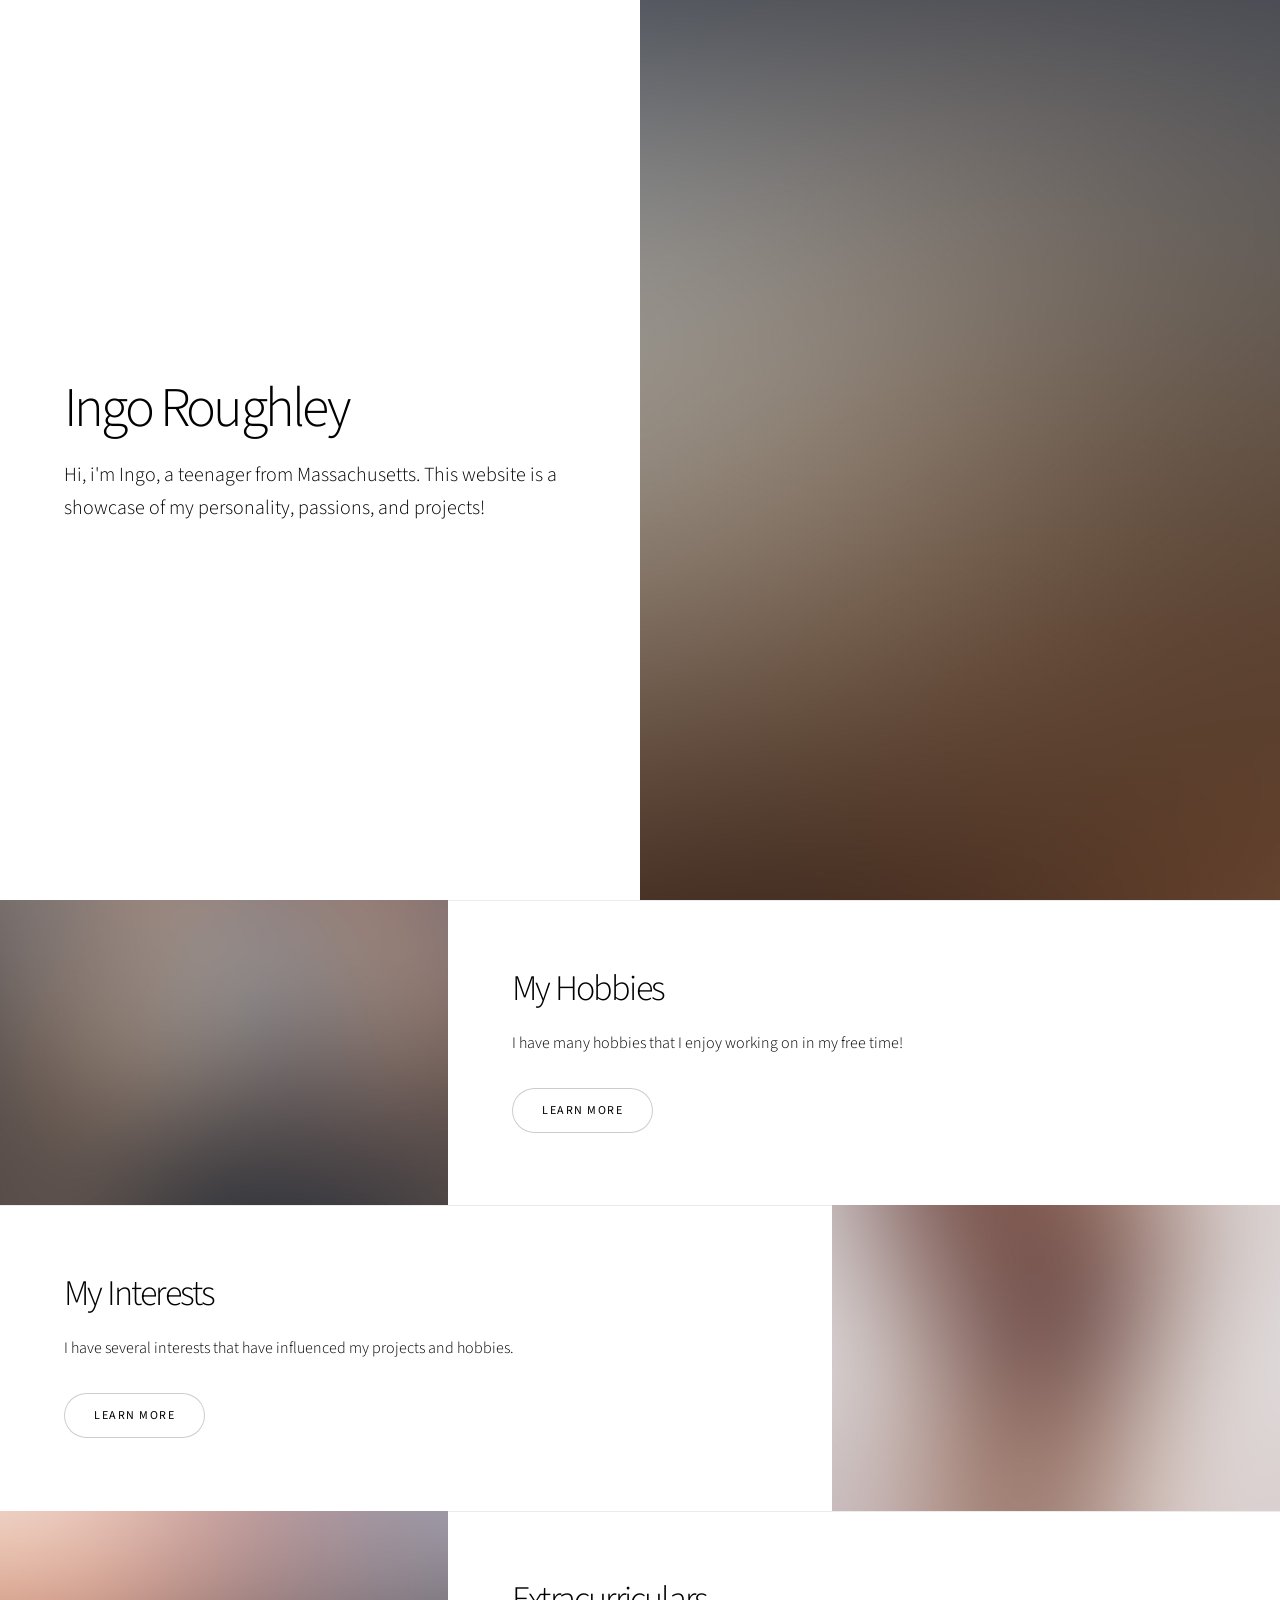
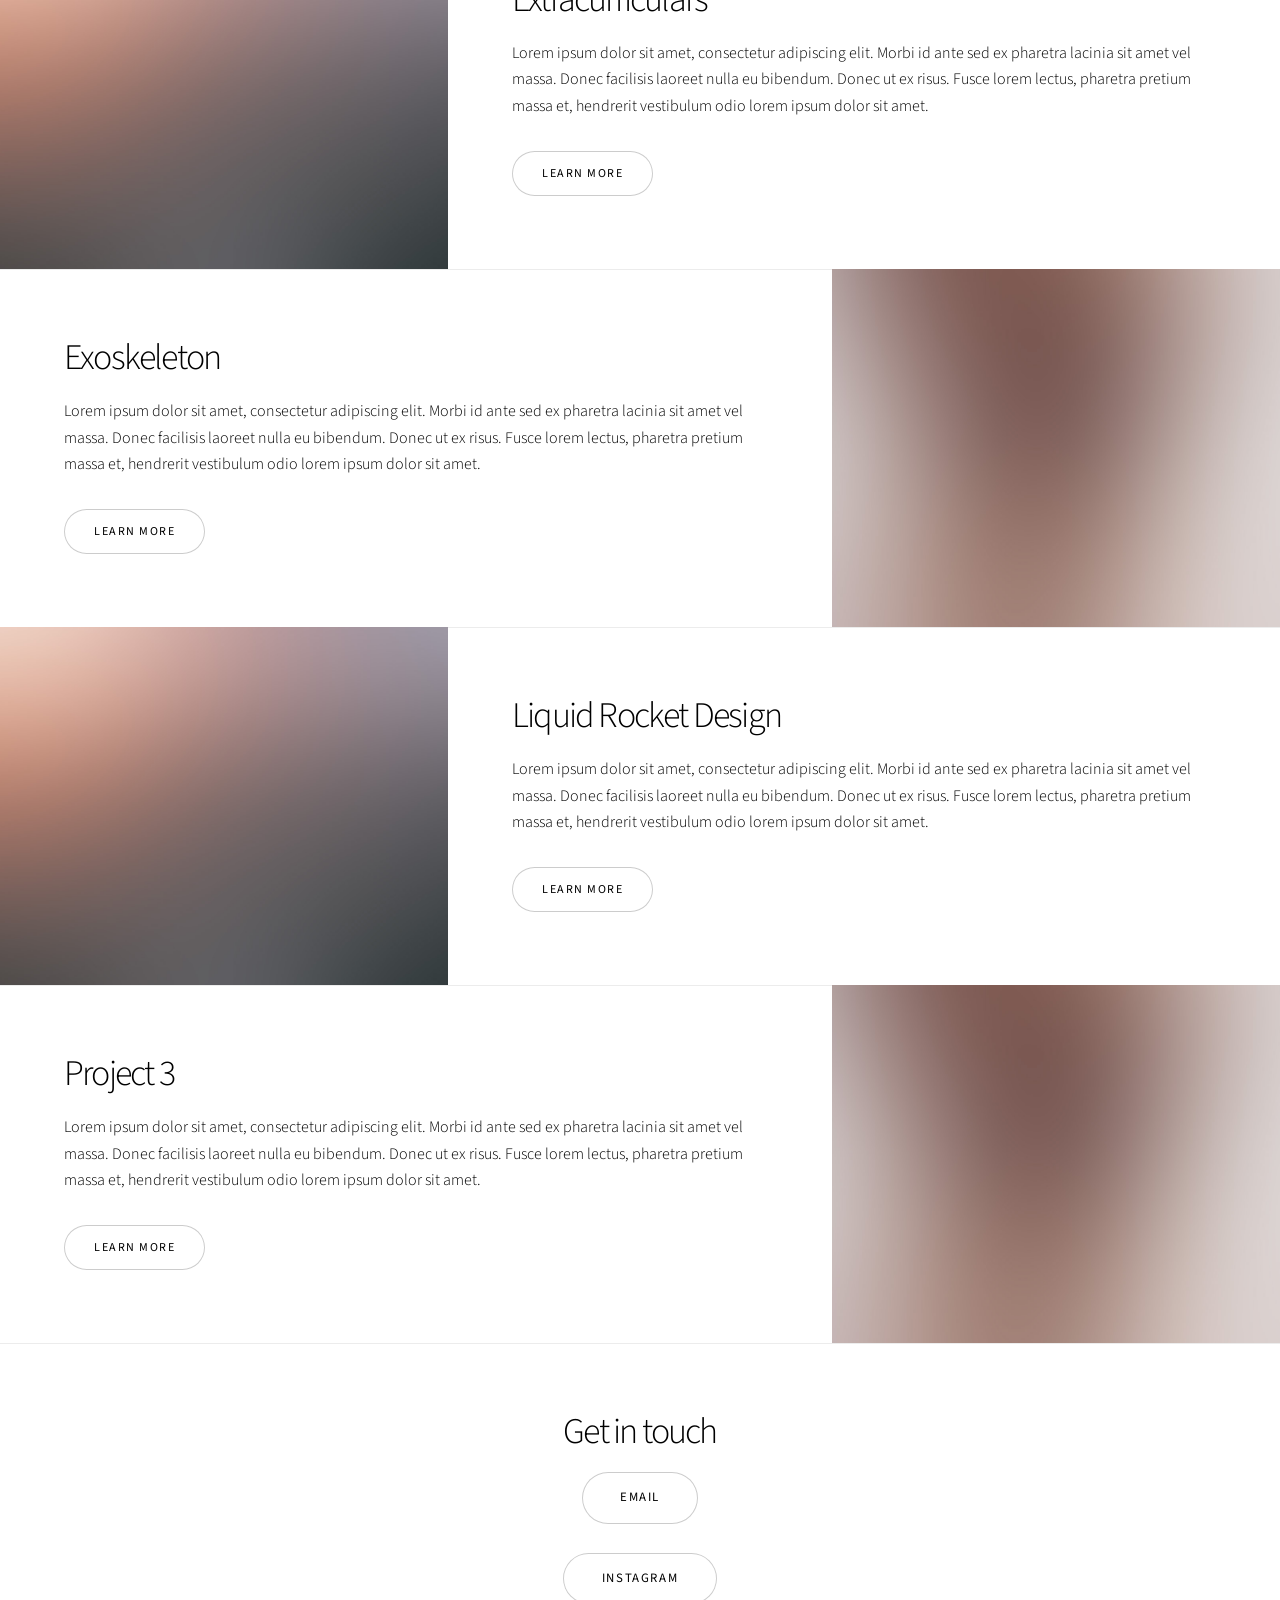
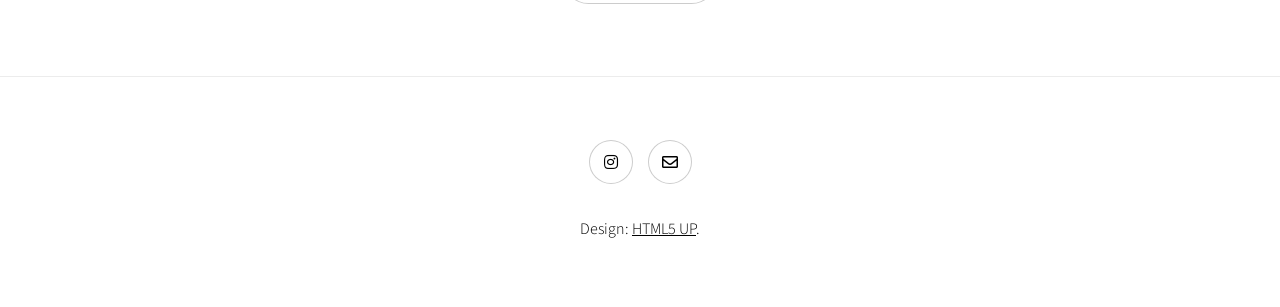
<file: index.html>
<!DOCTYPE HTML>
<!--
	Story by HTML5 UP
	html5up.net | @ajlkn
	Free for personal and commercial use under the CCA 3.0 license (html5up.net/license)
-->
<html>
	<head>
		<title>Ingo Roughley - Portfolio</title>
		<meta charset="utf-8" />
		<meta name="viewport" content="width=device-width, initial-scale=1, user-scalable=no" />
		<link rel="stylesheet" href="assets/css/main.css" />
		<noscript><link rel="stylesheet" href="assets/css/noscript.css" /></noscript>
	</head>
	<body class="is-preload">

		<!-- Wrapper -->
			<div id="wrapper" class="divided">

				<!-- One -->
					<section class="banner style1 orient-left content-align-left image-position-right fullscreen onload-image-fade-in onload-content-fade-right">
						<div class="content">
							<h1>Ingo Roughley</h1>
							<p class="major">Hi, i'm Ingo, a teenager from Massachusetts. This website is a showcase 
								of my personality, passions, and projects! </p>
						</div>
						<div class="image">
							<img src="images/banner.jpg" alt="" />
						</div>
					</section>

				<!-- Two -->
					<section class="spotlight style1 orient-right content-align-left image-position-center onscroll-image-fade-in" id="first">
						<div class="content">
							<h2>My Hobbies</h2>
							<p>I have many hobbies that I enjoy working on in my free time!</p>
							<ul class="actions stacked">
								<li><a href="hobbies.html" class="button">Learn More</a></li>
							</ul>
						</div>
						<div class="image">
							<img src="images/spotlight01.jpg" alt="" />
						</div>
					</section>

				<!-- Three -->
					<section class="spotlight style1 orient-left content-align-left image-position-center onscroll-image-fade-in">
						<div class="content">
							<h2>My Interests</h2>
							<p>I have several interests that have influenced my projects and hobbies.</p>
							<ul class="actions stacked">
								<li><a href="interests.html" class="button">Learn More</a></li>
							</ul>
						</div>
						<div class="image">
							<img src="images/spotlight02.jpg" alt="" />
						</div>
					</section>

				<!-- Four -->
					<section class="spotlight style1 orient-right content-align-left image-position-center onscroll-image-fade-in">
						<div class="content">
							<h2>Extracurriculars</h2>
							<p>Lorem ipsum dolor sit amet, consectetur adipiscing elit. Morbi id ante sed ex pharetra lacinia sit amet vel massa. Donec facilisis laoreet nulla eu bibendum. Donec ut ex risus. Fusce lorem lectus, pharetra pretium massa et, hendrerit vestibulum odio lorem ipsum dolor sit amet.</p>
							<ul class="actions stacked">
								<li><a href="#" class="button">Learn More</a></li>
							</ul>
						</div>
						<div class="image">
							<img src="images/spotlight03.jpg" alt="" />
						</div>
					</section>

					<section class="spotlight style1 orient-left content-align-left image-position-center onscroll-image-fade-in">
						<div class="content">
							<h2>Exoskeleton</h2>
							<p>Lorem ipsum dolor sit amet, consectetur adipiscing elit. Morbi id ante sed ex pharetra lacinia sit amet vel massa. Donec facilisis laoreet nulla eu bibendum. Donec ut ex risus. Fusce lorem lectus, pharetra pretium massa et, hendrerit vestibulum odio lorem ipsum dolor sit amet.</p>
							<ul class="actions stacked">
								<li><a href="#" class="button">Learn More</a></li>
							</ul>
						</div>
						<div class="image">
							<img src="images/spotlight02.jpg" alt="" />
						</div>
					</section>

					<section class="spotlight style1 orient-right content-align-left image-position-center onscroll-image-fade-in">
						<div class="content">
							<h2>Liquid Rocket Design</h2>
							<p>Lorem ipsum dolor sit amet, consectetur adipiscing elit. Morbi id ante sed ex pharetra lacinia sit amet vel massa. Donec facilisis laoreet nulla eu bibendum. Donec ut ex risus. Fusce lorem lectus, pharetra pretium massa et, hendrerit vestibulum odio lorem ipsum dolor sit amet.</p>
							<ul class="actions stacked">
								<li><a href="#" class="button">Learn More</a></li>
							</ul>
						</div>
						<div class="image">
							<img src="images/spotlight03.jpg" alt="" />
						</div>
					</section>

					<section class="spotlight style1 orient-left content-align-left image-position-center onscroll-image-fade-in">
						<div class="content">
							<h2>Project 3</h2>
							<p>Lorem ipsum dolor sit amet, consectetur adipiscing elit. Morbi id ante sed ex pharetra lacinia sit amet vel massa. Donec facilisis laoreet nulla eu bibendum. Donec ut ex risus. Fusce lorem lectus, pharetra pretium massa et, hendrerit vestibulum odio lorem ipsum dolor sit amet.</p>
							<ul class="actions stacked">
								<li><a href="#" class="button">Learn More</a></li>
							</ul>
						</div>
						<div class="image">
							<img src="images/spotlight02.jpg" alt="" />
						</div>
					</section>

				<!-- Get in touch -->
					<section class="wrapper style1 align-center">
						<div class="inner medium content">
							<h2>Get in touch</h2>
							<ul class="actions stacked">
								<li><a href="#" class="button large">Email</a></li>
								<li><a href="#" class="button large">Instagram</a></li>
							</ul>
						</div>
					</section>

				<!-- Footer -->
					<footer class="wrapper style1 align-center">
						<div class="inner">
							<ul class="icons">
								<li><a href="#" class="icon brands style2 fa-instagram"><span class="label">Instagram</span></a></li>
								<li><a href="#" class="icon style2 fa-envelope"><span class="label">Email</span></a></li>
							</ul>
							<p>Design: <a href="https://html5up.net">HTML5 UP</a>.</p>
						</div>
					</footer>

			</div>

		<!-- Scripts -->
			<script src="assets/js/jquery.min.js"></script>
			<script src="assets/js/jquery.scrollex.min.js"></script>
			<script src="assets/js/jquery.scrolly.min.js"></script>
			<script src="assets/js/browser.min.js"></script>
			<script src="assets/js/breakpoints.min.js"></script>
			<script src="assets/js/util.js"></script>
			<script src="assets/js/main.js"></script>

	</body>
</html>
</file>
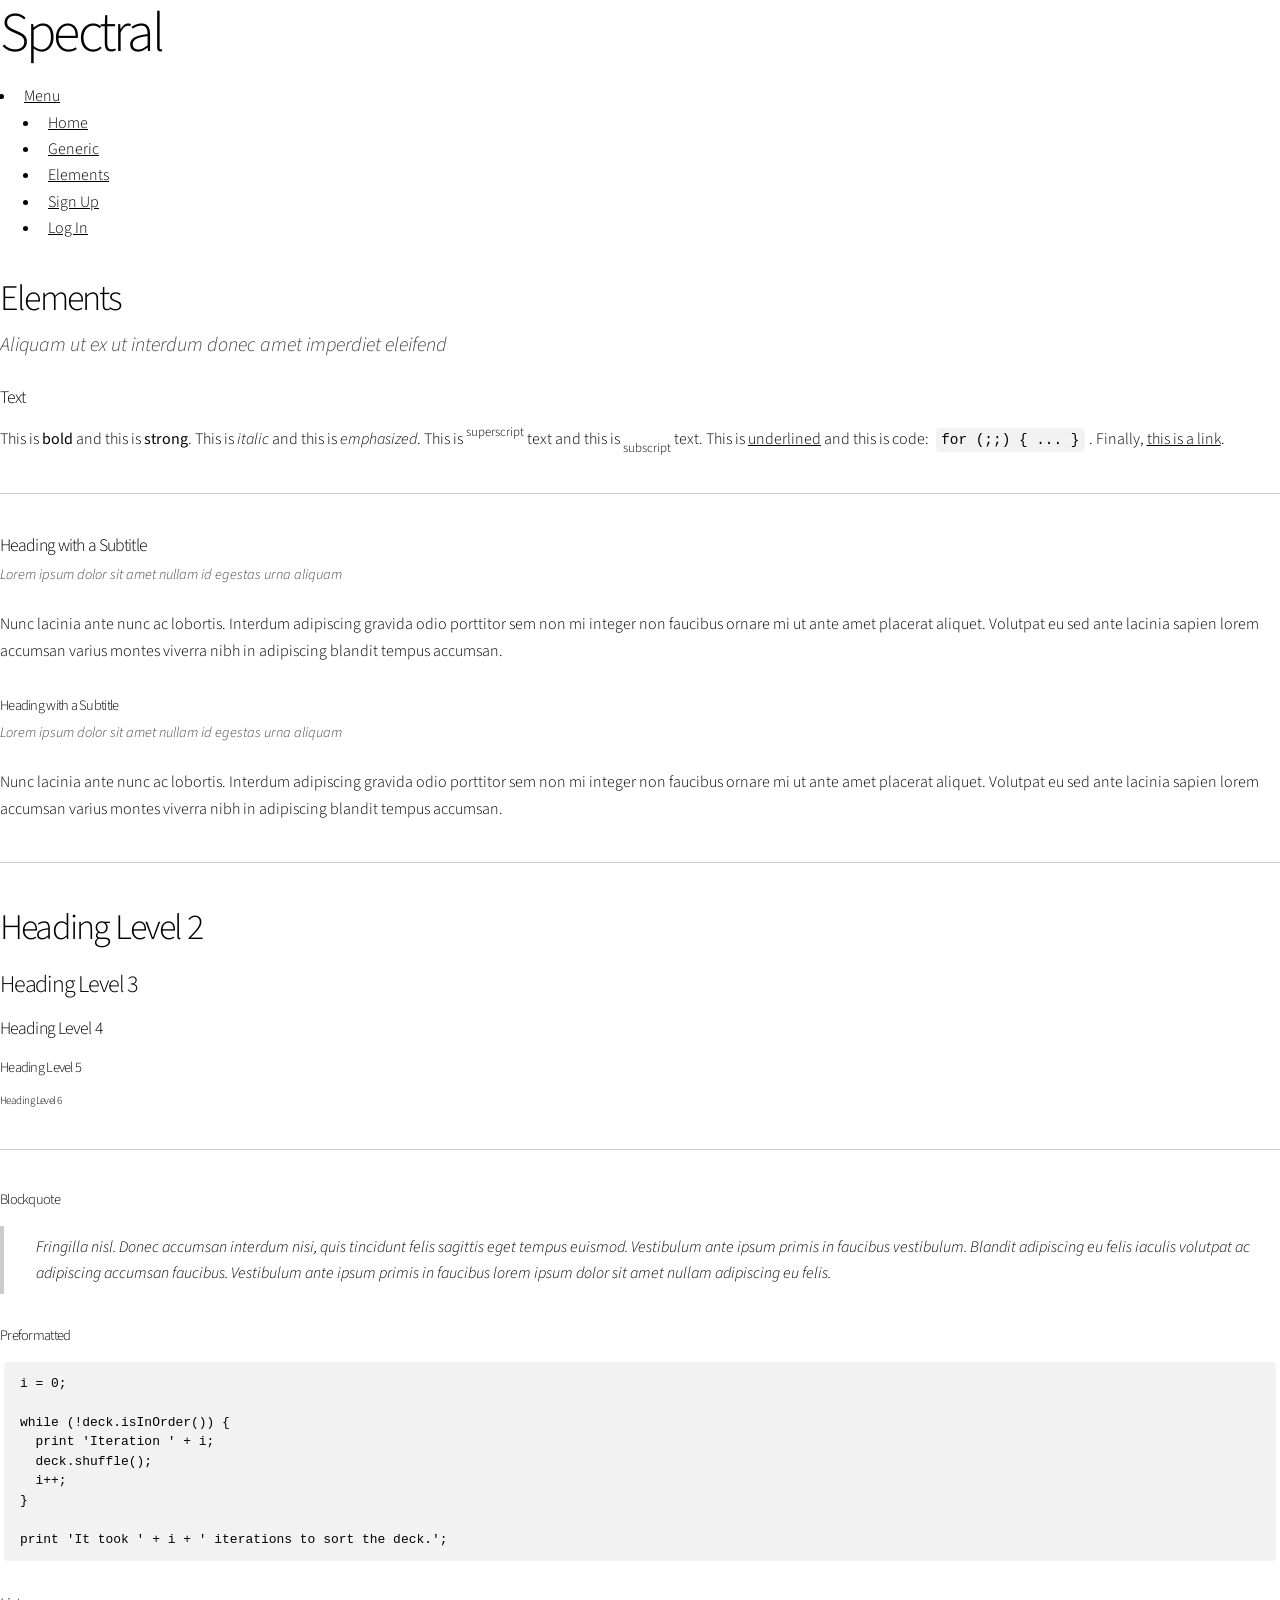
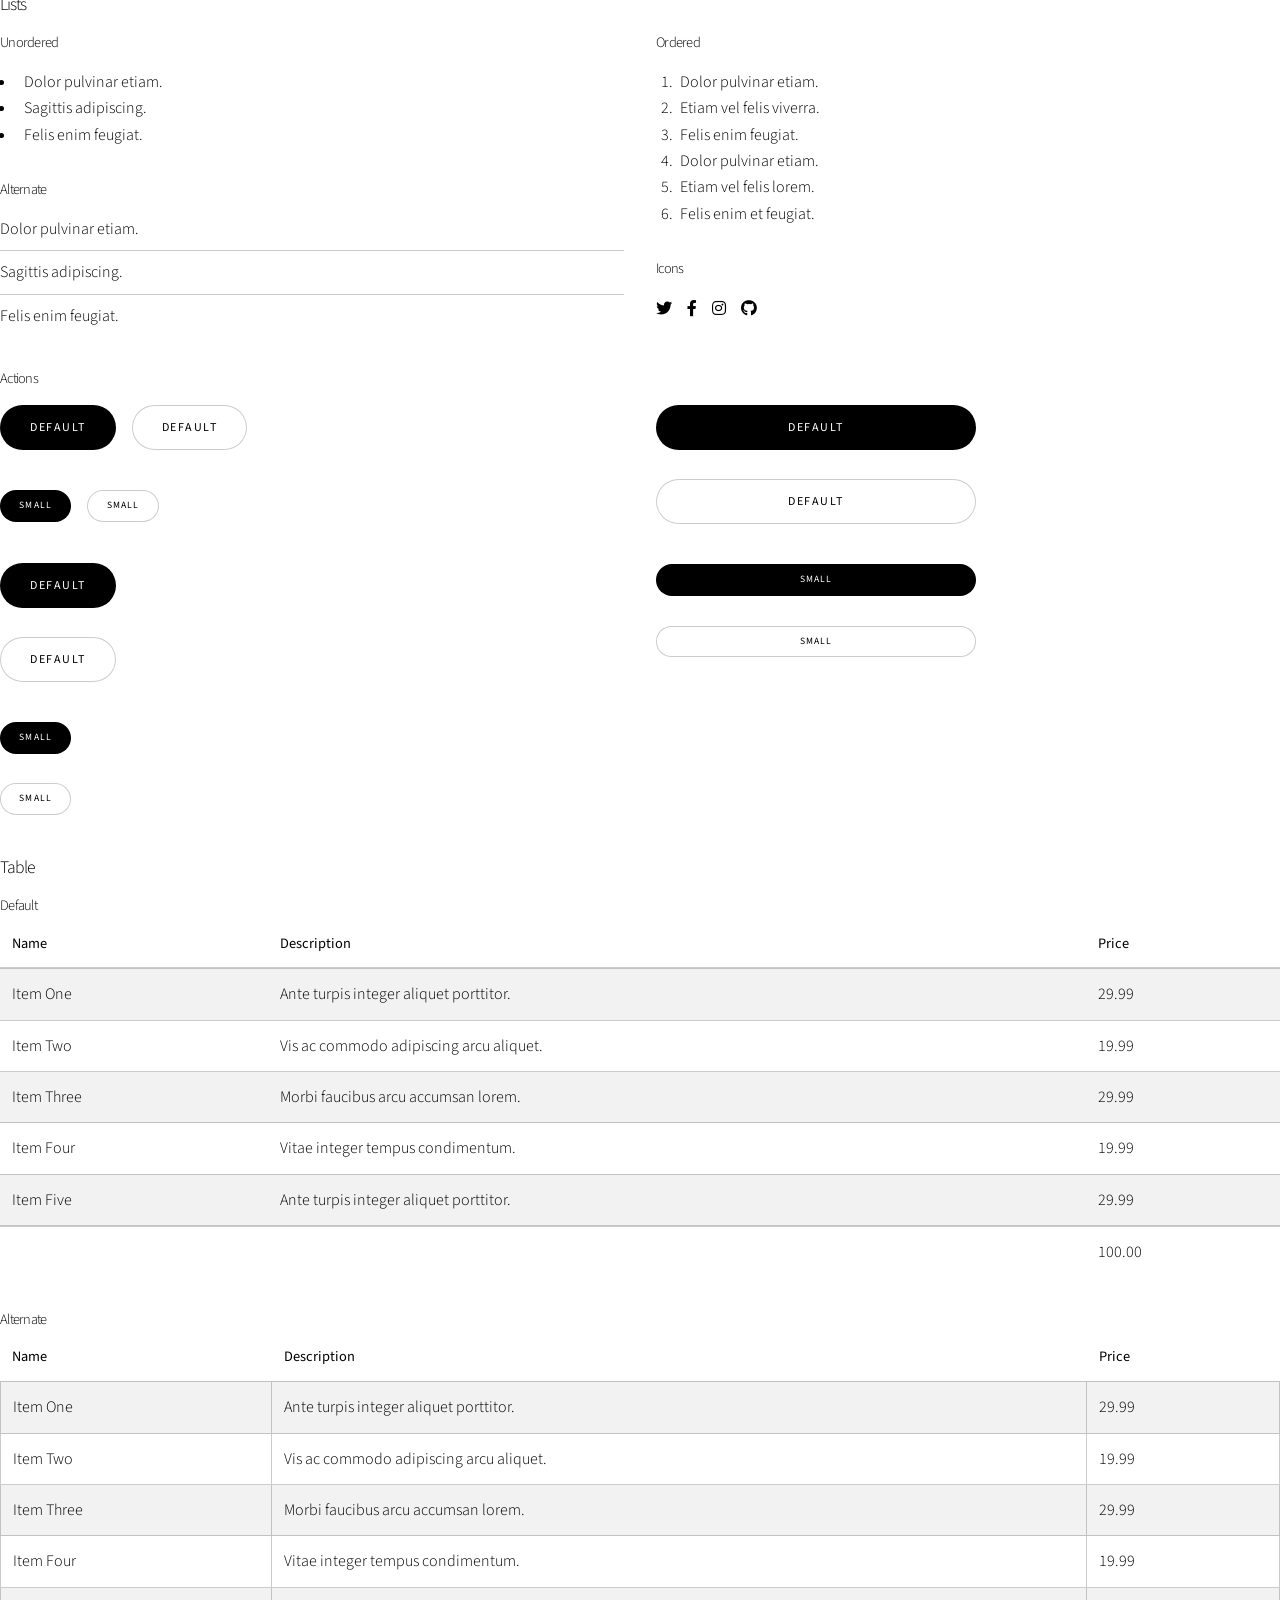
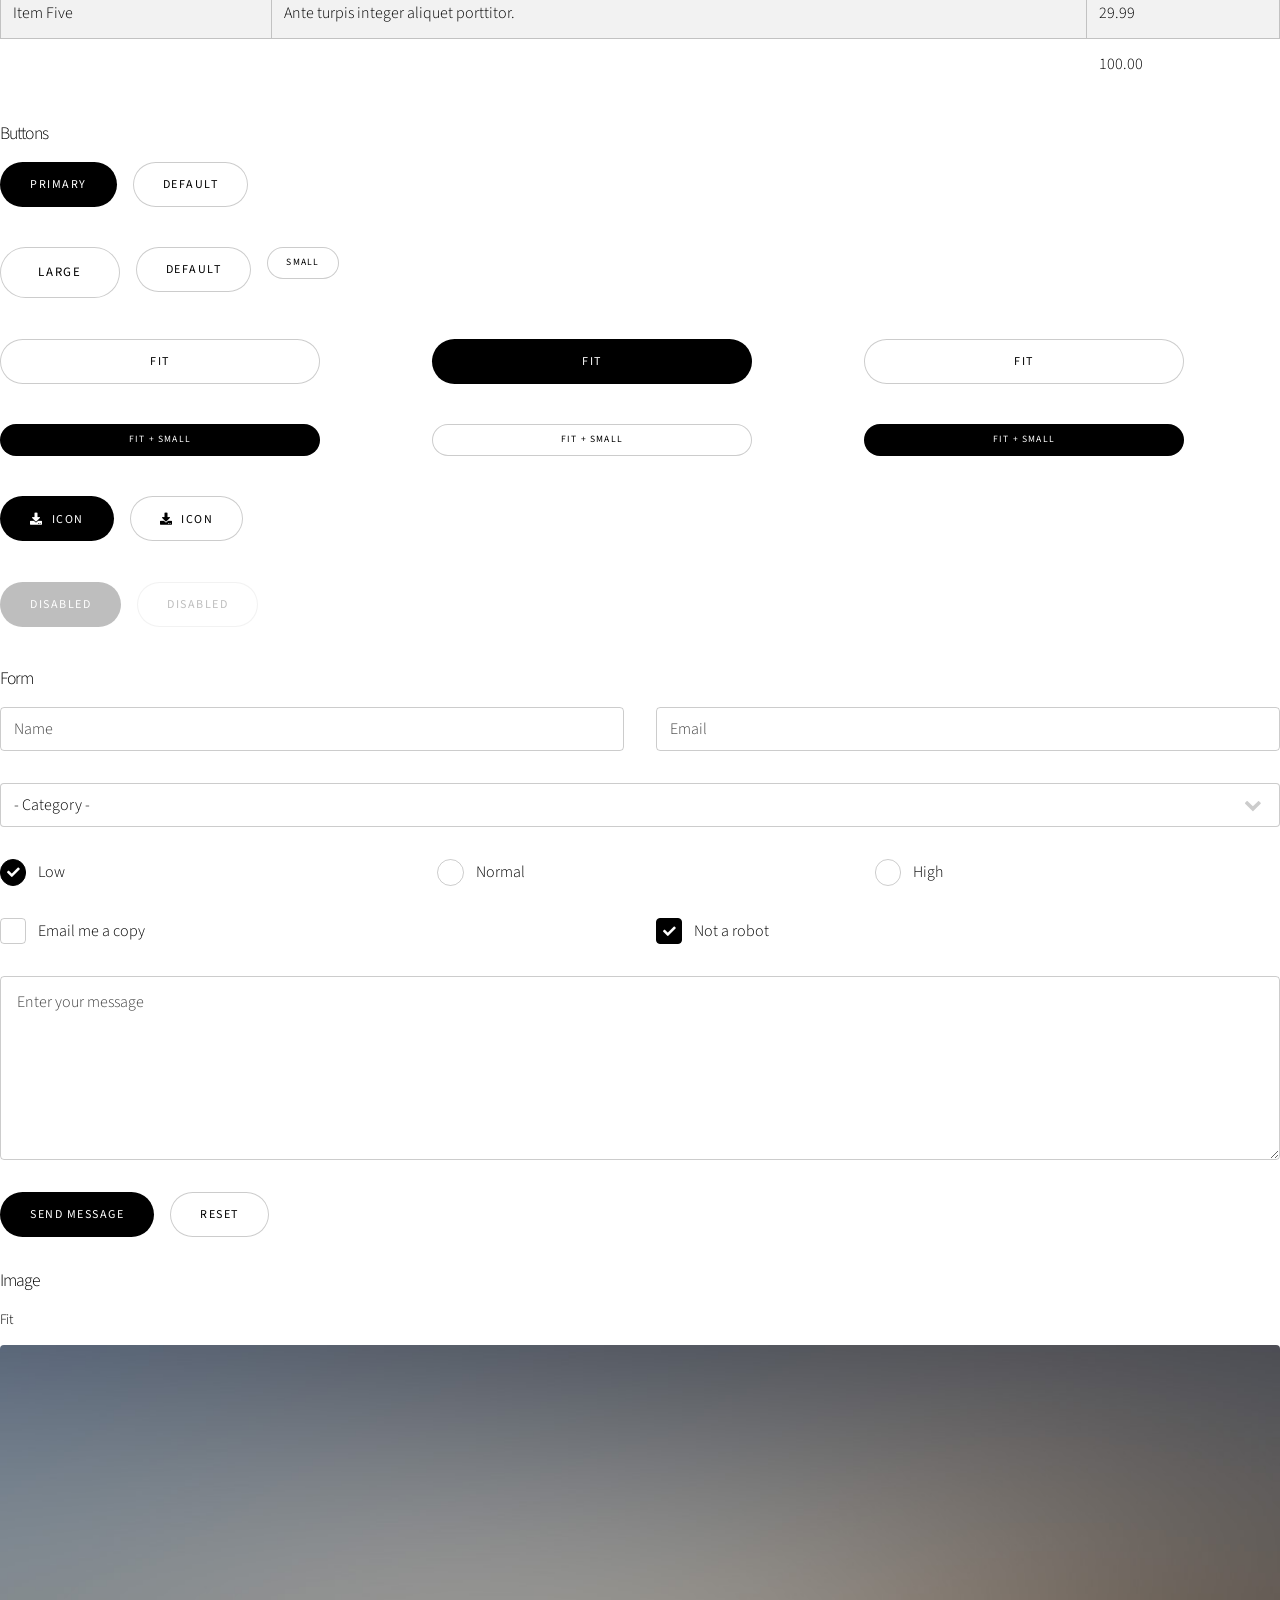
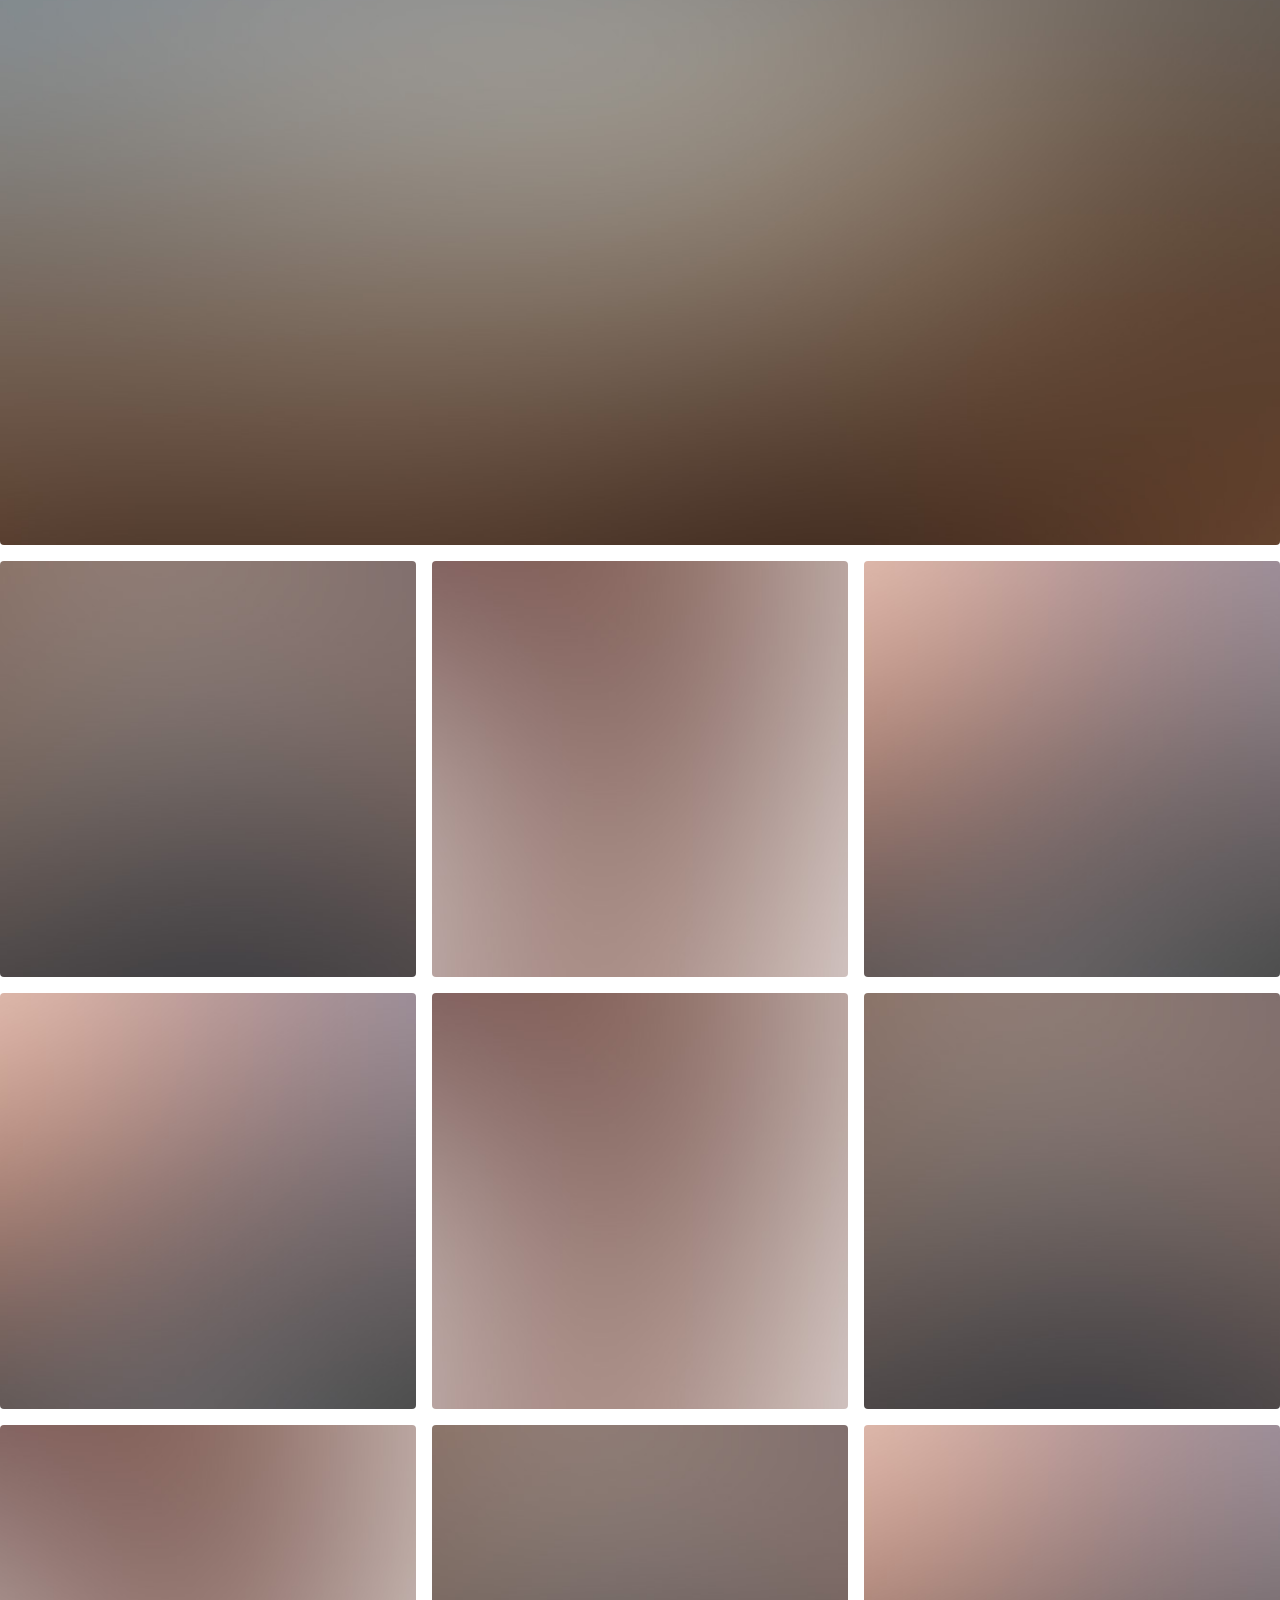
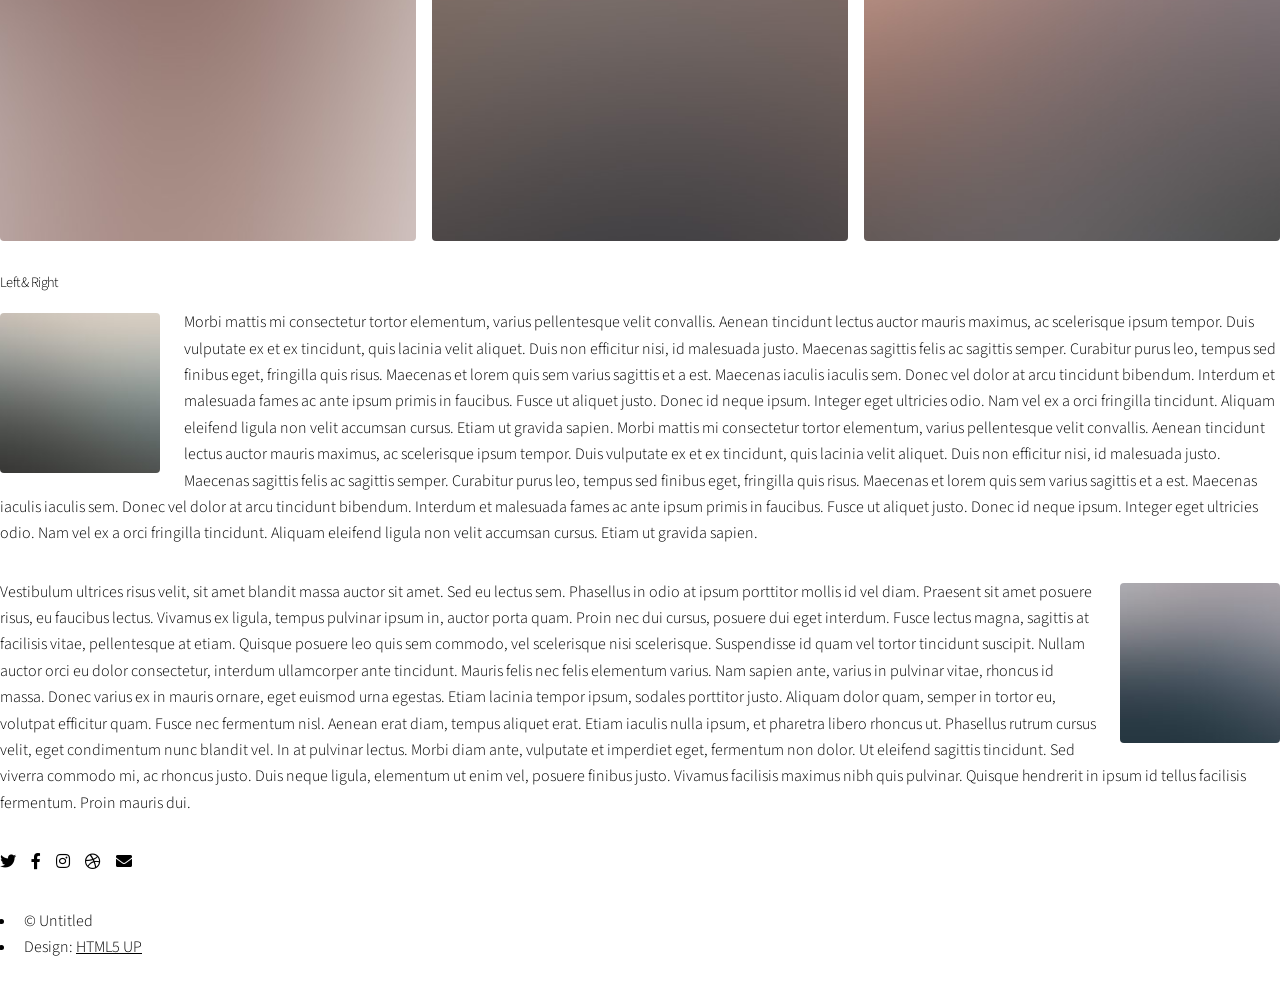
<file: elements.html>
<!DOCTYPE HTML>
<!--
	Spectral by HTML5 UP
	html5up.net | @ajlkn
	Free for personal and commercial use under the CCA 3.0 license (html5up.net/license)
-->
<html>
	<head>
		<title>Elements - Spectral by HTML5 UP</title>
		<meta charset="utf-8" />
		<meta name="viewport" content="width=device-width, initial-scale=1, user-scalable=no" />
		<link rel="stylesheet" href="assets/css/main.css" />
		<noscript><link rel="stylesheet" href="assets/css/noscript.css" /></noscript>
	</head>
	<body class="is-preload">

		<!-- Page Wrapper -->
			<div id="page-wrapper">

				<!-- Header -->
					<header id="header">
						<h1><a href="index.html">Spectral</a></h1>
						<nav id="nav">
							<ul>
								<li class="special">
									<a href="#menu" class="menuToggle"><span>Menu</span></a>
									<div id="menu">
										<ul>
											<li><a href="index.html">Home</a></li>
											<li><a href="generic.html">Generic</a></li>
											<li><a href="elements.html">Elements</a></li>
											<li><a href="#">Sign Up</a></li>
											<li><a href="#">Log In</a></li>
										</ul>
									</div>
								</li>
							</ul>
						</nav>
					</header>

				<!-- Main -->
					<article id="main">
						<header>
							<h2>Elements</h2>
							<p>Aliquam ut ex ut interdum donec amet imperdiet eleifend</p>
						</header>
						<section class="wrapper style5">
							<div class="inner">

								<section>
									<h4>Text</h4>
									<p>This is <b>bold</b> and this is <strong>strong</strong>. This is <i>italic</i> and this is <em>emphasized</em>.
									This is <sup>superscript</sup> text and this is <sub>subscript</sub> text.
									This is <u>underlined</u> and this is code: <code>for (;;) { ... }</code>. Finally, <a href="#">this is a link</a>.</p>
									<hr />
									<header>
										<h4>Heading with a Subtitle</h4>
										<p>Lorem ipsum dolor sit amet nullam id egestas urna aliquam</p>
									</header>
									<p>Nunc lacinia ante nunc ac lobortis. Interdum adipiscing gravida odio porttitor sem non mi integer non faucibus ornare mi ut ante amet placerat aliquet. Volutpat eu sed ante lacinia sapien lorem accumsan varius montes viverra nibh in adipiscing blandit tempus accumsan.</p>
									<header>
										<h5>Heading with a Subtitle</h5>
										<p>Lorem ipsum dolor sit amet nullam id egestas urna aliquam</p>
									</header>
									<p>Nunc lacinia ante nunc ac lobortis. Interdum adipiscing gravida odio porttitor sem non mi integer non faucibus ornare mi ut ante amet placerat aliquet. Volutpat eu sed ante lacinia sapien lorem accumsan varius montes viverra nibh in adipiscing blandit tempus accumsan.</p>
									<hr />
									<h2>Heading Level 2</h2>
									<h3>Heading Level 3</h3>
									<h4>Heading Level 4</h4>
									<h5>Heading Level 5</h5>
									<h6>Heading Level 6</h6>
									<hr />
									<h5>Blockquote</h5>
									<blockquote>Fringilla nisl. Donec accumsan interdum nisi, quis tincidunt felis sagittis eget tempus euismod. Vestibulum ante ipsum primis in faucibus vestibulum. Blandit adipiscing eu felis iaculis volutpat ac adipiscing accumsan faucibus. Vestibulum ante ipsum primis in faucibus lorem ipsum dolor sit amet nullam adipiscing eu felis.</blockquote>
									<h5>Preformatted</h5>
									<pre><code>i = 0;

while (!deck.isInOrder()) {
  print 'Iteration ' + i;
  deck.shuffle();
  i++;
}

print 'It took ' + i + ' iterations to sort the deck.';</code></pre>
								</section>

								<section>
									<h4>Lists</h4>
									<div class="row">
										<div class="col-6 col-12-medium">
											<h5>Unordered</h5>
											<ul>
												<li>Dolor pulvinar etiam.</li>
												<li>Sagittis adipiscing.</li>
												<li>Felis enim feugiat.</li>
											</ul>
											<h5>Alternate</h5>
											<ul class="alt">
												<li>Dolor pulvinar etiam.</li>
												<li>Sagittis adipiscing.</li>
												<li>Felis enim feugiat.</li>
											</ul>
										</div>
										<div class="col-6 col-12-medium">
											<h5>Ordered</h5>
											<ol>
												<li>Dolor pulvinar etiam.</li>
												<li>Etiam vel felis viverra.</li>
												<li>Felis enim feugiat.</li>
												<li>Dolor pulvinar etiam.</li>
												<li>Etiam vel felis lorem.</li>
												<li>Felis enim et feugiat.</li>
											</ol>
											<h5>Icons</h5>
											<ul class="icons">
												<li><a href="#" class="icon brands fa-twitter"><span class="label">Twitter</span></a></li>
												<li><a href="#" class="icon brands fa-facebook-f"><span class="label">Facebook</span></a></li>
												<li><a href="#" class="icon brands fa-instagram"><span class="label">Instagram</span></a></li>
												<li><a href="#" class="icon brands fa-github"><span class="label">Github</span></a></li>
											</ul>
										</div>
									</div>
									<h5>Actions</h5>
									<div class="row">
										<div class="col-6 col-12-medium">
											<ul class="actions">
												<li><a href="#" class="button primary">Default</a></li>
												<li><a href="#" class="button">Default</a></li>
											</ul>
											<ul class="actions small">
												<li><a href="#" class="button primary small">Small</a></li>
												<li><a href="#" class="button small">Small</a></li>
											</ul>
											<ul class="actions stacked">
												<li><a href="#" class="button primary">Default</a></li>
												<li><a href="#" class="button">Default</a></li>
											</ul>
											<ul class="actions stacked">
												<li><a href="#" class="button primary small">Small</a></li>
												<li><a href="#" class="button small">Small</a></li>
											</ul>
										</div>
										<div class="col-6 col-12-medium">
											<ul class="actions stacked">
												<li><a href="#" class="button primary fit">Default</a></li>
												<li><a href="#" class="button fit">Default</a></li>
											</ul>
											<ul class="actions stacked">
												<li><a href="#" class="button primary small fit">Small</a></li>
												<li><a href="#" class="button small fit">Small</a></li>
											</ul>
										</div>
									</div>
								</section>

								<section>
									<h4>Table</h4>
									<h5>Default</h5>
									<div class="table-wrapper">
										<table>
											<thead>
												<tr>
													<th>Name</th>
													<th>Description</th>
													<th>Price</th>
												</tr>
											</thead>
											<tbody>
												<tr>
													<td>Item One</td>
													<td>Ante turpis integer aliquet porttitor.</td>
													<td>29.99</td>
												</tr>
												<tr>
													<td>Item Two</td>
													<td>Vis ac commodo adipiscing arcu aliquet.</td>
													<td>19.99</td>
												</tr>
												<tr>
													<td>Item Three</td>
													<td> Morbi faucibus arcu accumsan lorem.</td>
													<td>29.99</td>
												</tr>
												<tr>
													<td>Item Four</td>
													<td>Vitae integer tempus condimentum.</td>
													<td>19.99</td>
												</tr>
												<tr>
													<td>Item Five</td>
													<td>Ante turpis integer aliquet porttitor.</td>
													<td>29.99</td>
												</tr>
											</tbody>
											<tfoot>
												<tr>
													<td colspan="2"></td>
													<td>100.00</td>
												</tr>
											</tfoot>
										</table>
									</div>

									<h5>Alternate</h5>
									<div class="table-wrapper">
										<table class="alt">
											<thead>
												<tr>
													<th>Name</th>
													<th>Description</th>
													<th>Price</th>
												</tr>
											</thead>
											<tbody>
												<tr>
													<td>Item One</td>
													<td>Ante turpis integer aliquet porttitor.</td>
													<td>29.99</td>
												</tr>
												<tr>
													<td>Item Two</td>
													<td>Vis ac commodo adipiscing arcu aliquet.</td>
													<td>19.99</td>
												</tr>
												<tr>
													<td>Item Three</td>
													<td> Morbi faucibus arcu accumsan lorem.</td>
													<td>29.99</td>
												</tr>
												<tr>
													<td>Item Four</td>
													<td>Vitae integer tempus condimentum.</td>
													<td>19.99</td>
												</tr>
												<tr>
													<td>Item Five</td>
													<td>Ante turpis integer aliquet porttitor.</td>
													<td>29.99</td>
												</tr>
											</tbody>
											<tfoot>
												<tr>
													<td colspan="2"></td>
													<td>100.00</td>
												</tr>
											</tfoot>
										</table>
									</div>
								</section>

								<section>
									<h4>Buttons</h4>
									<ul class="actions">
										<li><a href="#" class="button primary">Primary</a></li>
										<li><a href="#" class="button">Default</a></li>
									</ul>
									<ul class="actions">
										<li><a href="#" class="button large">Large</a></li>
										<li><a href="#" class="button">Default</a></li>
										<li><a href="#" class="button small">Small</a></li>
									</ul>
									<ul class="actions fit">
										<li><a href="#" class="button fit">Fit</a></li>
										<li><a href="#" class="button primary fit">Fit</a></li>
										<li><a href="#" class="button fit">Fit</a></li>
									</ul>
									<ul class="actions fit small">
										<li><a href="#" class="button primary fit small">Fit + Small</a></li>
										<li><a href="#" class="button fit small">Fit + Small</a></li>
										<li><a href="#" class="button primary fit small">Fit + Small</a></li>
									</ul>
									<ul class="actions">
										<li><a href="#" class="button primary icon solid fa-download">Icon</a></li>
										<li><a href="#" class="button icon solid fa-download">Icon</a></li>
									</ul>
									<ul class="actions">
										<li><span class="button primary disabled">Disabled</span></li>
										<li><span class="button disabled">Disabled</span></li>
									</ul>
								</section>

								<section>
									<h4>Form</h4>
									<form method="post" action="#">
										<div class="row gtr-uniform">
											<div class="col-6 col-12-xsmall">
												<input type="text" name="demo-name" id="demo-name" value="" placeholder="Name" />
											</div>
											<div class="col-6 col-12-xsmall">
												<input type="email" name="demo-email" id="demo-email" value="" placeholder="Email" />
											</div>
											<div class="col-12">
												<select name="demo-category" id="demo-category">
													<option value="">- Category -</option>
													<option value="1">Manufacturing</option>
													<option value="1">Shipping</option>
													<option value="1">Administration</option>
													<option value="1">Human Resources</option>
												</select>
											</div>
											<div class="col-4 col-12-small">
												<input type="radio" id="demo-priority-low" name="demo-priority" checked>
												<label for="demo-priority-low">Low</label>
											</div>
											<div class="col-4 col-12-small">
												<input type="radio" id="demo-priority-normal" name="demo-priority">
												<label for="demo-priority-normal">Normal</label>
											</div>
											<div class="col-4 col-12-small">
												<input type="radio" id="demo-priority-high" name="demo-priority">
												<label for="demo-priority-high">High</label>
											</div>
											<div class="col-6 col-12-small">
												<input type="checkbox" id="demo-copy" name="demo-copy">
												<label for="demo-copy">Email me a copy</label>
											</div>
											<div class="col-6 col-12-small">
												<input type="checkbox" id="demo-human" name="demo-human" checked>
												<label for="demo-human">Not a robot</label>
											</div>
											<div class="col-12">
												<textarea name="demo-message" id="demo-message" placeholder="Enter your message" rows="6"></textarea>
											</div>
											<div class="col-12">
												<ul class="actions">
													<li><input type="submit" value="Send Message" class="primary" /></li>
													<li><input type="reset" value="Reset" /></li>
												</ul>
											</div>
										</div>
									</form>
								</section>

								<section>
									<h4>Image</h4>
									<h5>Fit</h5>
									<div class="box alt">
										<div class="row gtr-50 gtr-uniform">
											<div class="col-12"><span class="image fit"><img src="images/banner.jpg" alt="" /></span></div>
											<div class="col-4"><span class="image fit"><img src="images/pic01.jpg" alt="" /></span></div>
											<div class="col-4"><span class="image fit"><img src="images/pic02.jpg" alt="" /></span></div>
											<div class="col-4"><span class="image fit"><img src="images/pic03.jpg" alt="" /></span></div>
											<div class="col-4"><span class="image fit"><img src="images/pic03.jpg" alt="" /></span></div>
											<div class="col-4"><span class="image fit"><img src="images/pic02.jpg" alt="" /></span></div>
											<div class="col-4"><span class="image fit"><img src="images/pic01.jpg" alt="" /></span></div>
											<div class="col-4"><span class="image fit"><img src="images/pic02.jpg" alt="" /></span></div>
											<div class="col-4"><span class="image fit"><img src="images/pic01.jpg" alt="" /></span></div>
											<div class="col-4"><span class="image fit"><img src="images/pic03.jpg" alt="" /></span></div>
										</div>
									</div>
									<h5>Left &amp; Right</h5>
									<p><span class="image left"><img src="images/pic04.jpg" alt="" /></span>Morbi mattis mi consectetur tortor elementum, varius pellentesque velit convallis. Aenean tincidunt lectus auctor mauris maximus, ac scelerisque ipsum tempor. Duis vulputate ex et ex tincidunt, quis lacinia velit aliquet. Duis non efficitur nisi, id malesuada justo. Maecenas sagittis felis ac sagittis semper. Curabitur purus leo, tempus sed finibus eget, fringilla quis risus. Maecenas et lorem quis sem varius sagittis et a est. Maecenas iaculis iaculis sem. Donec vel dolor at arcu tincidunt bibendum. Interdum et malesuada fames ac ante ipsum primis in faucibus. Fusce ut aliquet justo. Donec id neque ipsum. Integer eget ultricies odio. Nam vel ex a orci fringilla tincidunt. Aliquam eleifend ligula non velit accumsan cursus. Etiam ut gravida sapien. Morbi mattis mi consectetur tortor elementum, varius pellentesque velit convallis. Aenean tincidunt lectus auctor mauris maximus, ac scelerisque ipsum tempor. Duis vulputate ex et ex tincidunt, quis lacinia velit aliquet. Duis non efficitur nisi, id malesuada justo. Maecenas sagittis felis ac sagittis semper. Curabitur purus leo, tempus sed finibus eget, fringilla quis risus. Maecenas et lorem quis sem varius sagittis et a est. Maecenas iaculis iaculis sem. Donec vel dolor at arcu tincidunt bibendum. Interdum et malesuada fames ac ante ipsum primis in faucibus. Fusce ut aliquet justo. Donec id neque ipsum. Integer eget ultricies odio. Nam vel ex a orci fringilla tincidunt. Aliquam eleifend ligula non velit accumsan cursus. Etiam ut gravida sapien.</p>
									<p><span class="image right"><img src="images/pic05.jpg" alt="" /></span>Vestibulum ultrices risus velit, sit amet blandit massa auctor sit amet. Sed eu lectus sem. Phasellus in odio at ipsum porttitor mollis id vel diam. Praesent sit amet posuere risus, eu faucibus lectus. Vivamus ex ligula, tempus pulvinar ipsum in, auctor porta quam. Proin nec dui cursus, posuere dui eget interdum. Fusce lectus magna, sagittis at facilisis vitae, pellentesque at etiam. Quisque posuere leo quis sem commodo, vel scelerisque nisi scelerisque. Suspendisse id quam vel tortor tincidunt suscipit. Nullam auctor orci eu dolor consectetur, interdum ullamcorper ante tincidunt. Mauris felis nec felis elementum varius. Nam sapien ante, varius in pulvinar vitae, rhoncus id massa. Donec varius ex in mauris ornare, eget euismod urna egestas. Etiam lacinia tempor ipsum, sodales porttitor justo. Aliquam dolor quam, semper in tortor eu, volutpat efficitur quam. Fusce nec fermentum nisl. Aenean erat diam, tempus aliquet erat. Etiam iaculis nulla ipsum, et pharetra libero rhoncus ut. Phasellus rutrum cursus velit, eget condimentum nunc blandit vel. In at pulvinar lectus. Morbi diam ante, vulputate et imperdiet eget, fermentum non dolor. Ut eleifend sagittis tincidunt. Sed viverra commodo mi, ac rhoncus justo. Duis neque ligula, elementum ut enim vel, posuere finibus justo. Vivamus facilisis maximus nibh quis pulvinar. Quisque hendrerit in ipsum id tellus facilisis fermentum. Proin mauris dui.</p>
								</section>

							</div>
						</section>
					</article>

				<!-- Footer -->
					<footer id="footer">
						<ul class="icons">
							<li><a href="#" class="icon brands fa-twitter"><span class="label">Twitter</span></a></li>
							<li><a href="#" class="icon brands fa-facebook-f"><span class="label">Facebook</span></a></li>
							<li><a href="#" class="icon brands fa-instagram"><span class="label">Instagram</span></a></li>
							<li><a href="#" class="icon brands fa-dribbble"><span class="label">Dribbble</span></a></li>
							<li><a href="#" class="icon solid fa-envelope"><span class="label">Email</span></a></li>
						</ul>
						<ul class="copyright">
							<li>&copy; Untitled</li><li>Design: <a href="http://html5up.net">HTML5 UP</a></li>
						</ul>
					</footer>

			</div>

		<!-- Scripts -->
			<script src="assets/js/jquery.min.js"></script>
			<script src="assets/js/jquery.scrollex.min.js"></script>
			<script src="assets/js/jquery.scrolly.min.js"></script>
			<script src="assets/js/browser.min.js"></script>
			<script src="assets/js/breakpoints.min.js"></script>
			<script src="assets/js/util.js"></script>
			<script src="assets/js/main.js"></script>

	</body>
</html>
</file>
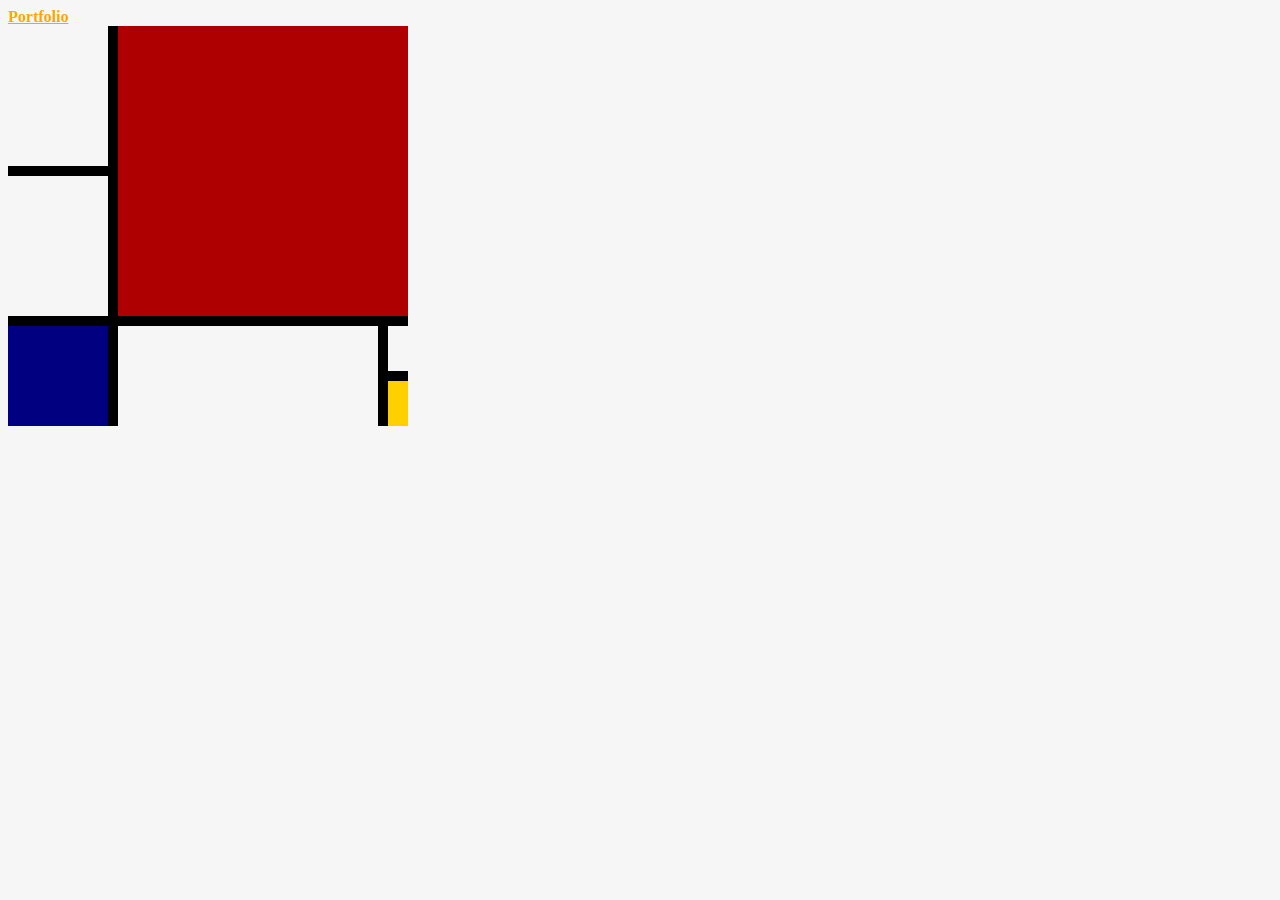
<file: flexmondrian.html>
<A href="../index.html">Portfolio</a>
<link rel="stylesheet" href="../css/style.css">
<link rel="stylesheet" href="../css/mondrian.css">
<link rel="stylesheet" href="../css/mondrianflex.css">
<body>
    <div id="flexpainting">
        <div id="flextoprow">
            <div id="flextopleftcolumn" class="left">
                <div class="flexmediumbox"></div>
                <div id="flexdivider2" class="black"></div>
                <div class="flexmediumbox"></div>
            </div>
            <div id="flexdivider1" class="black right"></div>
            <div id="flexbigbox" class="red right"></div>
    </div>
    <div id="flexdivider3" class="black"></div>
    <div id="flexbottomrow">
        <div class="flexmediumsquare blue left"></div>
        <div id="flexverticaldivider" class="black left"></div>
        <div class="flexwidebox left"></div>
        <div id="flexverticaldivider" class="black left"></div>
        <div id="flexbottomright" class="right">
            <div class="flexsmallbox right"></div>
            <div id="flexsmalldivider" class="black right"></div>
            <div class="flexsmallbox yellow right"></div>
        </div>
    </div>
</body>
</file>
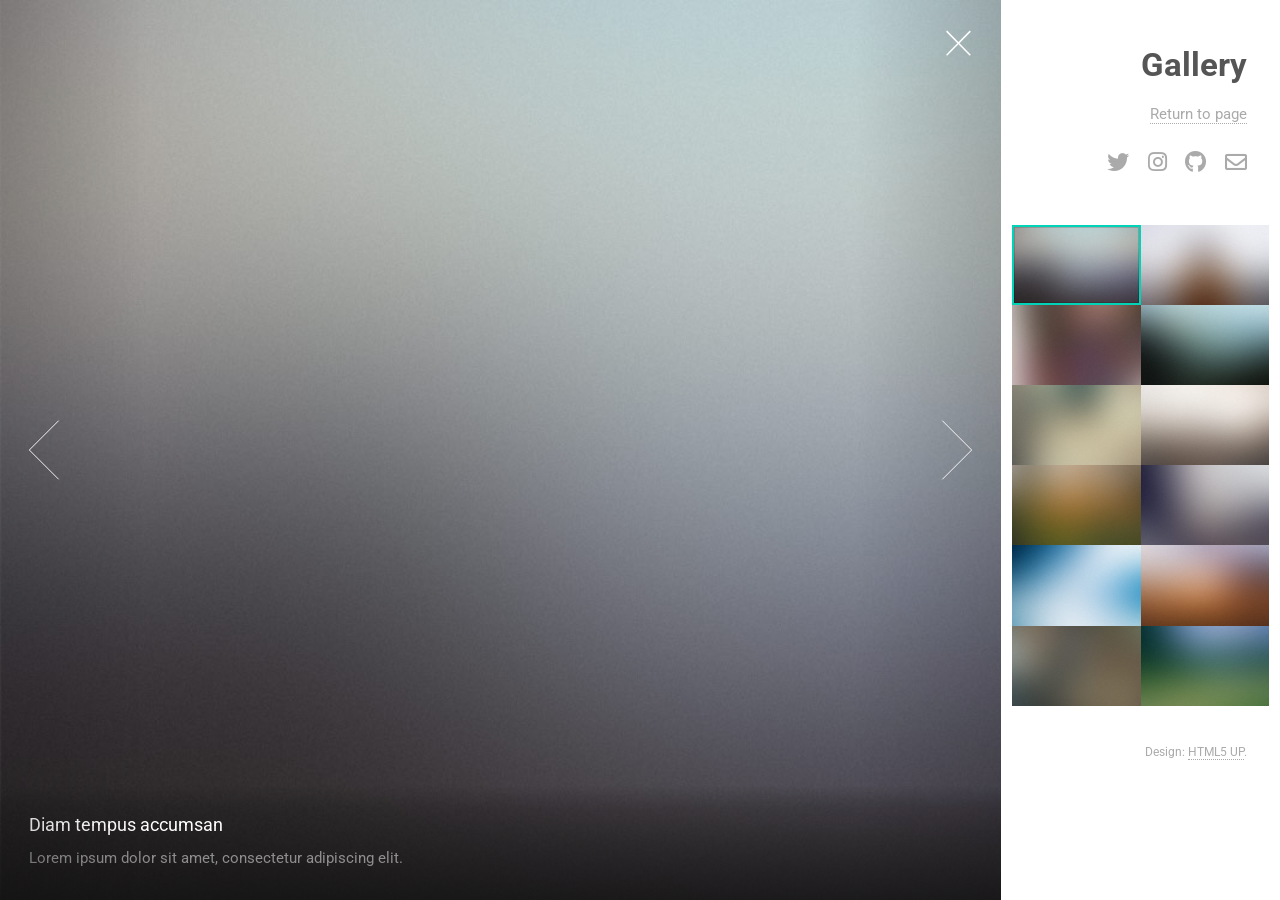
<file: gallery.html>
<!DOCTYPE HTML>
<!--
	Lens by HTML5 UP
	html5up.net | @ajlkn
	Free for personal and commercial use under the CCA 3.0 license (html5up.net/license)
-->
<html>
	<head>
		<title>Ingo Roughley - Gallery</title>
		<meta charset="utf-8" />
		<meta name="viewport" content="width=device-width, initial-scale=1, user-scalable=no" />
		<link rel="stylesheet" href="assets_gallery/css/main.css" />
		<noscript><link rel="stylesheet" href="assets_gallery/css/noscript.css" /></noscript>
	</head>
	<body class="is-preload-0 is-preload-1 is-preload-2">

		<!-- Main -->
			<div id="main">

				<!-- Header -->
					<header id="header">
						<h1>Gallery</h1>
						<p><a href="hobbies.html#wargaming_gallery">Return to page</a></p>
						<ul class="icons">
							<li><a href="#" class="icon brands fa-twitter"><span class="label">Twitter</span></a></li>
							<li><a href="#" class="icon brands fa-instagram"><span class="label">Instagram</span></a></li>
							<li><a href="#" class="icon brands fa-github"><span class="label">Github</span></a></li>
							<li><a href="#" class="icon fa-envelope"><span class="label">Email</span></a></li>
						</ul>
					</header>

				<!-- Thumbnail -->
					<section id="thumbnails">
						<article>
							<a class="thumbnail" href="images/fulls/01.jpg" data-position="left center"><img src="images/thumbs/01.jpg" alt="" /></a>
							<h2>Diam tempus accumsan</h2>
							<p>Lorem ipsum dolor sit amet, consectetur adipiscing elit.</p>
						</article>
						<article>
							<a class="thumbnail" href="images/fulls/02.jpg"><img src="images/thumbs/02.jpg" alt="" /></a>
							<h2>Vivamus convallis libero</h2>
							<p>Sed velit lacus, laoreet at venenatis convallis in lorem tincidunt.</p>
						</article>
						<article>
							<a class="thumbnail" href="images/fulls/03.jpg" data-position="top center"><img src="images/thumbs/03.jpg" alt="" /></a>
							<h2>Nec accumsan enim felis</h2>
							<p>Maecenas eleifend tellus ut turpis eleifend, vitae pretium faucibus.</p>
						</article>
						<article>
							<a class="thumbnail" href="images/fulls/04.jpg"><img src="images/thumbs/04.jpg" alt="" /></a>
							<h2>Donec maximus nisi eget</h2>
							<p>Tristique in nulla vel congue. Sed sociis natoque parturient nascetur.</p>
						</article>
						<article>
							<a class="thumbnail" href="images/fulls/05.jpg" data-position="top center"><img src="images/thumbs/05.jpg" alt="" /></a>
							<h2>Nullam vitae nunc vulputate</h2>
							<p>In pellentesque cursus velit id posuere. Donec vehicula nulla.</p>
						</article>
						<article>
							<a class="thumbnail" href="images/fulls/06.jpg"><img src="images/thumbs/06.jpg" alt="" /></a>
							<h2>Phasellus magna faucibus</h2>
							<p>Nulla dignissim libero maximus tellus varius dictum ut posuere magna.</p>
						</article>
						<article>
							<a class="thumbnail" href="images/fulls/07.jpg"><img src="images/thumbs/07.jpg" alt="" /></a>
							<h2>Proin quis mauris</h2>
							<p>Etiam ultricies, lorem quis efficitur porttitor, facilisis ante orci urna.</p>
						</article>
						<article>
							<a class="thumbnail" href="images/fulls/08.jpg"><img src="images/thumbs/08.jpg" alt="" /></a>
							<h2>Gravida quis varius enim</h2>
							<p>Nunc egestas congue lorem. Nullam dictum placerat ex sapien tortor mattis.</p>
						</article>
						<article>
							<a class="thumbnail" href="images/fulls/09.jpg"><img src="images/thumbs/09.jpg" alt="" /></a>
							<h2>Morbi eget vitae adipiscing</h2>
							<p>In quis vulputate dui. Maecenas metus elit, dictum praesent lacinia lacus.</p>
						</article>
						<article>
							<a class="thumbnail" href="images/fulls/10.jpg"><img src="images/thumbs/10.jpg" alt="" /></a>
							<h2>Habitant tristique senectus</h2>
							<p>Vestibulum ante ipsum primis in faucibus orci luctus ac tincidunt dolor.</p>
						</article>
						<article>
							<a class="thumbnail" href="images/fulls/11.jpg"><img src="images/thumbs/11.jpg" alt="" /></a>
							<h2>Pharetra ex non faucibus</h2>
							<p>Ut sed magna euismod leo laoreet congue. Fusce congue enim ultricies.</p>
						</article>
						<article>
							<a class="thumbnail" href="images/fulls/12.jpg"><img src="images/thumbs/12.jpg" alt="" /></a>
							<h2>Mattis lorem sodales</h2>
							<p>Feugiat auctor leo massa, nec vestibulum nisl erat faucibus, rutrum nulla.</p>
						</article>
					</section>

				<!-- Footer -->
					<footer id="footer">
						<ul class="copyright">
							<li>Design: <a href="http://html5up.net">HTML5 UP</a>.</li>
						</ul>
					</footer>

			</div>

		<!-- Scripts -->
			<script src="assets_gallery/js/jquery.min.js"></script>
			<script src="assets_gallery/js/browser.min.js"></script>
			<script src="assets_gallery/js/breakpoints.min.js"></script>
			<script src="assets_gallery/js/main.js"></script>

	</body>
</html>
</file>
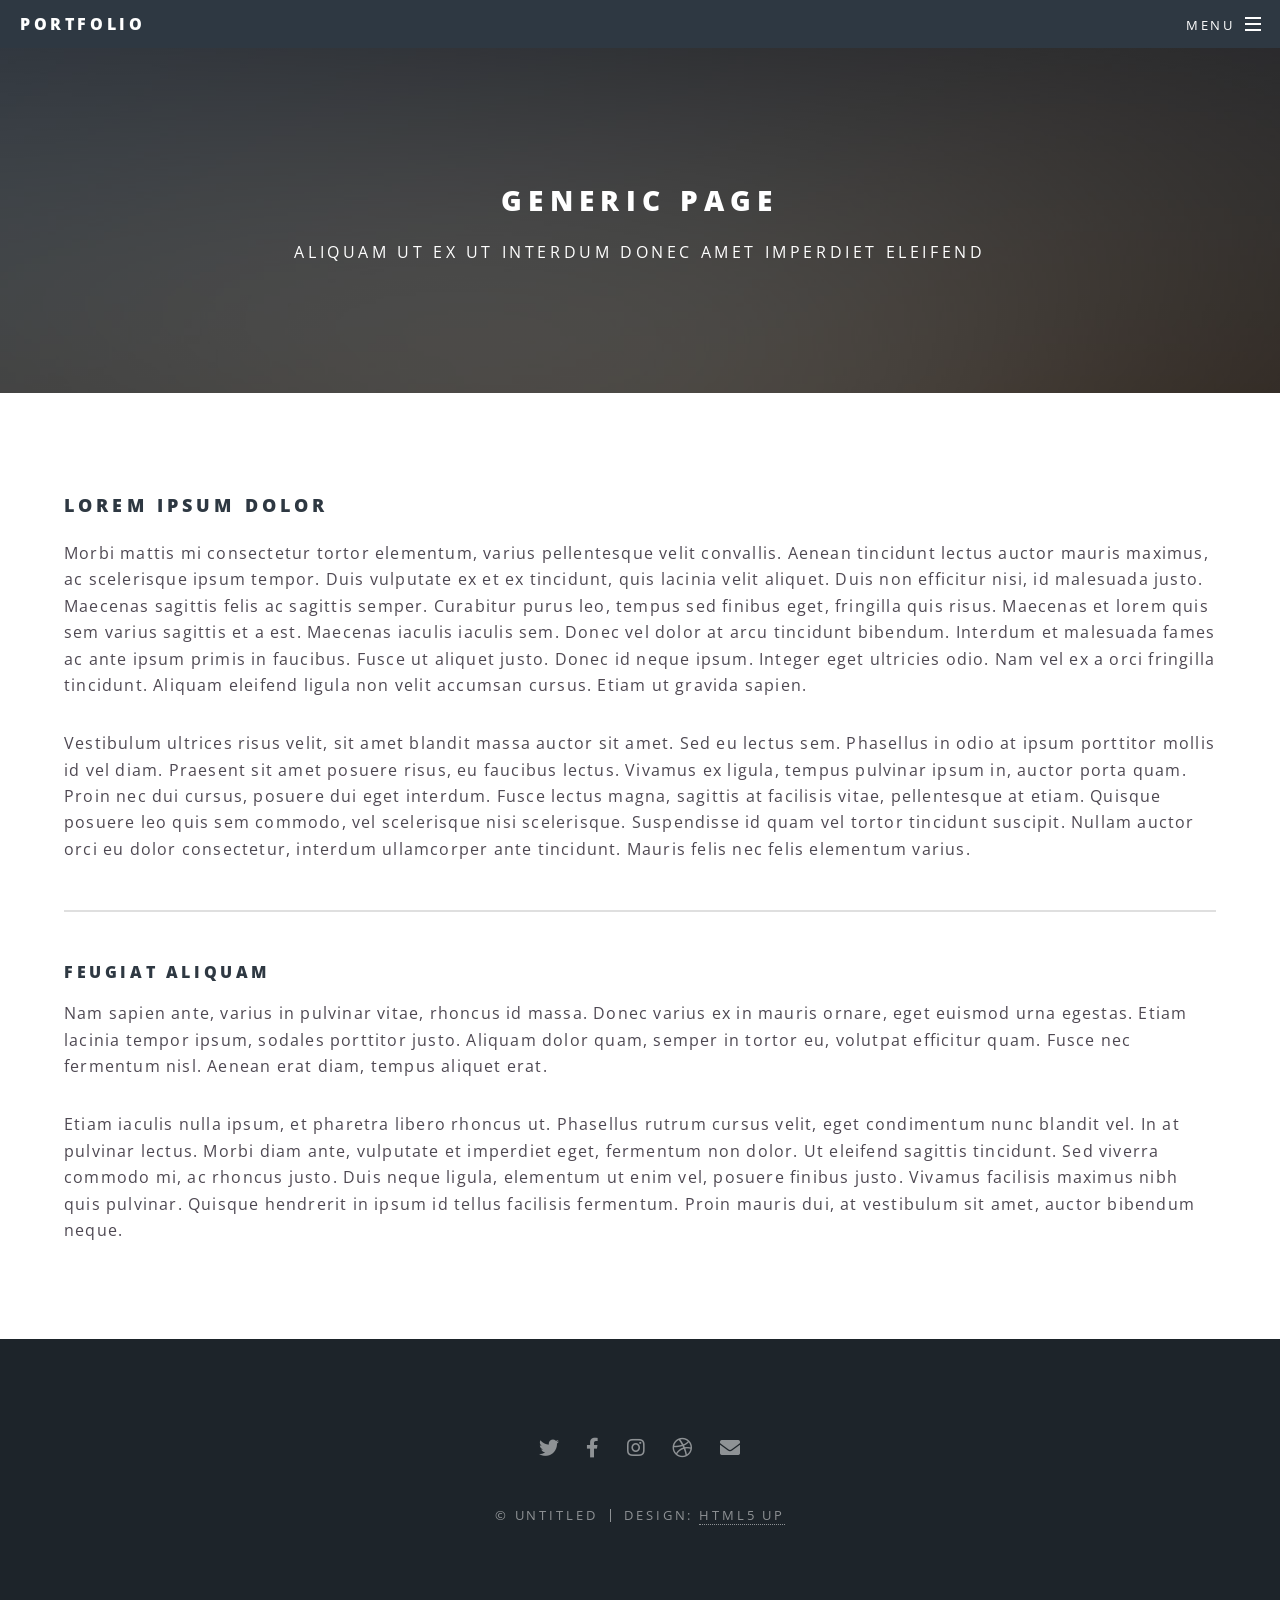
<file: generic.html>
<!DOCTYPE HTML>
<!--
	Spectral by HTML5 UP
	html5up.net | @ajlkn
	Free for personal and commercial use under the CCA 3.0 license (html5up.net/license)
-->
<html>
	<head>
		<title>Ingo Roughley - SUBJECT</title>
		<meta charset="utf-8" />
		<meta name="viewport" content="width=device-width, initial-scale=1, user-scalable=no" />
		<link rel="stylesheet" href="assets_generic/css/main.css" />
		<noscript><link rel="stylesheet" href="assets/css/noscript.css" /></noscript>
	</head>
	<body class="is-preload">

		<!-- Page Wrapper -->
			<div id="page-wrapper">

				<!-- Header -->
					<header id="header">
						<h1><a href="index.html">Portfolio</a></h1>
						<nav id="nav">
							<ul>
								<li class="special">
									<a href="#menu" class="menuToggle"><span>Menu</span></a>
									<div id="menu">
										<ul>
											<li><a href="index.html">Home</a></li>
											<li><a href="generic.html">Generic</a></li>
											<li><a href="elements.html">Elements</a></li>

										</ul>
									</div>
								</li>
							</ul>
						</nav>
					</header>

				<!-- Main -->
					<article id="main">
						<header>
							<h2>Generic Page</h2>
							<p>Aliquam ut ex ut interdum donec amet imperdiet eleifend</p>
						</header>
						<section class="wrapper style5">
							<div class="inner">

								<h3>Lorem ipsum dolor</h3>
								<p>Morbi mattis mi consectetur tortor elementum, varius pellentesque velit convallis. Aenean tincidunt lectus auctor mauris maximus, ac scelerisque ipsum tempor. Duis vulputate ex et ex tincidunt, quis lacinia velit aliquet. Duis non efficitur nisi, id malesuada justo. Maecenas sagittis felis ac sagittis semper. Curabitur purus leo, tempus sed finibus eget, fringilla quis risus. Maecenas et lorem quis sem varius sagittis et a est. Maecenas iaculis iaculis sem. Donec vel dolor at arcu tincidunt bibendum. Interdum et malesuada fames ac ante ipsum primis in faucibus. Fusce ut aliquet justo. Donec id neque ipsum. Integer eget ultricies odio. Nam vel ex a orci fringilla tincidunt. Aliquam eleifend ligula non velit accumsan cursus. Etiam ut gravida sapien.</p>

								<p>Vestibulum ultrices risus velit, sit amet blandit massa auctor sit amet. Sed eu lectus sem. Phasellus in odio at ipsum porttitor mollis id vel diam. Praesent sit amet posuere risus, eu faucibus lectus. Vivamus ex ligula, tempus pulvinar ipsum in, auctor porta quam. Proin nec dui cursus, posuere dui eget interdum. Fusce lectus magna, sagittis at facilisis vitae, pellentesque at etiam. Quisque posuere leo quis sem commodo, vel scelerisque nisi scelerisque. Suspendisse id quam vel tortor tincidunt suscipit. Nullam auctor orci eu dolor consectetur, interdum ullamcorper ante tincidunt. Mauris felis nec felis elementum varius.</p>

								<hr />

								<h4>Feugiat aliquam</h4>
								<p>Nam sapien ante, varius in pulvinar vitae, rhoncus id massa. Donec varius ex in mauris ornare, eget euismod urna egestas. Etiam lacinia tempor ipsum, sodales porttitor justo. Aliquam dolor quam, semper in tortor eu, volutpat efficitur quam. Fusce nec fermentum nisl. Aenean erat diam, tempus aliquet erat.</p>

								<p>Etiam iaculis nulla ipsum, et pharetra libero rhoncus ut. Phasellus rutrum cursus velit, eget condimentum nunc blandit vel. In at pulvinar lectus. Morbi diam ante, vulputate et imperdiet eget, fermentum non dolor. Ut eleifend sagittis tincidunt. Sed viverra commodo mi, ac rhoncus justo. Duis neque ligula, elementum ut enim vel, posuere finibus justo. Vivamus facilisis maximus nibh quis pulvinar. Quisque hendrerit in ipsum id tellus facilisis fermentum. Proin mauris dui, at vestibulum sit amet, auctor bibendum neque.</p>

							</div>
						</section>
					</article>

				<!-- Footer -->
					<footer id="footer">
						<ul class="icons">
							<li><a href="#" class="icon brands fa-twitter"><span class="label">Twitter</span></a></li>
							<li><a href="#" class="icon brands fa-facebook-f"><span class="label">Facebook</span></a></li>
							<li><a href="#" class="icon brands fa-instagram"><span class="label">Instagram</span></a></li>
							<li><a href="#" class="icon brands fa-dribbble"><span class="label">Dribbble</span></a></li>
							<li><a href="#" class="icon solid fa-envelope"><span class="label">Email</span></a></li>
						</ul>
						<ul class="copyright">
							<li>&copy; Untitled</li><li>Design: <a href="http://html5up.net">HTML5 UP</a></li>
						</ul>
					</footer>

			</div>

		<!-- Scripts -->
			<script src="assets/js/jquery.min.js"></script>
			<script src="assets/js/jquery.scrollex.min.js"></script>
			<script src="assets/js/jquery.scrolly.min.js"></script>
			<script src="assets/js/browser.min.js"></script>
			<script src="assets/js/breakpoints.min.js"></script>
			<script src="assets/js/util.js"></script>
			<script src="assets/js/main.js"></script>

	</body>
</html>
</file>
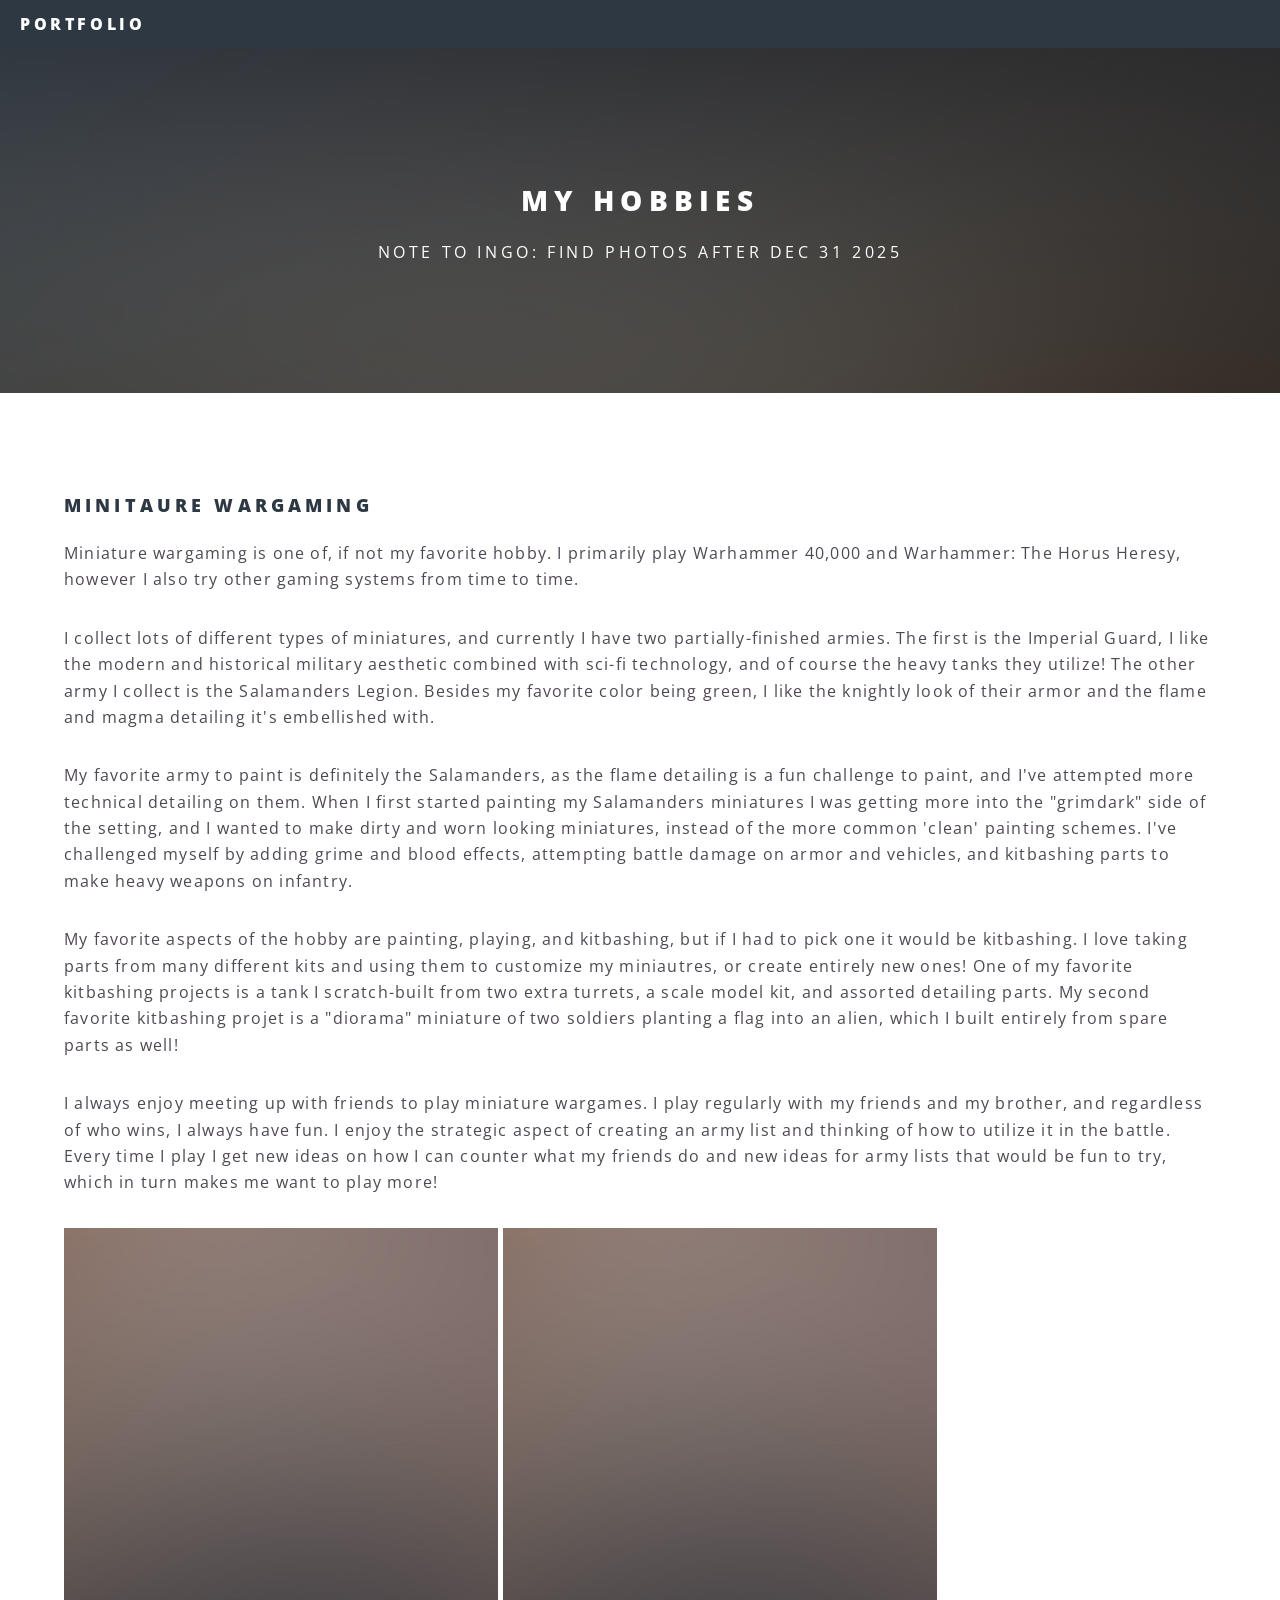
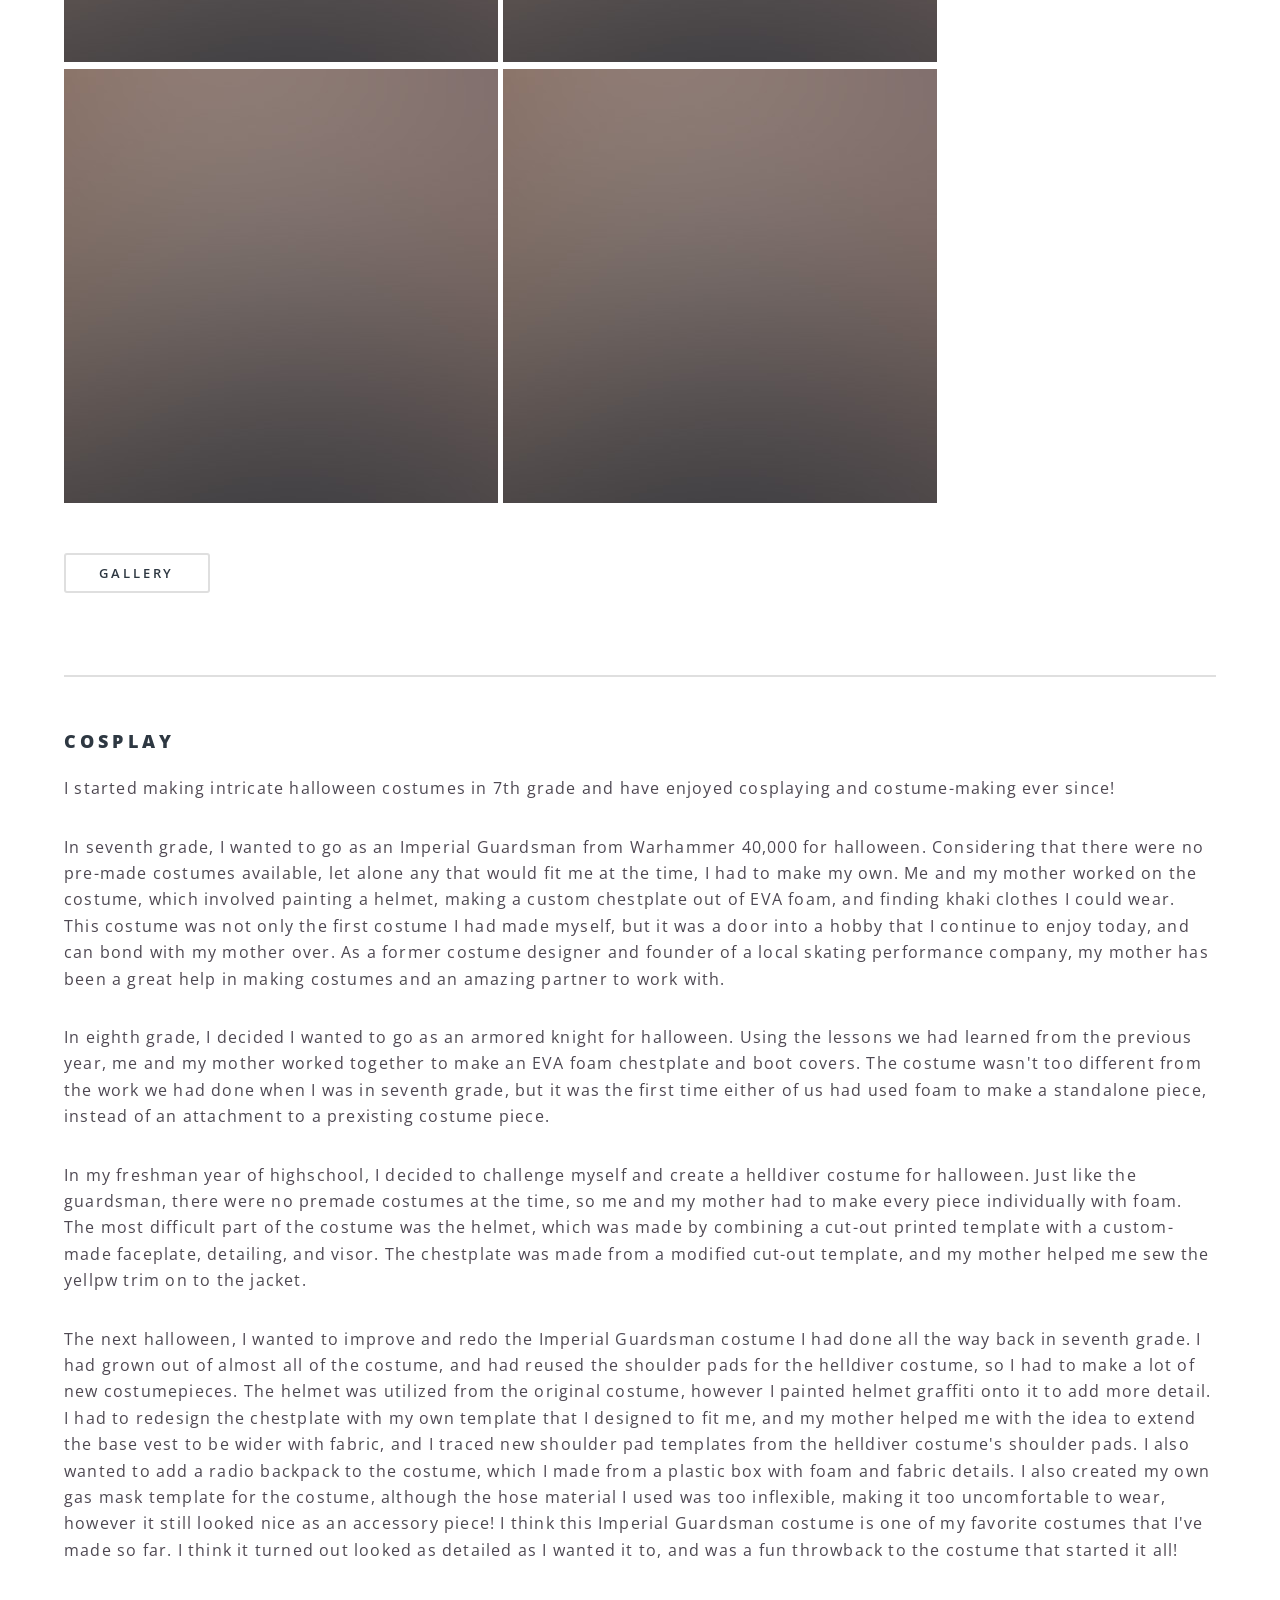
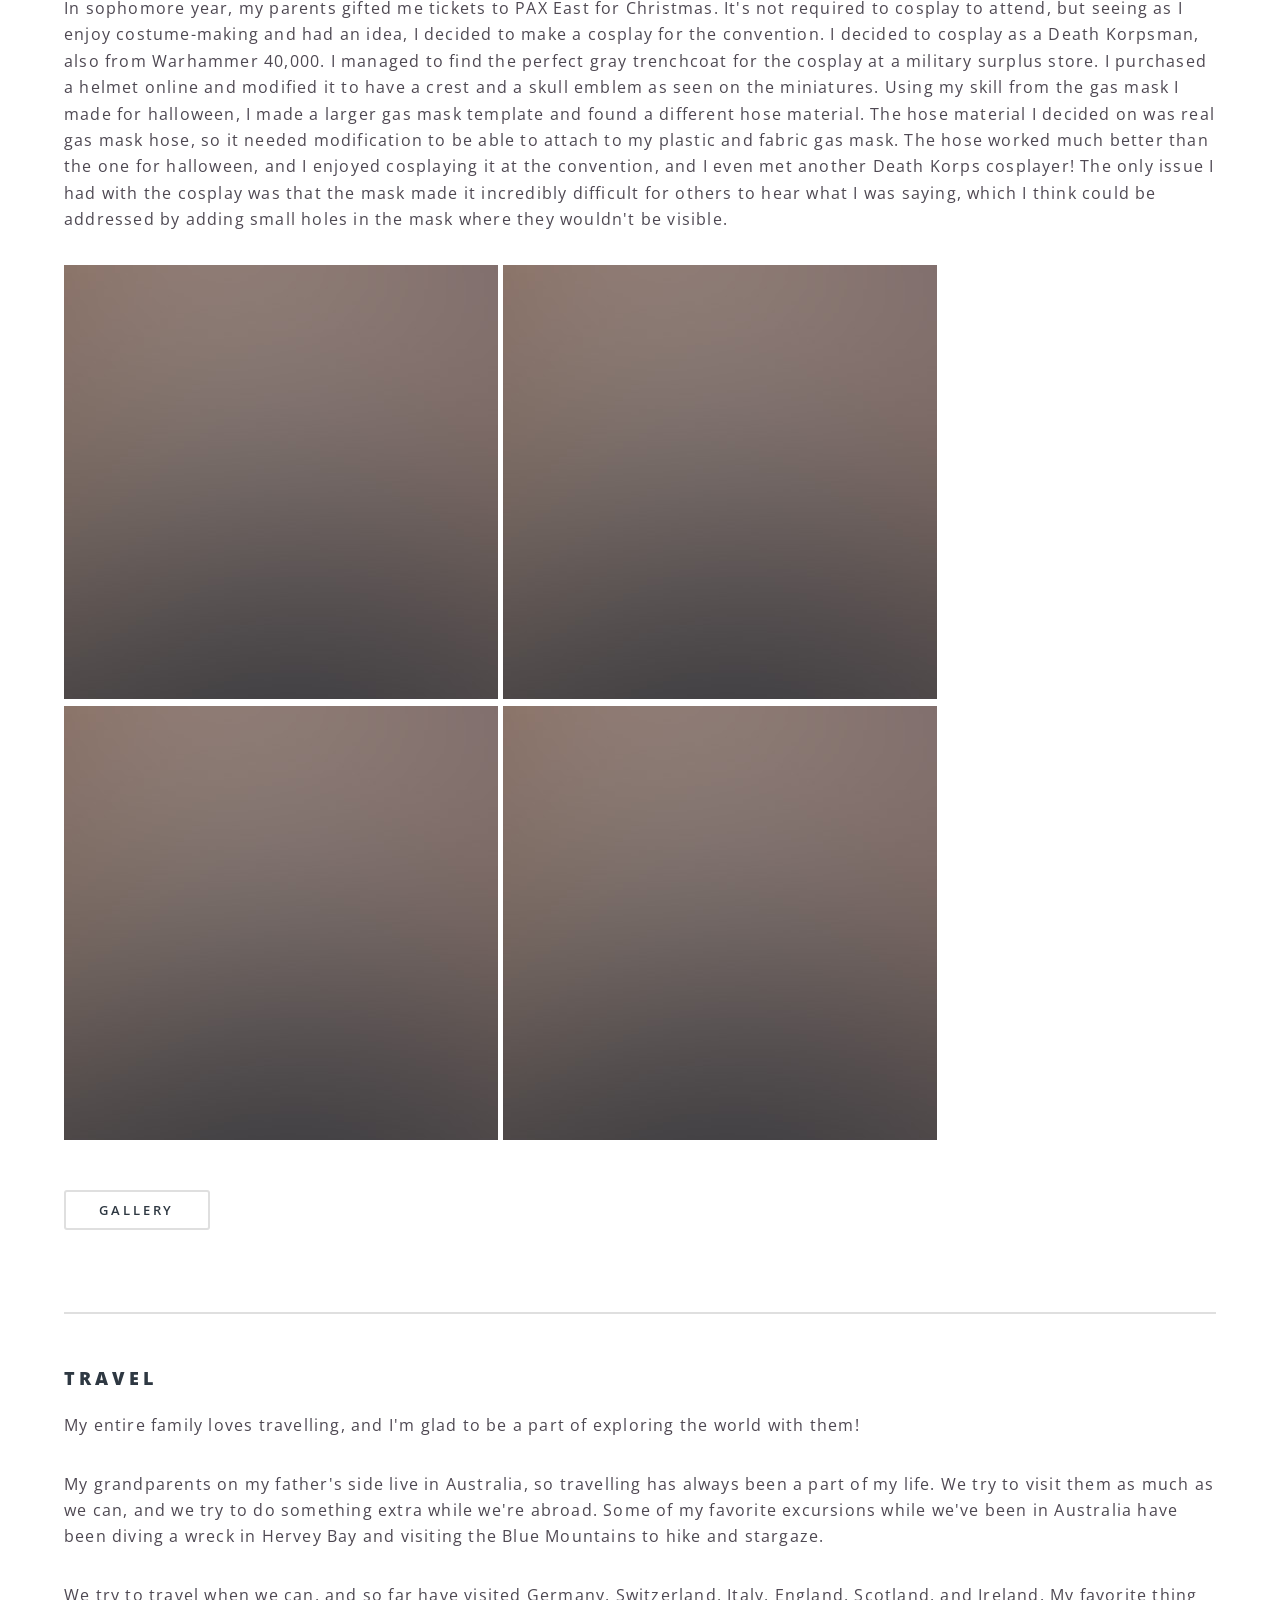
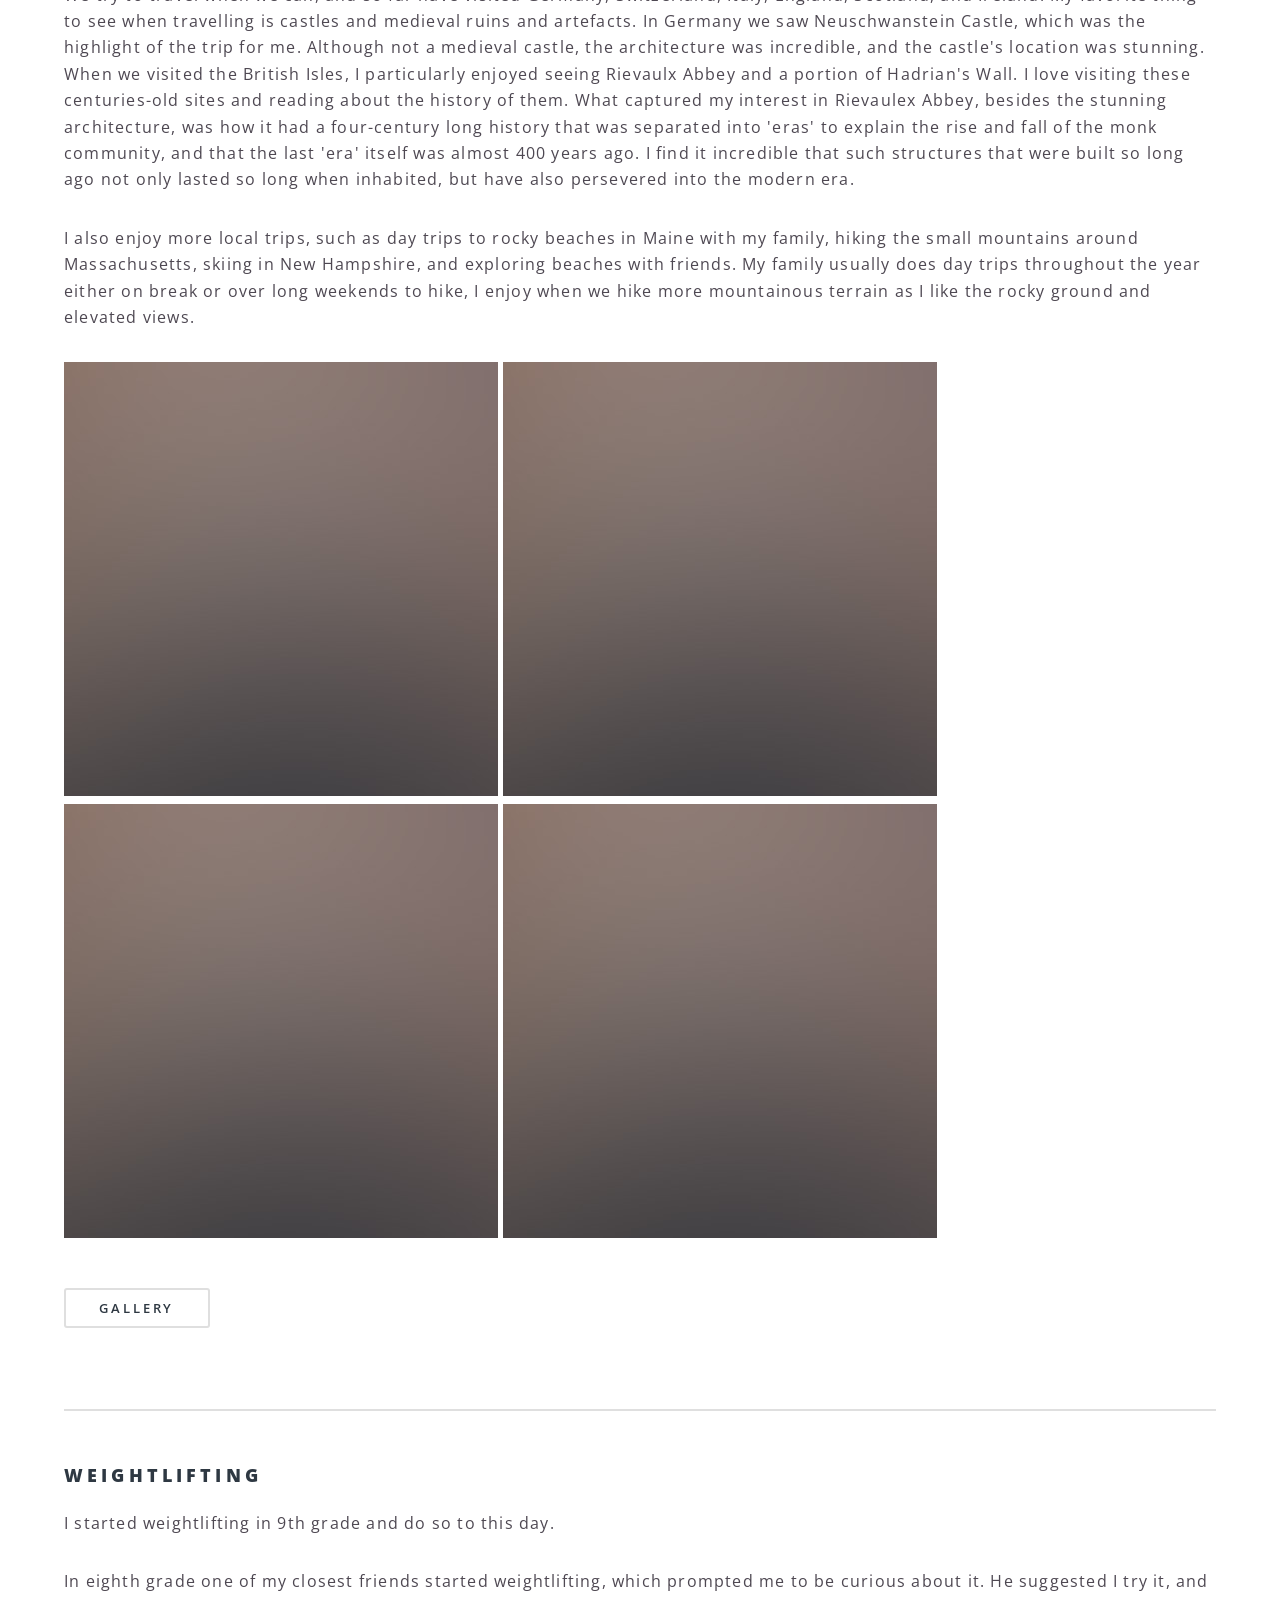
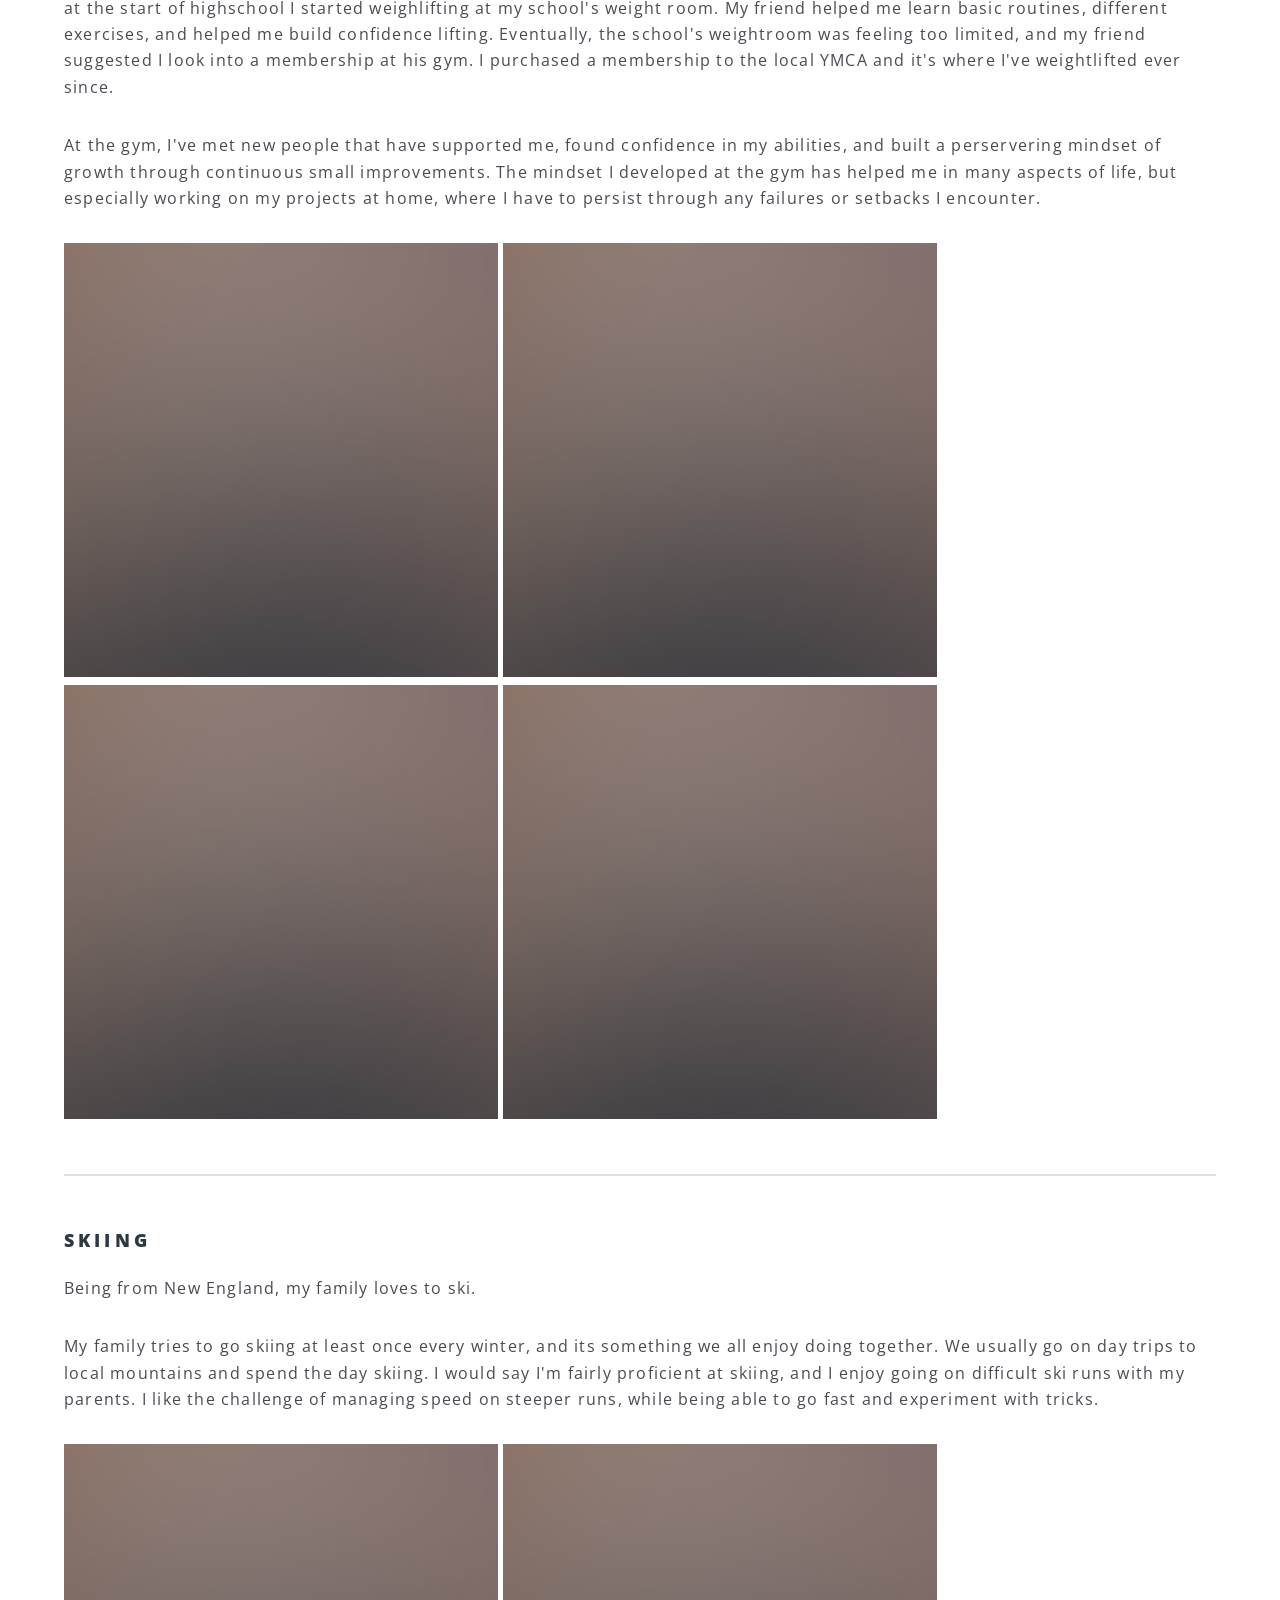
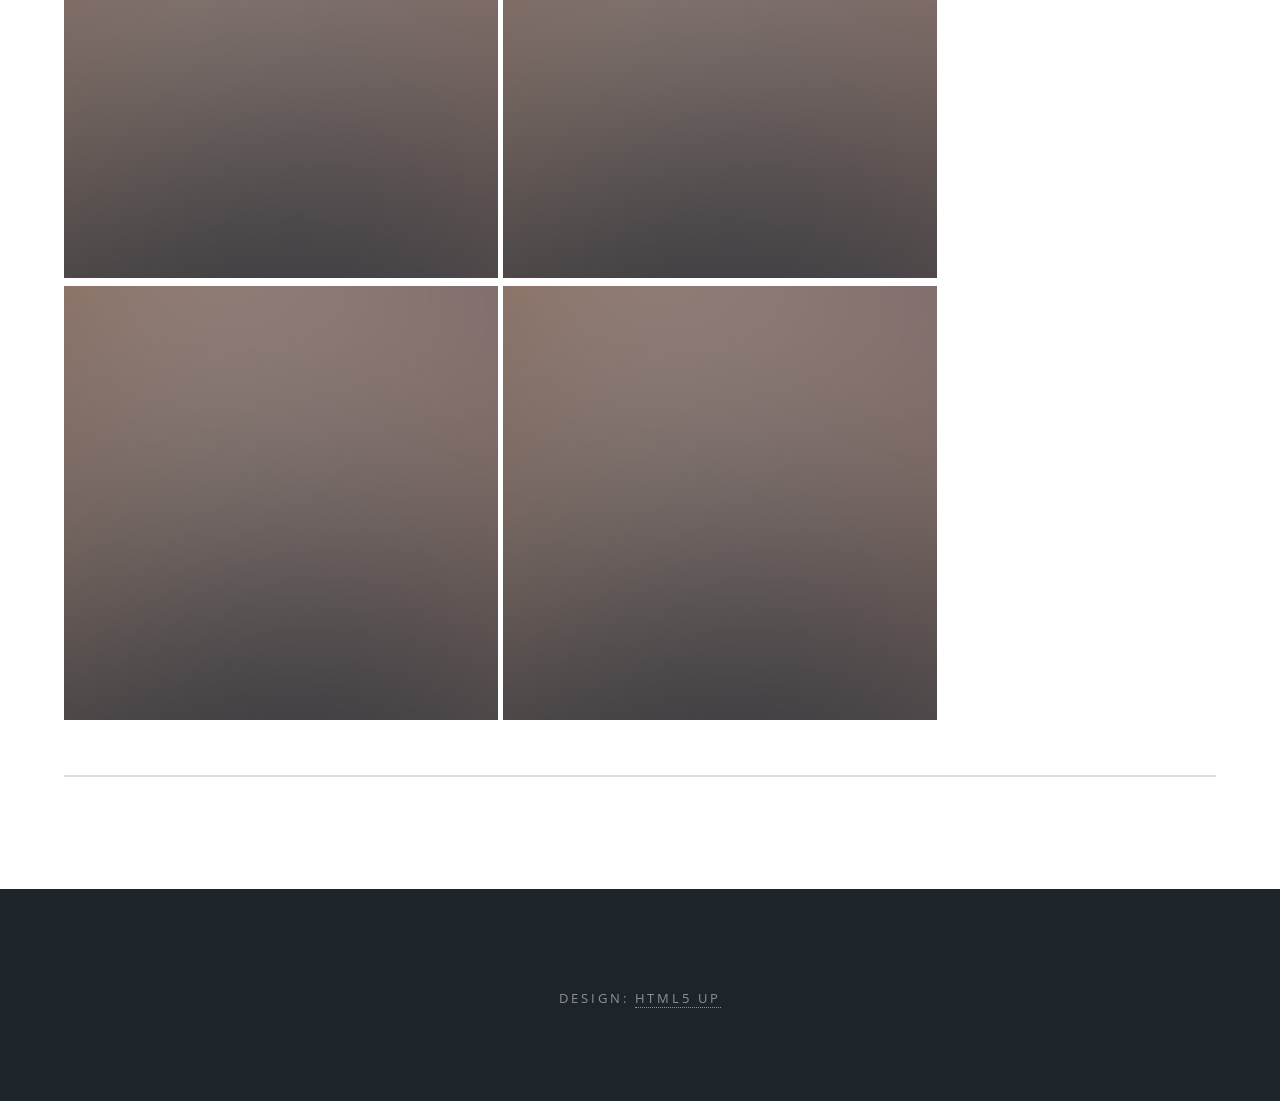
<file: hobbies.html>
<!DOCTYPE HTML>
<!--
	Spectral by HTML5 UP
	html5up.net | @ajlkn
	Free for personal and commercial use under the CCA 3.0 license (html5up.net/license)
-->
<html>
	<head>
		<title>Ingo Roughley - Hobbies</title>
		<meta charset="utf-8" />
		<meta name="viewport" content="width=device-width, initial-scale=1, user-scalable=no" />
		<link rel="stylesheet" href="assets_generic/css/main.css" />
		<noscript><link rel="stylesheet" href="assets/css/noscript.css" /></noscript>
	</head>
	<body class="is-preload">

		<!-- Page Wrapper -->
			<div id="page-wrapper">

				<!-- Header -->
					<header id="header">
						<h1><a href="index.html">Portfolio</a></h1>
						<nav id="nav">
						</nav>
					</header>

				<!-- Main -->
					<article id="main">
						<header>
							<h2>My Hobbies</h2>
							<p>note to Ingo: find photos after DEC 31 2025</p>
						</header>
						<section class="wrapper style5">
							<div class="inner">

								<h3>Minitaure Wargaming</h3>
								<p>Miniature wargaming is one of, if not my favorite hobby. I primarily play Warhammer 40,000 and Warhammer: The Horus Heresy,
									however I also try other gaming systems from time to time.</p>

								<p>I collect lots of different types of miniatures, and currently I have two partially-finished armies. 
									The first is the Imperial Guard, I like the modern and historical military aesthetic combined with sci-fi technology, 
									and of course the heavy tanks they utilize! The other army I collect is the Salamanders Legion. 
									Besides my favorite color being green, I like the knightly look of their armor and the flame and magma 
									detailing it's embellished with.</p>

								<p>My favorite army to paint is definitely the Salamanders, as the flame detailing is a fun challenge to paint, 
									and I've attempted more technical detailing on them. When I first started painting my Salamanders miniatures
									I was getting more into the "grimdark" side of the setting, and I wanted to make dirty and worn looking miniatures, 
									instead of the more common 'clean' painting schemes. I've challenged myself by adding grime and blood 
									effects, attempting battle damage on armor and vehicles, and kitbashing parts to make heavy weapons on infantry.</p>

								<p>My favorite aspects of the hobby are painting, playing, and kitbashing, but if I had to pick one it would be kitbashing.
									I love taking parts from many different kits and using them to customize my miniautres, or create entirely new ones! 
									One of my favorite kitbashing projects is a tank I scratch-built from two extra turrets, a scale model kit, 
									and assorted detailing parts. My second favorite kitbashing projet is a "diorama" miniature of two soldiers planting a 
									flag into an alien, which I built entirely from spare parts as well!</p>

								<p>I always enjoy meeting up with friends to play miniature wargames. I play regularly with my friends and my brother, and 
									regardless of who wins, I always have fun. I enjoy the strategic aspect of creating an army list and thinking of how 
									to utilize it in the battle. Every time I play I get new ideas on how I can counter what my friends do and new ideas 
									for army lists that would be fun to try, which in turn makes me want to play more!</p>
								<img src="images/pic01.jpg" alt="" />
								<img src="images/pic01.jpg" alt="" />
								<img src="images/pic01.jpg" alt="" />
								<img src="images/pic01.jpg" alt="" />
								<ul class="actions stacked">
									<br id="wargaming_gallery">
									<li><a href="gallery.html" class="button">Gallery</a></li>
									<br>
								</ul>
								<hr />

								<h3>Cosplay</h3>
								<p>I started making intricate halloween costumes in 7th grade and have enjoyed 
									cosplaying and costume-making ever since!</p>

								<p>In seventh grade, I wanted to go as an Imperial Guardsman from Warhammer 40,000 for halloween. 
									Considering that there were no pre-made costumes available, let alone any that would fit me at 
									the time, I had to make my own. Me and my mother worked on the costume, which involved painting a 
									helmet, making a custom chestplate out of EVA foam, and finding khaki clothes I could wear. This 
									costume was not only the first costume I had made myself, but it was a door into a hobby that I 
									continue to enjoy today, and can bond with my mother over. As a former costume designer and 
									founder of a local skating performance company, my mother has been a great help in making costumes 
									and an amazing partner to work with.</p>

								<p>In eighth grade, I decided I wanted to go as an armored knight for halloween. Using the lessons we 
									had learned from the previous year, me and my mother worked together to make an EVA foam chestplate
									 and boot covers. The costume wasn't too different from the work we had done when I was in seventh 
									 grade, but it was the first time either of us had used foam to make a standalone piece, instead of an
									  attachment to a prexisting costume piece.</p>

								<p>In my freshman year of highschool, I decided to challenge myself and create a helldiver costume
									 for halloween. Just like the guardsman, there were no premade costumes at the time, so me and
									  my mother had to make every piece individually with foam. The most difficult part of the costume
									   was the helmet, which was made by combining a cut-out printed template with a custom-made 
									   faceplate, detailing, and visor. The chestplate was made from a modified cut-out template,
									    and my mother helped me sew the yellpw trim on to the jacket.</p>

								<p>The next halloween, I wanted to improve and redo the Imperial Guardsman costume I had done all the
									 way back in seventh grade. I had grown out of almost all of the costume, and had reused the shoulder 
									 pads for the helldiver costume, so I had to make a lot of new costumepieces. The helmet was utilized 
									 from the original costume, however I painted helmet graffiti onto it to add more detail. I had to
									  redesign the chestplate with my own template that I designed to fit me, and my mother helped me 
									  with the idea to extend the base vest to be wider with fabric, and I traced new shoulder pad templates
									   from the helldiver costume's shoulder pads. I also wanted to add a radio backpack to the costume, 
									   which I made from a plastic box with foam and fabric details. I also created my own gas mask template 
									   for the costume, although the hose material I used was too inflexible, making it too uncomfortable to 
									   wear, however it still looked nice as an accessory piece! I think this Imperial Guardsman costume is
									    one of my favorite costumes that I've made so far. I think it turned out looked as detailed as I wanted
										 it to, and was a fun throwback to the costume that started it all!</p>

								<p>In sophomore year, my parents gifted me tickets to PAX East for Christmas. It's not required to cosplay 
									to attend, but seeing as I enjoy costume-making and had an idea, I decided to make a cosplay for the
									 convention. I decided to cosplay as a Death Korpsman, also from Warhammer 40,000. I managed to find
									  the perfect gray trenchcoat for the cosplay at a military surplus store. I purchased a helmet online 
									  and modified it to have a crest and a skull emblem as seen on the miniatures. Using my skill from the
									   gas mask I made for halloween, I made a larger gas mask template and found a different hose material.
									    The hose material I decided on was real gas mask hose, so it needed modification to be able to attach 
										to my plastic and fabric gas mask. The hose worked much better than the one for halloween, and I 
										enjoyed cosplaying it at the convention, and I even met another Death Korps cosplayer! The only issue
										 I had with the cosplay was that the mask made it incredibly difficult for others to hear what I was 
										 saying, which I think could be addressed by adding small holes in the mask where they wouldn't be 
										 visible.</p>

								<img src="images/pic01.jpg" alt="" />
								<img src="images/pic01.jpg" alt="" />
								<img src="images/pic01.jpg" alt="" />
								<img src="images/pic01.jpg" alt="" />
								<ul class="actions stacked">
									<br id="cosplay_gallery">
									<li><a href="gallery.html" class="button">Gallery</a></li>
									<br>
								</ul>

								<hr />

								<h3>Travel</h3>
								<p>My entire family loves travelling, and I'm glad to be a part of exploring the world with them!</p>

								<p>My grandparents on my father's side live in Australia, so travelling has always been a part of my life. We try to visit them as much as we can, and we try to do something extra while we're abroad. 
									Some of my favorite excursions while we've been in Australia have been diving a wreck in Hervey Bay and visiting the Blue Mountains to hike and stargaze.
								</p>

								<p>We try to travel when we can, and so far have visited Germany, Switzerland, Italy, England, Scotland, and Ireland. 
									My favorite thing to see when travelling is castles and medieval ruins and artefacts. In Germany we saw Neuschwanstein Castle, which was the highlight of the trip for me. 
									Although not a medieval castle, the architecture was incredible, and the castle's location was stunning. When 
									we visited the British Isles, I particularly enjoyed seeing Rievaulx Abbey and a portion of Hadrian's Wall. I love visiting these 
									centuries-old sites and reading about the history of them. What captured my interest in Rievaulex Abbey, besides the 
									stunning architecture, was how it had a four-century long history that was separated into 'eras' to explain the 
									rise and fall of the monk community, and that the last 'era' itself was almost 400 years ago. I find it incredible that 
									such structures that were built so long ago not only lasted so long when inhabited, but have also persevered into the modern era.
								</p>

								<p>
									I also enjoy more local trips, such as day trips to rocky beaches in Maine with my family, hiking the small mountains around Massachusetts, skiing in New Hampshire, and exploring beaches with friends. 
									My family usually does day trips throughout the year either on break or over long weekends to hike, I enjoy when we hike more mountainous terrain as 
									I like the rocky ground and elevated views.
								</p>

								<img src="images/pic01.jpg" alt="" />
								<img src="images/pic01.jpg" alt="" />
								<img src="images/pic01.jpg" alt="" />
								<img src="images/pic01.jpg" alt="" />
								<ul class="actions stacked">
									<br id="travel_gallery">
									<li><a href="gallery.html" class="button">Gallery</a></li>
									<br>
								</ul>

								<hr />

								<h3>Weightlifting</h3>
								<p>I started weightlifting in 9th grade and do so to this day.</p>

								<p>In eighth grade one of my closest friends started weightlifting, which prompted me to be curious 
									about it. He suggested I try it, and at the start of highschool I started weighlifting at my school's 
									weight room. My friend helped me learn basic routines, different exercises, and helped me build 
									confidence lifting. Eventually, the school's weightroom was feeling too limited, and my friend suggested
									 I look into a membership at his gym. I purchased a membership to the local YMCA and it's where 
									 I've weightlifted ever since.</p>

								<p>At the gym, I've met new people that have supported me, found confidence in my abilities, and built a 
									perservering mindset of growth through continuous small improvements. The mindset I developed at the gym has 
									helped me in many aspects of life, but especially working on my projects at home, where I have to persist through
									 any failures or setbacks I encounter.
								</p>

								<img src="images/pic01.jpg" alt="" />
								<img src="images/pic01.jpg" alt="" />
								<img src="images/pic01.jpg" alt="" />
								<img src="images/pic01.jpg" alt="" />

								<hr />
								
								<h3>Skiing</h3>
								<p>Being from New England, my family loves to ski.</p>

								<p>My family tries to go skiing at least once every winter, and its something we all enjoy doing together. 
									We usually go on day trips to local mountains and spend the day skiing. I would say I'm fairly proficient at skiing, 
									and I enjoy going on difficult ski runs with my parents. I like the challenge of managing speed on steeper runs, while 
									being able to go fast and experiment with tricks.
								</p>

								<img src="images/pic01.jpg" alt="" />
								<img src="images/pic01.jpg" alt="" />
								<img src="images/pic01.jpg" alt="" />
								<img src="images/pic01.jpg" alt="" />
								
								<hr />
							</div>
						</section>
					</article>

				<!-- Footer -->
					<footer id="footer">
						<ul class="copyright">
							<li>Design: <a href="http://html5up.net">HTML5 UP</a></li>
						</ul>
					</footer>

			</div>

		<!-- Scripts -->
			<script src="assets/js/jquery.min.js"></script>
			<script src="assets/js/jquery.scrollex.min.js"></script>
			<script src="assets/js/jquery.scrolly.min.js"></script>
			<script src="assets/js/browser.min.js"></script>
			<script src="assets/js/breakpoints.min.js"></script>
			<script src="assets/js/util.js"></script>
			<script src="assets/js/main.js"></script>

	</body>
</html>
</file>
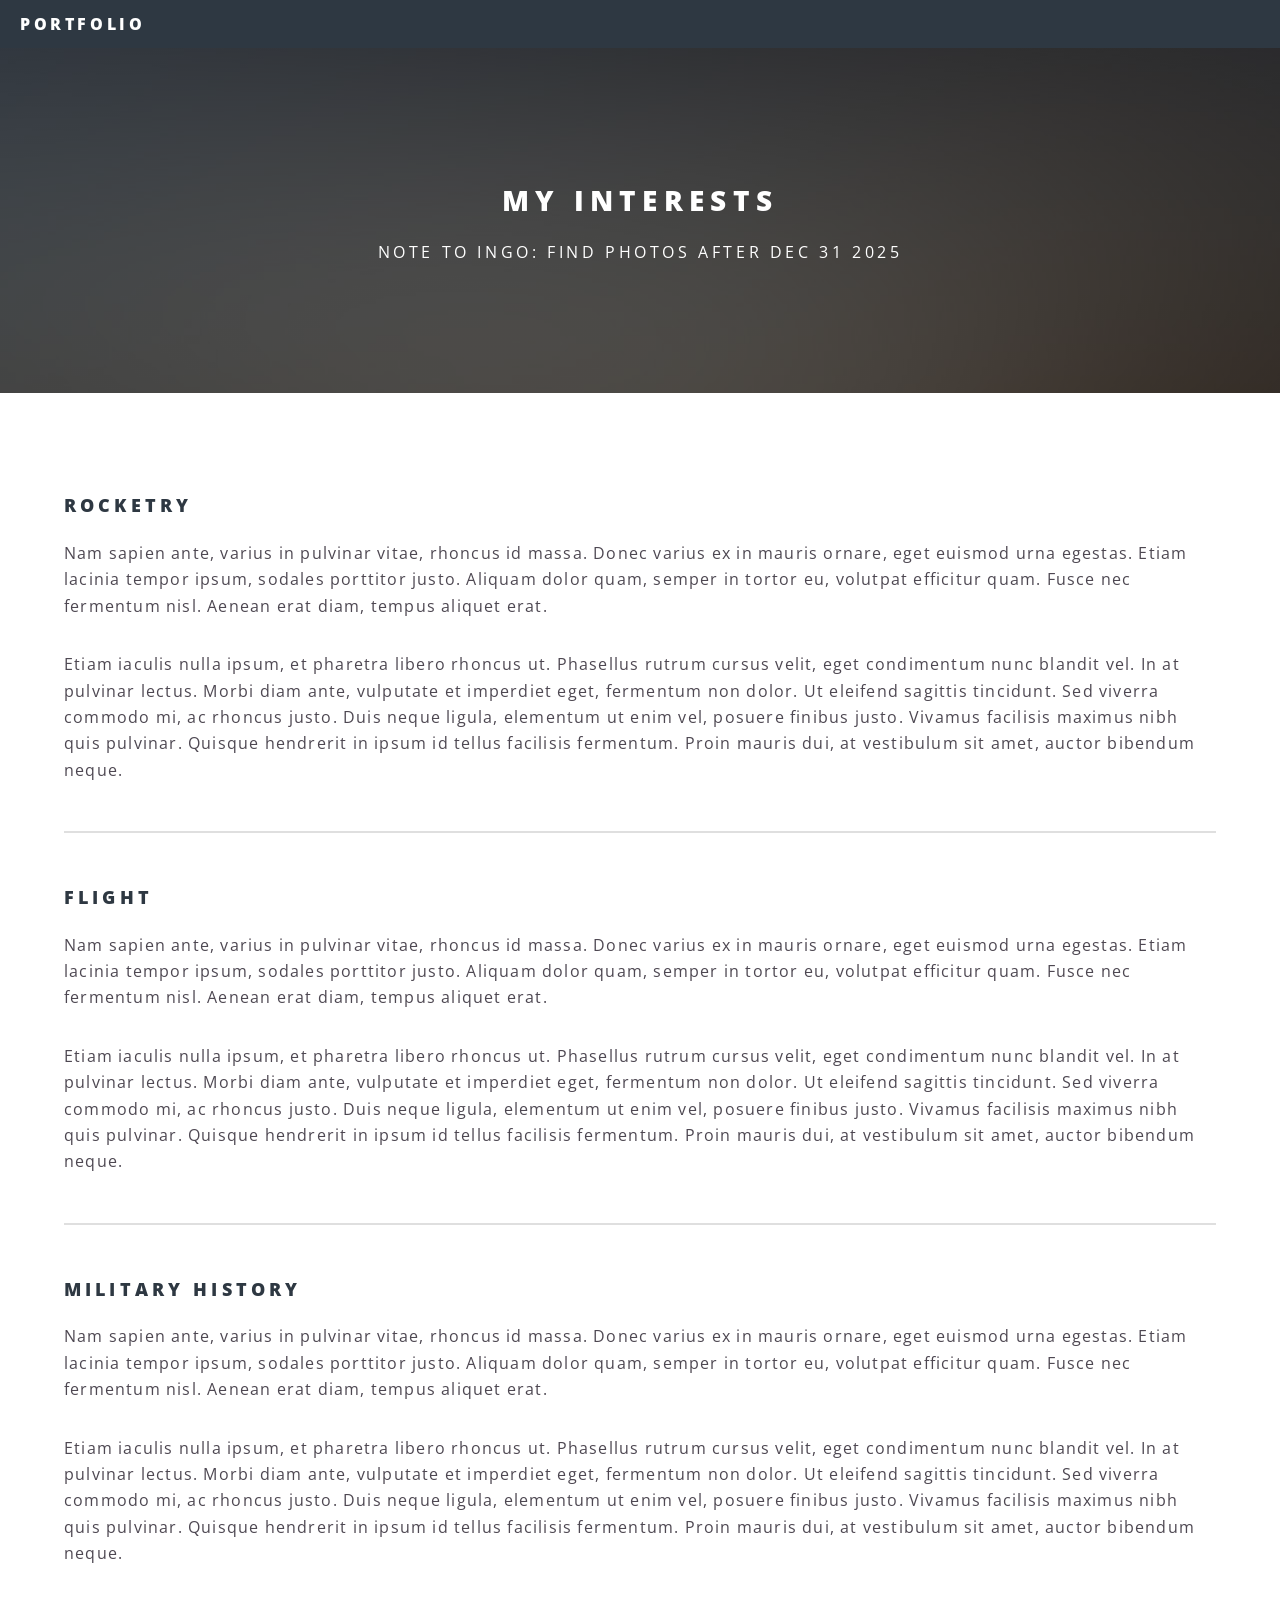
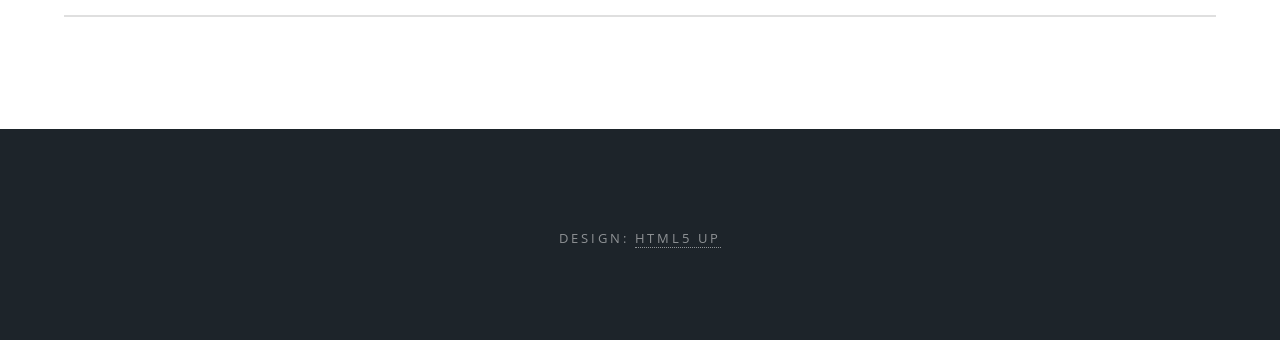
<file: interests.html>
<!DOCTYPE HTML>
<!--
	Spectral by HTML5 UP
	html5up.net | @ajlkn
	Free for personal and commercial use under the CCA 3.0 license (html5up.net/license)
-->
<html>
	<head>
		<title>Ingo Roughley - Hobbies</title>
		<meta charset="utf-8" />
		<meta name="viewport" content="width=device-width, initial-scale=1, user-scalable=no" />
		<link rel="stylesheet" href="assets_generic/css/main.css" />
		<noscript><link rel="stylesheet" href="assets/css/noscript.css" /></noscript>
	</head>
	<body class="is-preload">

		<!-- Page Wrapper -->
			<div id="page-wrapper">

				<!-- Header -->
					<header id="header">
						<h1><a href="index.html">Portfolio</a></h1>
						<nav id="nav">
						</nav>
					</header>

				<!-- Main -->
					<article id="main">
						<header>
							<h2>My Interests</h2>
							<p>note to Ingo: find photos after DEC 31 2025</p>
						</header>
						<section class="wrapper style5">
							<div class="inner">
								<h3>Rocketry</h3>
								<p>Nam sapien ante, varius in pulvinar vitae, rhoncus id massa. Donec varius ex in mauris ornare, eget euismod urna egestas. Etiam lacinia tempor ipsum, sodales porttitor justo. Aliquam dolor quam, semper in tortor eu, volutpat efficitur quam. Fusce nec fermentum nisl. Aenean erat diam, tempus aliquet erat.</p>

								<p>Etiam iaculis nulla ipsum, et pharetra libero rhoncus ut. Phasellus rutrum cursus velit, eget condimentum nunc blandit vel. In at pulvinar lectus. Morbi diam ante, vulputate et imperdiet eget, fermentum non dolor. Ut eleifend sagittis tincidunt. Sed viverra commodo mi, ac rhoncus justo. Duis neque ligula, elementum ut enim vel, posuere finibus justo. Vivamus facilisis maximus nibh quis pulvinar. Quisque hendrerit in ipsum id tellus facilisis fermentum. Proin mauris dui, at vestibulum sit amet, auctor bibendum neque.</p>

								<hr />

								<h3>Flight</h3>
								<p>Nam sapien ante, varius in pulvinar vitae, rhoncus id massa. Donec varius ex in mauris ornare, eget euismod urna egestas. Etiam lacinia tempor ipsum, sodales porttitor justo. Aliquam dolor quam, semper in tortor eu, volutpat efficitur quam. Fusce nec fermentum nisl. Aenean erat diam, tempus aliquet erat.</p>

								<p>Etiam iaculis nulla ipsum, et pharetra libero rhoncus ut. Phasellus rutrum cursus velit, eget condimentum nunc blandit vel. In at pulvinar lectus. Morbi diam ante, vulputate et imperdiet eget, fermentum non dolor. Ut eleifend sagittis tincidunt. Sed viverra commodo mi, ac rhoncus justo. Duis neque ligula, elementum ut enim vel, posuere finibus justo. Vivamus facilisis maximus nibh quis pulvinar. Quisque hendrerit in ipsum id tellus facilisis fermentum. Proin mauris dui, at vestibulum sit amet, auctor bibendum neque.</p>

								<hr />

								<h3>Military History</h3>
								<p>Nam sapien ante, varius in pulvinar vitae, rhoncus id massa. Donec varius ex in mauris ornare, eget euismod urna egestas. Etiam lacinia tempor ipsum, sodales porttitor justo. Aliquam dolor quam, semper in tortor eu, volutpat efficitur quam. Fusce nec fermentum nisl. Aenean erat diam, tempus aliquet erat.</p>

								<p>Etiam iaculis nulla ipsum, et pharetra libero rhoncus ut. Phasellus rutrum cursus velit, eget condimentum nunc blandit vel. In at pulvinar lectus. Morbi diam ante, vulputate et imperdiet eget, fermentum non dolor. Ut eleifend sagittis tincidunt. Sed viverra commodo mi, ac rhoncus justo. Duis neque ligula, elementum ut enim vel, posuere finibus justo. Vivamus facilisis maximus nibh quis pulvinar. Quisque hendrerit in ipsum id tellus facilisis fermentum. Proin mauris dui, at vestibulum sit amet, auctor bibendum neque.</p>

								<hr />

							</div>
						</section>
					</article>

				<!-- Footer -->
					<footer id="footer">
						<ul class="copyright">
							<li>Design: <a href="http://html5up.net">HTML5 UP</a></li>
						</ul>
					</footer>

			</div>

		<!-- Scripts -->
			<script src="assets/js/jquery.min.js"></script>
			<script src="assets/js/jquery.scrollex.min.js"></script>
			<script src="assets/js/jquery.scrolly.min.js"></script>
			<script src="assets/js/browser.min.js"></script>
			<script src="assets/js/breakpoints.min.js"></script>
			<script src="assets/js/util.js"></script>
			<script src="assets/js/main.js"></script>

	</body>
</html>
</file>
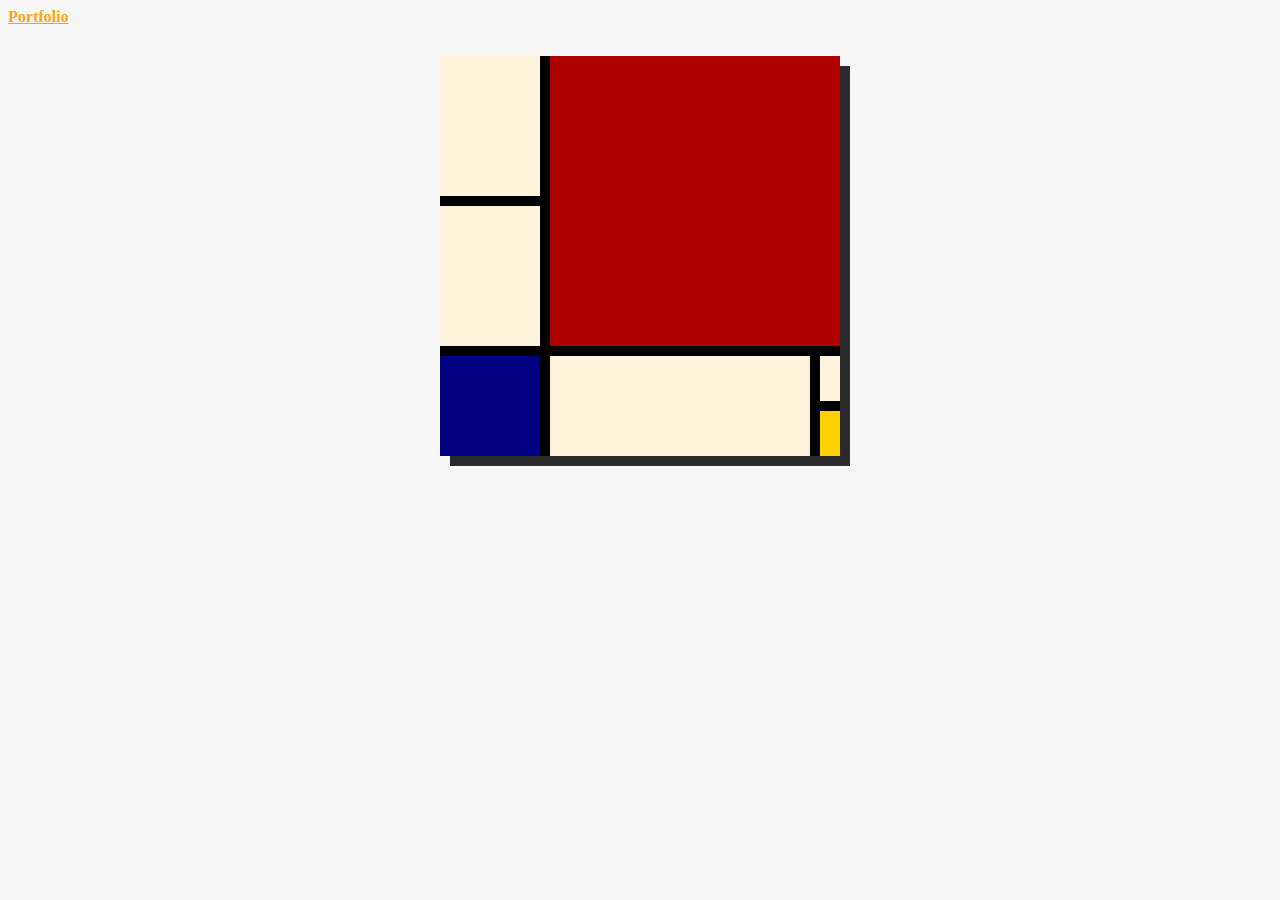
<file: mondrian.html>
<A href="../index.html">Portfolio</a>
<link rel="stylesheet" href="../css/style.css">
<link rel="stylesheet" href="../css/mondrian.css">
<body>
    <div id="painting">
        <div id="toprow">
            <div id="bigbox" class="red right"></div>
            <div id="divider1" class="black right"></div>
            <div id="topleftcolumn" class="left">
                <div class="mediumbox"></div>
                <div id="divider2" class="black"></div>
                <div class="mediumbox"></div>
            </div>
    </div>
    <div id="divider3" class="black"></div>
    <div id="bottomrow">
        <div class="mediumsquare blue left"></div>
        <div id="verticaldivider" class="black left"></div>
        <div class="widebox left"></div>
        <div id="verticaldivider" class="black left"></div>
        <div class="smallbox right"></div>
         <div id="smalldivider" class="black right"></div>
         <div class="smallbox yellow right"></div>
    </div>
</body>
</file>
<file: assets/css/noscript.css>
/*
	Story by HTML5 UP
	html5up.net | @ajlkn
	Free for personal and commercial use under the CCA 3.0 license (html5up.net/license)
*/

/* Banner (transitions) */

	.banner.onload-content-fade-up .content {
		-moz-transition: none;
		-webkit-transition: none;
		-ms-transition: none;
		transition: none;
	}

	body.is-preload .banner.onload-content-fade-up .content {
		-moz-transform: none;
		-webkit-transform: none;
		-ms-transform: none;
		transform: none;
		opacity: 1;
	}

	.banner.onload-content-fade-down .content {
		-moz-transition: none;
		-webkit-transition: none;
		-ms-transition: none;
		transition: none;
	}

	body.is-preload .banner.onload-content-fade-down .content {
		-moz-transform: none;
		-webkit-transform: none;
		-ms-transform: none;
		transform: none;
		opacity: 1;
	}

	.banner.onload-content-fade-left .content {
		-moz-transition: none;
		-webkit-transition: none;
		-ms-transition: none;
		transition: none;
	}

	body.is-preload .banner.onload-content-fade-left .content {
		-moz-transform: none;
		-webkit-transform: none;
		-ms-transform: none;
		transform: none;
		opacity: 1;
	}

	.banner.onload-content-fade-right .content {
		-moz-transition: none;
		-webkit-transition: none;
		-ms-transition: none;
		transition: none;
	}

	body.is-preload .banner.onload-content-fade-right .content {
		-moz-transform: none;
		-webkit-transform: none;
		-ms-transform: none;
		transform: none;
		opacity: 1;
	}

	.banner.onload-content-fade-in .content {
		-moz-transition: none;
		-webkit-transition: none;
		-ms-transition: none;
		transition: none;
	}

	body.is-preload .banner.onload-content-fade-in .content {
		-moz-transform: none;
		-webkit-transform: none;
		-ms-transform: none;
		transform: none;
		opacity: 1;
	}

	.banner.onload-image-fade-up .image {
		-moz-transition: none;
		-webkit-transition: none;
		-ms-transition: none;
		transition: none;
	}

		.banner.onload-image-fade-up .image img {
			-moz-transition: none;
			-webkit-transition: none;
			-ms-transition: none;
			transition: none;
		}

	body.is-preload .banner.onload-image-fade-up .image {
		-moz-transform: none;
		-webkit-transform: none;
		-ms-transform: none;
		transform: none;
		opacity: 1;
	}

		body.is-preload .banner.onload-image-fade-up .image img {
			opacity: 1;
		}

	.banner.onload-image-fade-down .image {
		-moz-transition: none;
		-webkit-transition: none;
		-ms-transition: none;
		transition: none;
	}

		.banner.onload-image-fade-down .image img {
			-moz-transition: none;
			-webkit-transition: none;
			-ms-transition: none;
			transition: none;
		}

	body.is-preload .banner.onload-image-fade-down .image {
		-moz-transform: none;
		-webkit-transform: none;
		-ms-transform: none;
		transform: none;
		opacity: 1;
	}

		body.is-preload .banner.onload-image-fade-down .image img {
			opacity: 1;
		}

	.banner.onload-image-fade-left .image {
		-moz-transition: none;
		-webkit-transition: none;
		-ms-transition: none;
		transition: none;
	}

		.banner.onload-image-fade-left .image img {
			-moz-transition: none;
			-webkit-transition: none;
			-ms-transition: none;
			transition: none;
		}

	body.is-preload .banner.onload-image-fade-left .image {
		-moz-transform: none;
		-webkit-transform: none;
		-ms-transform: none;
		transform: none;
		opacity: 1;
	}

		body.is-preload .banner.onload-image-fade-left .image img {
			opacity: 1;
		}

	.banner.onload-image-fade-right .image {
		-moz-transition: none;
		-webkit-transition: none;
		-ms-transition: none;
		transition: none;
	}

		.banner.onload-image-fade-right .image img {
			-moz-transition: none;
			-webkit-transition: none;
			-ms-transition: none;
			transition: none;
		}

	body.is-preload .banner.onload-image-fade-right .image {
		-moz-transform: none;
		-webkit-transform: none;
		-ms-transform: none;
		transform: none;
		opacity: 1;
	}

		body.is-preload .banner.onload-image-fade-right .image img {
			opacity: 1;
		}

	.banner.onload-image-fade-in .image img {
		-moz-transition: none;
		-webkit-transition: none;
		-ms-transition: none;
		transition: none;
	}

	body.is-preload .banner.onload-image-fade-in .image img {
		opacity: 1;
	}

	.banner.onscroll-content-fade-up .content {
		-moz-transition: none;
		-webkit-transition: none;
		-ms-transition: none;
		transition: none;
	}

	.banner.onscroll-content-fade-up.is-inactive .content {
		-moz-transform: none;
		-webkit-transform: none;
		-ms-transform: none;
		transform: none;
		opacity: 1;
	}

	.banner.onscroll-content-fade-down .content {
		-moz-transition: none;
		-webkit-transition: none;
		-ms-transition: none;
		transition: none;
	}

	.banner.onscroll-content-fade-down.is-inactive .content {
		-moz-transform: none;
		-webkit-transform: none;
		-ms-transform: none;
		transform: none;
		opacity: 1;
	}

	.banner.onscroll-content-fade-left .content {
		-moz-transition: none;
		-webkit-transition: none;
		-ms-transition: none;
		transition: none;
	}

	.banner.onscroll-content-fade-left.is-inactive .content {
		-moz-transform: none;
		-webkit-transform: none;
		-ms-transform: none;
		transform: none;
		opacity: 1;
	}

	.banner.onscroll-content-fade-right .content {
		-moz-transition: none;
		-webkit-transition: none;
		-ms-transition: none;
		transition: none;
	}

	.banner.onscroll-content-fade-right.is-inactive .content {
		-moz-transform: none;
		-webkit-transform: none;
		-ms-transform: none;
		transform: none;
		opacity: 1;
	}

	.banner.onscroll-content-fade-in .content {
		-moz-transition: none;
		-webkit-transition: none;
		-ms-transition: none;
		transition: none;
	}

	.banner.onscroll-content-fade-in.is-inactive .content {
		-moz-transform: none;
		-webkit-transform: none;
		-ms-transform: none;
		transform: none;
		opacity: 1;
	}

	.banner.onscroll-image-fade-up .image {
		-moz-transition: none;
		-webkit-transition: none;
		-ms-transition: none;
		transition: none;
	}

		.banner.onscroll-image-fade-up .image img {
			-moz-transition: none;
			-webkit-transition: none;
			-ms-transition: none;
			transition: none;
		}

	.banner.onscroll-image-fade-up.is-inactive .image {
		-moz-transform: none;
		-webkit-transform: none;
		-ms-transform: none;
		transform: none;
		opacity: 1;
	}

		.banner.onscroll-image-fade-up.is-inactive .image img {
			opacity: 1;
		}

	.banner.onscroll-image-fade-down .image {
		-moz-transition: none;
		-webkit-transition: none;
		-ms-transition: none;
		transition: none;
	}

		.banner.onscroll-image-fade-down .image img {
			-moz-transition: none;
			-webkit-transition: none;
			-ms-transition: none;
			transition: none;
		}

	.banner.onscroll-image-fade-down.is-inactive .image {
		-moz-transform: none;
		-webkit-transform: none;
		-ms-transform: none;
		transform: none;
		opacity: 1;
	}

		.banner.onscroll-image-fade-down.is-inactive .image img {
			opacity: 1;
		}

	.banner.onscroll-image-fade-left .image {
		-moz-transition: none;
		-webkit-transition: none;
		-ms-transition: none;
		transition: none;
	}

		.banner.onscroll-image-fade-left .image img {
			-moz-transition: none;
			-webkit-transition: none;
			-ms-transition: none;
			transition: none;
		}

	.banner.onscroll-image-fade-left.is-inactive .image {
		-moz-transform: none;
		-webkit-transform: none;
		-ms-transform: none;
		transform: none;
		opacity: 1;
	}

		.banner.onscroll-image-fade-left.is-inactive .image img {
			opacity: 1;
		}

	.banner.onscroll-image-fade-right .image {
		-moz-transition: none;
		-webkit-transition: none;
		-ms-transition: none;
		transition: none;
	}

		.banner.onscroll-image-fade-right .image img {
			-moz-transition: none;
			-webkit-transition: none;
			-ms-transition: none;
			transition: none;
		}

	.banner.onscroll-image-fade-right.is-inactive .image {
		-moz-transform: none;
		-webkit-transform: none;
		-ms-transform: none;
		transform: none;
		opacity: 1;
	}

		.banner.onscroll-image-fade-right.is-inactive .image img {
			opacity: 1;
		}

	.banner.onscroll-image-fade-in .image img {
		-moz-transition: none;
		-webkit-transition: none;
		-ms-transition: none;
		transition: none;
	}

	.banner.onscroll-image-fade-in.is-inactive .image img {
		opacity: 1;
	}
</file>
<file: css/style.css>
body {background-color: #404040;}
p {
  font-family: "Times New Roman", Times, serif;
  font-size: 15px;
  color: #FFFFFF
}
h1 {
  font-family: "Trebuchet MS", Sans, serif;
  font-size: 30px;
  color: #FFFFFF
}
h2 {
  font-family: "Trebuchet MS", Sans, serif;
  font-size: 22.5px;
  color: white;
}
h3 {
  font-family: "Trebuchet MS", Sans, serif;
  font-size: 22.5px;
  color: white;
}
a {
  color: orange;
  font-weight: bold;
  font-family: "Times New Roman", Times, serif;
}
hr{
  color: orange;
  border: 0;
  width: 100%;
background-color: black;
height: 7.5px;
}
div {
  width: 320px;
  height: 50px;
  padding: 10px;
  border: 5px solid black;
  margin: 0;
  font-family: "Trebuchet MS", Sans, serif;
}
</file>
<file: css/mondrian.css>
body{
    background-color: #f6f6f6
}
#painting
{
    background-color: #fff4db;
    width: 400px;
    height: 400px;
    margin-top:30px;
    margin-left: auto;
    margin-right: auto;
    box-shadow: 10px 10px 0px #2b2b2b;
}
#toprow {
    height: 290px;
    width: 400px;
    
}
#bigbox{
    width: 290px;
    height: 290px;
}
.red {
    background-color: #ae0000;   
}
.blue{
    background-color: navy;
}
.yellow{
    background-color: rgb(255, 208, 0);
}
.black{
    background-color: black;
}
.right{
    float: right;
}
.left{
    float: left;
}
#divider1 {
    height: 290px;
    width: 10px;
}
div{
  margin: 0;
  padding: 0;
  border: none;
}
.mediumbox {
    width: 100px;
    height: 140px;
}
#divider2 {
    height: 10px;
    width: 100px;
}
#topleftcolumn{
    height: 290px;
    width: 100px;
}
#divider3{
    height: 10px;
    width: 400px;
}
#bottomrow{
    width: 400px;
    height: 100px;
}
.mediumsquare{
    width: 100px;
    height: 100px;
}
.widebox{
    width: 260px;
    height: 100px;
}
#verticaldivider{
    width: 10px;
    height: 100px;
}
.smallbox{
    width: 20px;
    height: 45px;
}
#smalldivider{
    width: 20px;
    height: 10px;
}
</file>
<file: css/mondrianflex.css>
#painting
{
    background-color: #fff4db;
    width: 400px;
    height: 400px;
    margin-top:30px;
    margin-left: auto;
    margin-right: auto;
    box-shadow: 10px 10px 0px #2b2b2b;
    display: flex;
    align-items: center;
    flex-direction: column;
}
#flextoprow {
    height: 290px;
    width: 400px;
    display: flex;
    flex-direction:row;
    
}
#flexbigbox{
    width: 290px;
    height: 290px;
    display: flex;
}
#flexdivider1 {
    height: 290px;
    width: 10px;
    display: flex;
    flex-direction: column;
}
.flexmediumbox {
    width: 100px;
    height: 140px;
    display: flex;
}
#flexdivider2 {
    height: 10px;
    width: 100px;
    display: flex;
}
#flextopleftcolumn{
    height: 290px;
    width: 100px;
    display: flex;
    flex-direction:column;
}
#flexdivider3{
    height: 10px;
    width: 400px;
    display: flex;
    flex-direction:row
}
#flexbottomrow{
    width: 400px;
    height: 100px;
    display: flex;
    flex-direction:row;
}
.flexmediumsquare{
    width: 100px;
    height: 100px;
    display: flex;
    flex-direction:row;
}
.flexwidebox{
    width: 260px;
    height: 100px;
    display: flex;
    flex-direction:row;
}
#flexverticaldivider{
    width: 10px;
    height: 100px;
    display: flex;
    flex-direction:row;
}
.flexsmallbox{
    width: 20px;
    height: 45px;
    display: flex;
    flex-direction:column;
}
#flexsmalldivider{
    width: 20px;
    height: 10px;
    display: flex;
    flex-direction:column;
}
#flexbottomright{
    display:flex;
    flex-direction: column;
    width:20px;
    height:100px;
}
</file>
<file: assets_gallery/css/noscript.css>
/*
	Lens by HTML5 UP
	html5up.net | @ajlkn
	Free for personal and commercial use under the CCA 3.0 license (html5up.net/license)
*/

/* Main */

	#main {
		opacity: 1 !important;
		right: 0 !important;
	}

	body:before {
		content: 'Javascript is disabled :(';
		display: block;
		position: absolute;
		top: 50%;
		width: calc(100% - 22.5em * 0.333333333);
		height: 4em;
		margin-top: -2em;
		color: #282828;
		cursor: default;
		font-size: 3em;
		line-height: 4em;
		text-align: center;
		white-space: nowrap;
		left: 0;
	}
</file>
<file: assets/css/main.css>
@import url(fontawesome-all.min.css);
@import url("https://fonts.googleapis.com/css?family=Source+Sans+Pro:300,300i,400,400i");

/*
	Story by HTML5 UP
	html5up.net | @ajlkn
	Free for personal and commercial use under the CCA 3.0 license (html5up.net/license)
*/

html, body, div, span, applet, object,
iframe, h1, h2, h3, h4, h5, h6, p, blockquote,
pre, a, abbr, acronym, address, big, cite,
code, del, dfn, em, img, ins, kbd, q, s, samp,
small, strike, strong, sub, sup, tt, var, b,
u, i, center, dl, dt, dd, ol, ul, li, fieldset,
form, label, legend, table, caption, tbody,
tfoot, thead, tr, th, td, article, aside,
canvas, details, embed, figure, figcaption,
footer, header, hgroup, menu, nav, output, ruby,
section, summary, time, mark, audio, video {
	margin: 0;
	padding: 0;
	border: 0;
	font-size: 100%;
	font: inherit;
	vertical-align: baseline;}

article, aside, details, figcaption, figure,
footer, header, hgroup, menu, nav, section {
	display: block;}

body {
	line-height: 1;
}

ol, ul {
	list-style: none;
}

blockquote, q {
	quotes: none;
}

	blockquote:before, blockquote:after, q:before, q:after {
		content: '';
		content: none;
	}

table {
	border-collapse: collapse;
	border-spacing: 0;
}

body {
	-webkit-text-size-adjust: none;
}

mark {
	background-color: transparent;
	color: inherit;
}

input::-moz-focus-inner {
	border: 0;
	padding: 0;
}

input, select, textarea {
	-moz-appearance: none;
	-webkit-appearance: none;
	-ms-appearance: none;
	appearance: none;
}

/* Basic */

	@-ms-viewport {
		width: device-width;
	}

	body {
		-ms-overflow-style: scrollbar;
	}

	@media screen and (max-width: 480px) {

		html, body {
			min-width: 320px;
		}

	}

	html {
		box-sizing: border-box;
	}

	*, *:before, *:after {
		box-sizing: inherit;
	}

	body {
		background: #ffffff;
	}

		body.is-preload *, body.is-preload *:before, body.is-preload *:after {
			-moz-animation: none !important;
			-webkit-animation: none !important;
			-ms-animation: none !important;
			animation: none !important;
			-moz-transition: none !important;
			-webkit-transition: none !important;
			-ms-transition: none !important;
			transition: none !important;
		}

/* Type */

	html {
		font-size: 18pt;
	}

		@media screen and (max-width: 1680px) {

			html {
				font-size: 14pt;
			}

		}

		@media screen and (max-width: 1280px) {

			html {
				font-size: 12pt;
			}

		}

		@media screen and (max-width: 736px) {

			html {
				font-size: 11pt;
			}

		}

		@media screen and (max-width: 360px) {

			html {
				font-size: 10pt;
			}

		}

	body {
		background-color: #ffffff;
		color: #000000;
	}

	body, input, select, textarea {
		font-family: "Source Sans Pro", Helvetica, sans-serif;
		font-size: 1rem;
		font-weight: 300;
		line-height: 1.65;
	}

	a {
		-moz-transition: color 0.2s ease-in-out;
		-webkit-transition: color 0.2s ease-in-out;
		-ms-transition: color 0.2s ease-in-out;
		transition: color 0.2s ease-in-out;
		text-decoration: underline;
	}

		a:hover {
			text-decoration: none;
		}

	strong, b {
		font-weight: 400;
	}

	em, i {
		font-style: italic;
	}

	p {
		margin: 0 0 2rem 0;
	}

		p.major {
			font-size: 1.25rem;
		}

	h1, h2, h3, h4, h5, h6 {
		font-weight: 300;
		line-height: 1.375;
		letter-spacing: -0.05em;
		margin: 0 0 1rem 0;
	}

		h1 a, h2 a, h3 a, h4 a, h5 a, h6 a {
			color: inherit;
			text-decoration: none;
		}

	h1 {
		font-size: 3.5rem;
		line-height: 1.2;
	}

	h2 {
		font-size: 2.25rem;
	}

	h3 {
		font-size: 1.5rem;
	}

	h4 {
		font-size: 1.1rem;
	}

	h5 {
		font-size: 0.9rem;
	}

	h6 {
		font-size: 0.7rem;
	}

	sub {
		font-size: 0.8rem;
		position: relative;
		top: 0.5rem;
	}

	sup {
		font-size: 0.8rem;
		position: relative;
		top: -0.5rem;
	}

	blockquote {
		border-left: solid 4px;
		font-style: italic;
		margin: 0 0 2rem 0;
		padding: 0.5rem 0 0.5rem 2rem;
	}

	code {
		border-radius: 4px;
		font-family: "Courier New", monospace;
		font-size: 0.9em;
		margin: 0 0.25rem;
		padding: 0.25rem 0.325rem;
	}

	pre {
		-webkit-overflow-scrolling: touch;
		font-family: "Courier New", monospace;
		font-size: 0.9em;
		margin: 0 0 2rem 0;
	}

		pre code {
			display: block;
			line-height: 1.5;
			padding: 0.75rem 1rem;
			overflow-x: auto;
		}

	hr {
		border: 0;
		border-bottom: solid 1px;
		margin: 2.5rem 0;
	}

		hr.major {
			margin: 3.5rem 0;
		}

	.align-left {
		text-align: left;
	}

	.align-center {
		text-align: center;
	}

	.align-right {
		text-align: right;
	}

	@media screen and (max-width: 736px) {

		p.major {
			font-size: 1.1rem;
		}

		h1 {
			font-size: 2.5rem;
		}

		h2 {
			font-size: 2rem;
		}

		h3 {
			font-size: 1.25rem;
		}

		h4 {
			font-size: 1rem;
		}

	}

	input, select, textarea {
		color: #000000;
	}

	a {
		color: #000000;
	}

		a:hover {
			color: #47D3E5;
		}

	strong, b {
		color: #000000;
	}

	h1, h2, h3, h4, h5, h6 {
		color: #000000;
	}

	blockquote {
		border-left-color: rgba(0, 0, 0, 0.2);
	}

	code {
		background: rgba(0, 0, 0, 0.05);
		border-color: rgba(0, 0, 0, 0.2);
	}

	hr {
		border-bottom-color: rgba(0, 0, 0, 0.2);
	}

/* Row */

	.row {
		display: flex;
		flex-wrap: wrap;
		box-sizing: border-box;
		align-items: stretch;
	}

		.row > * {
			box-sizing: border-box;
		}

		.row.gtr-uniform > * > :last-child {
			margin-bottom: 0;
		}

		.row.aln-left {
			justify-content: flex-start;
		}

		.row.aln-center {
			justify-content: center;
		}

		.row.aln-right {
			justify-content: flex-end;
		}

		.row.aln-top {
			align-items: flex-start;
		}

		.row.aln-middle {
			align-items: center;
		}

		.row.aln-bottom {
			align-items: flex-end;
		}

		.row > .imp {
			order: -1;
		}

		.row > .col-1 {
			width: 8.33333%;
		}

		.row > .off-1 {
			margin-left: 8.33333%;
		}

		.row > .col-2 {
			width: 16.66667%;
		}

		.row > .off-2 {
			margin-left: 16.66667%;
		}

		.row > .col-3 {
			width: 25%;
		}

		.row > .off-3 {
			margin-left: 25%;
		}

		.row > .col-4 {
			width: 33.33333%;
		}

		.row > .off-4 {
			margin-left: 33.33333%;
		}

		.row > .col-5 {
			width: 41.66667%;
		}

		.row > .off-5 {
			margin-left: 41.66667%;
		}

		.row > .col-6 {
			width: 50%;
		}

		.row > .off-6 {
			margin-left: 50%;
		}

		.row > .col-7 {
			width: 58.33333%;
		}

		.row > .off-7 {
			margin-left: 58.33333%;
		}

		.row > .col-8 {
			width: 66.66667%;
		}

		.row > .off-8 {
			margin-left: 66.66667%;
		}

		.row > .col-9 {
			width: 75%;
		}

		.row > .off-9 {
			margin-left: 75%;
		}

		.row > .col-10 {
			width: 83.33333%;
		}

		.row > .off-10 {
			margin-left: 83.33333%;
		}

		.row > .col-11 {
			width: 91.66667%;
		}

		.row > .off-11 {
			margin-left: 91.66667%;
		}

		.row > .col-12 {
			width: 100%;
		}

		.row > .off-12 {
			margin-left: 100%;
		}

		.row.gtr-0 {
			margin-top: 0;
			margin-left: 0rem;
		}

			.row.gtr-0 > * {
				padding: 0 0 0 0rem;
			}

			.row.gtr-0.gtr-uniform {
				margin-top: 0rem;
			}

				.row.gtr-0.gtr-uniform > * {
					padding-top: 0rem;
				}

		.row.gtr-25 {
			margin-top: 0;
			margin-left: -0.5rem;
		}

			.row.gtr-25 > * {
				padding: 0 0 0 0.5rem;
			}

			.row.gtr-25.gtr-uniform {
				margin-top: -0.5rem;
			}

				.row.gtr-25.gtr-uniform > * {
					padding-top: 0.5rem;
				}

		.row.gtr-50 {
			margin-top: 0;
			margin-left: -1rem;
		}

			.row.gtr-50 > * {
				padding: 0 0 0 1rem;
			}

			.row.gtr-50.gtr-uniform {
				margin-top: -1rem;
			}

				.row.gtr-50.gtr-uniform > * {
					padding-top: 1rem;
				}

		.row {
			margin-top: 0;
			margin-left: -2rem;
		}

			.row > * {
				padding: 0 0 0 2rem;
			}

			.row.gtr-uniform {
				margin-top: -2rem;
			}

				.row.gtr-uniform > * {
					padding-top: 2rem;
				}

		.row.gtr-150 {
			margin-top: 0;
			margin-left: -3rem;
		}

			.row.gtr-150 > * {
				padding: 0 0 0 3rem;
			}

			.row.gtr-150.gtr-uniform {
				margin-top: -3rem;
			}

				.row.gtr-150.gtr-uniform > * {
					padding-top: 3rem;
				}

		.row.gtr-200 {
			margin-top: 0;
			margin-left: -4rem;
		}

			.row.gtr-200 > * {
				padding: 0 0 0 4rem;
			}

			.row.gtr-200.gtr-uniform {
				margin-top: -4rem;
			}

				.row.gtr-200.gtr-uniform > * {
					padding-top: 4rem;
				}

		@media screen and (max-width: 1680px) {

			.row {
				display: flex;
				flex-wrap: wrap;
				box-sizing: border-box;
				align-items: stretch;
			}

				.row > * {
					box-sizing: border-box;
				}

				.row.gtr-uniform > * > :last-child {
					margin-bottom: 0;
				}

				.row.aln-left {
					justify-content: flex-start;
				}

				.row.aln-center {
					justify-content: center;
				}

				.row.aln-right {
					justify-content: flex-end;
				}

				.row.aln-top {
					align-items: flex-start;
				}

				.row.aln-middle {
					align-items: center;
				}

				.row.aln-bottom {
					align-items: flex-end;
				}

				.row > .imp-xlarge {
					order: -1;
				}

				.row > .col-1-xlarge {
					width: 8.33333%;
				}

				.row > .off-1-xlarge {
					margin-left: 8.33333%;
				}

				.row > .col-2-xlarge {
					width: 16.66667%;
				}

				.row > .off-2-xlarge {
					margin-left: 16.66667%;
				}

				.row > .col-3-xlarge {
					width: 25%;
				}

				.row > .off-3-xlarge {
					margin-left: 25%;
				}

				.row > .col-4-xlarge {
					width: 33.33333%;
				}

				.row > .off-4-xlarge {
					margin-left: 33.33333%;
				}

				.row > .col-5-xlarge {
					width: 41.66667%;
				}

				.row > .off-5-xlarge {
					margin-left: 41.66667%;
				}

				.row > .col-6-xlarge {
					width: 50%;
				}

				.row > .off-6-xlarge {
					margin-left: 50%;
				}

				.row > .col-7-xlarge {
					width: 58.33333%;
				}

				.row > .off-7-xlarge {
					margin-left: 58.33333%;
				}

				.row > .col-8-xlarge {
					width: 66.66667%;
				}

				.row > .off-8-xlarge {
					margin-left: 66.66667%;
				}

				.row > .col-9-xlarge {
					width: 75%;
				}

				.row > .off-9-xlarge {
					margin-left: 75%;
				}

				.row > .col-10-xlarge {
					width: 83.33333%;
				}

				.row > .off-10-xlarge {
					margin-left: 83.33333%;
				}

				.row > .col-11-xlarge {
					width: 91.66667%;
				}

				.row > .off-11-xlarge {
					margin-left: 91.66667%;
				}

				.row > .col-12-xlarge {
					width: 100%;
				}

				.row > .off-12-xlarge {
					margin-left: 100%;
				}

				.row.gtr-0 {
					margin-top: 0;
					margin-left: 0rem;
				}

					.row.gtr-0 > * {
						padding: 0 0 0 0rem;
					}

					.row.gtr-0.gtr-uniform {
						margin-top: 0rem;
					}

						.row.gtr-0.gtr-uniform > * {
							padding-top: 0rem;
						}

				.row.gtr-25 {
					margin-top: 0;
					margin-left: -0.5rem;
				}

					.row.gtr-25 > * {
						padding: 0 0 0 0.5rem;
					}

					.row.gtr-25.gtr-uniform {
						margin-top: -0.5rem;
					}

						.row.gtr-25.gtr-uniform > * {
							padding-top: 0.5rem;
						}

				.row.gtr-50 {
					margin-top: 0;
					margin-left: -1rem;
				}

					.row.gtr-50 > * {
						padding: 0 0 0 1rem;
					}

					.row.gtr-50.gtr-uniform {
						margin-top: -1rem;
					}

						.row.gtr-50.gtr-uniform > * {
							padding-top: 1rem;
						}

				.row {
					margin-top: 0;
					margin-left: -2rem;
				}

					.row > * {
						padding: 0 0 0 2rem;
					}

					.row.gtr-uniform {
						margin-top: -2rem;
					}

						.row.gtr-uniform > * {
							padding-top: 2rem;
						}

				.row.gtr-150 {
					margin-top: 0;
					margin-left: -3rem;
				}

					.row.gtr-150 > * {
						padding: 0 0 0 3rem;
					}

					.row.gtr-150.gtr-uniform {
						margin-top: -3rem;
					}

						.row.gtr-150.gtr-uniform > * {
							padding-top: 3rem;
						}

				.row.gtr-200 {
					margin-top: 0;
					margin-left: -4rem;
				}

					.row.gtr-200 > * {
						padding: 0 0 0 4rem;
					}

					.row.gtr-200.gtr-uniform {
						margin-top: -4rem;
					}

						.row.gtr-200.gtr-uniform > * {
							padding-top: 4rem;
						}

		}

		@media screen and (max-width: 1280px) {

			.row {
				display: flex;
				flex-wrap: wrap;
				box-sizing: border-box;
				align-items: stretch;
			}

				.row > * {
					box-sizing: border-box;
				}

				.row.gtr-uniform > * > :last-child {
					margin-bottom: 0;
				}

				.row.aln-left {
					justify-content: flex-start;
				}

				.row.aln-center {
					justify-content: center;
				}

				.row.aln-right {
					justify-content: flex-end;
				}

				.row.aln-top {
					align-items: flex-start;
				}

				.row.aln-middle {
					align-items: center;
				}

				.row.aln-bottom {
					align-items: flex-end;
				}

				.row > .imp-large {
					order: -1;
				}

				.row > .col-1-large {
					width: 8.33333%;
				}

				.row > .off-1-large {
					margin-left: 8.33333%;
				}

				.row > .col-2-large {
					width: 16.66667%;
				}

				.row > .off-2-large {
					margin-left: 16.66667%;
				}

				.row > .col-3-large {
					width: 25%;
				}

				.row > .off-3-large {
					margin-left: 25%;
				}

				.row > .col-4-large {
					width: 33.33333%;
				}

				.row > .off-4-large {
					margin-left: 33.33333%;
				}

				.row > .col-5-large {
					width: 41.66667%;
				}

				.row > .off-5-large {
					margin-left: 41.66667%;
				}

				.row > .col-6-large {
					width: 50%;
				}

				.row > .off-6-large {
					margin-left: 50%;
				}

				.row > .col-7-large {
					width: 58.33333%;
				}

				.row > .off-7-large {
					margin-left: 58.33333%;
				}

				.row > .col-8-large {
					width: 66.66667%;
				}

				.row > .off-8-large {
					margin-left: 66.66667%;
				}

				.row > .col-9-large {
					width: 75%;
				}

				.row > .off-9-large {
					margin-left: 75%;
				}

				.row > .col-10-large {
					width: 83.33333%;
				}

				.row > .off-10-large {
					margin-left: 83.33333%;
				}

				.row > .col-11-large {
					width: 91.66667%;
				}

				.row > .off-11-large {
					margin-left: 91.66667%;
				}

				.row > .col-12-large {
					width: 100%;
				}

				.row > .off-12-large {
					margin-left: 100%;
				}

				.row.gtr-0 {
					margin-top: 0;
					margin-left: 0rem;
				}

					.row.gtr-0 > * {
						padding: 0 0 0 0rem;
					}

					.row.gtr-0.gtr-uniform {
						margin-top: 0rem;
					}

						.row.gtr-0.gtr-uniform > * {
							padding-top: 0rem;
						}

				.row.gtr-25 {
					margin-top: 0;
					margin-left: -0.5rem;
				}

					.row.gtr-25 > * {
						padding: 0 0 0 0.5rem;
					}

					.row.gtr-25.gtr-uniform {
						margin-top: -0.5rem;
					}

						.row.gtr-25.gtr-uniform > * {
							padding-top: 0.5rem;
						}

				.row.gtr-50 {
					margin-top: 0;
					margin-left: -1rem;
				}

					.row.gtr-50 > * {
						padding: 0 0 0 1rem;
					}

					.row.gtr-50.gtr-uniform {
						margin-top: -1rem;
					}

						.row.gtr-50.gtr-uniform > * {
							padding-top: 1rem;
						}

				.row {
					margin-top: 0;
					margin-left: -2rem;
				}

					.row > * {
						padding: 0 0 0 2rem;
					}

					.row.gtr-uniform {
						margin-top: -2rem;
					}

						.row.gtr-uniform > * {
							padding-top: 2rem;
						}

				.row.gtr-150 {
					margin-top: 0;
					margin-left: -3rem;
				}

					.row.gtr-150 > * {
						padding: 0 0 0 3rem;
					}

					.row.gtr-150.gtr-uniform {
						margin-top: -3rem;
					}

						.row.gtr-150.gtr-uniform > * {
							padding-top: 3rem;
						}

				.row.gtr-200 {
					margin-top: 0;
					margin-left: -4rem;
				}

					.row.gtr-200 > * {
						padding: 0 0 0 4rem;
					}

					.row.gtr-200.gtr-uniform {
						margin-top: -4rem;
					}

						.row.gtr-200.gtr-uniform > * {
							padding-top: 4rem;
						}

		}

		@media screen and (max-width: 980px) {

			.row {
				display: flex;
				flex-wrap: wrap;
				box-sizing: border-box;
				align-items: stretch;
			}

				.row > * {
					box-sizing: border-box;
				}

				.row.gtr-uniform > * > :last-child {
					margin-bottom: 0;
				}

				.row.aln-left {
					justify-content: flex-start;
				}

				.row.aln-center {
					justify-content: center;
				}

				.row.aln-right {
					justify-content: flex-end;
				}

				.row.aln-top {
					align-items: flex-start;
				}

				.row.aln-middle {
					align-items: center;
				}

				.row.aln-bottom {
					align-items: flex-end;
				}

				.row > .imp-medium {
					order: -1;
				}

				.row > .col-1-medium {
					width: 8.33333%;
				}

				.row > .off-1-medium {
					margin-left: 8.33333%;
				}

				.row > .col-2-medium {
					width: 16.66667%;
				}

				.row > .off-2-medium {
					margin-left: 16.66667%;
				}

				.row > .col-3-medium {
					width: 25%;
				}

				.row > .off-3-medium {
					margin-left: 25%;
				}

				.row > .col-4-medium {
					width: 33.33333%;
				}

				.row > .off-4-medium {
					margin-left: 33.33333%;
				}

				.row > .col-5-medium {
					width: 41.66667%;
				}

				.row > .off-5-medium {
					margin-left: 41.66667%;
				}

				.row > .col-6-medium {
					width: 50%;
				}

				.row > .off-6-medium {
					margin-left: 50%;
				}

				.row > .col-7-medium {
					width: 58.33333%;
				}

				.row > .off-7-medium {
					margin-left: 58.33333%;
				}

				.row > .col-8-medium {
					width: 66.66667%;
				}

				.row > .off-8-medium {
					margin-left: 66.66667%;
				}

				.row > .col-9-medium {
					width: 75%;
				}

				.row > .off-9-medium {
					margin-left: 75%;
				}

				.row > .col-10-medium {
					width: 83.33333%;
				}

				.row > .off-10-medium {
					margin-left: 83.33333%;
				}

				.row > .col-11-medium {
					width: 91.66667%;
				}

				.row > .off-11-medium {
					margin-left: 91.66667%;
				}

				.row > .col-12-medium {
					width: 100%;
				}

				.row > .off-12-medium {
					margin-left: 100%;
				}

				.row.gtr-0 {
					margin-top: 0;
					margin-left: 0rem;
				}

					.row.gtr-0 > * {
						padding: 0 0 0 0rem;
					}

					.row.gtr-0.gtr-uniform {
						margin-top: 0rem;
					}

						.row.gtr-0.gtr-uniform > * {
							padding-top: 0rem;
						}

				.row.gtr-25 {
					margin-top: 0;
					margin-left: -0.5rem;
				}

					.row.gtr-25 > * {
						padding: 0 0 0 0.5rem;
					}

					.row.gtr-25.gtr-uniform {
						margin-top: -0.5rem;
					}

						.row.gtr-25.gtr-uniform > * {
							padding-top: 0.5rem;
						}

				.row.gtr-50 {
					margin-top: 0;
					margin-left: -1rem;
				}

					.row.gtr-50 > * {
						padding: 0 0 0 1rem;
					}

					.row.gtr-50.gtr-uniform {
						margin-top: -1rem;
					}

						.row.gtr-50.gtr-uniform > * {
							padding-top: 1rem;
						}

				.row {
					margin-top: 0;
					margin-left: -2rem;
				}

					.row > * {
						padding: 0 0 0 2rem;
					}

					.row.gtr-uniform {
						margin-top: -2rem;
					}

						.row.gtr-uniform > * {
							padding-top: 2rem;
						}

				.row.gtr-150 {
					margin-top: 0;
					margin-left: -3rem;
				}

					.row.gtr-150 > * {
						padding: 0 0 0 3rem;
					}

					.row.gtr-150.gtr-uniform {
						margin-top: -3rem;
					}

						.row.gtr-150.gtr-uniform > * {
							padding-top: 3rem;
						}

				.row.gtr-200 {
					margin-top: 0;
					margin-left: -4rem;
				}

					.row.gtr-200 > * {
						padding: 0 0 0 4rem;
					}

					.row.gtr-200.gtr-uniform {
						margin-top: -4rem;
					}

						.row.gtr-200.gtr-uniform > * {
							padding-top: 4rem;
						}

		}

		@media screen and (max-width: 736px) {

			.row {
				display: flex;
				flex-wrap: wrap;
				box-sizing: border-box;
				align-items: stretch;
			}

				.row > * {
					box-sizing: border-box;
				}

				.row.gtr-uniform > * > :last-child {
					margin-bottom: 0;
				}

				.row.aln-left {
					justify-content: flex-start;
				}

				.row.aln-center {
					justify-content: center;
				}

				.row.aln-right {
					justify-content: flex-end;
				}

				.row.aln-top {
					align-items: flex-start;
				}

				.row.aln-middle {
					align-items: center;
				}

				.row.aln-bottom {
					align-items: flex-end;
				}

				.row > .imp-small {
					order: -1;
				}

				.row > .col-1-small {
					width: 8.33333%;
				}

				.row > .off-1-small {
					margin-left: 8.33333%;
				}

				.row > .col-2-small {
					width: 16.66667%;
				}

				.row > .off-2-small {
					margin-left: 16.66667%;
				}

				.row > .col-3-small {
					width: 25%;
				}

				.row > .off-3-small {
					margin-left: 25%;
				}

				.row > .col-4-small {
					width: 33.33333%;
				}

				.row > .off-4-small {
					margin-left: 33.33333%;
				}

				.row > .col-5-small {
					width: 41.66667%;
				}

				.row > .off-5-small {
					margin-left: 41.66667%;
				}

				.row > .col-6-small {
					width: 50%;
				}

				.row > .off-6-small {
					margin-left: 50%;
				}

				.row > .col-7-small {
					width: 58.33333%;
				}

				.row > .off-7-small {
					margin-left: 58.33333%;
				}

				.row > .col-8-small {
					width: 66.66667%;
				}

				.row > .off-8-small {
					margin-left: 66.66667%;
				}

				.row > .col-9-small {
					width: 75%;
				}

				.row > .off-9-small {
					margin-left: 75%;
				}

				.row > .col-10-small {
					width: 83.33333%;
				}

				.row > .off-10-small {
					margin-left: 83.33333%;
				}

				.row > .col-11-small {
					width: 91.66667%;
				}

				.row > .off-11-small {
					margin-left: 91.66667%;
				}

				.row > .col-12-small {
					width: 100%;
				}

				.row > .off-12-small {
					margin-left: 100%;
				}

				.row.gtr-0 {
					margin-top: 0;
					margin-left: 0rem;
				}

					.row.gtr-0 > * {
						padding: 0 0 0 0rem;
					}

					.row.gtr-0.gtr-uniform {
						margin-top: 0rem;
					}

						.row.gtr-0.gtr-uniform > * {
							padding-top: 0rem;
						}

				.row.gtr-25 {
					margin-top: 0;
					margin-left: -0.5rem;
				}

					.row.gtr-25 > * {
						padding: 0 0 0 0.5rem;
					}

					.row.gtr-25.gtr-uniform {
						margin-top: -0.5rem;
					}

						.row.gtr-25.gtr-uniform > * {
							padding-top: 0.5rem;
						}

				.row.gtr-50 {
					margin-top: 0;
					margin-left: -1rem;
				}

					.row.gtr-50 > * {
						padding: 0 0 0 1rem;
					}

					.row.gtr-50.gtr-uniform {
						margin-top: -1rem;
					}

						.row.gtr-50.gtr-uniform > * {
							padding-top: 1rem;
						}

				.row {
					margin-top: 0;
					margin-left: -2rem;
				}

					.row > * {
						padding: 0 0 0 2rem;
					}

					.row.gtr-uniform {
						margin-top: -2rem;
					}

						.row.gtr-uniform > * {
							padding-top: 2rem;
						}

				.row.gtr-150 {
					margin-top: 0;
					margin-left: -3rem;
				}

					.row.gtr-150 > * {
						padding: 0 0 0 3rem;
					}

					.row.gtr-150.gtr-uniform {
						margin-top: -3rem;
					}

						.row.gtr-150.gtr-uniform > * {
							padding-top: 3rem;
						}

				.row.gtr-200 {
					margin-top: 0;
					margin-left: -4rem;
				}

					.row.gtr-200 > * {
						padding: 0 0 0 4rem;
					}

					.row.gtr-200.gtr-uniform {
						margin-top: -4rem;
					}

						.row.gtr-200.gtr-uniform > * {
							padding-top: 4rem;
						}

		}

		@media screen and (max-width: 480px) {

			.row {
				display: flex;
				flex-wrap: wrap;
				box-sizing: border-box;
				align-items: stretch;
			}

				.row > * {
					box-sizing: border-box;
				}

				.row.gtr-uniform > * > :last-child {
					margin-bottom: 0;
				}

				.row.aln-left {
					justify-content: flex-start;
				}

				.row.aln-center {
					justify-content: center;
				}

				.row.aln-right {
					justify-content: flex-end;
				}

				.row.aln-top {
					align-items: flex-start;
				}

				.row.aln-middle {
					align-items: center;
				}

				.row.aln-bottom {
					align-items: flex-end;
				}

				.row > .imp-xsmall {
					order: -1;
				}

				.row > .col-1-xsmall {
					width: 8.33333%;
				}

				.row > .off-1-xsmall {
					margin-left: 8.33333%;
				}

				.row > .col-2-xsmall {
					width: 16.66667%;
				}

				.row > .off-2-xsmall {
					margin-left: 16.66667%;
				}

				.row > .col-3-xsmall {
					width: 25%;
				}

				.row > .off-3-xsmall {
					margin-left: 25%;
				}

				.row > .col-4-xsmall {
					width: 33.33333%;
				}

				.row > .off-4-xsmall {
					margin-left: 33.33333%;
				}

				.row > .col-5-xsmall {
					width: 41.66667%;
				}

				.row > .off-5-xsmall {
					margin-left: 41.66667%;
				}

				.row > .col-6-xsmall {
					width: 50%;
				}

				.row > .off-6-xsmall {
					margin-left: 50%;
				}

				.row > .col-7-xsmall {
					width: 58.33333%;
				}

				.row > .off-7-xsmall {
					margin-left: 58.33333%;
				}

				.row > .col-8-xsmall {
					width: 66.66667%;
				}

				.row > .off-8-xsmall {
					margin-left: 66.66667%;
				}

				.row > .col-9-xsmall {
					width: 75%;
				}

				.row > .off-9-xsmall {
					margin-left: 75%;
				}

				.row > .col-10-xsmall {
					width: 83.33333%;
				}

				.row > .off-10-xsmall {
					margin-left: 83.33333%;
				}

				.row > .col-11-xsmall {
					width: 91.66667%;
				}

				.row > .off-11-xsmall {
					margin-left: 91.66667%;
				}

				.row > .col-12-xsmall {
					width: 100%;
				}

				.row > .off-12-xsmall {
					margin-left: 100%;
				}

				.row.gtr-0 {
					margin-top: 0;
					margin-left: 0rem;
				}

					.row.gtr-0 > * {
						padding: 0 0 0 0rem;
					}

					.row.gtr-0.gtr-uniform {
						margin-top: 0rem;
					}

						.row.gtr-0.gtr-uniform > * {
							padding-top: 0rem;
						}

				.row.gtr-25 {
					margin-top: 0;
					margin-left: -0.5rem;
				}

					.row.gtr-25 > * {
						padding: 0 0 0 0.5rem;
					}

					.row.gtr-25.gtr-uniform {
						margin-top: -0.5rem;
					}

						.row.gtr-25.gtr-uniform > * {
							padding-top: 0.5rem;
						}

				.row.gtr-50 {
					margin-top: 0;
					margin-left: -1rem;
				}

					.row.gtr-50 > * {
						padding: 0 0 0 1rem;
					}

					.row.gtr-50.gtr-uniform {
						margin-top: -1rem;
					}

						.row.gtr-50.gtr-uniform > * {
							padding-top: 1rem;
						}

				.row {
					margin-top: 0;
					margin-left: -2rem;
				}

					.row > * {
						padding: 0 0 0 2rem;
					}

					.row.gtr-uniform {
						margin-top: -2rem;
					}

						.row.gtr-uniform > * {
							padding-top: 2rem;
						}

				.row.gtr-150 {
					margin-top: 0;
					margin-left: -3rem;
				}

					.row.gtr-150 > * {
						padding: 0 0 0 3rem;
					}

					.row.gtr-150.gtr-uniform {
						margin-top: -3rem;
					}

						.row.gtr-150.gtr-uniform > * {
							padding-top: 3rem;
						}

				.row.gtr-200 {
					margin-top: 0;
					margin-left: -4rem;
				}

					.row.gtr-200 > * {
						padding: 0 0 0 4rem;
					}

					.row.gtr-200.gtr-uniform {
						margin-top: -4rem;
					}

						.row.gtr-200.gtr-uniform > * {
							padding-top: 4rem;
						}

		}

		@media screen and (max-width: 360px) {

			.row {
				display: flex;
				flex-wrap: wrap;
				box-sizing: border-box;
				align-items: stretch;
			}

				.row > * {
					box-sizing: border-box;
				}

				.row.gtr-uniform > * > :last-child {
					margin-bottom: 0;
				}

				.row.aln-left {
					justify-content: flex-start;
				}

				.row.aln-center {
					justify-content: center;
				}

				.row.aln-right {
					justify-content: flex-end;
				}

				.row.aln-top {
					align-items: flex-start;
				}

				.row.aln-middle {
					align-items: center;
				}

				.row.aln-bottom {
					align-items: flex-end;
				}

				.row > .imp-xxsmall {
					order: -1;
				}

				.row > .col-1-xxsmall {
					width: 8.33333%;
				}

				.row > .off-1-xxsmall {
					margin-left: 8.33333%;
				}

				.row > .col-2-xxsmall {
					width: 16.66667%;
				}

				.row > .off-2-xxsmall {
					margin-left: 16.66667%;
				}

				.row > .col-3-xxsmall {
					width: 25%;
				}

				.row > .off-3-xxsmall {
					margin-left: 25%;
				}

				.row > .col-4-xxsmall {
					width: 33.33333%;
				}

				.row > .off-4-xxsmall {
					margin-left: 33.33333%;
				}

				.row > .col-5-xxsmall {
					width: 41.66667%;
				}

				.row > .off-5-xxsmall {
					margin-left: 41.66667%;
				}

				.row > .col-6-xxsmall {
					width: 50%;
				}

				.row > .off-6-xxsmall {
					margin-left: 50%;
				}

				.row > .col-7-xxsmall {
					width: 58.33333%;
				}

				.row > .off-7-xxsmall {
					margin-left: 58.33333%;
				}

				.row > .col-8-xxsmall {
					width: 66.66667%;
				}

				.row > .off-8-xxsmall {
					margin-left: 66.66667%;
				}

				.row > .col-9-xxsmall {
					width: 75%;
				}

				.row > .off-9-xxsmall {
					margin-left: 75%;
				}

				.row > .col-10-xxsmall {
					width: 83.33333%;
				}

				.row > .off-10-xxsmall {
					margin-left: 83.33333%;
				}

				.row > .col-11-xxsmall {
					width: 91.66667%;
				}

				.row > .off-11-xxsmall {
					margin-left: 91.66667%;
				}

				.row > .col-12-xxsmall {
					width: 100%;
				}

				.row > .off-12-xxsmall {
					margin-left: 100%;
				}

				.row.gtr-0 {
					margin-top: 0;
					margin-left: 0rem;
				}

					.row.gtr-0 > * {
						padding: 0 0 0 0rem;
					}

					.row.gtr-0.gtr-uniform {
						margin-top: 0rem;
					}

						.row.gtr-0.gtr-uniform > * {
							padding-top: 0rem;
						}

				.row.gtr-25 {
					margin-top: 0;
					margin-left: -0.5rem;
				}

					.row.gtr-25 > * {
						padding: 0 0 0 0.5rem;
					}

					.row.gtr-25.gtr-uniform {
						margin-top: -0.5rem;
					}

						.row.gtr-25.gtr-uniform > * {
							padding-top: 0.5rem;
						}

				.row.gtr-50 {
					margin-top: 0;
					margin-left: -1rem;
				}

					.row.gtr-50 > * {
						padding: 0 0 0 1rem;
					}

					.row.gtr-50.gtr-uniform {
						margin-top: -1rem;
					}

						.row.gtr-50.gtr-uniform > * {
							padding-top: 1rem;
						}

				.row {
					margin-top: 0;
					margin-left: -2rem;
				}

					.row > * {
						padding: 0 0 0 2rem;
					}

					.row.gtr-uniform {
						margin-top: -2rem;
					}

						.row.gtr-uniform > * {
							padding-top: 2rem;
						}

				.row.gtr-150 {
					margin-top: 0;
					margin-left: -3rem;
				}

					.row.gtr-150 > * {
						padding: 0 0 0 3rem;
					}

					.row.gtr-150.gtr-uniform {
						margin-top: -3rem;
					}

						.row.gtr-150.gtr-uniform > * {
							padding-top: 3rem;
						}

				.row.gtr-200 {
					margin-top: 0;
					margin-left: -4rem;
				}

					.row.gtr-200 > * {
						padding: 0 0 0 4rem;
					}

					.row.gtr-200.gtr-uniform {
						margin-top: -4rem;
					}

						.row.gtr-200.gtr-uniform > * {
							padding-top: 4rem;
						}

		}

/* Box */

	.box {
		border-radius: 4px;
		border: solid 1px;
		margin-bottom: 2rem;
		padding: 1.5rem;
	}

		.box > :last-child,
		.box > :last-child > :last-child,
		.box > :last-child > :last-child > :last-child {
			margin-bottom: 0;
		}

		.box.alt {
			border: 0;
			border-radius: 0;
			padding: 0;
		}

	.box {
		border-color: rgba(0, 0, 0, 0.2);
	}

/* Button */

	input[type="submit"],
	input[type="reset"],
	input[type="button"],
	button,
	.button {
		-moz-appearance: none;
		-webkit-appearance: none;
		-ms-appearance: none;
		appearance: none;
		-moz-transition: background-color 0.2s ease-in-out, box-shadow 0.2s ease-in-out, color 0.2s ease-in-out;
		-webkit-transition: background-color 0.2s ease-in-out, box-shadow 0.2s ease-in-out, color 0.2s ease-in-out;
		-ms-transition: background-color 0.2s ease-in-out, box-shadow 0.2s ease-in-out, color 0.2s ease-in-out;
		transition: background-color 0.2s ease-in-out, box-shadow 0.2s ease-in-out, color 0.2s ease-in-out;
		border: 0;
		cursor: pointer;
		display: inline-block;
		font-weight: 400;
		letter-spacing: 0.125em;
		text-align: center;
		text-decoration: none;
		text-transform: uppercase;
		white-space: nowrap;
		font-size: 0.75rem;
		max-width: 20rem;
		height: 3.75em;
		line-height: 3.75em;
		border-radius: 3.75em;
		padding: 0 2.5em;
		text-overflow: ellipsis;
		overflow: hidden;
	}

		input[type="submit"].icon:before,
		input[type="reset"].icon:before,
		input[type="button"].icon:before,
		button.icon:before,
		.button.icon:before {
			margin-right: 0.5rem;
		}

		input[type="submit"].fit,
		input[type="reset"].fit,
		input[type="button"].fit,
		button.fit,
		.button.fit {
			width: 100%;
		}

		input[type="submit"].small,
		input[type="reset"].small,
		input[type="button"].small,
		button.small,
		.button.small {
			font-size: 0.6rem;
			height: 3.325em;
			line-height: 3.325em;
			border-radius: 3.325em;
			padding: 0 2em;
		}

		input[type="submit"].large,
		input[type="reset"].large,
		input[type="button"].large,
		button.large,
		.button.large {
			font-size: 0.8rem;
			height: 4em;
			line-height: 4em;
			border-radius: 4em;
			padding: 0 3em;
		}

		input[type="submit"].wide,
		input[type="reset"].wide,
		input[type="button"].wide,
		button.wide,
		.button.wide {
			min-width: 14em;
		}

		input[type="submit"].disabled, input[type="submit"]:disabled,
		input[type="reset"].disabled,
		input[type="reset"]:disabled,
		input[type="button"].disabled,
		input[type="button"]:disabled,
		button.disabled,
		button:disabled,
		.button.disabled,
		.button:disabled {
			pointer-events: none;
			opacity: 0.25;
		}

	input[type="submit"],
	input[type="reset"],
	input[type="button"],
	button,
	.button {
		background-color: transparent;
		box-shadow: inset 0 0 0 1px rgba(0, 0, 0, 0.2);
		color: #000000 !important;
	}

		input[type="submit"]:hover,
		input[type="reset"]:hover,
		input[type="button"]:hover,
		button:hover,
		.button:hover {
			box-shadow: inset 0 0 0 1px #47D3E5;
			color: #47D3E5 !important;
		}

		input[type="submit"]:active,
		input[type="reset"]:active,
		input[type="button"]:active,
		button:active,
		.button:active {
			background-color: rgba(71, 211, 229, 0.2);
			box-shadow: inset 0 0 0 1px #47D3E5;
			color: #47D3E5 !important;
		}

		input[type="submit"].primary,
		input[type="reset"].primary,
		input[type="button"].primary,
		button.primary,
		.button.primary {
			background-color: #000000;
			box-shadow: none;
			color: #ffffff !important;
		}

			input[type="submit"].primary:hover,
			input[type="reset"].primary:hover,
			input[type="button"].primary:hover,
			button.primary:hover,
			.button.primary:hover {
				background-color: #47D3E5;
			}

			input[type="submit"].primary:active,
			input[type="reset"].primary:active,
			input[type="button"].primary:active,
			button.primary:active,
			.button.primary:active {
				background-color: #1ebdd1;
			}

/* Form */

	form {
		margin: 0 0 2rem 0;
	}

		form > :last-child {
			margin-bottom: 0;
		}

		form > .fields {
			display: -moz-flex;
			display: -webkit-flex;
			display: -ms-flex;
			display: flex;
			-moz-flex-wrap: wrap;
			-webkit-flex-wrap: wrap;
			-ms-flex-wrap: wrap;
			flex-wrap: wrap;
			width: calc(100% + 3rem);
			margin: -1.5rem 0 2rem -1.5rem;
		}

			form > .fields > .field {
				-moz-flex-grow: 0;
				-webkit-flex-grow: 0;
				-ms-flex-grow: 0;
				flex-grow: 0;
				-moz-flex-shrink: 0;
				-webkit-flex-shrink: 0;
				-ms-flex-shrink: 0;
				flex-shrink: 0;
				padding: 1.5rem 0 0 1.5rem;
				width: calc(100% - 1.5rem);
			}

				form > .fields > .field.half {
					width: calc(50% - 0.75rem);
				}

				form > .fields > .field.third {
					width: calc(100%/3 - 0.5rem);
				}

				form > .fields > .field.quarter {
					width: calc(25% - 0.375rem);
				}

		@media screen and (max-width: 480px) {

			form > .fields {
				width: calc(100% + 3rem);
				margin: -1.5rem 0 2rem -1.5rem;
			}

				form > .fields > .field {
					padding: 1.5rem 0 0 1.5rem;
					width: calc(100% - 1.5rem);
				}

					form > .fields > .field.half {
						width: calc(100% - 1.5rem);
					}

					form > .fields > .field.third {
						width: calc(100% - 1.5rem);
					}

					form > .fields > .field.quarter {
						width: calc(100% - 1.5rem);
					}

		}

	label {
		display: block;
		font-size: 0.9rem;
		font-weight: 400;
		margin: 0 0 1rem 0;
	}

	input[type="text"],
	input[type="password"],
	input[type="email"],
	input[type="tel"],
	input[type="search"],
	input[type="url"],
	select,
	textarea {
		-moz-appearance: none;
		-webkit-appearance: none;
		-ms-appearance: none;
		appearance: none;
		background-color: transparent;
		border-radius: 4px;
		border: none;
		border: solid 1px;
		color: inherit;
		display: block;
		outline: 0;
		padding: 0 0.825rem;
		text-decoration: none;
		width: 100%;
	}

		input[type="text"]:invalid,
		input[type="password"]:invalid,
		input[type="email"]:invalid,
		input[type="tel"]:invalid,
		input[type="search"]:invalid,
		input[type="url"]:invalid,
		select:invalid,
		textarea:invalid {
			box-shadow: none;
		}

	select {
		background-size: 1.25rem;
		background-repeat: no-repeat;
		background-position: calc(100% - 1rem) center;
		height: 2.75rem;
		padding-right: 2.75rem;
		text-overflow: ellipsis;
	}

		select:focus::-ms-value {
			background-color: transparent;
		}

		select::-ms-expand {
			display: none;
		}

	input[type="text"],
	input[type="password"],
	input[type="email"],
	input[type="tel"],
	input[type="search"],
	input[type="url"],
	select {
		height: 2.75rem;
	}

	textarea {
		padding: 0.75rem 1rem;
	}

	input[type="checkbox"],
	input[type="radio"] {
		-moz-appearance: none;
		-webkit-appearance: none;
		-ms-appearance: none;
		appearance: none;
		display: block;
		float: left;
		margin-right: -2rem;
		opacity: 0;
		width: 1rem;
		z-index: -1;
	}

		input[type="checkbox"] + label,
		input[type="radio"] + label {
			text-decoration: none;
			-moz-user-select: none;
			-webkit-user-select: none;
			-ms-user-select: none;
			user-select: none;
			cursor: pointer;
			display: inline-block;
			font-size: 1rem;
			font-weight: 300;
			padding-left: 2.4rem;
			padding-right: 0.75rem;
			position: relative;
			margin-bottom: 0;
		}

			input[type="checkbox"] + label:before,
			input[type="radio"] + label:before {
				-moz-osx-font-smoothing: grayscale;
				-webkit-font-smoothing: antialiased;
				display: inline-block;
				font-style: normal;
				font-variant: normal;
				text-rendering: auto;
				line-height: 1;
				text-transform: none !important;
				font-family: 'Font Awesome 5 Free';
				font-weight: 900;
			}

			input[type="checkbox"] + label:before,
			input[type="radio"] + label:before {
				border-radius: 4px;
				border: solid 1px;
				content: '';
				display: inline-block;
				font-size: 0.8rem;
				height: 1.65rem;
				left: 0;
				line-height: 1.65rem;
				position: absolute;
				text-align: center;
				top: 0;
				width: 1.65rem;
			}

		input[type="checkbox"]:checked + label:before,
		input[type="radio"]:checked + label:before {
			content: '\f00c';
		}

	input[type="checkbox"] + label:before {
		border-radius: 4px;
	}

	input[type="radio"] + label:before {
		border-radius: 100%;
	}

	::-webkit-input-placeholder {
		opacity: 1.0;
	}

	:-moz-placeholder {
		opacity: 1.0;
	}

	::-moz-placeholder {
		opacity: 1.0;
	}

	:-ms-input-placeholder {
		opacity: 1.0;
	}

	label {
		color: #000000;
	}

	input[type="text"],
	input[type="password"],
	input[type="email"],
	input[type="tel"],
	input[type="search"],
	input[type="url"],
	select,
	textarea {
		border-color: rgba(0, 0, 0, 0.2);
	}

		input[type="text"]:focus,
		input[type="password"]:focus,
		input[type="email"]:focus,
		input[type="tel"]:focus,
		input[type="search"]:focus,
		input[type="url"]:focus,
		select:focus,
		textarea:focus {
			border-color: #47D3E5;
			box-shadow: 0 0 0 1px #47D3E5;
		}

	select {
		background-image: url("data:image/svg+xml;charset=utf8,%3Csvg xmlns='http://www.w3.org/2000/svg' width='40' height='40' preserveAspectRatio='none' viewBox='0 0 40 40'%3E%3Cpath d='M9.4,12.3l10.4,10.4l10.4-10.4c0.2-0.2,0.5-0.4,0.9-0.4c0.3,0,0.6,0.1,0.9,0.4l3.3,3.3c0.2,0.2,0.4,0.5,0.4,0.9 c0,0.4-0.1,0.6-0.4,0.9L20.7,31.9c-0.2,0.2-0.5,0.4-0.9,0.4c-0.3,0-0.6-0.1-0.9-0.4L4.3,17.3c-0.2-0.2-0.4-0.5-0.4-0.9 c0-0.4,0.1-0.6,0.4-0.9l3.3-3.3c0.2-0.2,0.5-0.4,0.9-0.4S9.1,12.1,9.4,12.3z' fill='rgba(0, 0, 0, 0.2)' /%3E%3C/svg%3E");
	}

		select option {
			color: #000000;
			background: #ffffff;
		}

	input[type="checkbox"] + label,
	input[type="radio"] + label {
		color: #000000;
	}

		input[type="checkbox"] + label:before,
		input[type="radio"] + label:before {
			border-color: rgba(0, 0, 0, 0.2);
		}

	input[type="checkbox"]:checked + label:before,
	input[type="radio"]:checked + label:before {
		background-color: #000000;
		border-color: #000000;
		color: #ffffff;
	}

	input[type="checkbox"]:focus + label:before,
	input[type="radio"]:focus + label:before {
		border-color: #47D3E5;
		box-shadow: 0 0 0 1px #47D3E5;
	}

	::-webkit-input-placeholder {
		color: rgba(0, 0, 0, 0.75) !important;
	}

	:-moz-placeholder {
		color: rgba(0, 0, 0, 0.75) !important;
	}

	::-moz-placeholder {
		color: rgba(0, 0, 0, 0.75) !important;
	}

	:-ms-input-placeholder {
		color: rgba(0, 0, 0, 0.75) !important;
	}

/* Icon */

	.icon {
		text-decoration: none;
		border-bottom: none;
		position: relative;
		text-align: center;
	}

		.icon:before {
			-moz-osx-font-smoothing: grayscale;
			-webkit-font-smoothing: antialiased;
			display: inline-block;
			font-style: normal;
			font-variant: normal;
			text-rendering: auto;
			line-height: 1;
			text-transform: none !important;
			font-family: 'Font Awesome 5 Free';
			font-weight: 400;
		}

		.icon > .label {
			display: none;
		}

		.icon:before {
			line-height: inherit;
		}

		.icon.solid:before {
			font-weight: 900;
		}

		.icon.brands:before {
			font-family: 'Font Awesome 5 Brands';
		}

		.icon.style2:before {
			border-radius: 2.75em;
			display: inline-block;
			height: 2.75em;
			line-height: 2.75em;
			width: 2.75em;
		}

		.icon.major {
			display: block;
			margin: 0 0 1rem 0;
		}

			.icon.major:before {
				font-size: 1.25rem;
			}

	a.icon.style2:before {
		-moz-transition: background-color 0.2s ease-in-out, box-shadow 0.2s ease-in-out, color 0.2s ease-in-out;
		-webkit-transition: background-color 0.2s ease-in-out, box-shadow 0.2s ease-in-out, color 0.2s ease-in-out;
		-ms-transition: background-color 0.2s ease-in-out, box-shadow 0.2s ease-in-out, color 0.2s ease-in-out;
		transition: background-color 0.2s ease-in-out, box-shadow 0.2s ease-in-out, color 0.2s ease-in-out;
	}

	.icon.style2:before {
		box-shadow: inset 0 0 0 1px rgba(0, 0, 0, 0.2);
	}

	a.icon.style2:hover:before {
		box-shadow: inset 0 0 0 1px #47D3E5;
		color: #47D3E5;
	}

	a.icon.style2:active:before {
		background-color: rgba(71, 211, 229, 0.1);
		box-shadow: inset 0 0 0 1px #47D3E5;
		color: #47D3E5;
	}

/* Image */

	.image {
		border: 0;
		border-radius: 4px;
		display: inline-block;
		position: relative;
	}

		.image img {
			display: block;
			border-radius: 4px;
		}

		.image.left, .image.right {
			width: 40%;
			max-width: 10rem;
		}

			.image.left img, .image.right img {
				width: 100%;
			}

		.image.left {
			float: left;
			margin: 0 1.5rem 1rem 0;
			top: 0.25rem;
		}

		.image.right {
			float: right;
			margin: 0 0 1rem 1.5rem;
			top: 0.25rem;
		}

		.image.fit {
			display: block;
			margin: 0 0 2rem 0;
			width: 100%;
		}

			.image.fit img {
				width: 100%;
			}

		.image.main {
			display: block;
			margin: 0 0 3rem 0;
			width: 100%;
		}

			.image.main img {
				width: 100%;
			}

/* List */

	ol {
		list-style: decimal;
		margin: 0 0 2rem 0;
		padding-left: 1.25rem;
	}

		ol li {
			padding-left: 0.25rem;
		}

	ul {
		list-style: disc;
		margin: 0 0 2rem 0;
		padding-left: 1rem;
	}

		ul li {
			padding-left: 0.5rem;
		}

		ul.alt {
			list-style: none;
			padding-left: 0;
		}

			ul.alt li {
				border-top: solid 1px;
				padding: 0.5rem 0;
			}

				ul.alt li:first-child {
					border-top: 0;
					padding-top: 0;
				}

	dl {
		margin: 0 0 2rem 0;
	}

		dl dt {
			display: block;
			font-weight: 400;
			margin: 0 0 1rem 0;
		}

		dl dd {
			margin-left: 2rem;
		}

		dl.style2 dt {
			width: 25%;
			float: left;
		}

		dl.style2 dd {
			width: 70%;
			float: left;
		}

		dl.style2:after {
			content: '';
			display: block;
			clear: both;
		}

	ul.alt li {
		border-top-color: rgba(0, 0, 0, 0.2);
	}

/* Actions */

	ul.actions {
		display: -moz-flex;
		display: -webkit-flex;
		display: -ms-flex;
		display: flex;
		cursor: default;
		list-style: none;
		margin-left: -1rem;
		padding-left: 0;
	}

		ul.actions li {
			padding: 0 0 0 1rem;
			vertical-align: middle;
		}

		ul.actions.special {
			-moz-justify-content: center;
			-webkit-justify-content: center;
			-ms-justify-content: center;
			justify-content: center;
			width: 100%;
			margin-left: 0;
		}

			ul.actions.special li:first-child {
				padding-left: 0;
			}

		ul.actions.stacked {
			-moz-flex-direction: column;
			-webkit-flex-direction: column;
			-ms-flex-direction: column;
			flex-direction: column;
			margin-left: 0;
		}

			ul.actions.stacked li {
				padding: 1.3rem 0 0 0;
			}

				ul.actions.stacked li:first-child {
					padding-top: 0;
				}

		ul.actions.fit {
			width: calc(100% + 1rem);
		}

			ul.actions.fit li {
				-moz-flex-grow: 1;
				-webkit-flex-grow: 1;
				-ms-flex-grow: 1;
				flex-grow: 1;
				-moz-flex-shrink: 1;
				-webkit-flex-shrink: 1;
				-ms-flex-shrink: 1;
				flex-shrink: 1;
				width: 100%;
			}

				ul.actions.fit li > * {
					width: 100%;
				}

			ul.actions.fit.stacked {
				width: 100%;
			}

		@media screen and (max-width: 480px) {

			ul.actions:not(.fixed) {
				-moz-flex-direction: column;
				-webkit-flex-direction: column;
				-ms-flex-direction: column;
				flex-direction: column;
				margin-left: 0;
				width: 100% !important;
			}

				ul.actions:not(.fixed) li {
					-moz-flex-grow: 1;
					-webkit-flex-grow: 1;
					-ms-flex-grow: 1;
					flex-grow: 1;
					-moz-flex-shrink: 1;
					-webkit-flex-shrink: 1;
					-ms-flex-shrink: 1;
					flex-shrink: 1;
					padding: 1rem 0 0 0;
					text-align: center;
					width: 100%;
				}

					ul.actions:not(.fixed) li > * {
						width: 100%;
					}

					ul.actions:not(.fixed) li:first-child {
						padding-top: 0;
					}

					ul.actions:not(.fixed) li input[type="submit"],
					ul.actions:not(.fixed) li input[type="reset"],
					ul.actions:not(.fixed) li input[type="button"],
					ul.actions:not(.fixed) li button,
					ul.actions:not(.fixed) li .button {
						width: 100%;
					}

						ul.actions:not(.fixed) li input[type="submit"].icon:before,
						ul.actions:not(.fixed) li input[type="reset"].icon:before,
						ul.actions:not(.fixed) li input[type="button"].icon:before,
						ul.actions:not(.fixed) li button.icon:before,
						ul.actions:not(.fixed) li .button.icon:before {
							margin-left: -0.5rem;
						}

		}

/* Icons */

	ul.icons {
		cursor: default;
		list-style: none;
		padding-left: 0;
	}

		ul.icons li {
			display: inline-block;
			padding: 0 0.75rem 0 0;
		}

			ul.icons li:last-child {
				padding-right: 0;
			}

/* Section/Article */

	section.special, article.special {
		text-align: center;
	}

	header p {
		position: relative;
		margin: -0.65rem 0 1.5rem 0;
		font-style: italic;
	}

	header h1 + p {
		font-size: 1.375rem;
	}

	header h2 + p {
		font-size: 1.25rem;
	}

	header h3 + p {
		font-size: 1.1rem;
	}

	header h4 + p,
	header h5 + p,
	header h6 + p {
		font-size: 0.9rem;
	}

	header p {
		color: rgba(0, 0, 0, 0.75);
	}

/* Table */

	.table-wrapper {
		-webkit-overflow-scrolling: touch;
		margin: 0 0 2rem 0;
		overflow-x: auto;
	}

		.table-wrapper > table {
			margin-bottom: 0;
		}

	table {
		margin: 0 0 2rem 0;
		width: 100%;
	}

		table tbody tr {
			border: solid 1px;
			border-left: 0;
			border-right: 0;
		}

		table td {
			padding: 0.75rem 0.75rem;
		}

		table th {
			font-size: 0.9rem;
			font-weight: 400;
			padding: 0 0.75rem 0.75rem 0.75rem;
			text-align: left;
		}

		table thead {
			border-bottom: solid 2px;
		}

		table tfoot {
			border-top: solid 2px;
		}

		table.alt {
			border-collapse: separate;
		}

			table.alt tbody tr td {
				border: solid 1px;
				border-left-width: 0;
				border-top-width: 0;
			}

				table.alt tbody tr td:first-child {
					border-left-width: 1px;
				}

			table.alt tbody tr:first-child td {
				border-top-width: 1px;
			}

			table.alt thead {
				border-bottom: 0;
			}

			table.alt tfoot {
				border-top: 0;
			}

		table.fixed {
			table-layout: fixed;
		}

	table tbody tr {
		border-color: rgba(0, 0, 0, 0.2);
	}

		table tbody tr:nth-child(2n + 1) {
			background-color: rgba(0, 0, 0, 0.05);
		}

		table tbody tr.alt {
			background-color: rgba(0, 0, 0, 0.05) !important;
		}

	table th {
		color: #000000;
	}

	table thead {
		border-bottom-color: rgba(0, 0, 0, 0.2);
	}

	table tfoot {
		border-top-color: rgba(0, 0, 0, 0.2);
	}

	table.alt tbody tr td {
		border-color: rgba(0, 0, 0, 0.2);
	}

	table.uniform tbody tr:nth-child(2n + 1) {
		background-color: transparent;
	}

/* Banner (transitions) */

	.banner.onload-content-fade-up .content {
		-moz-transition: opacity 0.75s ease-in-out, -moz-transform 0.75s ease-in-out;
		-webkit-transition: opacity 0.75s ease-in-out, -webkit-transform 0.75s ease-in-out;
		-ms-transition: opacity 0.75s ease-in-out, -ms-transform 0.75s ease-in-out;
		transition: opacity 0.75s ease-in-out, transform 0.75s ease-in-out;
	}

	body.is-preload .banner.onload-content-fade-up .content {
		-moz-transform: translateY(1rem);
		-webkit-transform: translateY(1rem);
		-ms-transform: translateY(1rem);
		transform: translateY(1rem);
		opacity: 0;
	}

	.banner.onload-content-fade-down .content {
		-moz-transition: opacity 0.75s ease-in-out, -moz-transform 0.75s ease-in-out;
		-webkit-transition: opacity 0.75s ease-in-out, -webkit-transform 0.75s ease-in-out;
		-ms-transition: opacity 0.75s ease-in-out, -ms-transform 0.75s ease-in-out;
		transition: opacity 0.75s ease-in-out, transform 0.75s ease-in-out;
	}

	body.is-preload .banner.onload-content-fade-down .content {
		-moz-transform: translateY(-1rem);
		-webkit-transform: translateY(-1rem);
		-ms-transform: translateY(-1rem);
		transform: translateY(-1rem);
		opacity: 0;
	}

	.banner.onload-content-fade-left .content {
		-moz-transition: opacity 0.75s ease-in-out, -moz-transform 0.75s ease-in-out;
		-webkit-transition: opacity 0.75s ease-in-out, -webkit-transform 0.75s ease-in-out;
		-ms-transition: opacity 0.75s ease-in-out, -ms-transform 0.75s ease-in-out;
		transition: opacity 0.75s ease-in-out, transform 0.75s ease-in-out;
	}

	body.is-preload .banner.onload-content-fade-left .content {
		-moz-transform: translateX(1rem);
		-webkit-transform: translateX(1rem);
		-ms-transform: translateX(1rem);
		transform: translateX(1rem);
		opacity: 0;
	}

	.banner.onload-content-fade-right .content {
		-moz-transition: opacity 0.75s ease-in-out, -moz-transform 0.75s ease-in-out;
		-webkit-transition: opacity 0.75s ease-in-out, -webkit-transform 0.75s ease-in-out;
		-ms-transition: opacity 0.75s ease-in-out, -ms-transform 0.75s ease-in-out;
		transition: opacity 0.75s ease-in-out, transform 0.75s ease-in-out;
	}

	body.is-preload .banner.onload-content-fade-right .content {
		-moz-transform: translateX(-1rem);
		-webkit-transform: translateX(-1rem);
		-ms-transform: translateX(-1rem);
		transform: translateX(-1rem);
		opacity: 0;
	}

	.banner.onload-content-fade-in .content {
		-moz-transition: opacity 0.75s ease-in-out;
		-webkit-transition: opacity 0.75s ease-in-out;
		-ms-transition: opacity 0.75s ease-in-out;
		transition: opacity 0.75s ease-in-out;
	}

	body.is-preload .banner.onload-content-fade-in .content {
		opacity: 0;
	}

	.banner.onload-image-fade-up .image {
		-moz-transition: opacity 0.75s ease-in-out, -moz-transform 0.75s ease-in-out;
		-webkit-transition: opacity 0.75s ease-in-out, -webkit-transform 0.75s ease-in-out;
		-ms-transition: opacity 0.75s ease-in-out, -ms-transform 0.75s ease-in-out;
		transition: opacity 0.75s ease-in-out, transform 0.75s ease-in-out;
	}

		.banner.onload-image-fade-up .image img {
			-moz-transition: opacity 0.75s ease-in-out;
			-webkit-transition: opacity 0.75s ease-in-out;
			-ms-transition: opacity 0.75s ease-in-out;
			transition: opacity 0.75s ease-in-out;
			-moz-transition-delay: 0.5625s;
			-webkit-transition-delay: 0.5625s;
			-ms-transition-delay: 0.5625s;
			transition-delay: 0.5625s;
		}

	body.is-preload .banner.onload-image-fade-up .image {
		-moz-transform: translateY(1rem);
		-webkit-transform: translateY(1rem);
		-ms-transform: translateY(1rem);
		transform: translateY(1rem);
		opacity: 0;
	}

		body.is-preload .banner.onload-image-fade-up .image img {
			opacity: 0;
		}

	.banner.onload-image-fade-down .image {
		-moz-transition: opacity 0.75s ease-in-out, -moz-transform 0.75s ease-in-out;
		-webkit-transition: opacity 0.75s ease-in-out, -webkit-transform 0.75s ease-in-out;
		-ms-transition: opacity 0.75s ease-in-out, -ms-transform 0.75s ease-in-out;
		transition: opacity 0.75s ease-in-out, transform 0.75s ease-in-out;
	}

		.banner.onload-image-fade-down .image img {
			-moz-transition: opacity 0.75s ease-in-out;
			-webkit-transition: opacity 0.75s ease-in-out;
			-ms-transition: opacity 0.75s ease-in-out;
			transition: opacity 0.75s ease-in-out;
			-moz-transition-delay: 0.5625s;
			-webkit-transition-delay: 0.5625s;
			-ms-transition-delay: 0.5625s;
			transition-delay: 0.5625s;
		}

	body.is-preload .banner.onload-image-fade-down .image {
		-moz-transform: translateY(-1rem);
		-webkit-transform: translateY(-1rem);
		-ms-transform: translateY(-1rem);
		transform: translateY(-1rem);
		opacity: 0;
	}

		body.is-preload .banner.onload-image-fade-down .image img {
			opacity: 0;
		}

	.banner.onload-image-fade-left .image {
		-moz-transition: opacity 0.75s ease-in-out, -moz-transform 0.75s ease-in-out;
		-webkit-transition: opacity 0.75s ease-in-out, -webkit-transform 0.75s ease-in-out;
		-ms-transition: opacity 0.75s ease-in-out, -ms-transform 0.75s ease-in-out;
		transition: opacity 0.75s ease-in-out, transform 0.75s ease-in-out;
	}

		.banner.onload-image-fade-left .image img {
			-moz-transition: opacity 0.75s ease-in-out;
			-webkit-transition: opacity 0.75s ease-in-out;
			-ms-transition: opacity 0.75s ease-in-out;
			transition: opacity 0.75s ease-in-out;
			-moz-transition-delay: 0.5625s;
			-webkit-transition-delay: 0.5625s;
			-ms-transition-delay: 0.5625s;
			transition-delay: 0.5625s;
		}

	body.is-preload .banner.onload-image-fade-left .image {
		-moz-transform: translateX(1rem);
		-webkit-transform: translateX(1rem);
		-ms-transform: translateX(1rem);
		transform: translateX(1rem);
		opacity: 0;
	}

		body.is-preload .banner.onload-image-fade-left .image img {
			opacity: 0;
		}

	.banner.onload-image-fade-right .image {
		-moz-transition: opacity 0.75s ease-in-out, -moz-transform 0.75s ease-in-out;
		-webkit-transition: opacity 0.75s ease-in-out, -webkit-transform 0.75s ease-in-out;
		-ms-transition: opacity 0.75s ease-in-out, -ms-transform 0.75s ease-in-out;
		transition: opacity 0.75s ease-in-out, transform 0.75s ease-in-out;
	}

		.banner.onload-image-fade-right .image img {
			-moz-transition: opacity 0.75s ease-in-out;
			-webkit-transition: opacity 0.75s ease-in-out;
			-ms-transition: opacity 0.75s ease-in-out;
			transition: opacity 0.75s ease-in-out;
			-moz-transition-delay: 0.5625s;
			-webkit-transition-delay: 0.5625s;
			-ms-transition-delay: 0.5625s;
			transition-delay: 0.5625s;
		}

	body.is-preload .banner.onload-image-fade-right .image {
		-moz-transform: translateX(-1rem);
		-webkit-transform: translateX(-1rem);
		-ms-transform: translateX(-1rem);
		transform: translateX(-1rem);
		opacity: 0;
	}

		body.is-preload .banner.onload-image-fade-right .image img {
			opacity: 0;
		}

	.banner.onload-image-fade-in .image img {
		-moz-transition: opacity 0.75s ease-in-out;
		-webkit-transition: opacity 0.75s ease-in-out;
		-ms-transition: opacity 0.75s ease-in-out;
		transition: opacity 0.75s ease-in-out;
	}

	body.is-preload .banner.onload-image-fade-in .image img {
		opacity: 0;
	}

	.banner.onscroll-content-fade-up .content {
		-moz-transition: opacity 0.75s ease-in-out, -moz-transform 0.75s ease-in-out;
		-webkit-transition: opacity 0.75s ease-in-out, -webkit-transform 0.75s ease-in-out;
		-ms-transition: opacity 0.75s ease-in-out, -ms-transform 0.75s ease-in-out;
		transition: opacity 0.75s ease-in-out, transform 0.75s ease-in-out;
	}

	.banner.onscroll-content-fade-up.is-inactive .content {
		-moz-transform: translateY(1rem);
		-webkit-transform: translateY(1rem);
		-ms-transform: translateY(1rem);
		transform: translateY(1rem);
		opacity: 0;
	}

	.banner.onscroll-content-fade-down .content {
		-moz-transition: opacity 0.75s ease-in-out, -moz-transform 0.75s ease-in-out;
		-webkit-transition: opacity 0.75s ease-in-out, -webkit-transform 0.75s ease-in-out;
		-ms-transition: opacity 0.75s ease-in-out, -ms-transform 0.75s ease-in-out;
		transition: opacity 0.75s ease-in-out, transform 0.75s ease-in-out;
	}

	.banner.onscroll-content-fade-down.is-inactive .content {
		-moz-transform: translateY(-1rem);
		-webkit-transform: translateY(-1rem);
		-ms-transform: translateY(-1rem);
		transform: translateY(-1rem);
		opacity: 0;
	}

	.banner.onscroll-content-fade-left .content {
		-moz-transition: opacity 0.75s ease-in-out, -moz-transform 0.75s ease-in-out;
		-webkit-transition: opacity 0.75s ease-in-out, -webkit-transform 0.75s ease-in-out;
		-ms-transition: opacity 0.75s ease-in-out, -ms-transform 0.75s ease-in-out;
		transition: opacity 0.75s ease-in-out, transform 0.75s ease-in-out;
	}

	.banner.onscroll-content-fade-left.is-inactive .content {
		-moz-transform: translateX(1rem);
		-webkit-transform: translateX(1rem);
		-ms-transform: translateX(1rem);
		transform: translateX(1rem);
		opacity: 0;
	}

	.banner.onscroll-content-fade-right .content {
		-moz-transition: opacity 0.75s ease-in-out, -moz-transform 0.75s ease-in-out;
		-webkit-transition: opacity 0.75s ease-in-out, -webkit-transform 0.75s ease-in-out;
		-ms-transition: opacity 0.75s ease-in-out, -ms-transform 0.75s ease-in-out;
		transition: opacity 0.75s ease-in-out, transform 0.75s ease-in-out;
	}

	.banner.onscroll-content-fade-right.is-inactive .content {
		-moz-transform: translateX(-1rem);
		-webkit-transform: translateX(-1rem);
		-ms-transform: translateX(-1rem);
		transform: translateX(-1rem);
		opacity: 0;
	}

	.banner.onscroll-content-fade-in .content {
		-moz-transition: opacity 0.75s ease-in-out;
		-webkit-transition: opacity 0.75s ease-in-out;
		-ms-transition: opacity 0.75s ease-in-out;
		transition: opacity 0.75s ease-in-out;
	}

	.banner.onscroll-content-fade-in.is-inactive .content {
		opacity: 0;
	}

	.banner.onscroll-image-fade-up .image {
		-moz-transition: opacity 0.75s ease-in-out, -moz-transform 0.75s ease-in-out;
		-webkit-transition: opacity 0.75s ease-in-out, -webkit-transform 0.75s ease-in-out;
		-ms-transition: opacity 0.75s ease-in-out, -ms-transform 0.75s ease-in-out;
		transition: opacity 0.75s ease-in-out, transform 0.75s ease-in-out;
	}

		.banner.onscroll-image-fade-up .image img {
			-moz-transition: opacity 0.75s ease-in-out;
			-webkit-transition: opacity 0.75s ease-in-out;
			-ms-transition: opacity 0.75s ease-in-out;
			transition: opacity 0.75s ease-in-out;
			-moz-transition-delay: 0.5625s;
			-webkit-transition-delay: 0.5625s;
			-ms-transition-delay: 0.5625s;
			transition-delay: 0.5625s;
		}

	.banner.onscroll-image-fade-up.is-inactive .image {
		-moz-transform: translateY(1rem);
		-webkit-transform: translateY(1rem);
		-ms-transform: translateY(1rem);
		transform: translateY(1rem);
		opacity: 0;
	}

		.banner.onscroll-image-fade-up.is-inactive .image img {
			opacity: 0;
		}

	.banner.onscroll-image-fade-down .image {
		-moz-transition: opacity 0.75s ease-in-out, -moz-transform 0.75s ease-in-out;
		-webkit-transition: opacity 0.75s ease-in-out, -webkit-transform 0.75s ease-in-out;
		-ms-transition: opacity 0.75s ease-in-out, -ms-transform 0.75s ease-in-out;
		transition: opacity 0.75s ease-in-out, transform 0.75s ease-in-out;
	}

		.banner.onscroll-image-fade-down .image img {
			-moz-transition: opacity 0.75s ease-in-out;
			-webkit-transition: opacity 0.75s ease-in-out;
			-ms-transition: opacity 0.75s ease-in-out;
			transition: opacity 0.75s ease-in-out;
			-moz-transition-delay: 0.5625s;
			-webkit-transition-delay: 0.5625s;
			-ms-transition-delay: 0.5625s;
			transition-delay: 0.5625s;
		}

	.banner.onscroll-image-fade-down.is-inactive .image {
		-moz-transform: translateY(-1rem);
		-webkit-transform: translateY(-1rem);
		-ms-transform: translateY(-1rem);
		transform: translateY(-1rem);
		opacity: 0;
	}

		.banner.onscroll-image-fade-down.is-inactive .image img {
			opacity: 0;
		}

	.banner.onscroll-image-fade-left .image {
		-moz-transition: opacity 0.75s ease-in-out, -moz-transform 0.75s ease-in-out;
		-webkit-transition: opacity 0.75s ease-in-out, -webkit-transform 0.75s ease-in-out;
		-ms-transition: opacity 0.75s ease-in-out, -ms-transform 0.75s ease-in-out;
		transition: opacity 0.75s ease-in-out, transform 0.75s ease-in-out;
	}

		.banner.onscroll-image-fade-left .image img {
			-moz-transition: opacity 0.75s ease-in-out;
			-webkit-transition: opacity 0.75s ease-in-out;
			-ms-transition: opacity 0.75s ease-in-out;
			transition: opacity 0.75s ease-in-out;
			-moz-transition-delay: 0.5625s;
			-webkit-transition-delay: 0.5625s;
			-ms-transition-delay: 0.5625s;
			transition-delay: 0.5625s;
		}

	.banner.onscroll-image-fade-left.is-inactive .image {
		-moz-transform: translateX(1rem);
		-webkit-transform: translateX(1rem);
		-ms-transform: translateX(1rem);
		transform: translateX(1rem);
		opacity: 0;
	}

		.banner.onscroll-image-fade-left.is-inactive .image img {
			opacity: 0;
		}

	.banner.onscroll-image-fade-right .image {
		-moz-transition: opacity 0.75s ease-in-out, -moz-transform 0.75s ease-in-out;
		-webkit-transition: opacity 0.75s ease-in-out, -webkit-transform 0.75s ease-in-out;
		-ms-transition: opacity 0.75s ease-in-out, -ms-transform 0.75s ease-in-out;
		transition: opacity 0.75s ease-in-out, transform 0.75s ease-in-out;
	}

		.banner.onscroll-image-fade-right .image img {
			-moz-transition: opacity 0.75s ease-in-out;
			-webkit-transition: opacity 0.75s ease-in-out;
			-ms-transition: opacity 0.75s ease-in-out;
			transition: opacity 0.75s ease-in-out;
			-moz-transition-delay: 0.5625s;
			-webkit-transition-delay: 0.5625s;
			-ms-transition-delay: 0.5625s;
			transition-delay: 0.5625s;
		}

	.banner.onscroll-image-fade-right.is-inactive .image {
		-moz-transform: translateX(-1rem);
		-webkit-transform: translateX(-1rem);
		-ms-transform: translateX(-1rem);
		transform: translateX(-1rem);
		opacity: 0;
	}

		.banner.onscroll-image-fade-right.is-inactive .image img {
			opacity: 0;
		}

	.banner.onscroll-image-fade-in .image img {
		-moz-transition: opacity 0.75s ease-in-out;
		-webkit-transition: opacity 0.75s ease-in-out;
		-ms-transition: opacity 0.75s ease-in-out;
		transition: opacity 0.75s ease-in-out;
	}

	.banner.onscroll-image-fade-in.is-inactive .image img {
		opacity: 0;
	}

/* Banner (style1) */

	.banner.style1 {
		-moz-align-items: -moz-stretch;
		-webkit-align-items: -webkit-stretch;
		-ms-align-items: -ms-stretch;
		align-items: stretch;
		display: -moz-flex;
		display: -webkit-flex;
		display: -ms-flex;
		display: flex;
		-moz-flex-direction: row;
		-webkit-flex-direction: row;
		-ms-flex-direction: row;
		flex-direction: row;
		-moz-justify-content: -moz-flex-end;
		-webkit-justify-content: -webkit-flex-end;
		-ms-justify-content: -ms-flex-end;
		justify-content: flex-end;
		position: relative;
		text-align: left;
		overflow-x: hidden;
	}

		.banner.style1 .content {
			padding: 7rem 7rem 5rem 7rem ;
			-moz-align-self: center;
			-webkit-align-self: center;
			-ms-align-self: center;
			align-self: center;
			-moz-flex-grow: 1;
			-webkit-flex-grow: 1;
			-ms-flex-grow: 1;
			flex-grow: 1;
			-moz-flex-shrink: 1;
			-webkit-flex-shrink: 1;
			-ms-flex-shrink: 1;
			flex-shrink: 1;
			width: 50%;
			max-width: 48rem;
			margin: 0 auto;
		}

		.banner.style1 .image {
			-moz-flex-grow: 0;
			-webkit-flex-grow: 0;
			-ms-flex-grow: 0;
			flex-grow: 0;
			-moz-flex-shrink: 0;
			-webkit-flex-shrink: 0;
			-ms-flex-shrink: 0;
			flex-shrink: 0;
			border-radius: 0;
			width: 50%;
		}

			.banner.style1 .image img {
				-moz-object-fit: cover;
				-webkit-object-fit: cover;
				-ms-object-fit: cover;
				object-fit: cover;
				-moz-object-position: center;
				-webkit-object-position: center;
				-ms-object-position: center;
				object-position: center;
				display: block;
				position: absolute;
				top: 0;
				left: 0;
				width: 100%;
				height: 100%;
				border-radius: 0;
			}

		@media screen and (max-width: 1680px) {

			.banner.style1 .content {
				padding: 5rem 5rem 3rem 5rem ;
			}

		}

		@media screen and (max-width: 1280px) {

			.banner.style1 .content {
				padding: 4rem 4rem 2rem 4rem ;
			}

		}

		@media screen and (max-width: 980px) {

			.banner.style1 .content {
				padding: 3.75rem 3rem 1.75rem 3rem ;
			}

		}

		@media screen and (max-width: 736px) {

			.banner.style1 .content {
				padding: 2.5rem 2rem 0.5rem 2rem ;
			}

		}

		@media screen and (orientation: portrait) {

			.banner.style1 {
				-moz-flex-direction: column-reverse;
				-webkit-flex-direction: column-reverse;
				-ms-flex-direction: column-reverse;
				flex-direction: column-reverse;
				text-align: center;
			}

				.banner.style1 .content {
					display: -moz-flex;
					display: -webkit-flex;
					display: -ms-flex;
					display: flex;
					-moz-flex-direction: column;
					-webkit-flex-direction: column;
					-ms-flex-direction: column;
					flex-direction: column;
					-moz-justify-content: center;
					-webkit-justify-content: center;
					-ms-justify-content: center;
					justify-content: center;
					width: 100%;
					max-width: 100%;
				}

				.banner.style1 .image {
					width: 100%;
					max-width: 100%;
					height: 45vh;
				}

		}

		.banner.style1.fullscreen {
			min-height: 100vh;
		}

			@media screen and (orientation: portrait) {

				.banner.style1.fullscreen .content {
					min-height: 50vh;
				}

				.banner.style1.fullscreen .image {
					height: 50vh;
				}

			}

		.banner.style1.orient-right {
			-moz-flex-direction: row-reverse;
			-webkit-flex-direction: row-reverse;
			-ms-flex-direction: row-reverse;
			flex-direction: row-reverse;
		}

			@media screen and (orientation: portrait) {

				.banner.style1.orient-right {
					-moz-flex-direction: column-reverse;
					-webkit-flex-direction: column-reverse;
					-ms-flex-direction: column-reverse;
					flex-direction: column-reverse;
				}

			}

		.banner.style1.content-align-center {
			text-align: center;
		}

		.banner.style1.content-align-right {
			text-align: right;
		}

			@media screen and (orientation: portrait) {

				.banner.style1.content-align-right {
					text-align: center;
				}

			}

		.banner.style1.image-position-left .image img {
			-moz-object-position: left;
			-webkit-object-position: left;
			-ms-object-position: left;
			object-position: left;
		}

		.banner.style1.image-position-right .image img {
			-moz-object-position: right;
			-webkit-object-position: right;
			-ms-object-position: right;
			object-position: right;
		}

/* Banner (style2) */

	.banner.style2 {
		padding: 5.25rem 5.25rem 3.25rem 5.25rem ;
		-moz-align-items: center;
		-webkit-align-items: center;
		-ms-align-items: center;
		align-items: center;
		display: -moz-flex;
		display: -webkit-flex;
		display: -ms-flex;
		display: flex;
		-moz-justify-content: center;
		-webkit-justify-content: center;
		-ms-justify-content: center;
		justify-content: center;
		background-color: inherit;
		position: relative;
		text-align: center;
		overflow-x: hidden;
	}

		.banner.style2 .content {
			padding: 5.25rem 5.25rem 3.25rem 5.25rem ;
			position: relative;
			width: 40rem;
			max-width: 100%;
			background-color: inherit;
			border-radius: 0.5rem;
			margin-bottom: 2rem;
			z-index: 1;
		}

		.banner.style2 .image {
			-moz-flex-grow: 0;
			-webkit-flex-grow: 0;
			-ms-flex-grow: 0;
			flex-grow: 0;
			-moz-flex-shrink: 0;
			-webkit-flex-shrink: 0;
			-ms-flex-shrink: 0;
			flex-shrink: 0;
			position: absolute;
			width: 100%;
			height: 100%;
			top: 0;
			left: 0;
			border-radius: 0;
		}

			.banner.style2 .image img {
				-moz-object-fit: cover;
				-webkit-object-fit: cover;
				-ms-object-fit: cover;
				object-fit: cover;
				-moz-object-position: center;
				-webkit-object-position: center;
				-ms-object-position: center;
				object-position: center;
				display: block;
				position: absolute;
				top: 0;
				left: 0;
				width: 100%;
				height: 100%;
				border-radius: 0;
			}

		@media screen and (max-width: 1680px) {

			.banner.style2 {
				padding: 3.75rem 3.75rem 1.75rem 3.75rem ;
			}

				.banner.style2 .content {
					padding: 3.75rem 3.75rem 1.75rem 3.75rem ;
				}

		}

		@media screen and (max-width: 1280px) {

			.banner.style2 {
				padding: 4rem 3rem 2rem 3rem ;
			}

				.banner.style2 .content {
					padding: 4rem 3rem 2rem 3rem ;
				}

		}

		@media screen and (max-width: 980px) {

			.banner.style2 {
				padding: 3rem 3rem 1rem 3rem ;
			}

				.banner.style2 .content {
					padding: 3.75rem 2.25rem 1.75rem 2.25rem ;
				}

		}

		@media screen and (max-width: 736px) {

			.banner.style2 {
				padding: 2rem 2rem 0.1rem 2rem ;
			}

				.banner.style2 .content {
					padding: 2.5rem 1.5rem 0.5rem 1.5rem ;
				}

		}

		.banner.style2.fullscreen {
			min-height: 100vh;
		}

		.banner.style2.orient-left {
			-moz-justify-content: -moz-flex-start;
			-webkit-justify-content: -webkit-flex-start;
			-ms-justify-content: -ms-flex-start;
			justify-content: flex-start;
			padding-left: 0;
		}

			.banner.style2.orient-left .content {
				border-top-left-radius: 0;
				border-bottom-left-radius: 0;
			}

		.banner.style2.orient-right {
			-moz-justify-content: -moz-flex-end;
			-webkit-justify-content: -webkit-flex-end;
			-ms-justify-content: -ms-flex-end;
			justify-content: flex-end;
			padding-right: 0;
		}

			.banner.style2.orient-right .content {
				border-top-right-radius: 0;
				border-bottom-right-radius: 0;
			}

		.banner.style2.content-align-left {
			text-align: left;
		}

		.banner.style2.content-align-right {
			text-align: right;
		}

		.banner.style2.image-position-left .image img {
			-moz-object-position: left;
			-webkit-object-position: left;
			-ms-object-position: left;
			object-position: left;
		}

		.banner.style2.image-position-right .image img {
			-moz-object-position: right;
			-webkit-object-position: right;
			-ms-object-position: right;
			object-position: right;
		}

/* Banner (style3) */

	.banner.style3 {
		padding: 7rem 7rem 5rem 7rem ;
		-moz-align-items: center;
		-webkit-align-items: center;
		-ms-align-items: center;
		align-items: center;
		display: -moz-flex;
		display: -webkit-flex;
		display: -ms-flex;
		display: flex;
		-moz-flex-direction: row-reverse;
		-webkit-flex-direction: row-reverse;
		-ms-flex-direction: row-reverse;
		flex-direction: row-reverse;
		-moz-justify-content: center;
		-webkit-justify-content: center;
		-ms-justify-content: center;
		justify-content: center;
		position: relative;
		text-align: left;
		overflow-x: hidden;
	}

		.banner.style3 .content {
			width: 31.5rem;
			max-width: 100%;
		}

		.banner.style3 .image {
			-moz-flex-grow: 0;
			-webkit-flex-grow: 0;
			-ms-flex-grow: 0;
			flex-grow: 0;
			-moz-flex-shrink: 0;
			-webkit-flex-shrink: 0;
			-ms-flex-shrink: 0;
			flex-shrink: 0;
			width: 21rem;
			height: 21rem;
			border-radius: 100%;
			margin: 0 3.5rem 2rem 0;
		}

			.banner.style3 .image img {
				-moz-object-fit: cover;
				-webkit-object-fit: cover;
				-ms-object-fit: cover;
				object-fit: cover;
				-moz-object-position: center;
				-webkit-object-position: center;
				-ms-object-position: center;
				object-position: center;
				display: block;
				width: 100%;
				height: 100%;
				border-radius: 100%;
			}

		@media screen and (max-width: 1680px) {

			.banner.style3 {
				padding: 5rem 5rem 3rem 5rem ;
			}

		}

		@media screen and (max-width: 1280px) {

			.banner.style3 {
				padding: 4rem 4rem 2rem 4rem ;
			}

		}

		@media screen and (max-width: 980px) {

			.banner.style3 {
				padding: 3.75rem 3rem 1.75rem 3rem ;
			}

				.banner.style3 .image {
					width: 18.375rem;
					height: 18.375rem;
				}

		}

		@media screen and (max-width: 736px) {

			.banner.style3 {
				padding: 2.5rem 2rem 0.5rem 2rem ;
				-moz-align-items: -moz-flex-start;
				-webkit-align-items: -webkit-flex-start;
				-ms-align-items: -ms-flex-start;
				align-items: flex-start;
			}

				.banner.style3 .image {
					width: 15.75rem;
					height: 15.75rem;
					margin: 0 2rem 2rem 0;
				}

		}

		@media screen and (orientation: portrait) {

			.banner.style3 {
				-moz-align-items: center;
				-webkit-align-items: center;
				-ms-align-items: center;
				align-items: center;
				-moz-flex-direction: column-reverse;
				-webkit-flex-direction: column-reverse;
				-ms-flex-direction: column-reverse;
				flex-direction: column-reverse;
				text-align: center;
			}

				.banner.style3 .content {
					width: 34rem;
					max-width: 100%;
				}

				.banner.style3 .image {
					margin-right: 0;
				}

		}

		.banner.style3.fullscreen {
			min-height: 100vh;
		}

		.banner.style3.orient-left {
			-moz-flex-direction: row;
			-webkit-flex-direction: row;
			-ms-flex-direction: row;
			flex-direction: row;
		}

			.banner.style3.orient-left .image {
				margin: 0 0 2rem 3.5rem;
			}

			@media screen and (max-width: 736px) {

				.banner.style3.orient-left .image {
					margin: 0 0 2rem 2rem;
				}

			}

			@media screen and (orientation: portrait) {

				.banner.style3.orient-left {
					-moz-flex-direction: column-reverse;
					-webkit-flex-direction: column-reverse;
					-ms-flex-direction: column-reverse;
					flex-direction: column-reverse;
				}

					.banner.style3.orient-left .image {
						margin-left: 0;
					}

			}

		.banner.style3.content-align-center {
			text-align: center;
		}

		.banner.style3.content-align-right {
			text-align: right;
		}

		.banner.style3.image-position-left .image img {
			-moz-object-position: left;
			-webkit-object-position: left;
			-ms-object-position: left;
			object-position: left;
		}

		.banner.style3.image-position-right .image img {
			-moz-object-position: right;
			-webkit-object-position: right;
			-ms-object-position: right;
			object-position: right;
		}

/* Banner (style4) */

	.banner.style4 {
		padding: 7rem 7rem 5rem 7rem ;
		-moz-align-items: center;
		-webkit-align-items: center;
		-ms-align-items: center;
		align-items: center;
		display: -moz-flex;
		display: -webkit-flex;
		display: -ms-flex;
		display: flex;
		-moz-flex-direction: row-reverse;
		-webkit-flex-direction: row-reverse;
		-ms-flex-direction: row-reverse;
		flex-direction: row-reverse;
		-moz-justify-content: center;
		-webkit-justify-content: center;
		-ms-justify-content: center;
		justify-content: center;
		position: relative;
		text-align: left;
		overflow-x: hidden;
	}

		.banner.style4 .content {
			width: 31.5rem;
			max-width: 100%;
		}

		.banner.style4 .image {
			-moz-flex-grow: 0;
			-webkit-flex-grow: 0;
			-ms-flex-grow: 0;
			flex-grow: 0;
			-moz-flex-shrink: 0;
			-webkit-flex-shrink: 0;
			-ms-flex-shrink: 0;
			flex-shrink: 0;
			border-radius: 0;
			border: solid 1px;
			width: 13rem;
			height: 23.11111rem;
			margin-top: 2.5rem;
			margin-bottom: 5rem;
			margin-right: 3.5rem;
		}

			.banner.style4 .image img {
				-moz-object-fit: cover;
				-webkit-object-fit: cover;
				-ms-object-fit: cover;
				object-fit: cover;
				-moz-object-position: center;
				-webkit-object-position: center;
				-ms-object-position: center;
				object-position: center;
				display: block;
				width: 100%;
				height: 100%;
				border-radius: 0;
			}

			.banner.style4 .image:before {
				content: '';
				display: block;
				background-position: center;
				background-repeat: no-repeat;
				border: solid 1px;
				border-bottom: 0;
			}

			.banner.style4 .image:after {
				content: '';
				display: block;
				background-position: center;
				background-repeat: no-repeat;
				border: solid 1px;
				border-top: 0;
			}

			.banner.style4 .image:before {
				height: 2.5rem;
				background-size: 64px 32px;
				margin-top: -2.5rem;
				border-radius: 1rem 1rem 0 0;
			}

			.banner.style4 .image:after {
				height: 3rem;
				background-size: 64px 32px;
				margin-bottom: -3rem;
				border-radius: 0 0 1rem 1rem;
			}

		@media screen and (max-width: 1680px) {

			.banner.style4 {
				padding: 5rem 5rem 3rem 5rem ;
			}

		}

		@media screen and (max-width: 1280px) {

			.banner.style4 {
				padding: 4rem 4rem 2rem 4rem ;
			}

		}

		@media screen and (max-width: 980px) {

			.banner.style4 {
				padding: 3.75rem 3rem 1.75rem 3rem ;
			}

				.banner.style4 .image {
					width: 11.375rem;
					height: 20.22222rem;
					margin-top: 2.1875rem;
					margin-bottom: 4.625rem;
				}

					.banner.style4 .image:before {
						height: 2.1875rem;
						background-size: 56px 28px;
						margin-top: -2.1875rem;
						border-radius: 0.875rem 0.875rem 0 0;
					}

					.banner.style4 .image:after {
						height: 2.625rem;
						background-size: 56px 28px;
						margin-bottom: -2.625rem;
						border-radius: 0 0 0.875rem 0.875rem;
					}

		}

		@media screen and (max-width: 736px) {

			.banner.style4 {
				padding: 2.5rem 2rem 0.5rem 2rem ;
				-moz-align-items: -moz-flex-start;
				-webkit-align-items: -webkit-flex-start;
				-ms-align-items: -ms-flex-start;
				align-items: flex-start;
			}

				.banner.style4 .image {
					width: 8.125rem;
					height: 14.44444rem;
					margin-top: 1.5625rem;
					margin-bottom: 3.875rem;
				}

					.banner.style4 .image:before {
						height: 1.5625rem;
						background-size: 40px 20px;
						margin-top: -1.5625rem;
						border-radius: 0.625rem 0.625rem 0 0;
					}

					.banner.style4 .image:after {
						height: 1.875rem;
						background-size: 40px 20px;
						margin-bottom: -1.875rem;
						border-radius: 0 0 0.625rem 0.625rem;
					}

		}

		@media screen and (orientation: portrait) {

			.banner.style4 {
				-moz-align-items: center;
				-webkit-align-items: center;
				-ms-align-items: center;
				align-items: center;
				-moz-flex-direction: column-reverse;
				-webkit-flex-direction: column-reverse;
				-ms-flex-direction: column-reverse;
				flex-direction: column-reverse;
				text-align: center;
			}

				.banner.style4 .content {
					width: 34rem;
					max-width: 100%;
				}

				.banner.style4 .image {
					margin-right: 0;
					margin-left: 0;
				}

		}

		.banner.style4.fullscreen {
			min-height: 100vh;
		}

		.banner.style4.orient-left {
			-moz-flex-direction: row;
			-webkit-flex-direction: row;
			-ms-flex-direction: row;
			flex-direction: row;
		}

			.banner.style4.orient-left .image {
				margin-right: 0;
				margin-left: 3.5rem;
			}

			@media screen and (orientation: portrait) {

				.banner.style4.orient-left {
					-moz-flex-direction: column-reverse;
					-webkit-flex-direction: column-reverse;
					-ms-flex-direction: column-reverse;
					flex-direction: column-reverse;
				}

					.banner.style4.orient-left .image {
						margin-right: 0;
						margin-left: 0;
					}

			}

		.banner.style4.content-align-center {
			text-align: center;
		}

		.banner.style4.content-align-right {
			text-align: right;
		}

		.banner.style4.image-position-left .image img {
			-moz-object-position: left;
			-webkit-object-position: left;
			-ms-object-position: left;
			object-position: left;
		}

		.banner.style4.image-position-right .image img {
			-moz-object-position: right;
			-webkit-object-position: right;
			-ms-object-position: right;
			object-position: right;
		}

/* Banner (style5) */

	.banner.style5 {
		padding: 7rem 7rem 5rem 7rem ;
		-moz-align-items: center;
		-webkit-align-items: center;
		-ms-align-items: center;
		align-items: center;
		display: -moz-flex;
		display: -webkit-flex;
		display: -ms-flex;
		display: flex;
		-moz-justify-content: center;
		-webkit-justify-content: center;
		-ms-justify-content: center;
		justify-content: center;
		background-color: inherit;
		position: relative;
		text-align: center;
		overflow-x: hidden;
	}

		.banner.style5 .content {
			position: relative;
			width: 40rem;
			max-width: 100%;
			margin-bottom: 2rem;
			z-index: 1;
		}

		.banner.style5 .image {
			-moz-flex-grow: 0;
			-webkit-flex-grow: 0;
			-ms-flex-grow: 0;
			flex-grow: 0;
			-moz-flex-shrink: 0;
			-webkit-flex-shrink: 0;
			-ms-flex-shrink: 0;
			flex-shrink: 0;
			position: absolute;
			width: 100%;
			height: 100%;
			top: 0;
			left: 0;
			border-radius: 0;
			opacity: 0.5;
		}

			.banner.style5 .image img {
				-moz-object-fit: cover;
				-webkit-object-fit: cover;
				-ms-object-fit: cover;
				object-fit: cover;
				-moz-object-position: center;
				-webkit-object-position: center;
				-ms-object-position: center;
				object-position: center;
				display: block;
				position: absolute;
				top: 0;
				left: 0;
				width: 100%;
				height: 100%;
				border-radius: 0;
			}

		@media screen and (max-width: 1680px) {

			.banner.style5 {
				padding: 5rem 5rem 3rem 5rem ;
			}

		}

		@media screen and (max-width: 1280px) {

			.banner.style5 {
				padding: 4rem 4rem 2rem 4rem ;
			}

		}

		@media screen and (max-width: 980px) {

			.banner.style5 {
				padding: 3.75rem 3rem 1.75rem 3rem ;
			}

		}

		@media screen and (max-width: 736px) {

			.banner.style5 {
				padding: 2.5rem 2rem 0.5rem 2rem ;
			}

		}

		.banner.style5.fullscreen {
			min-height: 100vh;
		}

		.banner.style5.content-align-left {
			text-align: left;
		}

		.banner.style5.content-align-right {
			text-align: right;
		}

		.banner.style5.image-position-left .image img {
			-moz-object-position: left;
			-webkit-object-position: left;
			-ms-object-position: left;
			object-position: left;
		}

		.banner.style5.image-position-right .image img {
			-moz-object-position: right;
			-webkit-object-position: right;
			-ms-object-position: right;
			object-position: right;
		}

	.banner .image {
		background-color: rgba(0, 0, 0, 0.125);
	}

	.banner.invert .image {
		background-color: rgba(255, 255, 255, 0.125);
	}

	.banner.style4 .image {
		border-color: rgba(0, 0, 0, 0.2);
		background-color: rgba(0, 0, 0, 0.2);
		border-width: 0;
	}

		.banner.style4 .image:before {
			background-image: url("data:image/svg+xml;charset=utf8,%3Csvg xmlns='http://www.w3.org/2000/svg' xmlns:xlink='http://www.w3.org/1999/xlink' width='64px' height='32px' viewBox='0 0 64 32' zoomAndPan='disable'%3E%3Cstyle%3Erect %7Bfill: transparent%3B stroke: rgba(0, 0, 0, 0.2)%3B stroke-width: 1px%3B %7D%3C/style%3E%3Crect rx='4' ry='4' x='11' y='12' width='42' height='8' vector-effect='non-scaling-stroke' /%3E%3C/svg%3E");
			border-color: rgba(0, 0, 0, 0.2);
			width: 100%;
		}

		.banner.style4 .image:after {
			background-image: url("data:image/svg+xml;charset=utf8,%3Csvg xmlns='http://www.w3.org/2000/svg' xmlns:xlink='http://www.w3.org/1999/xlink' width='64px' height='32px' viewBox='0 0 64 32' zoomAndPan='disable'%3E%3Cstyle%3Ecircle %7Bfill: transparent%3B stroke: rgba(0, 0, 0, 0.2)%3B stroke-width: 1px%3B %7D%3C/style%3E%3Ccircle cx='32' cy='16' r='14' vector-effect='non-scaling-stroke' /%3E%3C/svg%3E");
			border-color: rgba(0, 0, 0, 0.2);
			width: 100%;
		}

	.banner.style4.android .image:after {
		background-image: url("data:image/svg+xml;charset=utf8,%3Csvg xmlns='http://www.w3.org/2000/svg' xmlns:xlink='http://www.w3.org/1999/xlink' width='64px' height='32px' viewBox='0 0 64 32' zoomAndPan='disable'%3E%3Cstyle%3Erect %7Bfill: transparent%3B stroke: rgba(0, 0, 0, 0.2)%3B stroke-width: 1px%3B %7D%3C/style%3E%3Crect rx='4' ry='4' x='6' y='4' width='52' height='24' vector-effect='non-scaling-stroke' /%3E%3C/svg%3E");
	}

	.banner.style4.invert .image {
		border-color: white;
		background-color: white;
		border-width: 1px;
	}

		.banner.style4.invert .image:before {
			background-image: url("data:image/svg+xml;charset=utf8,%3Csvg xmlns='http://www.w3.org/2000/svg' xmlns:xlink='http://www.w3.org/1999/xlink' width='64px' height='32px' viewBox='0 0 64 32' zoomAndPan='disable'%3E%3Cstyle%3Erect %7Bfill: transparent%3B stroke: white%3B stroke-width: 1px%3B %7D%3C/style%3E%3Crect rx='4' ry='4' x='11' y='12' width='42' height='8' vector-effect='non-scaling-stroke' /%3E%3C/svg%3E");
			border-color: white;
			width: calc(100% + 2px);
			margin-left: -1px;
		}

		.banner.style4.invert .image:after {
			background-image: url("data:image/svg+xml;charset=utf8,%3Csvg xmlns='http://www.w3.org/2000/svg' xmlns:xlink='http://www.w3.org/1999/xlink' width='64px' height='32px' viewBox='0 0 64 32' zoomAndPan='disable'%3E%3Cstyle%3Ecircle %7Bfill: transparent%3B stroke: white%3B stroke-width: 1px%3B %7D%3C/style%3E%3Ccircle cx='32' cy='16' r='14' vector-effect='non-scaling-stroke' /%3E%3C/svg%3E");
			border-color: white;
			width: calc(100% + 2px);
			margin-left: -1px;
		}

	.banner.style4.invert.android .image:after {
		background-image: url("data:image/svg+xml;charset=utf8,%3Csvg xmlns='http://www.w3.org/2000/svg' xmlns:xlink='http://www.w3.org/1999/xlink' width='64px' height='32px' viewBox='0 0 64 32' zoomAndPan='disable'%3E%3Cstyle%3Erect %7Bfill: transparent%3B stroke: white%3B stroke-width: 1px%3B %7D%3C/style%3E%3Crect rx='4' ry='4' x='6' y='4' width='52' height='24' vector-effect='non-scaling-stroke' /%3E%3C/svg%3E");
	}

/* Spotlight (transitions) */

	.spotlight.onload-content-fade-up .content {
		-moz-transition: opacity 0.75s ease-in-out, -moz-transform 0.75s ease-in-out;
		-webkit-transition: opacity 0.75s ease-in-out, -webkit-transform 0.75s ease-in-out;
		-ms-transition: opacity 0.75s ease-in-out, -ms-transform 0.75s ease-in-out;
		transition: opacity 0.75s ease-in-out, transform 0.75s ease-in-out;
	}

	body.is-preload .spotlight.onload-content-fade-up .content {
		-moz-transform: translateY(1rem);
		-webkit-transform: translateY(1rem);
		-ms-transform: translateY(1rem);
		transform: translateY(1rem);
		opacity: 0;
	}

	.spotlight.onload-content-fade-down .content {
		-moz-transition: opacity 0.75s ease-in-out, -moz-transform 0.75s ease-in-out;
		-webkit-transition: opacity 0.75s ease-in-out, -webkit-transform 0.75s ease-in-out;
		-ms-transition: opacity 0.75s ease-in-out, -ms-transform 0.75s ease-in-out;
		transition: opacity 0.75s ease-in-out, transform 0.75s ease-in-out;
	}

	body.is-preload .spotlight.onload-content-fade-down .content {
		-moz-transform: translateY(-1rem);
		-webkit-transform: translateY(-1rem);
		-ms-transform: translateY(-1rem);
		transform: translateY(-1rem);
		opacity: 0;
	}

	.spotlight.onload-content-fade-left .content {
		-moz-transition: opacity 0.75s ease-in-out, -moz-transform 0.75s ease-in-out;
		-webkit-transition: opacity 0.75s ease-in-out, -webkit-transform 0.75s ease-in-out;
		-ms-transition: opacity 0.75s ease-in-out, -ms-transform 0.75s ease-in-out;
		transition: opacity 0.75s ease-in-out, transform 0.75s ease-in-out;
	}

	body.is-preload .spotlight.onload-content-fade-left .content {
		-moz-transform: translateX(1rem);
		-webkit-transform: translateX(1rem);
		-ms-transform: translateX(1rem);
		transform: translateX(1rem);
		opacity: 0;
	}

	.spotlight.onload-content-fade-right .content {
		-moz-transition: opacity 0.75s ease-in-out, -moz-transform 0.75s ease-in-out;
		-webkit-transition: opacity 0.75s ease-in-out, -webkit-transform 0.75s ease-in-out;
		-ms-transition: opacity 0.75s ease-in-out, -ms-transform 0.75s ease-in-out;
		transition: opacity 0.75s ease-in-out, transform 0.75s ease-in-out;
	}

	body.is-preload .spotlight.onload-content-fade-right .content {
		-moz-transform: translateX(-1rem);
		-webkit-transform: translateX(-1rem);
		-ms-transform: translateX(-1rem);
		transform: translateX(-1rem);
		opacity: 0;
	}

	.spotlight.onload-content-fade-in .content {
		-moz-transition: opacity 0.75s ease-in-out;
		-webkit-transition: opacity 0.75s ease-in-out;
		-ms-transition: opacity 0.75s ease-in-out;
		transition: opacity 0.75s ease-in-out;
	}

	body.is-preload .spotlight.onload-content-fade-in .content {
		opacity: 0;
	}

	.spotlight.onload-image-fade-up .image {
		-moz-transition: opacity 0.75s ease-in-out, -moz-transform 0.75s ease-in-out;
		-webkit-transition: opacity 0.75s ease-in-out, -webkit-transform 0.75s ease-in-out;
		-ms-transition: opacity 0.75s ease-in-out, -ms-transform 0.75s ease-in-out;
		transition: opacity 0.75s ease-in-out, transform 0.75s ease-in-out;
	}

		.spotlight.onload-image-fade-up .image img {
			-moz-transition: opacity 0.75s ease-in-out;
			-webkit-transition: opacity 0.75s ease-in-out;
			-ms-transition: opacity 0.75s ease-in-out;
			transition: opacity 0.75s ease-in-out;
			-moz-transition-delay: 0.5625s;
			-webkit-transition-delay: 0.5625s;
			-ms-transition-delay: 0.5625s;
			transition-delay: 0.5625s;
		}

	body.is-preload .spotlight.onload-image-fade-up .image {
		-moz-transform: translateY(1rem);
		-webkit-transform: translateY(1rem);
		-ms-transform: translateY(1rem);
		transform: translateY(1rem);
		opacity: 0;
	}

		body.is-preload .spotlight.onload-image-fade-up .image img {
			opacity: 0;
		}

	.spotlight.onload-image-fade-down .image {
		-moz-transition: opacity 0.75s ease-in-out, -moz-transform 0.75s ease-in-out;
		-webkit-transition: opacity 0.75s ease-in-out, -webkit-transform 0.75s ease-in-out;
		-ms-transition: opacity 0.75s ease-in-out, -ms-transform 0.75s ease-in-out;
		transition: opacity 0.75s ease-in-out, transform 0.75s ease-in-out;
	}

		.spotlight.onload-image-fade-down .image img {
			-moz-transition: opacity 0.75s ease-in-out;
			-webkit-transition: opacity 0.75s ease-in-out;
			-ms-transition: opacity 0.75s ease-in-out;
			transition: opacity 0.75s ease-in-out;
			-moz-transition-delay: 0.5625s;
			-webkit-transition-delay: 0.5625s;
			-ms-transition-delay: 0.5625s;
			transition-delay: 0.5625s;
		}

	body.is-preload .spotlight.onload-image-fade-down .image {
		-moz-transform: translateY(-1rem);
		-webkit-transform: translateY(-1rem);
		-ms-transform: translateY(-1rem);
		transform: translateY(-1rem);
		opacity: 0;
	}

		body.is-preload .spotlight.onload-image-fade-down .image img {
			opacity: 0;
		}

	.spotlight.onload-image-fade-left .image {
		-moz-transition: opacity 0.75s ease-in-out, -moz-transform 0.75s ease-in-out;
		-webkit-transition: opacity 0.75s ease-in-out, -webkit-transform 0.75s ease-in-out;
		-ms-transition: opacity 0.75s ease-in-out, -ms-transform 0.75s ease-in-out;
		transition: opacity 0.75s ease-in-out, transform 0.75s ease-in-out;
	}

		.spotlight.onload-image-fade-left .image img {
			-moz-transition: opacity 0.75s ease-in-out;
			-webkit-transition: opacity 0.75s ease-in-out;
			-ms-transition: opacity 0.75s ease-in-out;
			transition: opacity 0.75s ease-in-out;
			-moz-transition-delay: 0.5625s;
			-webkit-transition-delay: 0.5625s;
			-ms-transition-delay: 0.5625s;
			transition-delay: 0.5625s;
		}

	body.is-preload .spotlight.onload-image-fade-left .image {
		-moz-transform: translateX(1rem);
		-webkit-transform: translateX(1rem);
		-ms-transform: translateX(1rem);
		transform: translateX(1rem);
		opacity: 0;
	}

		body.is-preload .spotlight.onload-image-fade-left .image img {
			opacity: 0;
		}

	.spotlight.onload-image-fade-right .image {
		-moz-transition: opacity 0.75s ease-in-out, -moz-transform 0.75s ease-in-out;
		-webkit-transition: opacity 0.75s ease-in-out, -webkit-transform 0.75s ease-in-out;
		-ms-transition: opacity 0.75s ease-in-out, -ms-transform 0.75s ease-in-out;
		transition: opacity 0.75s ease-in-out, transform 0.75s ease-in-out;
	}

		.spotlight.onload-image-fade-right .image img {
			-moz-transition: opacity 0.75s ease-in-out;
			-webkit-transition: opacity 0.75s ease-in-out;
			-ms-transition: opacity 0.75s ease-in-out;
			transition: opacity 0.75s ease-in-out;
			-moz-transition-delay: 0.5625s;
			-webkit-transition-delay: 0.5625s;
			-ms-transition-delay: 0.5625s;
			transition-delay: 0.5625s;
		}

	body.is-preload .spotlight.onload-image-fade-right .image {
		-moz-transform: translateX(-1rem);
		-webkit-transform: translateX(-1rem);
		-ms-transform: translateX(-1rem);
		transform: translateX(-1rem);
		opacity: 0;
	}

		body.is-preload .spotlight.onload-image-fade-right .image img {
			opacity: 0;
		}

	.spotlight.onload-image-fade-in .image img {
		-moz-transition: opacity 0.75s ease-in-out;
		-webkit-transition: opacity 0.75s ease-in-out;
		-ms-transition: opacity 0.75s ease-in-out;
		transition: opacity 0.75s ease-in-out;
	}

	body.is-preload .spotlight.onload-image-fade-in .image img {
		opacity: 0;
	}

	.spotlight.onscroll-content-fade-up .content {
		-moz-transition: opacity 0.75s ease-in-out, -moz-transform 0.75s ease-in-out;
		-webkit-transition: opacity 0.75s ease-in-out, -webkit-transform 0.75s ease-in-out;
		-ms-transition: opacity 0.75s ease-in-out, -ms-transform 0.75s ease-in-out;
		transition: opacity 0.75s ease-in-out, transform 0.75s ease-in-out;
	}

	.spotlight.onscroll-content-fade-up.is-inactive .content {
		-moz-transform: translateY(1rem);
		-webkit-transform: translateY(1rem);
		-ms-transform: translateY(1rem);
		transform: translateY(1rem);
		opacity: 0;
	}

	.spotlight.onscroll-content-fade-down .content {
		-moz-transition: opacity 0.75s ease-in-out, -moz-transform 0.75s ease-in-out;
		-webkit-transition: opacity 0.75s ease-in-out, -webkit-transform 0.75s ease-in-out;
		-ms-transition: opacity 0.75s ease-in-out, -ms-transform 0.75s ease-in-out;
		transition: opacity 0.75s ease-in-out, transform 0.75s ease-in-out;
	}

	.spotlight.onscroll-content-fade-down.is-inactive .content {
		-moz-transform: translateY(-1rem);
		-webkit-transform: translateY(-1rem);
		-ms-transform: translateY(-1rem);
		transform: translateY(-1rem);
		opacity: 0;
	}

	.spotlight.onscroll-content-fade-left .content {
		-moz-transition: opacity 0.75s ease-in-out, -moz-transform 0.75s ease-in-out;
		-webkit-transition: opacity 0.75s ease-in-out, -webkit-transform 0.75s ease-in-out;
		-ms-transition: opacity 0.75s ease-in-out, -ms-transform 0.75s ease-in-out;
		transition: opacity 0.75s ease-in-out, transform 0.75s ease-in-out;
	}

	.spotlight.onscroll-content-fade-left.is-inactive .content {
		-moz-transform: translateX(1rem);
		-webkit-transform: translateX(1rem);
		-ms-transform: translateX(1rem);
		transform: translateX(1rem);
		opacity: 0;
	}

	.spotlight.onscroll-content-fade-right .content {
		-moz-transition: opacity 0.75s ease-in-out, -moz-transform 0.75s ease-in-out;
		-webkit-transition: opacity 0.75s ease-in-out, -webkit-transform 0.75s ease-in-out;
		-ms-transition: opacity 0.75s ease-in-out, -ms-transform 0.75s ease-in-out;
		transition: opacity 0.75s ease-in-out, transform 0.75s ease-in-out;
	}

	.spotlight.onscroll-content-fade-right.is-inactive .content {
		-moz-transform: translateX(-1rem);
		-webkit-transform: translateX(-1rem);
		-ms-transform: translateX(-1rem);
		transform: translateX(-1rem);
		opacity: 0;
	}

	.spotlight.onscroll-content-fade-in .content {
		-moz-transition: opacity 0.75s ease-in-out;
		-webkit-transition: opacity 0.75s ease-in-out;
		-ms-transition: opacity 0.75s ease-in-out;
		transition: opacity 0.75s ease-in-out;
	}

	.spotlight.onscroll-content-fade-in.is-inactive .content {
		opacity: 0;
	}

	.spotlight.onscroll-image-fade-up .image {
		-moz-transition: opacity 0.75s ease-in-out, -moz-transform 0.75s ease-in-out;
		-webkit-transition: opacity 0.75s ease-in-out, -webkit-transform 0.75s ease-in-out;
		-ms-transition: opacity 0.75s ease-in-out, -ms-transform 0.75s ease-in-out;
		transition: opacity 0.75s ease-in-out, transform 0.75s ease-in-out;
	}

		.spotlight.onscroll-image-fade-up .image img {
			-moz-transition: opacity 0.75s ease-in-out;
			-webkit-transition: opacity 0.75s ease-in-out;
			-ms-transition: opacity 0.75s ease-in-out;
			transition: opacity 0.75s ease-in-out;
			-moz-transition-delay: 0.5625s;
			-webkit-transition-delay: 0.5625s;
			-ms-transition-delay: 0.5625s;
			transition-delay: 0.5625s;
		}

	.spotlight.onscroll-image-fade-up.is-inactive .image {
		-moz-transform: translateY(1rem);
		-webkit-transform: translateY(1rem);
		-ms-transform: translateY(1rem);
		transform: translateY(1rem);
		opacity: 0;
	}

		.spotlight.onscroll-image-fade-up.is-inactive .image img {
			opacity: 0;
		}

	.spotlight.onscroll-image-fade-down .image {
		-moz-transition: opacity 0.75s ease-in-out, -moz-transform 0.75s ease-in-out;
		-webkit-transition: opacity 0.75s ease-in-out, -webkit-transform 0.75s ease-in-out;
		-ms-transition: opacity 0.75s ease-in-out, -ms-transform 0.75s ease-in-out;
		transition: opacity 0.75s ease-in-out, transform 0.75s ease-in-out;
	}

		.spotlight.onscroll-image-fade-down .image img {
			-moz-transition: opacity 0.75s ease-in-out;
			-webkit-transition: opacity 0.75s ease-in-out;
			-ms-transition: opacity 0.75s ease-in-out;
			transition: opacity 0.75s ease-in-out;
			-moz-transition-delay: 0.5625s;
			-webkit-transition-delay: 0.5625s;
			-ms-transition-delay: 0.5625s;
			transition-delay: 0.5625s;
		}

	.spotlight.onscroll-image-fade-down.is-inactive .image {
		-moz-transform: translateY(-1rem);
		-webkit-transform: translateY(-1rem);
		-ms-transform: translateY(-1rem);
		transform: translateY(-1rem);
		opacity: 0;
	}

		.spotlight.onscroll-image-fade-down.is-inactive .image img {
			opacity: 0;
		}

	.spotlight.onscroll-image-fade-left .image {
		-moz-transition: opacity 0.75s ease-in-out, -moz-transform 0.75s ease-in-out;
		-webkit-transition: opacity 0.75s ease-in-out, -webkit-transform 0.75s ease-in-out;
		-ms-transition: opacity 0.75s ease-in-out, -ms-transform 0.75s ease-in-out;
		transition: opacity 0.75s ease-in-out, transform 0.75s ease-in-out;
	}

		.spotlight.onscroll-image-fade-left .image img {
			-moz-transition: opacity 0.75s ease-in-out;
			-webkit-transition: opacity 0.75s ease-in-out;
			-ms-transition: opacity 0.75s ease-in-out;
			transition: opacity 0.75s ease-in-out;
			-moz-transition-delay: 0.5625s;
			-webkit-transition-delay: 0.5625s;
			-ms-transition-delay: 0.5625s;
			transition-delay: 0.5625s;
		}

	.spotlight.onscroll-image-fade-left.is-inactive .image {
		-moz-transform: translateX(1rem);
		-webkit-transform: translateX(1rem);
		-ms-transform: translateX(1rem);
		transform: translateX(1rem);
		opacity: 0;
	}

		.spotlight.onscroll-image-fade-left.is-inactive .image img {
			opacity: 0;
		}

	.spotlight.onscroll-image-fade-right .image {
		-moz-transition: opacity 0.75s ease-in-out, -moz-transform 0.75s ease-in-out;
		-webkit-transition: opacity 0.75s ease-in-out, -webkit-transform 0.75s ease-in-out;
		-ms-transition: opacity 0.75s ease-in-out, -ms-transform 0.75s ease-in-out;
		transition: opacity 0.75s ease-in-out, transform 0.75s ease-in-out;
	}

		.spotlight.onscroll-image-fade-right .image img {
			-moz-transition: opacity 0.75s ease-in-out;
			-webkit-transition: opacity 0.75s ease-in-out;
			-ms-transition: opacity 0.75s ease-in-out;
			transition: opacity 0.75s ease-in-out;
			-moz-transition-delay: 0.5625s;
			-webkit-transition-delay: 0.5625s;
			-ms-transition-delay: 0.5625s;
			transition-delay: 0.5625s;
		}

	.spotlight.onscroll-image-fade-right.is-inactive .image {
		-moz-transform: translateX(-1rem);
		-webkit-transform: translateX(-1rem);
		-ms-transform: translateX(-1rem);
		transform: translateX(-1rem);
		opacity: 0;
	}

		.spotlight.onscroll-image-fade-right.is-inactive .image img {
			opacity: 0;
		}

	.spotlight.onscroll-image-fade-in .image img {
		-moz-transition: opacity 0.75s ease-in-out;
		-webkit-transition: opacity 0.75s ease-in-out;
		-ms-transition: opacity 0.75s ease-in-out;
		transition: opacity 0.75s ease-in-out;
	}

	.spotlight.onscroll-image-fade-in.is-inactive .image img {
		opacity: 0;
	}

/* Spotlight (style1) */

	.spotlight.style1 {
		-moz-align-items: -moz-stretch;
		-webkit-align-items: -webkit-stretch;
		-ms-align-items: -ms-stretch;
		align-items: stretch;
		display: -moz-flex;
		display: -webkit-flex;
		display: -ms-flex;
		display: flex;
		-moz-flex-direction: row;
		-webkit-flex-direction: row;
		-ms-flex-direction: row;
		flex-direction: row;
		-moz-justify-content: -moz-flex-end;
		-webkit-justify-content: -webkit-flex-end;
		-ms-justify-content: -ms-flex-end;
		justify-content: flex-end;
		position: relative;
		overflow-x: hidden;
		text-align: left;
	}

		.spotlight.style1 .content {
			padding: 7rem 7rem 5rem 7rem ;
			-moz-align-self: center;
			-webkit-align-self: center;
			-ms-align-self: center;
			align-self: center;
			-moz-flex-grow: 1;
			-webkit-flex-grow: 1;
			-ms-flex-grow: 1;
			flex-grow: 1;
			-moz-flex-shrink: 1;
			-webkit-flex-shrink: 1;
			-ms-flex-shrink: 1;
			flex-shrink: 1;
			width: 65%;
			max-width: 64rem;
			margin: 0 auto;
		}

		.spotlight.style1 .image {
			-moz-flex-grow: 0;
			-webkit-flex-grow: 0;
			-ms-flex-grow: 0;
			flex-grow: 0;
			-moz-flex-shrink: 0;
			-webkit-flex-shrink: 0;
			-ms-flex-shrink: 0;
			flex-shrink: 0;
			width: 35%;
			min-width: 25rem;
			border-radius: 0;
		}

			.spotlight.style1 .image img {
				-moz-object-fit: cover;
				-webkit-object-fit: cover;
				-ms-object-fit: cover;
				object-fit: cover;
				-moz-object-position: center;
				-webkit-object-position: center;
				-ms-object-position: center;
				object-position: center;
				display: block;
				position: absolute;
				top: 0;
				left: 0;
				width: 100%;
				height: 100%;
				border-radius: 0;
			}

		@media screen and (max-width: 1680px) {

			.spotlight.style1 .content {
				padding: 5rem 5rem 3rem 5rem ;
			}

		}

		@media screen and (max-width: 1280px) {

			.spotlight.style1 .content {
				padding: 4rem 4rem 2rem 4rem ;
			}

		}

		@media screen and (max-width: 980px) {

			.spotlight.style1 .content {
				padding: 3.75rem 3rem 1.75rem 3rem ;
				width: 50%;
				min-width: 0;
			}

			.spotlight.style1 .image {
				width: 50%;
				min-width: 0;
			}

		}

		@media screen and (max-width: 736px) {

			.spotlight.style1 .content {
				padding: 2.5rem 2rem 0.5rem 2rem ;
			}

		}

	@media screen and (max-width: 736px) and (orientation: portrait) {

		.spotlight.style1 {
			-moz-flex-direction: column-reverse;
			-webkit-flex-direction: column-reverse;
			-ms-flex-direction: column-reverse;
			flex-direction: column-reverse;
			text-align: center !important;
		}

			.spotlight.style1 .content {
				width: 100%;
			}

			.spotlight.style1 .image {
				width: 100%;
			}

				.spotlight.style1 .image img {
					position: relative;
				}

	}

		.spotlight.style1.orient-right {
			-moz-flex-direction: row-reverse;
			-webkit-flex-direction: row-reverse;
			-ms-flex-direction: row-reverse;
			flex-direction: row-reverse;
		}

	@media screen and (max-width: 736px) and (orientation: portrait) {

		.spotlight.style1.orient-right {
			-moz-flex-direction: column-reverse;
			-webkit-flex-direction: column-reverse;
			-ms-flex-direction: column-reverse;
			flex-direction: column-reverse;
		}

	}

		.spotlight.style1.content-align-center {
			text-align: center;
		}

		.spotlight.style1.content-align-right {
			text-align: right;
		}

		.spotlight.style1.image-position-left .image img {
			-moz-object-position: left;
			-webkit-object-position: left;
			-ms-object-position: left;
			object-position: left;
		}

		.spotlight.style1.image-position-right .image img {
			-moz-object-position: right;
			-webkit-object-position: right;
			-ms-object-position: right;
			object-position: right;
		}

/* Spotlight (style2) */

	.spotlight.style2 {
		padding: 7rem 7rem 5rem 7rem ;
		-moz-align-items: center;
		-webkit-align-items: center;
		-ms-align-items: center;
		align-items: center;
		display: -moz-flex;
		display: -webkit-flex;
		display: -ms-flex;
		display: flex;
		-moz-flex-direction: row-reverse;
		-webkit-flex-direction: row-reverse;
		-ms-flex-direction: row-reverse;
		flex-direction: row-reverse;
		-moz-justify-content: center;
		-webkit-justify-content: center;
		-ms-justify-content: center;
		justify-content: center;
		position: relative;
		overflow-x: hidden;
		text-align: left;
	}

		.spotlight.style2 .content {
			width: 44.5rem;
			max-width: 100%;
		}

		.spotlight.style2 .image {
			-moz-flex-grow: 0;
			-webkit-flex-grow: 0;
			-ms-flex-grow: 0;
			flex-grow: 0;
			-moz-flex-shrink: 0;
			-webkit-flex-shrink: 0;
			-ms-flex-shrink: 0;
			flex-shrink: 0;
			width: 21rem;
			height: 21rem;
			border-radius: 100%;
			margin: 0 3.5rem 2rem 0;
		}

			.spotlight.style2 .image img {
				-moz-object-fit: cover;
				-webkit-object-fit: cover;
				-ms-object-fit: cover;
				object-fit: cover;
				-moz-object-position: center;
				-webkit-object-position: center;
				-ms-object-position: center;
				object-position: center;
				display: block;
				width: 100%;
				height: 100%;
				border-radius: 100%;
			}

		@media screen and (max-width: 1680px) {

			.spotlight.style2 {
				padding: 5rem 5rem 3rem 5rem ;
			}

		}

		@media screen and (max-width: 1280px) {

			.spotlight.style2 {
				padding: 4rem 4rem 2rem 4rem ;
			}

		}

		@media screen and (max-width: 980px) {

			.spotlight.style2 {
				padding: 3.75rem 3rem 1.75rem 3rem ;
			}

				.spotlight.style2 .image {
					width: 18.375rem;
					height: 18.375rem;
				}

		}

		@media screen and (max-width: 736px) {

			.spotlight.style2 {
				padding: 2.5rem 2rem 0.5rem 2rem ;
				-moz-align-items: -moz-flex-start;
				-webkit-align-items: -webkit-flex-start;
				-ms-align-items: -ms-flex-start;
				align-items: flex-start;
			}

				.spotlight.style2 .image {
					width: 15.75rem;
					height: 15.75rem;
					margin: 0 2rem 2rem 0;
				}

		}

		@media screen and (orientation: portrait) {

			.spotlight.style2 {
				-moz-align-items: center;
				-webkit-align-items: center;
				-ms-align-items: center;
				align-items: center;
				-moz-flex-direction: column-reverse;
				-webkit-flex-direction: column-reverse;
				-ms-flex-direction: column-reverse;
				flex-direction: column-reverse;
				text-align: center !important;
			}

				.spotlight.style2 .content {
					width: 34rem;
					max-width: 100%;
				}

				.spotlight.style2 .image {
					margin-right: 0;
				}

		}

		.spotlight.style2.orient-left {
			-moz-flex-direction: row;
			-webkit-flex-direction: row;
			-ms-flex-direction: row;
			flex-direction: row;
		}

			.spotlight.style2.orient-left .image {
				margin: 0 0 2rem 3.5rem;
			}

			@media screen and (max-width: 736px) {

				.spotlight.style2.orient-left .image {
					margin: 0 0 2rem 2rem;
				}

			}

			@media screen and (orientation: portrait) {

				.spotlight.style2.orient-left {
					-moz-flex-direction: column-reverse;
					-webkit-flex-direction: column-reverse;
					-ms-flex-direction: column-reverse;
					flex-direction: column-reverse;
				}

					.spotlight.style2.orient-left .image {
						margin-left: 0;
					}

			}

		.spotlight.style2.content-align-center {
			text-align: center;
		}

		.spotlight.style2.content-align-right {
			text-align: right;
		}

		.spotlight.style2.image-position-left .image img {
			-moz-object-position: left;
			-webkit-object-position: left;
			-ms-object-position: left;
			object-position: left;
		}

		.spotlight.style2.image-position-right .image img {
			-moz-object-position: right;
			-webkit-object-position: right;
			-ms-object-position: right;
			object-position: right;
		}

/* Spotlight (style3) */

	.spotlight.style3 {
		padding: 7rem 7rem 5rem 7rem ;
		-moz-align-items: center;
		-webkit-align-items: center;
		-ms-align-items: center;
		align-items: center;
		display: -moz-flex;
		display: -webkit-flex;
		display: -ms-flex;
		display: flex;
		-moz-flex-direction: row-reverse;
		-webkit-flex-direction: row-reverse;
		-ms-flex-direction: row-reverse;
		flex-direction: row-reverse;
		-moz-justify-content: center;
		-webkit-justify-content: center;
		-ms-justify-content: center;
		justify-content: center;
		position: relative;
		overflow-x: hidden;
		text-align: left;
	}

		.spotlight.style3 .content {
			width: 44.5rem;
			max-width: 100%;
		}

		.spotlight.style3 .image {
			-moz-flex-grow: 0;
			-webkit-flex-grow: 0;
			-ms-flex-grow: 0;
			flex-grow: 0;
			-moz-flex-shrink: 0;
			-webkit-flex-shrink: 0;
			-ms-flex-shrink: 0;
			flex-shrink: 0;
			border-radius: 0;
			border: solid 1px;
			width: 13rem;
			height: 23.11111rem;
			margin-top: 2.5rem;
			margin-bottom: 5rem;
			margin-right: 3.5rem;
		}

			.spotlight.style3 .image img {
				-moz-object-fit: cover;
				-webkit-object-fit: cover;
				-ms-object-fit: cover;
				object-fit: cover;
				-moz-object-position: center;
				-webkit-object-position: center;
				-ms-object-position: center;
				object-position: center;
				display: block;
				width: 100%;
				height: 100%;
				border-radius: 0;
			}

			.spotlight.style3 .image:before {
				content: '';
				display: block;
				background-position: center;
				background-repeat: no-repeat;
				border: solid 1px;
				border-bottom: 0;
			}

			.spotlight.style3 .image:after {
				content: '';
				display: block;
				background-position: center;
				background-repeat: no-repeat;
				border: solid 1px;
				border-top: 0;
			}

			.spotlight.style3 .image:before {
				height: 2.5rem;
				background-size: 64px 32px;
				margin-top: -2.5rem;
				border-radius: 1rem 1rem 0 0;
			}

			.spotlight.style3 .image:after {
				height: 3rem;
				background-size: 64px 32px;
				margin-bottom: -3rem;
				border-radius: 0 0 1rem 1rem;
			}

		@media screen and (max-width: 1680px) {

			.spotlight.style3 {
				padding: 5rem 5rem 3rem 5rem ;
			}

		}

		@media screen and (max-width: 1280px) {

			.spotlight.style3 {
				padding: 4rem 4rem 2rem 4rem ;
			}

		}

		@media screen and (max-width: 980px) {

			.spotlight.style3 {
				padding: 3.75rem 3rem 1.75rem 3rem ;
			}

				.spotlight.style3 .image {
					width: 11.375rem;
					height: 20.22222rem;
					margin-top: 2.1875rem;
					margin-bottom: 4.625rem;
				}

					.spotlight.style3 .image:before {
						height: 2.1875rem;
						background-size: 56px 28px;
						margin-top: -2.1875rem;
						border-radius: 0.875rem 0.875rem 0 0;
					}

					.spotlight.style3 .image:after {
						height: 2.625rem;
						background-size: 56px 28px;
						margin-bottom: -2.625rem;
						border-radius: 0 0 0.875rem 0.875rem;
					}

		}

		@media screen and (max-width: 736px) {

			.spotlight.style3 {
				padding: 2.5rem 2rem 0.5rem 2rem ;
				-moz-align-items: -moz-flex-start;
				-webkit-align-items: -webkit-flex-start;
				-ms-align-items: -ms-flex-start;
				align-items: flex-start;
			}

				.spotlight.style3 .image {
					width: 8.125rem;
					height: 14.44444rem;
					margin-top: 1.5625rem;
					margin-bottom: 3.875rem;
				}

					.spotlight.style3 .image:before {
						height: 1.5625rem;
						background-size: 40px 20px;
						margin-top: -1.5625rem;
						border-radius: 0.625rem 0.625rem 0 0;
					}

					.spotlight.style3 .image:after {
						height: 1.875rem;
						background-size: 40px 20px;
						margin-bottom: -1.875rem;
						border-radius: 0 0 0.625rem 0.625rem;
					}

		}

		@media screen and (orientation: portrait) {

			.spotlight.style3 {
				-moz-align-items: center;
				-webkit-align-items: center;
				-ms-align-items: center;
				align-items: center;
				-moz-flex-direction: column-reverse;
				-webkit-flex-direction: column-reverse;
				-ms-flex-direction: column-reverse;
				flex-direction: column-reverse;
				text-align: center !important;
			}

				.spotlight.style3 .content {
					width: 34rem;
					max-width: 100%;
				}

				.spotlight.style3 .image {
					margin-right: 0;
					margin-left: 0;
				}

		}

		.spotlight.style3.orient-left {
			-moz-flex-direction: row;
			-webkit-flex-direction: row;
			-ms-flex-direction: row;
			flex-direction: row;
		}

			.spotlight.style3.orient-left .image {
				margin-right: 0;
				margin-left: 3.5rem;
			}

			@media screen and (orientation: portrait) {

				.spotlight.style3.orient-left {
					-moz-flex-direction: column-reverse;
					-webkit-flex-direction: column-reverse;
					-ms-flex-direction: column-reverse;
					flex-direction: column-reverse;
				}

					.spotlight.style3.orient-left .image {
						margin-right: 0;
						margin-left: 0;
					}

			}

		.spotlight.style3.content-align-center {
			text-align: center;
		}

		.spotlight.style3.content-align-right {
			text-align: right;
		}

		.spotlight.style3.image-position-left .image img {
			-moz-object-position: left;
			-webkit-object-position: left;
			-ms-object-position: left;
			object-position: left;
		}

		.spotlight.style3.image-position-right .image img {
			-moz-object-position: right;
			-webkit-object-position: right;
			-ms-object-position: right;
			object-position: right;
		}

/* Spotlight (style4) */

	.spotlight.style4 {
		padding: 7rem 5.25rem 5rem 5.25rem ;
		-moz-align-items: center;
		-webkit-align-items: center;
		-ms-align-items: center;
		align-items: center;
		display: -moz-flex;
		display: -webkit-flex;
		display: -ms-flex;
		display: flex;
		-moz-justify-content: center;
		-webkit-justify-content: center;
		-ms-justify-content: center;
		justify-content: center;
		background-color: inherit;
		position: relative;
		overflow-x: hidden;
		text-align: center;
	}

		.spotlight.style4 .content {
			padding: 3.5rem 3.5rem 1.5rem 3.5rem ;
			position: relative;
			width: 40rem;
			max-width: 50%;
			background-color: inherit;
			border-radius: 0.5rem;
			margin-bottom: 2rem;
			z-index: 1;
		}

		.spotlight.style4 .image {
			-moz-flex-grow: 0;
			-webkit-flex-grow: 0;
			-ms-flex-grow: 0;
			flex-grow: 0;
			-moz-flex-shrink: 0;
			-webkit-flex-shrink: 0;
			-ms-flex-shrink: 0;
			flex-shrink: 0;
			position: absolute;
			width: 100%;
			height: 100%;
			top: 0;
			left: 0;
			border-radius: 0;
		}

			.spotlight.style4 .image img {
				-moz-object-fit: cover;
				-webkit-object-fit: cover;
				-ms-object-fit: cover;
				object-fit: cover;
				-moz-object-position: center;
				-webkit-object-position: center;
				-ms-object-position: center;
				object-position: center;
				display: block;
				position: absolute;
				top: 0;
				left: 0;
				width: 100%;
				height: 100%;
				border-radius: 0;
			}

		@media screen and (max-width: 1680px) {

			.spotlight.style4 {
				padding: 5rem 3.75rem 3rem 3.75rem ;
			}

				.spotlight.style4 .content {
					padding: 2.5rem 2.5rem 0.5rem 2.5rem ;
				}

		}

		@media screen and (max-width: 1280px) {

			.spotlight.style4 {
				padding: 4rem 3rem 2rem 3rem ;
			}

				.spotlight.style4 .content {
					padding: 3rem 3rem 1rem 3rem ;
				}

		}

		@media screen and (max-width: 980px) {

			.spotlight.style4 {
				padding: 3rem 2.25rem 1rem 2.25rem ;
			}

				.spotlight.style4 .content {
					padding: 2.25rem 2.25rem 0.25rem 2.25rem ;
				}

		}

		@media screen and (max-width: 736px) {

			.spotlight.style4 {
				padding: 2rem 1.5rem 0.1rem 1.5rem ;
			}

				.spotlight.style4 .content {
					padding: 1.5rem 1.5rem 0.1rem 1.5rem ;
				}

		}

		@media screen and (max-width: 480px) {

			.spotlight.style4 .content {
				max-width: 80%;
			}

		}

		.spotlight.style4.fullscreen {
			min-height: 100vh;
		}

		.spotlight.style4.halfscreen {
			min-height: 50vh;
		}

		.spotlight.style4.orient-left {
			-moz-justify-content: -moz-flex-start;
			-webkit-justify-content: -webkit-flex-start;
			-ms-justify-content: -ms-flex-start;
			justify-content: flex-start;
			padding-left: 0;
		}

			.spotlight.style4.orient-left .content {
				border-top-left-radius: 0;
				border-bottom-left-radius: 0;
			}

		.spotlight.style4.orient-right {
			-moz-justify-content: -moz-flex-end;
			-webkit-justify-content: -webkit-flex-end;
			-ms-justify-content: -ms-flex-end;
			justify-content: flex-end;
			padding-right: 0;
		}

			.spotlight.style4.orient-right .content {
				border-top-right-radius: 0;
				border-bottom-right-radius: 0;
			}

		.spotlight.style4.content-align-left {
			text-align: left;
		}

		.spotlight.style4.content-align-right {
			text-align: right;
		}

		.spotlight.style4.image-position-left .image img {
			-moz-object-position: left;
			-webkit-object-position: left;
			-ms-object-position: left;
			object-position: left;
		}

		.spotlight.style4.image-position-right .image img {
			-moz-object-position: right;
			-webkit-object-position: right;
			-ms-object-position: right;
			object-position: right;
		}

/* Spotlight (style5) */

	.spotlight.style5 {
		padding: 7rem 5.25rem 5rem 5.25rem ;
		-moz-align-items: center;
		-webkit-align-items: center;
		-ms-align-items: center;
		align-items: center;
		display: -moz-flex;
		display: -webkit-flex;
		display: -ms-flex;
		display: flex;
		-moz-justify-content: center;
		-webkit-justify-content: center;
		-ms-justify-content: center;
		justify-content: center;
		background-color: inherit;
		position: relative;
		overflow-x: hidden;
		text-align: center;
	}

		.spotlight.style5 .content {
			padding: 3.5rem 3.5rem 1.5rem 3.5rem ;
			position: relative;
			width: 40rem;
			max-width: 52.5%;
			background-color: inherit;
			border-radius: 0.5rem;
			margin-bottom: 2rem;
			z-index: 1;
		}

		.spotlight.style5 .image {
			-moz-flex-grow: 0;
			-webkit-flex-grow: 0;
			-ms-flex-grow: 0;
			flex-grow: 0;
			-moz-flex-shrink: 0;
			-webkit-flex-shrink: 0;
			-ms-flex-shrink: 0;
			flex-shrink: 0;
			position: absolute;
			width: 100%;
			height: 100%;
			top: 0;
			left: 0;
			border-radius: 0;
		}

			.spotlight.style5 .image img {
				-moz-object-fit: cover;
				-webkit-object-fit: cover;
				-ms-object-fit: cover;
				object-fit: cover;
				-moz-object-position: center;
				-webkit-object-position: center;
				-ms-object-position: center;
				object-position: center;
				display: block;
				position: absolute;
				top: 0;
				left: 0;
				width: 100%;
				height: 100%;
				border-radius: 0;
			}

		@media screen and (max-width: 1680px) {

			.spotlight.style5 {
				padding: 5rem 3.75rem 3rem 3.75rem ;
			}

				.spotlight.style5 .content {
					padding: 2.5rem 2.5rem 0.5rem 2.5rem ;
				}

		}

		@media screen and (max-width: 1280px) {

			.spotlight.style5 {
				padding: 4rem 3rem 2rem 3rem ;
			}

				.spotlight.style5 .content {
					padding: 3rem 3rem 1rem 3rem ;
				}

		}

		@media screen and (max-width: 980px) {

			.spotlight.style5 {
				padding: 3rem 2.25rem 1rem 2.25rem ;
			}

				.spotlight.style5 .content {
					padding: 2.25rem 2.25rem 0.25rem 2.25rem ;
				}

		}

		@media screen and (max-width: 736px) {

			.spotlight.style5 {
				padding: 2rem 1.5rem 0.1rem 1.5rem ;
			}

				.spotlight.style5 .content {
					padding: 1.5rem 1.5rem 0.1rem 1.5rem ;
				}

		}

		@media screen and (max-width: 480px) {

			.spotlight.style5 .content {
				max-width: 80%;
			}

		}

		.spotlight.style5.fullscreen {
			min-height: 100vh;
		}

		.spotlight.style5.halfscreen {
			min-height: 50vh;
		}

		.spotlight.style5.orient-left {
			-moz-justify-content: -moz-flex-start;
			-webkit-justify-content: -webkit-flex-start;
			-ms-justify-content: -ms-flex-start;
			justify-content: flex-start;
		}

		.spotlight.style5.orient-right {
			-moz-justify-content: -moz-flex-end;
			-webkit-justify-content: -webkit-flex-end;
			-ms-justify-content: -ms-flex-end;
			justify-content: flex-end;
		}

		.spotlight.style5.content-align-left {
			text-align: left;
		}

		.spotlight.style5.content-align-right {
			text-align: right;
		}

		.spotlight.style5.image-position-left .image img {
			-moz-object-position: left;
			-webkit-object-position: left;
			-ms-object-position: left;
			object-position: left;
		}

		.spotlight.style5.image-position-right .image img {
			-moz-object-position: right;
			-webkit-object-position: right;
			-ms-object-position: right;
			object-position: right;
		}

	.spotlight .image {
		background-color: rgba(0, 0, 0, 0.125);
	}

	.spotlight.invert .image {
		background-color: rgba(255, 255, 255, 0.125);
	}

	.spotlight.style3 .image {
		border-color: rgba(0, 0, 0, 0.2);
		background-color: rgba(0, 0, 0, 0.2);
		border-width: 0;
	}

		.spotlight.style3 .image:before {
			background-image: url("data:image/svg+xml;charset=utf8,%3Csvg xmlns='http://www.w3.org/2000/svg' xmlns:xlink='http://www.w3.org/1999/xlink' width='64px' height='32px' viewBox='0 0 64 32' zoomAndPan='disable'%3E%3Cstyle%3Erect %7Bfill: transparent%3B stroke: rgba(0, 0, 0, 0.2)%3B stroke-width: 1px%3B %7D%3C/style%3E%3Crect rx='4' ry='4' x='11' y='12' width='42' height='8' vector-effect='non-scaling-stroke' /%3E%3C/svg%3E");
			border-color: rgba(0, 0, 0, 0.2);
			width: 100%;
		}

		.spotlight.style3 .image:after {
			background-image: url("data:image/svg+xml;charset=utf8,%3Csvg xmlns='http://www.w3.org/2000/svg' xmlns:xlink='http://www.w3.org/1999/xlink' width='64px' height='32px' viewBox='0 0 64 32' zoomAndPan='disable'%3E%3Cstyle%3Ecircle %7Bfill: transparent%3B stroke: rgba(0, 0, 0, 0.2)%3B stroke-width: 1px%3B %7D%3C/style%3E%3Ccircle cx='32' cy='16' r='14' vector-effect='non-scaling-stroke' /%3E%3C/svg%3E");
			border-color: rgba(0, 0, 0, 0.2);
			width: 100%;
		}

	.spotlight.style3.android .image:after {
		background-image: url("data:image/svg+xml;charset=utf8,%3Csvg xmlns='http://www.w3.org/2000/svg' xmlns:xlink='http://www.w3.org/1999/xlink' width='64px' height='32px' viewBox='0 0 64 32' zoomAndPan='disable'%3E%3Cstyle%3Erect %7Bfill: transparent%3B stroke: rgba(0, 0, 0, 0.2)%3B stroke-width: 1px%3B %7D%3C/style%3E%3Crect rx='4' ry='4' x='6' y='4' width='52' height='24' vector-effect='non-scaling-stroke' /%3E%3C/svg%3E");
	}

	.spotlight.style3.invert .image {
		border-color: white;
		background-color: white;
		border-width: 1px;
	}

		.spotlight.style3.invert .image:before {
			background-image: url("data:image/svg+xml;charset=utf8,%3Csvg xmlns='http://www.w3.org/2000/svg' xmlns:xlink='http://www.w3.org/1999/xlink' width='64px' height='32px' viewBox='0 0 64 32' zoomAndPan='disable'%3E%3Cstyle%3Erect %7Bfill: transparent%3B stroke: white%3B stroke-width: 1px%3B %7D%3C/style%3E%3Crect rx='4' ry='4' x='11' y='12' width='42' height='8' vector-effect='non-scaling-stroke' /%3E%3C/svg%3E");
			border-color: white;
			width: calc(100% + 2px);
			margin-left: -1px;
		}

		.spotlight.style3.invert .image:after {
			background-image: url("data:image/svg+xml;charset=utf8,%3Csvg xmlns='http://www.w3.org/2000/svg' xmlns:xlink='http://www.w3.org/1999/xlink' width='64px' height='32px' viewBox='0 0 64 32' zoomAndPan='disable'%3E%3Cstyle%3Ecircle %7Bfill: transparent%3B stroke: white%3B stroke-width: 1px%3B %7D%3C/style%3E%3Ccircle cx='32' cy='16' r='14' vector-effect='non-scaling-stroke' /%3E%3C/svg%3E");
			border-color: white;
			width: calc(100% + 2px);
			margin-left: -1px;
		}

	.spotlight.style3.invert.android .image:after {
		background-image: url("data:image/svg+xml;charset=utf8,%3Csvg xmlns='http://www.w3.org/2000/svg' xmlns:xlink='http://www.w3.org/1999/xlink' width='64px' height='32px' viewBox='0 0 64 32' zoomAndPan='disable'%3E%3Cstyle%3Erect %7Bfill: transparent%3B stroke: white%3B stroke-width: 1px%3B %7D%3C/style%3E%3Crect rx='4' ry='4' x='6' y='4' width='52' height='24' vector-effect='non-scaling-stroke' /%3E%3C/svg%3E");
	}

/* Gallery (transitions) */

	.gallery.onload-fade-in article .image img {
		-moz-transition: opacity 0.75s ease-in-out;
		-webkit-transition: opacity 0.75s ease-in-out;
		-ms-transition: opacity 0.75s ease-in-out;
		transition: opacity 0.75s ease-in-out;
		-moz-transition-delay: 4.8s;
		-webkit-transition-delay: 4.8s;
		-ms-transition-delay: 4.8s;
		transition-delay: 4.8s;
	}

	.gallery.onload-fade-in article:nth-child(1) .image img {
		-moz-transition-delay: 0s;
		-webkit-transition-delay: 0s;
		-ms-transition-delay: 0s;
		transition-delay: 0s;
	}

	.gallery.onload-fade-in article:nth-child(2) .image img {
		-moz-transition-delay: 0.15s;
		-webkit-transition-delay: 0.15s;
		-ms-transition-delay: 0.15s;
		transition-delay: 0.15s;
	}

	.gallery.onload-fade-in article:nth-child(3) .image img {
		-moz-transition-delay: 0.3s;
		-webkit-transition-delay: 0.3s;
		-ms-transition-delay: 0.3s;
		transition-delay: 0.3s;
	}

	.gallery.onload-fade-in article:nth-child(4) .image img {
		-moz-transition-delay: 0.45s;
		-webkit-transition-delay: 0.45s;
		-ms-transition-delay: 0.45s;
		transition-delay: 0.45s;
	}

	.gallery.onload-fade-in article:nth-child(5) .image img {
		-moz-transition-delay: 0.6s;
		-webkit-transition-delay: 0.6s;
		-ms-transition-delay: 0.6s;
		transition-delay: 0.6s;
	}

	.gallery.onload-fade-in article:nth-child(6) .image img {
		-moz-transition-delay: 0.75s;
		-webkit-transition-delay: 0.75s;
		-ms-transition-delay: 0.75s;
		transition-delay: 0.75s;
	}

	.gallery.onload-fade-in article:nth-child(7) .image img {
		-moz-transition-delay: 0.9s;
		-webkit-transition-delay: 0.9s;
		-ms-transition-delay: 0.9s;
		transition-delay: 0.9s;
	}

	.gallery.onload-fade-in article:nth-child(8) .image img {
		-moz-transition-delay: 1.05s;
		-webkit-transition-delay: 1.05s;
		-ms-transition-delay: 1.05s;
		transition-delay: 1.05s;
	}

	.gallery.onload-fade-in article:nth-child(9) .image img {
		-moz-transition-delay: 1.2s;
		-webkit-transition-delay: 1.2s;
		-ms-transition-delay: 1.2s;
		transition-delay: 1.2s;
	}

	.gallery.onload-fade-in article:nth-child(10) .image img {
		-moz-transition-delay: 1.35s;
		-webkit-transition-delay: 1.35s;
		-ms-transition-delay: 1.35s;
		transition-delay: 1.35s;
	}

	.gallery.onload-fade-in article:nth-child(11) .image img {
		-moz-transition-delay: 1.5s;
		-webkit-transition-delay: 1.5s;
		-ms-transition-delay: 1.5s;
		transition-delay: 1.5s;
	}

	.gallery.onload-fade-in article:nth-child(12) .image img {
		-moz-transition-delay: 1.65s;
		-webkit-transition-delay: 1.65s;
		-ms-transition-delay: 1.65s;
		transition-delay: 1.65s;
	}

	.gallery.onload-fade-in article:nth-child(13) .image img {
		-moz-transition-delay: 1.8s;
		-webkit-transition-delay: 1.8s;
		-ms-transition-delay: 1.8s;
		transition-delay: 1.8s;
	}

	.gallery.onload-fade-in article:nth-child(14) .image img {
		-moz-transition-delay: 1.95s;
		-webkit-transition-delay: 1.95s;
		-ms-transition-delay: 1.95s;
		transition-delay: 1.95s;
	}

	.gallery.onload-fade-in article:nth-child(15) .image img {
		-moz-transition-delay: 2.1s;
		-webkit-transition-delay: 2.1s;
		-ms-transition-delay: 2.1s;
		transition-delay: 2.1s;
	}

	.gallery.onload-fade-in article:nth-child(16) .image img {
		-moz-transition-delay: 2.25s;
		-webkit-transition-delay: 2.25s;
		-ms-transition-delay: 2.25s;
		transition-delay: 2.25s;
	}

	.gallery.onload-fade-in article:nth-child(17) .image img {
		-moz-transition-delay: 2.4s;
		-webkit-transition-delay: 2.4s;
		-ms-transition-delay: 2.4s;
		transition-delay: 2.4s;
	}

	.gallery.onload-fade-in article:nth-child(18) .image img {
		-moz-transition-delay: 2.55s;
		-webkit-transition-delay: 2.55s;
		-ms-transition-delay: 2.55s;
		transition-delay: 2.55s;
	}

	.gallery.onload-fade-in article:nth-child(19) .image img {
		-moz-transition-delay: 2.7s;
		-webkit-transition-delay: 2.7s;
		-ms-transition-delay: 2.7s;
		transition-delay: 2.7s;
	}

	.gallery.onload-fade-in article:nth-child(20) .image img {
		-moz-transition-delay: 2.85s;
		-webkit-transition-delay: 2.85s;
		-ms-transition-delay: 2.85s;
		transition-delay: 2.85s;
	}

	.gallery.onload-fade-in article:nth-child(21) .image img {
		-moz-transition-delay: 3s;
		-webkit-transition-delay: 3s;
		-ms-transition-delay: 3s;
		transition-delay: 3s;
	}

	.gallery.onload-fade-in article:nth-child(22) .image img {
		-moz-transition-delay: 3.15s;
		-webkit-transition-delay: 3.15s;
		-ms-transition-delay: 3.15s;
		transition-delay: 3.15s;
	}

	.gallery.onload-fade-in article:nth-child(23) .image img {
		-moz-transition-delay: 3.3s;
		-webkit-transition-delay: 3.3s;
		-ms-transition-delay: 3.3s;
		transition-delay: 3.3s;
	}

	.gallery.onload-fade-in article:nth-child(24) .image img {
		-moz-transition-delay: 3.45s;
		-webkit-transition-delay: 3.45s;
		-ms-transition-delay: 3.45s;
		transition-delay: 3.45s;
	}

	.gallery.onload-fade-in article:nth-child(25) .image img {
		-moz-transition-delay: 3.6s;
		-webkit-transition-delay: 3.6s;
		-ms-transition-delay: 3.6s;
		transition-delay: 3.6s;
	}

	.gallery.onload-fade-in article:nth-child(26) .image img {
		-moz-transition-delay: 3.75s;
		-webkit-transition-delay: 3.75s;
		-ms-transition-delay: 3.75s;
		transition-delay: 3.75s;
	}

	.gallery.onload-fade-in article:nth-child(27) .image img {
		-moz-transition-delay: 3.9s;
		-webkit-transition-delay: 3.9s;
		-ms-transition-delay: 3.9s;
		transition-delay: 3.9s;
	}

	.gallery.onload-fade-in article:nth-child(28) .image img {
		-moz-transition-delay: 4.05s;
		-webkit-transition-delay: 4.05s;
		-ms-transition-delay: 4.05s;
		transition-delay: 4.05s;
	}

	.gallery.onload-fade-in article:nth-child(29) .image img {
		-moz-transition-delay: 4.2s;
		-webkit-transition-delay: 4.2s;
		-ms-transition-delay: 4.2s;
		transition-delay: 4.2s;
	}

	.gallery.onload-fade-in article:nth-child(30) .image img {
		-moz-transition-delay: 4.35s;
		-webkit-transition-delay: 4.35s;
		-ms-transition-delay: 4.35s;
		transition-delay: 4.35s;
	}

	.gallery.onload-fade-in article:nth-child(31) .image img {
		-moz-transition-delay: 4.5s;
		-webkit-transition-delay: 4.5s;
		-ms-transition-delay: 4.5s;
		transition-delay: 4.5s;
	}

	.gallery.onload-fade-in article:nth-child(32) .image img {
		-moz-transition-delay: 4.65s;
		-webkit-transition-delay: 4.65s;
		-ms-transition-delay: 4.65s;
		transition-delay: 4.65s;
	}

	.gallery.onload-fade-in article:nth-child(33) .image img {
		-moz-transition-delay: 4.8s;
		-webkit-transition-delay: 4.8s;
		-ms-transition-delay: 4.8s;
		transition-delay: 4.8s;
	}

	body.is-preload .gallery.onload-fade-in article .image img {
		opacity: 0;
	}

	.gallery.onscroll-fade-in article .image img {
		-moz-transition: opacity 0.75s ease-in-out;
		-webkit-transition: opacity 0.75s ease-in-out;
		-ms-transition: opacity 0.75s ease-in-out;
		transition: opacity 0.75s ease-in-out;
		-moz-transition-delay: 4.8s;
		-webkit-transition-delay: 4.8s;
		-ms-transition-delay: 4.8s;
		transition-delay: 4.8s;
	}

	.gallery.onscroll-fade-in article:nth-child(1) .image img {
		-moz-transition-delay: 0s;
		-webkit-transition-delay: 0s;
		-ms-transition-delay: 0s;
		transition-delay: 0s;
	}

	.gallery.onscroll-fade-in article:nth-child(2) .image img {
		-moz-transition-delay: 0.15s;
		-webkit-transition-delay: 0.15s;
		-ms-transition-delay: 0.15s;
		transition-delay: 0.15s;
	}

	.gallery.onscroll-fade-in article:nth-child(3) .image img {
		-moz-transition-delay: 0.3s;
		-webkit-transition-delay: 0.3s;
		-ms-transition-delay: 0.3s;
		transition-delay: 0.3s;
	}

	.gallery.onscroll-fade-in article:nth-child(4) .image img {
		-moz-transition-delay: 0.45s;
		-webkit-transition-delay: 0.45s;
		-ms-transition-delay: 0.45s;
		transition-delay: 0.45s;
	}

	.gallery.onscroll-fade-in article:nth-child(5) .image img {
		-moz-transition-delay: 0.6s;
		-webkit-transition-delay: 0.6s;
		-ms-transition-delay: 0.6s;
		transition-delay: 0.6s;
	}

	.gallery.onscroll-fade-in article:nth-child(6) .image img {
		-moz-transition-delay: 0.75s;
		-webkit-transition-delay: 0.75s;
		-ms-transition-delay: 0.75s;
		transition-delay: 0.75s;
	}

	.gallery.onscroll-fade-in article:nth-child(7) .image img {
		-moz-transition-delay: 0.9s;
		-webkit-transition-delay: 0.9s;
		-ms-transition-delay: 0.9s;
		transition-delay: 0.9s;
	}

	.gallery.onscroll-fade-in article:nth-child(8) .image img {
		-moz-transition-delay: 1.05s;
		-webkit-transition-delay: 1.05s;
		-ms-transition-delay: 1.05s;
		transition-delay: 1.05s;
	}

	.gallery.onscroll-fade-in article:nth-child(9) .image img {
		-moz-transition-delay: 1.2s;
		-webkit-transition-delay: 1.2s;
		-ms-transition-delay: 1.2s;
		transition-delay: 1.2s;
	}

	.gallery.onscroll-fade-in article:nth-child(10) .image img {
		-moz-transition-delay: 1.35s;
		-webkit-transition-delay: 1.35s;
		-ms-transition-delay: 1.35s;
		transition-delay: 1.35s;
	}

	.gallery.onscroll-fade-in article:nth-child(11) .image img {
		-moz-transition-delay: 1.5s;
		-webkit-transition-delay: 1.5s;
		-ms-transition-delay: 1.5s;
		transition-delay: 1.5s;
	}

	.gallery.onscroll-fade-in article:nth-child(12) .image img {
		-moz-transition-delay: 1.65s;
		-webkit-transition-delay: 1.65s;
		-ms-transition-delay: 1.65s;
		transition-delay: 1.65s;
	}

	.gallery.onscroll-fade-in article:nth-child(13) .image img {
		-moz-transition-delay: 1.8s;
		-webkit-transition-delay: 1.8s;
		-ms-transition-delay: 1.8s;
		transition-delay: 1.8s;
	}

	.gallery.onscroll-fade-in article:nth-child(14) .image img {
		-moz-transition-delay: 1.95s;
		-webkit-transition-delay: 1.95s;
		-ms-transition-delay: 1.95s;
		transition-delay: 1.95s;
	}

	.gallery.onscroll-fade-in article:nth-child(15) .image img {
		-moz-transition-delay: 2.1s;
		-webkit-transition-delay: 2.1s;
		-ms-transition-delay: 2.1s;
		transition-delay: 2.1s;
	}

	.gallery.onscroll-fade-in article:nth-child(16) .image img {
		-moz-transition-delay: 2.25s;
		-webkit-transition-delay: 2.25s;
		-ms-transition-delay: 2.25s;
		transition-delay: 2.25s;
	}

	.gallery.onscroll-fade-in article:nth-child(17) .image img {
		-moz-transition-delay: 2.4s;
		-webkit-transition-delay: 2.4s;
		-ms-transition-delay: 2.4s;
		transition-delay: 2.4s;
	}

	.gallery.onscroll-fade-in article:nth-child(18) .image img {
		-moz-transition-delay: 2.55s;
		-webkit-transition-delay: 2.55s;
		-ms-transition-delay: 2.55s;
		transition-delay: 2.55s;
	}

	.gallery.onscroll-fade-in article:nth-child(19) .image img {
		-moz-transition-delay: 2.7s;
		-webkit-transition-delay: 2.7s;
		-ms-transition-delay: 2.7s;
		transition-delay: 2.7s;
	}

	.gallery.onscroll-fade-in article:nth-child(20) .image img {
		-moz-transition-delay: 2.85s;
		-webkit-transition-delay: 2.85s;
		-ms-transition-delay: 2.85s;
		transition-delay: 2.85s;
	}

	.gallery.onscroll-fade-in article:nth-child(21) .image img {
		-moz-transition-delay: 3s;
		-webkit-transition-delay: 3s;
		-ms-transition-delay: 3s;
		transition-delay: 3s;
	}

	.gallery.onscroll-fade-in article:nth-child(22) .image img {
		-moz-transition-delay: 3.15s;
		-webkit-transition-delay: 3.15s;
		-ms-transition-delay: 3.15s;
		transition-delay: 3.15s;
	}

	.gallery.onscroll-fade-in article:nth-child(23) .image img {
		-moz-transition-delay: 3.3s;
		-webkit-transition-delay: 3.3s;
		-ms-transition-delay: 3.3s;
		transition-delay: 3.3s;
	}

	.gallery.onscroll-fade-in article:nth-child(24) .image img {
		-moz-transition-delay: 3.45s;
		-webkit-transition-delay: 3.45s;
		-ms-transition-delay: 3.45s;
		transition-delay: 3.45s;
	}

	.gallery.onscroll-fade-in article:nth-child(25) .image img {
		-moz-transition-delay: 3.6s;
		-webkit-transition-delay: 3.6s;
		-ms-transition-delay: 3.6s;
		transition-delay: 3.6s;
	}

	.gallery.onscroll-fade-in article:nth-child(26) .image img {
		-moz-transition-delay: 3.75s;
		-webkit-transition-delay: 3.75s;
		-ms-transition-delay: 3.75s;
		transition-delay: 3.75s;
	}

	.gallery.onscroll-fade-in article:nth-child(27) .image img {
		-moz-transition-delay: 3.9s;
		-webkit-transition-delay: 3.9s;
		-ms-transition-delay: 3.9s;
		transition-delay: 3.9s;
	}

	.gallery.onscroll-fade-in article:nth-child(28) .image img {
		-moz-transition-delay: 4.05s;
		-webkit-transition-delay: 4.05s;
		-ms-transition-delay: 4.05s;
		transition-delay: 4.05s;
	}

	.gallery.onscroll-fade-in article:nth-child(29) .image img {
		-moz-transition-delay: 4.2s;
		-webkit-transition-delay: 4.2s;
		-ms-transition-delay: 4.2s;
		transition-delay: 4.2s;
	}

	.gallery.onscroll-fade-in article:nth-child(30) .image img {
		-moz-transition-delay: 4.35s;
		-webkit-transition-delay: 4.35s;
		-ms-transition-delay: 4.35s;
		transition-delay: 4.35s;
	}

	.gallery.onscroll-fade-in article:nth-child(31) .image img {
		-moz-transition-delay: 4.5s;
		-webkit-transition-delay: 4.5s;
		-ms-transition-delay: 4.5s;
		transition-delay: 4.5s;
	}

	.gallery.onscroll-fade-in article:nth-child(32) .image img {
		-moz-transition-delay: 4.65s;
		-webkit-transition-delay: 4.65s;
		-ms-transition-delay: 4.65s;
		transition-delay: 4.65s;
	}

	.gallery.onscroll-fade-in article:nth-child(33) .image img {
		-moz-transition-delay: 4.8s;
		-webkit-transition-delay: 4.8s;
		-ms-transition-delay: 4.8s;
		transition-delay: 4.8s;
	}

	.gallery.onscroll-fade-in.is-inactive article .image img {
		opacity: 0;
	}

/* Gallery (style1) */

	.gallery.style1 {
		background-color: #000000;
		color: #ffffff;
		-moz-align-items: center;
		-webkit-align-items: center;
		-ms-align-items: center;
		align-items: center;
		display: -moz-flex;
		display: -webkit-flex;
		display: -ms-flex;
		display: flex;
		-moz-flex-wrap: wrap;
		-webkit-flex-wrap: wrap;
		-ms-flex-wrap: wrap;
		flex-wrap: wrap;
		-moz-justify-content: center;
		-webkit-justify-content: center;
		-ms-justify-content: center;
		justify-content: center;
		position: relative;
		width: 100%;
		background-color: transparent;
	}

		.gallery.style1 input, .gallery.style1 select, .gallery.style1 textarea {
			color: #ffffff;
		}

		.gallery.style1 a {
			color: #ffffff;
		}

			.gallery.style1 a:hover {
				color: #47D3E5;
			}

		.gallery.style1 strong, .gallery.style1 b {
			color: #ffffff;
		}

		.gallery.style1 h1, .gallery.style1 h2, .gallery.style1 h3, .gallery.style1 h4, .gallery.style1 h5, .gallery.style1 h6 {
			color: #ffffff;
		}

		.gallery.style1 blockquote {
			border-left-color: white;
		}

		.gallery.style1 code {
			background: rgba(255, 255, 255, 0.125);
			border-color: white;
		}

		.gallery.style1 hr {
			border-bottom-color: white;
		}

		.gallery.style1 input[type="submit"],
		.gallery.style1 input[type="reset"],
		.gallery.style1 input[type="button"],
		.gallery.style1 button,
		.gallery.style1 .button {
			background-color: transparent;
			box-shadow: inset 0 0 0 1px white;
			color: #ffffff !important;
		}

			.gallery.style1 input[type="submit"]:hover,
			.gallery.style1 input[type="reset"]:hover,
			.gallery.style1 input[type="button"]:hover,
			.gallery.style1 button:hover,
			.gallery.style1 .button:hover {
				box-shadow: inset 0 0 0 1px #47D3E5;
				color: #47D3E5 !important;
			}

			.gallery.style1 input[type="submit"]:active,
			.gallery.style1 input[type="reset"]:active,
			.gallery.style1 input[type="button"]:active,
			.gallery.style1 button:active,
			.gallery.style1 .button:active {
				background-color: rgba(71, 211, 229, 0.2);
				box-shadow: inset 0 0 0 1px #47D3E5;
				color: #47D3E5 !important;
			}

			.gallery.style1 input[type="submit"].primary,
			.gallery.style1 input[type="reset"].primary,
			.gallery.style1 input[type="button"].primary,
			.gallery.style1 button.primary,
			.gallery.style1 .button.primary {
				background-color: #ffffff;
				box-shadow: none;
				color: #000000 !important;
			}

				.gallery.style1 input[type="submit"].primary:hover,
				.gallery.style1 input[type="reset"].primary:hover,
				.gallery.style1 input[type="button"].primary:hover,
				.gallery.style1 button.primary:hover,
				.gallery.style1 .button.primary:hover {
					background-color: #47D3E5;
				}

				.gallery.style1 input[type="submit"].primary:active,
				.gallery.style1 input[type="reset"].primary:active,
				.gallery.style1 input[type="button"].primary:active,
				.gallery.style1 button.primary:active,
				.gallery.style1 .button.primary:active {
					background-color: #1ebdd1;
				}

		.gallery.style1 > .forward, .gallery.style1 > .backward {
			display: none;
		}

		.gallery.style1 > .inner {
			-moz-align-items: inherit;
			-webkit-align-items: inherit;
			-ms-align-items: inherit;
			align-items: inherit;
			display: inherit;
			-moz-flex-wrap: inherit;
			-webkit-flex-wrap: inherit;
			-ms-flex-wrap: inherit;
			flex-wrap: inherit;
			-moz-justify-content: inherit;
			-webkit-justify-content: inherit;
			-ms-justify-content: inherit;
			justify-content: inherit;
		}

		.gallery.style1 article {
			overflow: hidden;
			position: relative;
			width: 25%;
		}

			.gallery.style1 article .image {
				-moz-transition: opacity 0.2s ease-in-out;
				-webkit-transition: opacity 0.2s ease-in-out;
				-ms-transition: opacity 0.2s ease-in-out;
				transition: opacity 0.2s ease-in-out;
				display: block;
				width: 100%;
				border-radius: 0;
			}

				.gallery.style1 article .image img {
					display: block;
					width: 100%;
					border-radius: 0;
				}

			.gallery.style1 article .caption {
				-moz-align-items: center;
				-webkit-align-items: center;
				-ms-align-items: center;
				align-items: center;
				display: -moz-flex;
				display: -webkit-flex;
				display: -ms-flex;
				display: flex;
				-moz-flex-direction: column;
				-webkit-flex-direction: column;
				-ms-flex-direction: column;
				flex-direction: column;
				-moz-justify-content: center;
				-webkit-justify-content: center;
				-ms-justify-content: center;
				justify-content: center;
				pointer-events: none;
				-moz-transition: opacity 0.2s ease-in-out;
				-webkit-transition: opacity 0.2s ease-in-out;
				-ms-transition: opacity 0.2s ease-in-out;
				transition: opacity 0.2s ease-in-out;
				position: absolute;
				top: 0;
				left: 0;
				width: 100%;
				height: 100%;
				background-color: rgba(0, 0, 0, 0.5);
				opacity: 0;
				padding: 2rem;
				z-index: 1;
				font-size: 0.8rem;
			}

				.gallery.style1 article .caption a {
					pointer-events: auto;
				}

				.gallery.style1 article .caption h2, .gallery.style1 article .caption h3, .gallery.style1 article .caption h4, .gallery.style1 article .caption h5, .gallery.style1 article .caption h6 {
					font-size: 1.25rem;
					margin-bottom: 0.25rem;
				}

				.gallery.style1 article .caption > * {
					max-width: 100%;
					margin-bottom: 1rem;
				}

				.gallery.style1 article .caption > :last-child {
					margin-bottom: 0;
				}

			.gallery.style1 article:hover .caption {
				opacity: 1;
			}

		@media screen and (max-width: 1280px) {

			.gallery.style1 article {
				width: 33.33333%;
			}

				.gallery.style1 article .caption {
					padding: 1rem;
				}

		}

		@media screen and (max-width: 980px) {

			.gallery.style1 article {
				width: 50%;
			}

				.gallery.style1 article .caption {
					padding: 1rem;
				}

		}

		@media screen and (max-width: 480px) {

			.gallery.style1 article {
				width: 100%;
			}

				.gallery.style1 article .caption {
					padding: 1rem;
				}

		}

		.gallery.style1.small article {
			width: 20%;
		}

			.gallery.style1.small article .caption {
				padding: 1rem;
			}

		@media screen and (max-width: 1280px) {

			.gallery.style1.small article {
				width: 25%;
			}

				.gallery.style1.small article .caption {
					padding: 1rem;
				}

		}

		@media screen and (max-width: 980px) {

			.gallery.style1.small article {
				width: 33.33333%;
			}

				.gallery.style1.small article .caption {
					padding: 1rem;
				}

		}

		@media screen and (max-width: 480px) {

			.gallery.style1.small article {
				width: 50%;
			}

				.gallery.style1.small article .caption {
					padding: 1rem;
				}

		}

		.gallery.style1.big article {
			width: 33.33333%;
		}

			.gallery.style1.big article .caption {
				padding: 3rem;
			}

		@media screen and (max-width: 1280px) {

			.gallery.style1.big article {
				width: 50%;
			}

				.gallery.style1.big article .caption {
					padding: 2rem;
				}

		}

		@media screen and (max-width: 980px) {

			.gallery.style1.big article {
				width: 50%;
			}

				.gallery.style1.big article .caption {
					padding: 2rem;
				}

		}

		@media screen and (max-width: 480px) {

			.gallery.style1.big article {
				width: 100%;
			}

				.gallery.style1.big article .caption {
					padding: 1rem;
				}

		}

/* Gallery (style2) */

	.gallery.style2 {
		background-color: #000000;
		color: #ffffff;
		display: -moz-flex;
		display: -webkit-flex;
		display: -ms-flex;
		display: flex;
		-webkit-overflow-scrolling: touch;
		position: relative;
		background-color: transparent;
	}

		.gallery.style2 input, .gallery.style2 select, .gallery.style2 textarea {
			color: #ffffff;
		}

		.gallery.style2 a {
			color: #ffffff;
		}

			.gallery.style2 a:hover {
				color: #47D3E5;
			}

		.gallery.style2 strong, .gallery.style2 b {
			color: #ffffff;
		}

		.gallery.style2 h1, .gallery.style2 h2, .gallery.style2 h3, .gallery.style2 h4, .gallery.style2 h5, .gallery.style2 h6 {
			color: #ffffff;
		}

		.gallery.style2 blockquote {
			border-left-color: white;
		}

		.gallery.style2 code {
			background: rgba(255, 255, 255, 0.125);
			border-color: white;
		}

		.gallery.style2 hr {
			border-bottom-color: white;
		}

		.gallery.style2 input[type="submit"],
		.gallery.style2 input[type="reset"],
		.gallery.style2 input[type="button"],
		.gallery.style2 button,
		.gallery.style2 .button {
			background-color: transparent;
			box-shadow: inset 0 0 0 1px white;
			color: #ffffff !important;
		}

			.gallery.style2 input[type="submit"]:hover,
			.gallery.style2 input[type="reset"]:hover,
			.gallery.style2 input[type="button"]:hover,
			.gallery.style2 button:hover,
			.gallery.style2 .button:hover {
				box-shadow: inset 0 0 0 1px #47D3E5;
				color: #47D3E5 !important;
			}

			.gallery.style2 input[type="submit"]:active,
			.gallery.style2 input[type="reset"]:active,
			.gallery.style2 input[type="button"]:active,
			.gallery.style2 button:active,
			.gallery.style2 .button:active {
				background-color: rgba(71, 211, 229, 0.2);
				box-shadow: inset 0 0 0 1px #47D3E5;
				color: #47D3E5 !important;
			}

			.gallery.style2 input[type="submit"].primary,
			.gallery.style2 input[type="reset"].primary,
			.gallery.style2 input[type="button"].primary,
			.gallery.style2 button.primary,
			.gallery.style2 .button.primary {
				background-color: #ffffff;
				box-shadow: none;
				color: #000000 !important;
			}

				.gallery.style2 input[type="submit"].primary:hover,
				.gallery.style2 input[type="reset"].primary:hover,
				.gallery.style2 input[type="button"].primary:hover,
				.gallery.style2 button.primary:hover,
				.gallery.style2 .button.primary:hover {
					background-color: #47D3E5;
				}

				.gallery.style2 input[type="submit"].primary:active,
				.gallery.style2 input[type="reset"].primary:active,
				.gallery.style2 input[type="button"].primary:active,
				.gallery.style2 button.primary:active,
				.gallery.style2 .button.primary:active {
					background-color: #1ebdd1;
				}

		.gallery.style2 > .forward, .gallery.style2 > .backward {
			text-decoration: none;
			-moz-transition: opacity 0.2s ease-in-out;
			-webkit-transition: opacity 0.2s ease-in-out;
			-ms-transition: opacity 0.2s ease-in-out;
			transition: opacity 0.2s ease-in-out;
			position: absolute;
			top: 0;
			width: 5rem;
			height: 100%;
			cursor: pointer;
			opacity: 0;
			z-index: 2;
		}

			.gallery.style2 > .forward:before, .gallery.style2 > .backward:before {
				-moz-osx-font-smoothing: grayscale;
				-webkit-font-smoothing: antialiased;
				display: inline-block;
				font-style: normal;
				font-variant: normal;
				text-rendering: auto;
				line-height: 1;
				text-transform: none !important;
				font-family: 'Font Awesome 5 Free';
				font-weight: 900;
			}

			.gallery.style2 > .forward:before, .gallery.style2 > .backward:before {
				display: block;
				top: calc(50% - 1.5rem);
				width: 4rem;
				height: 3rem;
				line-height: 1em;
				font-size: 3rem;
				position: absolute;
				text-align: center;
			}

		.gallery.style2:hover > .forward, .gallery.style2:hover > .backward {
			opacity: 1;
		}

		.gallery.style2 > .forward {
			right: 0;
			background-image: linear-gradient(to left, rgba(0, 0, 0, 0.25) 15%, rgba(0, 0, 0, 0));
		}

			.gallery.style2 > .forward:before {
				content: '\f105';
				right: 0;
			}

		.gallery.style2 > .backward {
			left: 0;
			background-image: linear-gradient(to right, rgba(0, 0, 0, 0.25) 15%, rgba(0, 0, 0, 0));
		}

			.gallery.style2 > .backward:before {
				content: '\f104';
				left: 0;
			}

		.gallery.style2 > .inner {
			display: inherit;
			overflow-x: auto;
			overflow-y: hidden;
			position: relative;
			width: 100%;
		}

		.gallery.style2 article {
			-moz-flex-grow: 0;
			-webkit-flex-grow: 0;
			-ms-flex-grow: 0;
			flex-grow: 0;
			-moz-flex-shrink: 0;
			-webkit-flex-shrink: 0;
			-ms-flex-shrink: 0;
			flex-shrink: 0;
			display: block;
			position: relative;
			overflow: hidden;
			width: 22.5rem;
			max-width: 75vw;
		}

			.gallery.style2 article .image {
				display: block;
				width: 100%;
				border-radius: 0;
			}

				.gallery.style2 article .image img {
					display: block;
					width: 100%;
					border-radius: 0;
				}

			.gallery.style2 article .caption {
				-moz-align-items: center;
				-webkit-align-items: center;
				-ms-align-items: center;
				align-items: center;
				display: -moz-flex;
				display: -webkit-flex;
				display: -ms-flex;
				display: flex;
				-moz-flex-direction: column;
				-webkit-flex-direction: column;
				-ms-flex-direction: column;
				flex-direction: column;
				-moz-justify-content: center;
				-webkit-justify-content: center;
				-ms-justify-content: center;
				justify-content: center;
				pointer-events: none;
				-moz-transition: opacity 0.2s ease-in-out;
				-webkit-transition: opacity 0.2s ease-in-out;
				-ms-transition: opacity 0.2s ease-in-out;
				transition: opacity 0.2s ease-in-out;
				position: absolute;
				top: 0;
				left: 0;
				width: 100%;
				height: 100%;
				background-color: rgba(0, 0, 0, 0.5);
				opacity: 0;
				padding: 3rem;
				z-index: 1;
				font-size: 0.8rem;
			}

				.gallery.style2 article .caption a {
					pointer-events: auto;
				}

				.gallery.style2 article .caption h2, .gallery.style2 article .caption h3, .gallery.style2 article .caption h4, .gallery.style2 article .caption h5, .gallery.style2 article .caption h6 {
					font-size: 1.25rem;
					margin-bottom: 0.25rem;
				}

				.gallery.style2 article .caption > * {
					max-width: 100%;
					margin-bottom: 1rem;
				}

				.gallery.style2 article .caption > :last-child {
					margin-bottom: 0;
				}

			.gallery.style2 article:hover .caption {
				opacity: 1;
			}

		@media screen and (max-width: 980px) {

			.gallery.style2 article .caption {
				padding: 2rem;
			}

		}

		@media screen and (max-width: 736px) {

			.gallery.style2 article .caption {
				padding: 2rem;
			}

		}

		.gallery.style2.small article {
			width: 17.5rem;
		}

			.gallery.style2.small article .caption {
				padding: 2rem;
			}

		@media screen and (max-width: 980px) {

			.gallery.style2.small article .caption {
				padding: 2rem;
			}

		}

		@media screen and (max-width: 736px) {

			.gallery.style2.small article .caption {
				padding: 2rem;
			}

		}

		.gallery.style2.big article {
			width: 30rem;
		}

			.gallery.style2.big article .caption {
				padding: 4rem;
			}

		@media screen and (max-width: 980px) {

			.gallery.style2.big article .caption {
				padding: 3rem;
			}

		}

		@media screen and (max-width: 736px) {

			.gallery.style2.big article .caption {
				padding: 2rem;
			}

		}

/* Gallery (lightbox) */

	@-moz-keyframes gallery-modal-spinner {
		0% {
			-moz-transform: rotate(0deg);
			-webkit-transform: rotate(0deg);
			-ms-transform: rotate(0deg);
			transform: rotate(0deg);
		}

		100% {
			-moz-transform: rotate(360deg);
			-webkit-transform: rotate(360deg);
			-ms-transform: rotate(360deg);
			transform: rotate(360deg);
		}
	}

	@-webkit-keyframes gallery-modal-spinner {
		0% {
			-moz-transform: rotate(0deg);
			-webkit-transform: rotate(0deg);
			-ms-transform: rotate(0deg);
			transform: rotate(0deg);
		}

		100% {
			-moz-transform: rotate(360deg);
			-webkit-transform: rotate(360deg);
			-ms-transform: rotate(360deg);
			transform: rotate(360deg);
		}
	}

	@-ms-keyframes gallery-modal-spinner {
		0% {
			-moz-transform: rotate(0deg);
			-webkit-transform: rotate(0deg);
			-ms-transform: rotate(0deg);
			transform: rotate(0deg);
		}

		100% {
			-moz-transform: rotate(360deg);
			-webkit-transform: rotate(360deg);
			-ms-transform: rotate(360deg);
			transform: rotate(360deg);
		}
	}

	@keyframes gallery-modal-spinner {
		0% {
			-moz-transform: rotate(0deg);
			-webkit-transform: rotate(0deg);
			-ms-transform: rotate(0deg);
			transform: rotate(0deg);
		}

		100% {
			-moz-transform: rotate(360deg);
			-webkit-transform: rotate(360deg);
			-ms-transform: rotate(360deg);
			transform: rotate(360deg);
		}
	}

	.gallery.lightbox .modal {
		display: -moz-flex;
		display: -webkit-flex;
		display: -ms-flex;
		display: flex;
		-moz-align-items: center;
		-webkit-align-items: center;
		-ms-align-items: center;
		align-items: center;
		-moz-justify-content: center;
		-webkit-justify-content: center;
		-ms-justify-content: center;
		justify-content: center;
		pointer-events: none;
		-moz-user-select: none;
		-webkit-user-select: none;
		-ms-user-select: none;
		user-select: none;
		-moz-transition: opacity 0.5s ease, visibility 0.5s, z-index 0.5s;
		-webkit-transition: opacity 0.5s ease, visibility 0.5s, z-index 0.5s;
		-ms-transition: opacity 0.5s ease, visibility 0.5s, z-index 0.5s;
		transition: opacity 0.5s ease, visibility 0.5s, z-index 0.5s;
		-webkit-tap-highlight-color: rgba(0, 0, 0, 0);
		position: fixed;
		top: 0;
		left: 0;
		width: 100%;
		height: 100%;
		outline: 0;
		background-color: rgba(0, 0, 0, 0.75);
		visibility: none;
		opacity: 0;
		z-index: 0;
	}

		.gallery.lightbox .modal:before {
			-moz-animation: gallery-modal-spinner 1s infinite linear;
			-webkit-animation: gallery-modal-spinner 1s infinite linear;
			-ms-animation: gallery-modal-spinner 1s infinite linear;
			animation: gallery-modal-spinner 1s infinite linear;
			-moz-transition: opacity 0.25s ease;
			-webkit-transition: opacity 0.25s ease;
			-ms-transition: opacity 0.25s ease;
			transition: opacity 0.25s ease;
			-moz-transition-delay: 0.5s;
			-webkit-transition-delay: 0.5s;
			-ms-transition-delay: 0.5s;
			transition-delay: 0.5s;
			content: '';
			display: block;
			position: absolute;
			top: 50%;
			left: 50%;
			width: 4rem;
			height: 4rem;
			margin: -2rem 0 0 -2rem;
			background-image: url("data:image/svg+xml;charset=utf8,%3Csvg xmlns='http://www.w3.org/2000/svg' xmlns:xlink='http://www.w3.org/1999/xlink' width='96px' height='96px' viewBox='0 0 96 96' zoomAndPan='disable'%3E%3Cstyle%3Ecircle %7Bfill: transparent%3B stroke: %23ffffff%3B stroke-width: 1.5px%3B %7D%3C/style%3E%3Cdefs%3E%3CclipPath id='corner'%3E%3Cpolygon points='0,0 48,0 48,48 96,48 96,96 0,96' /%3E%3C/clipPath%3E%3C/defs%3E%3Cg clip-path='url(%23corner)'%3E%3Ccircle cx='48' cy='48' r='32'/%3E%3C/g%3E%3C/svg%3E");
			background-position: center;
			background-repeat: no-repeat;
			background-size: 4rem;
			opacity: 0;
		}

		.gallery.lightbox .modal:after {
			content: '';
			display: block;
			position: absolute;
			top: 0.5rem;
			right: 0.5rem;
			width: 4rem;
			height: 4rem;
			cursor: pointer;
			background-image: url("data:image/svg+xml;charset=utf8,%3Csvg xmlns='http://www.w3.org/2000/svg' xmlns:xlink='http://www.w3.org/1999/xlink' width='64px' height='64px' viewBox='0 0 64 64' zoomAndPan='disable'%3E%3Cstyle%3Eline %7Bstroke: %23ffffff%3Bstroke-width: 1.5px%3B%7D%3C/style%3E%3Cline x1='20' y1='20' x2='44' y2='44' /%3E%3Cline x1='20' y1='44' x2='44' y2='20' /%3E%3C/svg%3E");
			background-position: center;
			background-repeat: no-repeat;
			background-size: 3rem;
		}

		.gallery.lightbox .modal .inner {
			-moz-transform: translateY(0.75rem);
			-webkit-transform: translateY(0.75rem);
			-ms-transform: translateY(0.75rem);
			transform: translateY(0.75rem);
			-moz-transition: opacity 0.25s ease, -moz-transform 0.25s ease;
			-webkit-transition: opacity 0.25s ease, -webkit-transform 0.25s ease;
			-ms-transition: opacity 0.25s ease, -ms-transform 0.25s ease;
			transition: opacity 0.25s ease, transform 0.25s ease;
			opacity: 0;
		}

			.gallery.lightbox .modal .inner img {
				display: block;
				max-width: 90vw;
				max-height: 85vh;
				box-shadow: 0 1rem 3rem 0 rgba(0, 0, 0, 0.35);
			}

		.gallery.lightbox .modal.visible {
			pointer-events: auto;
			visibility: visible;
			opacity: 1;
			z-index: 10001;
		}

			.gallery.lightbox .modal.visible:before {
				opacity: 1;
			}

		.gallery.lightbox .modal.loaded .inner {
			-moz-transform: translateY(0);
			-webkit-transform: translateY(0);
			-ms-transform: translateY(0);
			transform: translateY(0);
			-moz-transition: opacity 0.5s ease, -moz-transform 0.5s ease;
			-webkit-transition: opacity 0.5s ease, -webkit-transform 0.5s ease;
			-ms-transition: opacity 0.5s ease, -ms-transform 0.5s ease;
			transition: opacity 0.5s ease, transform 0.5s ease;
			opacity: 1;
		}

		.gallery.lightbox .modal.loaded:before {
			-moz-transition-delay: 0s;
			-webkit-transition-delay: 0s;
			-ms-transition-delay: 0s;
			transition-delay: 0s;
			opacity: 0;
		}

	@media screen and (max-width: 980px) {

		.gallery.lightbox .modal .inner img {
			max-width: 100vw;
		}

	}

	.gallery article .image {
		background-color: rgba(0, 0, 0, 0.125);
	}

/* Wrapper (style1) */

	.wrapper.style1 > .inner {
		padding: 7rem 3.5rem 5rem 3.5rem ;
		margin: 0 auto;
		max-width: 100%;
		width: 64rem;
	}

		.wrapper.style1 > .inner.medium {
			width: 48rem;
		}

		.wrapper.style1 > .inner.small {
			width: 32rem;
		}

	@media screen and (max-width: 1680px) {

		.wrapper.style1 > .inner {
			padding: 5rem 2.5rem 3rem 2.5rem ;
		}

	}

	@media screen and (max-width: 1280px) {

		.wrapper.style1 > .inner {
			padding: 4rem 4rem 2rem 4rem ;
		}

	}

	@media screen and (max-width: 980px) {

		.wrapper.style1 > .inner {
			padding: 4.5rem 3rem 2.5rem 3rem ;
		}

	}

	@media screen and (max-width: 736px) {

		.wrapper.style1 > .inner {
			padding: 3rem 2rem 1rem 2rem ;
		}

	}

/* Wrapper (style2) */

	.wrapper.style2 {
		padding: 7rem;
		background-color: #eeeeee;
	}

		.wrapper.style2 > .inner {
			padding: 5.25rem 3.5rem 3.25rem 3.5rem ;
			background-color: #ffffff;
			border-radius: 0.5rem;
			margin: 0 auto;
			max-width: 100%;
			position: relative;
			width: 64rem;
			z-index: 1;
		}

			.wrapper.style2 > .inner.medium {
				width: 48rem;
			}

			.wrapper.style2 > .inner.small {
				width: 32rem;
			}

		@media screen and (max-width: 1680px) {

			.wrapper.style2 {
				padding: 5rem;
			}

				.wrapper.style2 > .inner {
					padding: 3.75rem 2.5rem 1.75rem 2.5rem ;
				}

		}

		@media screen and (max-width: 1280px) {

			.wrapper.style2 {
				padding: 4rem;
			}

				.wrapper.style2 > .inner {
					padding: 3rem 2rem 1rem 2rem ;
				}

		}

		@media screen and (max-width: 980px) {

			.wrapper.style2 {
				padding: 2.25rem;
			}

				.wrapper.style2 > .inner {
					padding: 3rem 2.25rem 1rem 2.25rem ;
				}

		}

		@media screen and (max-width: 736px) {

			.wrapper.style2 {
				padding: 1.5rem;
			}

				.wrapper.style2 > .inner {
					padding: 2rem 1.5rem 0.1rem 1.5rem ;
				}

		}

	#wrapper > .wrapper.style2.invert:not(.color1):not(.color2):not(.color3):not(.color4):not(.color5):not(.color6):not(.color7) {
		background-color: #222222;
	}

	#wrapper > .wrapper.style2.invert > .inner {
		background-color: #000000;
	}

/* Items (transitions) */

	.items.onload-fade-in > * > .inner {
		-moz-transition: opacity 0.75s ease-in-out;
		-webkit-transition: opacity 0.75s ease-in-out;
		-ms-transition: opacity 0.75s ease-in-out;
		transition: opacity 0.75s ease-in-out;
		-moz-transition-delay: 2.4s;
		-webkit-transition-delay: 2.4s;
		-ms-transition-delay: 2.4s;
		transition-delay: 2.4s;
	}

	.items.onload-fade-in > *:nth-child(1) > .inner {
		-moz-transition-delay: 0s;
		-webkit-transition-delay: 0s;
		-ms-transition-delay: 0s;
		transition-delay: 0s;
	}

	.items.onload-fade-in > *:nth-child(2) > .inner {
		-moz-transition-delay: 0.15s;
		-webkit-transition-delay: 0.15s;
		-ms-transition-delay: 0.15s;
		transition-delay: 0.15s;
	}

	.items.onload-fade-in > *:nth-child(3) > .inner {
		-moz-transition-delay: 0.3s;
		-webkit-transition-delay: 0.3s;
		-ms-transition-delay: 0.3s;
		transition-delay: 0.3s;
	}

	.items.onload-fade-in > *:nth-child(4) > .inner {
		-moz-transition-delay: 0.45s;
		-webkit-transition-delay: 0.45s;
		-ms-transition-delay: 0.45s;
		transition-delay: 0.45s;
	}

	.items.onload-fade-in > *:nth-child(5) > .inner {
		-moz-transition-delay: 0.6s;
		-webkit-transition-delay: 0.6s;
		-ms-transition-delay: 0.6s;
		transition-delay: 0.6s;
	}

	.items.onload-fade-in > *:nth-child(6) > .inner {
		-moz-transition-delay: 0.75s;
		-webkit-transition-delay: 0.75s;
		-ms-transition-delay: 0.75s;
		transition-delay: 0.75s;
	}

	.items.onload-fade-in > *:nth-child(7) > .inner {
		-moz-transition-delay: 0.9s;
		-webkit-transition-delay: 0.9s;
		-ms-transition-delay: 0.9s;
		transition-delay: 0.9s;
	}

	.items.onload-fade-in > *:nth-child(8) > .inner {
		-moz-transition-delay: 1.05s;
		-webkit-transition-delay: 1.05s;
		-ms-transition-delay: 1.05s;
		transition-delay: 1.05s;
	}

	.items.onload-fade-in > *:nth-child(9) > .inner {
		-moz-transition-delay: 1.2s;
		-webkit-transition-delay: 1.2s;
		-ms-transition-delay: 1.2s;
		transition-delay: 1.2s;
	}

	.items.onload-fade-in > *:nth-child(10) > .inner {
		-moz-transition-delay: 1.35s;
		-webkit-transition-delay: 1.35s;
		-ms-transition-delay: 1.35s;
		transition-delay: 1.35s;
	}

	.items.onload-fade-in > *:nth-child(11) > .inner {
		-moz-transition-delay: 1.5s;
		-webkit-transition-delay: 1.5s;
		-ms-transition-delay: 1.5s;
		transition-delay: 1.5s;
	}

	.items.onload-fade-in > *:nth-child(12) > .inner {
		-moz-transition-delay: 1.65s;
		-webkit-transition-delay: 1.65s;
		-ms-transition-delay: 1.65s;
		transition-delay: 1.65s;
	}

	.items.onload-fade-in > *:nth-child(13) > .inner {
		-moz-transition-delay: 1.8s;
		-webkit-transition-delay: 1.8s;
		-ms-transition-delay: 1.8s;
		transition-delay: 1.8s;
	}

	.items.onload-fade-in > *:nth-child(14) > .inner {
		-moz-transition-delay: 1.95s;
		-webkit-transition-delay: 1.95s;
		-ms-transition-delay: 1.95s;
		transition-delay: 1.95s;
	}

	.items.onload-fade-in > *:nth-child(15) > .inner {
		-moz-transition-delay: 2.1s;
		-webkit-transition-delay: 2.1s;
		-ms-transition-delay: 2.1s;
		transition-delay: 2.1s;
	}

	.items.onload-fade-in > *:nth-child(16) > .inner {
		-moz-transition-delay: 2.25s;
		-webkit-transition-delay: 2.25s;
		-ms-transition-delay: 2.25s;
		transition-delay: 2.25s;
	}

	.items.onload-fade-in > *:nth-child(17) > .inner {
		-moz-transition-delay: 2.4s;
		-webkit-transition-delay: 2.4s;
		-ms-transition-delay: 2.4s;
		transition-delay: 2.4s;
	}

	body.is-preload .items.onload-fade-in > * > .inner {
		opacity: 0;
	}

	.items.onscroll-fade-in > * > .inner {
		-moz-transition: opacity 0.75s ease-in-out;
		-webkit-transition: opacity 0.75s ease-in-out;
		-ms-transition: opacity 0.75s ease-in-out;
		transition: opacity 0.75s ease-in-out;
		-moz-transition-delay: 2.4s;
		-webkit-transition-delay: 2.4s;
		-ms-transition-delay: 2.4s;
		transition-delay: 2.4s;
	}

	.items.onscroll-fade-in > *:nth-child(1) > .inner {
		-moz-transition-delay: 0s;
		-webkit-transition-delay: 0s;
		-ms-transition-delay: 0s;
		transition-delay: 0s;
	}

	.items.onscroll-fade-in > *:nth-child(2) > .inner {
		-moz-transition-delay: 0.15s;
		-webkit-transition-delay: 0.15s;
		-ms-transition-delay: 0.15s;
		transition-delay: 0.15s;
	}

	.items.onscroll-fade-in > *:nth-child(3) > .inner {
		-moz-transition-delay: 0.3s;
		-webkit-transition-delay: 0.3s;
		-ms-transition-delay: 0.3s;
		transition-delay: 0.3s;
	}

	.items.onscroll-fade-in > *:nth-child(4) > .inner {
		-moz-transition-delay: 0.45s;
		-webkit-transition-delay: 0.45s;
		-ms-transition-delay: 0.45s;
		transition-delay: 0.45s;
	}

	.items.onscroll-fade-in > *:nth-child(5) > .inner {
		-moz-transition-delay: 0.6s;
		-webkit-transition-delay: 0.6s;
		-ms-transition-delay: 0.6s;
		transition-delay: 0.6s;
	}

	.items.onscroll-fade-in > *:nth-child(6) > .inner {
		-moz-transition-delay: 0.75s;
		-webkit-transition-delay: 0.75s;
		-ms-transition-delay: 0.75s;
		transition-delay: 0.75s;
	}

	.items.onscroll-fade-in > *:nth-child(7) > .inner {
		-moz-transition-delay: 0.9s;
		-webkit-transition-delay: 0.9s;
		-ms-transition-delay: 0.9s;
		transition-delay: 0.9s;
	}

	.items.onscroll-fade-in > *:nth-child(8) > .inner {
		-moz-transition-delay: 1.05s;
		-webkit-transition-delay: 1.05s;
		-ms-transition-delay: 1.05s;
		transition-delay: 1.05s;
	}

	.items.onscroll-fade-in > *:nth-child(9) > .inner {
		-moz-transition-delay: 1.2s;
		-webkit-transition-delay: 1.2s;
		-ms-transition-delay: 1.2s;
		transition-delay: 1.2s;
	}

	.items.onscroll-fade-in > *:nth-child(10) > .inner {
		-moz-transition-delay: 1.35s;
		-webkit-transition-delay: 1.35s;
		-ms-transition-delay: 1.35s;
		transition-delay: 1.35s;
	}

	.items.onscroll-fade-in > *:nth-child(11) > .inner {
		-moz-transition-delay: 1.5s;
		-webkit-transition-delay: 1.5s;
		-ms-transition-delay: 1.5s;
		transition-delay: 1.5s;
	}

	.items.onscroll-fade-in > *:nth-child(12) > .inner {
		-moz-transition-delay: 1.65s;
		-webkit-transition-delay: 1.65s;
		-ms-transition-delay: 1.65s;
		transition-delay: 1.65s;
	}

	.items.onscroll-fade-in > *:nth-child(13) > .inner {
		-moz-transition-delay: 1.8s;
		-webkit-transition-delay: 1.8s;
		-ms-transition-delay: 1.8s;
		transition-delay: 1.8s;
	}

	.items.onscroll-fade-in > *:nth-child(14) > .inner {
		-moz-transition-delay: 1.95s;
		-webkit-transition-delay: 1.95s;
		-ms-transition-delay: 1.95s;
		transition-delay: 1.95s;
	}

	.items.onscroll-fade-in > *:nth-child(15) > .inner {
		-moz-transition-delay: 2.1s;
		-webkit-transition-delay: 2.1s;
		-ms-transition-delay: 2.1s;
		transition-delay: 2.1s;
	}

	.items.onscroll-fade-in > *:nth-child(16) > .inner {
		-moz-transition-delay: 2.25s;
		-webkit-transition-delay: 2.25s;
		-ms-transition-delay: 2.25s;
		transition-delay: 2.25s;
	}

	.items.onscroll-fade-in > *:nth-child(17) > .inner {
		-moz-transition-delay: 2.4s;
		-webkit-transition-delay: 2.4s;
		-ms-transition-delay: 2.4s;
		transition-delay: 2.4s;
	}

	.items.onscroll-fade-in.is-inactive > * > .inner {
		opacity: 0;
	}

/* Items (style1) */

	.items.style1 {
		display: -moz-flex;
		display: -webkit-flex;
		display: -ms-flex;
		display: flex;
		-moz-flex-wrap: wrap;
		-webkit-flex-wrap: wrap;
		-ms-flex-wrap: wrap;
		flex-wrap: wrap;
		-moz-justify-content: center;
		-webkit-justify-content: center;
		-ms-justify-content: center;
		justify-content: center;
		margin: 3rem 0;
		position: relative;
	}

		.items.style1 > * {
			-moz-flex-grow: 0;
			-webkit-flex-grow: 0;
			-ms-flex-grow: 0;
			flex-grow: 0;
			-moz-flex-shrink: 0;
			-webkit-flex-shrink: 0;
			-ms-flex-shrink: 0;
			flex-shrink: 0;
			border-style: solid;
			border-left-width: 1px;
			border-top-width: 1px;
		}

		.items.style1.big > * {
			padding: 3.5rem 3.5rem 1.5rem 3.5rem ;
			width: 50%;
		}

			.items.style1.big > *:nth-child(-n + 2) {
				border-top-width: 0;
			}

			.items.style1.big > *:nth-child(2n + 1) {
				border-left-width: 0;
			}

		.items.style1.medium > * {
			padding: 2.1875rem 2.1875rem 0.1875rem 2.1875rem ;
			width: 33.33333%;
		}

			.items.style1.medium > *:nth-child(-n + 3) {
				border-top-width: 0;
			}

			.items.style1.medium > *:nth-child(3n + 1) {
				border-left-width: 0;
			}

		.items.style1.small > * {
			padding: 1.3125rem 1.3125rem 0.1rem 1.3125rem ;
			width: 25%;
		}

			.items.style1.small > *:nth-child(-n + 4) {
				border-top-width: 0;
			}

			.items.style1.small > *:nth-child(4n + 1) {
				border-left-width: 0;
			}

		@media screen and (max-width: 1280px) {

			.items.style1.small > *:nth-child(-n + 4) {
				border-top-width: 1px;
			}

			.items.style1.small > *:nth-child(4n + 1) {
				border-left-width: 1px;
			}

			.items.style1.small > * {
				padding: 2.1875rem 2.1875rem 0.1875rem 2.1875rem ;
				width: 33.33333%;
			}

				.items.style1.small > *:nth-child(-n + 3) {
					border-top-width: 0;
				}

				.items.style1.small > *:nth-child(3n + 1) {
					border-left-width: 0;
				}

		}

		@media screen and (max-width: 980px) {

			.items.style1.medium > *:nth-child(-n + 3) {
				border-top-width: 1px;
			}

			.items.style1.medium > *:nth-child(3n + 1) {
				border-left-width: 1px;
			}

			.items.style1.medium > * {
				padding: 3.5rem 3.5rem 1.5rem 3.5rem ;
				width: 50%;
			}

				.items.style1.medium > *:nth-child(-n + 2) {
					border-top-width: 0;
				}

				.items.style1.medium > *:nth-child(2n + 1) {
					border-left-width: 0;
				}

			.items.style1.small > *:nth-child(-n + 3) {
				border-top-width: 1px;
			}

			.items.style1.small > *:nth-child(3n + 1) {
				border-left-width: 1px;
			}

			.items.style1.small > * {
				padding: 3.5rem 3.5rem 1.5rem 3.5rem ;
				width: 50%;
			}

				.items.style1.small > *:nth-child(-n + 2) {
					border-top-width: 0;
				}

				.items.style1.small > *:nth-child(2n + 1) {
					border-left-width: 0;
				}

		}

		@media screen and (max-width: 480px) {

			.items.style1.big > *:nth-child(-n + 2) {
				border-top-width: 1px;
			}

			.items.style1.big > *:nth-child(2n + 1) {
				border-left-width: 1px;
			}

			.items.style1.big > * {
				padding: 2.625rem 2.625rem 0.625rem 2.625rem ;
				width: 100%;
			}

				.items.style1.big > *:nth-child(-n + 1) {
					border-top-width: 0;
				}

				.items.style1.big > *:nth-child(1n + 1) {
					border-left-width: 0;
				}

			.items.style1.medium > *:nth-child(-n + 2) {
				border-top-width: 1px;
			}

			.items.style1.medium > *:nth-child(2n + 1) {
				border-left-width: 1px;
			}

			.items.style1.medium > * {
				padding: 2.625rem 2.625rem 0.625rem 2.625rem ;
				width: 100%;
			}

				.items.style1.medium > *:nth-child(-n + 1) {
					border-top-width: 0;
				}

				.items.style1.medium > *:nth-child(1n + 1) {
					border-left-width: 0;
				}

			.items.style1.small > *:nth-child(-n + 2) {
				border-top-width: 1px;
			}

			.items.style1.small > *:nth-child(2n + 1) {
				border-left-width: 1px;
			}

			.items.style1.small > * {
				padding: 2.625rem 2.625rem 0.625rem 2.625rem ;
				width: 100%;
			}

				.items.style1.small > *:nth-child(-n + 1) {
					border-top-width: 0;
				}

				.items.style1.small > *:nth-child(1n + 1) {
					border-left-width: 0;
				}

			.items.style1.big > *, .items.style1.medium > *, .items.style1.small > * {
				padding-left: 0;
				padding-right: 0;
			}

			.items.style1.big > :first-child, .items.style1.medium > :first-child, .items.style1.small > :first-child {
				padding-top: 0;
			}

			.items.style1.big > :last-child, .items.style1.medium > :last-child, .items.style1.small > :last-child {
				padding-bottom: 0;
			}

				.items.style1.big > :last-child > .inner > :last-child, .items.style1.medium > :last-child > .inner > :last-child, .items.style1.small > :last-child > .inner > :last-child {
					margin-bottom: 0;
				}

		}

/* Items (style2) */

	.items.style2 {
		display: -moz-flex;
		display: -webkit-flex;
		display: -ms-flex;
		display: flex;
		-moz-flex-wrap: wrap;
		-webkit-flex-wrap: wrap;
		-ms-flex-wrap: wrap;
		flex-wrap: wrap;
		-moz-justify-content: center;
		-webkit-justify-content: center;
		-ms-justify-content: center;
		justify-content: center;
		margin: 3rem 0;
		position: relative;
		border: solid 1px;
		border-radius: 4px;
	}

		.items.style2 > * {
			-moz-flex-grow: 0;
			-webkit-flex-grow: 0;
			-ms-flex-grow: 0;
			flex-grow: 0;
			-moz-flex-shrink: 0;
			-webkit-flex-shrink: 0;
			-ms-flex-shrink: 0;
			flex-shrink: 0;
			border-style: solid;
			border-left-width: 1px;
			border-top-width: 1px;
		}

		.items.style2.big > * {
			padding: 3.5rem 3.5rem 1.5rem 3.5rem ;
			width: 50%;
		}

			.items.style2.big > *:nth-child(-n + 2) {
				border-top-width: 0;
			}

			.items.style2.big > *:nth-child(2n + 1) {
				border-left-width: 0;
			}

		.items.style2.medium > * {
			padding: 2.1875rem 2.1875rem 0.1875rem 2.1875rem ;
			width: 33.33333%;
		}

			.items.style2.medium > *:nth-child(-n + 3) {
				border-top-width: 0;
			}

			.items.style2.medium > *:nth-child(3n + 1) {
				border-left-width: 0;
			}

		.items.style2.small > * {
			padding: 1.3125rem 1.3125rem 0.1rem 1.3125rem ;
			width: 25%;
		}

			.items.style2.small > *:nth-child(-n + 4) {
				border-top-width: 0;
			}

			.items.style2.small > *:nth-child(4n + 1) {
				border-left-width: 0;
			}

		@media screen and (max-width: 1280px) {

			.items.style2.small > *:nth-child(-n + 4) {
				border-top-width: 1px;
			}

			.items.style2.small > *:nth-child(4n + 1) {
				border-left-width: 1px;
			}

			.items.style2.small > * {
				padding: 2.1875rem 2.1875rem 0.1875rem 2.1875rem ;
				width: 33.33333%;
			}

				.items.style2.small > *:nth-child(-n + 3) {
					border-top-width: 0;
				}

				.items.style2.small > *:nth-child(3n + 1) {
					border-left-width: 0;
				}

		}

		@media screen and (max-width: 980px) {

			.items.style2.medium > *:nth-child(-n + 3) {
				border-top-width: 1px;
			}

			.items.style2.medium > *:nth-child(3n + 1) {
				border-left-width: 1px;
			}

			.items.style2.medium > * {
				padding: 3.5rem 3.5rem 1.5rem 3.5rem ;
				width: 50%;
			}

				.items.style2.medium > *:nth-child(-n + 2) {
					border-top-width: 0;
				}

				.items.style2.medium > *:nth-child(2n + 1) {
					border-left-width: 0;
				}

			.items.style2.small > *:nth-child(-n + 3) {
				border-top-width: 1px;
			}

			.items.style2.small > *:nth-child(3n + 1) {
				border-left-width: 1px;
			}

			.items.style2.small > * {
				padding: 3.5rem 3.5rem 1.5rem 3.5rem ;
				width: 50%;
			}

				.items.style2.small > *:nth-child(-n + 2) {
					border-top-width: 0;
				}

				.items.style2.small > *:nth-child(2n + 1) {
					border-left-width: 0;
				}

		}

		@media screen and (max-width: 480px) {

			.items.style2.big > *:nth-child(-n + 2) {
				border-top-width: 1px;
			}

			.items.style2.big > *:nth-child(2n + 1) {
				border-left-width: 1px;
			}

			.items.style2.big > * {
				padding: 2.625rem 2.625rem 0.625rem 2.625rem ;
				width: 100%;
			}

				.items.style2.big > *:nth-child(-n + 1) {
					border-top-width: 0;
				}

				.items.style2.big > *:nth-child(1n + 1) {
					border-left-width: 0;
				}

			.items.style2.medium > *:nth-child(-n + 2) {
				border-top-width: 1px;
			}

			.items.style2.medium > *:nth-child(2n + 1) {
				border-left-width: 1px;
			}

			.items.style2.medium > * {
				padding: 2.625rem 2.625rem 0.625rem 2.625rem ;
				width: 100%;
			}

				.items.style2.medium > *:nth-child(-n + 1) {
					border-top-width: 0;
				}

				.items.style2.medium > *:nth-child(1n + 1) {
					border-left-width: 0;
				}

			.items.style2.small > *:nth-child(-n + 2) {
				border-top-width: 1px;
			}

			.items.style2.small > *:nth-child(2n + 1) {
				border-left-width: 1px;
			}

			.items.style2.small > * {
				padding: 2.625rem 2.625rem 0.625rem 2.625rem ;
				width: 100%;
			}

				.items.style2.small > *:nth-child(-n + 1) {
					border-top-width: 0;
				}

				.items.style2.small > *:nth-child(1n + 1) {
					border-left-width: 0;
				}

		}

/* Items (style3) */

	.items.style3 {
		display: -moz-flex;
		display: -webkit-flex;
		display: -ms-flex;
		display: flex;
		-moz-flex-wrap: wrap;
		-webkit-flex-wrap: wrap;
		-ms-flex-wrap: wrap;
		flex-wrap: wrap;
		-moz-justify-content: center;
		-webkit-justify-content: center;
		-ms-justify-content: center;
		justify-content: center;
		margin: 3rem 0;
		position: relative;
	}

		.items.style3 > * {
			-moz-flex-grow: 0;
			-webkit-flex-grow: 0;
			-ms-flex-grow: 0;
			flex-grow: 0;
			-moz-flex-shrink: 0;
			-webkit-flex-shrink: 0;
			-ms-flex-shrink: 0;
			flex-shrink: 0;
		}

		.items.style3.big > * {
			padding: 1.75rem 1.75rem 0.1rem 1.75rem ;
			width: 50%;
		}

		.items.style3.medium > * {
			padding: 1.09375rem 1.09375rem 0.1rem 1.09375rem ;
			width: 33.33333%;
		}

		.items.style3.small > * {
			padding: 0.65625rem 0.65625rem 0.1rem 0.65625rem ;
			width: 25%;
		}

		@media screen and (max-width: 1280px) {

			.items.style3.small > * {
				padding: 1.09375rem 1.09375rem 0.1rem 1.09375rem ;
				width: 33.33333%;
			}

		}

		@media screen and (max-width: 980px) {

			.items.style3.medium > * {
				padding: 1.75rem 1.75rem 0.1rem 1.75rem ;
				width: 50%;
			}

			.items.style3.small > * {
				padding: 1.75rem 1.75rem 0.1rem 1.75rem ;
				width: 50%;
			}

		}

		@media screen and (max-width: 736px) {

			.items.style3 {
				margin: 2rem 0;
			}

		}

		@media screen and (max-width: 480px) {

			.items.style3.big > * {
				padding: 1.3125rem 1.3125rem 0.1rem 1.3125rem ;
				width: 100%;
			}

			.items.style3.medium > * {
				padding: 1.3125rem 1.3125rem 0.1rem 1.3125rem ;
				width: 100%;
			}

			.items.style3.small > * {
				padding: 1.3125rem 1.3125rem 0.1rem 1.3125rem ;
				width: 100%;
			}

			.items.style3.big > *, .items.style3.medium > *, .items.style3.small > * {
				padding-left: 0;
				padding-right: 0;
			}

			.items.style3.big > :first-child, .items.style3.medium > :first-child, .items.style3.small > :first-child {
				padding-top: 0;
			}

			.items.style3.big > :last-child, .items.style3.medium > :last-child, .items.style3.small > :last-child {
				padding-bottom: 0;
			}

				.items.style3.big > :last-child > .inner > :last-child, .items.style3.medium > :last-child > .inner > :last-child, .items.style3.small > :last-child > .inner > :last-child {
					margin-bottom: 0;
				}

		}

	.items.style1 > * {
		border-color: rgba(0, 0, 0, 0.2);
	}

	.items.style2 {
		border-color: rgba(0, 0, 0, 0.2);
	}

		.items.style2 > * {
			border-color: rgba(0, 0, 0, 0.2);
		}

/* Index */

	.index > * {
		padding: 3rem 0 1rem 0 ;
		display: -moz-flex;
		display: -webkit-flex;
		display: -ms-flex;
		display: flex;
		border-top: solid 1px;
	}

		.index > * > header {
			-moz-flex-grow: 0;
			-webkit-flex-grow: 0;
			-ms-flex-grow: 0;
			flex-grow: 0;
			-moz-flex-shrink: 0;
			-webkit-flex-shrink: 0;
			-ms-flex-shrink: 0;
			flex-shrink: 0;
			width: 15rem;
		}

		.index > * > .content {
			-moz-flex-grow: 1;
			-webkit-flex-grow: 1;
			-ms-flex-grow: 1;
			flex-grow: 1;
			-moz-flex-shrink: 1;
			-webkit-flex-shrink: 1;
			-ms-flex-shrink: 1;
			flex-shrink: 1;
		}

	.index > :first-child {
		border-top: 0;
	}

	@media screen and (max-width: 980px) {

		.index > * > header {
			width: 11rem;
		}

	}

	@media screen and (max-width: 736px) {

		.index > * > header {
			width: 10rem;
		}

	}

	@media screen and (max-width: 480px) {

		.index > * {
			-moz-flex-direction: column;
			-webkit-flex-direction: column;
			-ms-flex-direction: column;
			flex-direction: column;
		}

			.index > * > header {
				width: 100%;
			}

	}

	.index > * {
		border-top-color: rgba(0, 0, 0, 0.2);
	}

/* Wrapper */

	#wrapper {
		background-color: inherit;
		width: 100%;
		overflow-x: hidden;
	}

		#wrapper > .invert {
			background-color: #000000;
			color: #ffffff;
		}

			#wrapper > .invert input, #wrapper > .invert select, #wrapper > .invert textarea {
				color: #ffffff;
			}

			#wrapper > .invert a {
				color: #ffffff;
			}

				#wrapper > .invert a:hover {
					color: #47D3E5;
				}

			#wrapper > .invert strong, #wrapper > .invert b {
				color: #ffffff;
			}

			#wrapper > .invert h1, #wrapper > .invert h2, #wrapper > .invert h3, #wrapper > .invert h4, #wrapper > .invert h5, #wrapper > .invert h6 {
				color: #ffffff;
			}

			#wrapper > .invert blockquote {
				border-left-color: white;
			}

			#wrapper > .invert code {
				background: rgba(255, 255, 255, 0.125);
				border-color: white;
			}

			#wrapper > .invert hr {
				border-bottom-color: white;
			}

			#wrapper > .invert .box {
				border-color: white;
			}

			#wrapper > .invert input[type="submit"],
			#wrapper > .invert input[type="reset"],
			#wrapper > .invert input[type="button"],
			#wrapper > .invert button,
			#wrapper > .invert .button {
				background-color: transparent;
				box-shadow: inset 0 0 0 1px white;
				color: #ffffff !important;
			}

				#wrapper > .invert input[type="submit"]:hover,
				#wrapper > .invert input[type="reset"]:hover,
				#wrapper > .invert input[type="button"]:hover,
				#wrapper > .invert button:hover,
				#wrapper > .invert .button:hover {
					box-shadow: inset 0 0 0 1px #47D3E5;
					color: #47D3E5 !important;
				}

				#wrapper > .invert input[type="submit"]:active,
				#wrapper > .invert input[type="reset"]:active,
				#wrapper > .invert input[type="button"]:active,
				#wrapper > .invert button:active,
				#wrapper > .invert .button:active {
					background-color: rgba(71, 211, 229, 0.2);
					box-shadow: inset 0 0 0 1px #47D3E5;
					color: #47D3E5 !important;
				}

				#wrapper > .invert input[type="submit"].primary,
				#wrapper > .invert input[type="reset"].primary,
				#wrapper > .invert input[type="button"].primary,
				#wrapper > .invert button.primary,
				#wrapper > .invert .button.primary {
					background-color: #ffffff;
					box-shadow: none;
					color: #000000 !important;
				}

					#wrapper > .invert input[type="submit"].primary:hover,
					#wrapper > .invert input[type="reset"].primary:hover,
					#wrapper > .invert input[type="button"].primary:hover,
					#wrapper > .invert button.primary:hover,
					#wrapper > .invert .button.primary:hover {
						background-color: #47D3E5;
					}

					#wrapper > .invert input[type="submit"].primary:active,
					#wrapper > .invert input[type="reset"].primary:active,
					#wrapper > .invert input[type="button"].primary:active,
					#wrapper > .invert button.primary:active,
					#wrapper > .invert .button.primary:active {
						background-color: #1ebdd1;
					}

			#wrapper > .invert label {
				color: #ffffff;
			}

			#wrapper > .invert input[type="text"],
			#wrapper > .invert input[type="password"],
			#wrapper > .invert input[type="email"],
			#wrapper > .invert input[type="tel"],
			#wrapper > .invert input[type="search"],
			#wrapper > .invert input[type="url"],
			#wrapper > .invert select,
			#wrapper > .invert textarea {
				border-color: white;
			}

				#wrapper > .invert input[type="text"]:focus,
				#wrapper > .invert input[type="password"]:focus,
				#wrapper > .invert input[type="email"]:focus,
				#wrapper > .invert input[type="tel"]:focus,
				#wrapper > .invert input[type="search"]:focus,
				#wrapper > .invert input[type="url"]:focus,
				#wrapper > .invert select:focus,
				#wrapper > .invert textarea:focus {
					border-color: #47D3E5;
					box-shadow: 0 0 0 1px #47D3E5;
				}

			#wrapper > .invert select {
				background-image: url("data:image/svg+xml;charset=utf8,%3Csvg xmlns='http://www.w3.org/2000/svg' width='40' height='40' preserveAspectRatio='none' viewBox='0 0 40 40'%3E%3Cpath d='M9.4,12.3l10.4,10.4l10.4-10.4c0.2-0.2,0.5-0.4,0.9-0.4c0.3,0,0.6,0.1,0.9,0.4l3.3,3.3c0.2,0.2,0.4,0.5,0.4,0.9 c0,0.4-0.1,0.6-0.4,0.9L20.7,31.9c-0.2,0.2-0.5,0.4-0.9,0.4c-0.3,0-0.6-0.1-0.9-0.4L4.3,17.3c-0.2-0.2-0.4-0.5-0.4-0.9 c0-0.4,0.1-0.6,0.4-0.9l3.3-3.3c0.2-0.2,0.5-0.4,0.9-0.4S9.1,12.1,9.4,12.3z' fill='rgba(0, 0, 0, 0.2)' /%3E%3C/svg%3E");
			}

				#wrapper > .invert select option {
					color: #000000;
					background: #ffffff;
				}

			#wrapper > .invert input[type="checkbox"] + label,
			#wrapper > .invert input[type="radio"] + label {
				color: #ffffff;
			}

				#wrapper > .invert input[type="checkbox"] + label:before,
				#wrapper > .invert input[type="radio"] + label:before {
					border-color: white;
				}

			#wrapper > .invert input[type="checkbox"]:checked + label:before,
			#wrapper > .invert input[type="radio"]:checked + label:before {
				background-color: #ffffff;
				border-color: #ffffff;
				color: #000000;
			}

			#wrapper > .invert input[type="checkbox"]:focus + label:before,
			#wrapper > .invert input[type="radio"]:focus + label:before {
				border-color: #47D3E5;
				box-shadow: 0 0 0 1px #47D3E5;
			}

			#wrapper > .invert ::-webkit-input-placeholder {
				color: #ffffff !important;
			}

			#wrapper > .invert :-moz-placeholder {
				color: #ffffff !important;
			}

			#wrapper > .invert ::-moz-placeholder {
				color: #ffffff !important;
			}

			#wrapper > .invert :-ms-input-placeholder {
				color: #ffffff !important;
			}

			#wrapper > .invert .icon.style2:before {
				box-shadow: inset 0 0 0 1px white;
			}

			#wrapper > .invert a.icon.style2:hover:before {
				box-shadow: inset 0 0 0 1px #47D3E5;
				color: #47D3E5;
			}

			#wrapper > .invert a.icon.style2:active:before {
				background-color: rgba(71, 211, 229, 0.1);
				box-shadow: inset 0 0 0 1px #47D3E5;
				color: #47D3E5;
			}

			#wrapper > .invert ul.alt li {
				border-top-color: white;
			}

			#wrapper > .invert header p {
				color: #ffffff;
			}

			#wrapper > .invert table tbody tr {
				border-color: white;
			}

				#wrapper > .invert table tbody tr:nth-child(2n + 1) {
					background-color: rgba(255, 255, 255, 0.125);
				}

				#wrapper > .invert table tbody tr.alt {
					background-color: rgba(255, 255, 255, 0.125) !important;
				}

			#wrapper > .invert table th {
				color: #ffffff;
			}

			#wrapper > .invert table thead {
				border-bottom-color: white;
			}

			#wrapper > .invert table tfoot {
				border-top-color: white;
			}

			#wrapper > .invert table.alt tbody tr td {
				border-color: white;
			}

			#wrapper > .invert table.uniform tbody tr:nth-child(2n + 1) {
				background-color: transparent;
			}

			#wrapper > .invert .banner .image {
				background-color: rgba(255, 255, 255, 0.125);
			}

			#wrapper > .invert .banner.style4 .image {
				border-color: white;
				background-color: white;
				border-width: 1px;
			}

				#wrapper > .invert .banner.style4 .image:before {
					background-image: url("data:image/svg+xml;charset=utf8,%3Csvg xmlns='http://www.w3.org/2000/svg' xmlns:xlink='http://www.w3.org/1999/xlink' width='64px' height='32px' viewBox='0 0 64 32' zoomAndPan='disable'%3E%3Cstyle%3Erect %7Bfill: transparent%3B stroke: white%3B stroke-width: 1px%3B %7D%3C/style%3E%3Crect rx='4' ry='4' x='11' y='12' width='42' height='8' vector-effect='non-scaling-stroke' /%3E%3C/svg%3E");
					border-color: white;
					width: calc(100% + 2px);
					margin-left: -1px;
				}

				#wrapper > .invert .banner.style4 .image:after {
					background-image: url("data:image/svg+xml;charset=utf8,%3Csvg xmlns='http://www.w3.org/2000/svg' xmlns:xlink='http://www.w3.org/1999/xlink' width='64px' height='32px' viewBox='0 0 64 32' zoomAndPan='disable'%3E%3Cstyle%3Ecircle %7Bfill: transparent%3B stroke: white%3B stroke-width: 1px%3B %7D%3C/style%3E%3Ccircle cx='32' cy='16' r='14' vector-effect='non-scaling-stroke' /%3E%3C/svg%3E");
					border-color: white;
					width: calc(100% + 2px);
					margin-left: -1px;
				}

			#wrapper > .invert .banner.style4.android .image:after {
				background-image: url("data:image/svg+xml;charset=utf8,%3Csvg xmlns='http://www.w3.org/2000/svg' xmlns:xlink='http://www.w3.org/1999/xlink' width='64px' height='32px' viewBox='0 0 64 32' zoomAndPan='disable'%3E%3Cstyle%3Erect %7Bfill: transparent%3B stroke: white%3B stroke-width: 1px%3B %7D%3C/style%3E%3Crect rx='4' ry='4' x='6' y='4' width='52' height='24' vector-effect='non-scaling-stroke' /%3E%3C/svg%3E");
			}

			#wrapper > .invert .spotlight .image {
				background-color: rgba(255, 255, 255, 0.125);
			}

			#wrapper > .invert .spotlight.style3 .image {
				border-color: white;
				background-color: white;
				border-width: 1px;
			}

				#wrapper > .invert .spotlight.style3 .image:before {
					background-image: url("data:image/svg+xml;charset=utf8,%3Csvg xmlns='http://www.w3.org/2000/svg' xmlns:xlink='http://www.w3.org/1999/xlink' width='64px' height='32px' viewBox='0 0 64 32' zoomAndPan='disable'%3E%3Cstyle%3Erect %7Bfill: transparent%3B stroke: white%3B stroke-width: 1px%3B %7D%3C/style%3E%3Crect rx='4' ry='4' x='11' y='12' width='42' height='8' vector-effect='non-scaling-stroke' /%3E%3C/svg%3E");
					border-color: white;
					width: calc(100% + 2px);
					margin-left: -1px;
				}

				#wrapper > .invert .spotlight.style3 .image:after {
					background-image: url("data:image/svg+xml;charset=utf8,%3Csvg xmlns='http://www.w3.org/2000/svg' xmlns:xlink='http://www.w3.org/1999/xlink' width='64px' height='32px' viewBox='0 0 64 32' zoomAndPan='disable'%3E%3Cstyle%3Ecircle %7Bfill: transparent%3B stroke: white%3B stroke-width: 1px%3B %7D%3C/style%3E%3Ccircle cx='32' cy='16' r='14' vector-effect='non-scaling-stroke' /%3E%3C/svg%3E");
					border-color: white;
					width: calc(100% + 2px);
					margin-left: -1px;
				}

			#wrapper > .invert .spotlight.style3.android .image:after {
				background-image: url("data:image/svg+xml;charset=utf8,%3Csvg xmlns='http://www.w3.org/2000/svg' xmlns:xlink='http://www.w3.org/1999/xlink' width='64px' height='32px' viewBox='0 0 64 32' zoomAndPan='disable'%3E%3Cstyle%3Erect %7Bfill: transparent%3B stroke: white%3B stroke-width: 1px%3B %7D%3C/style%3E%3Crect rx='4' ry='4' x='6' y='4' width='52' height='24' vector-effect='non-scaling-stroke' /%3E%3C/svg%3E");
			}

			#wrapper > .invert .gallery article .image {
				background-color: rgba(255, 255, 255, 0.125);
			}

			#wrapper > .invert .items.style1 > * {
				border-color: white;
			}

			#wrapper > .invert .items.style2 {
				border-color: white;
			}

				#wrapper > .invert .items.style2 > * {
					border-color: white;
				}

			#wrapper > .invert .index > * {
				border-top-color: white;
			}

		#wrapper > .color1 {
			background-color: #30363d;
		}

		#wrapper > .color2 {
			background-color: #db8992;
		}

		#wrapper > .color3 {
			background-color: #ab7aad;
		}

		#wrapper > .color4 {
			background-color: #897cad;
		}

		#wrapper > .color5 {
			background-color: #7794ce;
		}

		#wrapper > .color6 {
			background-color: #64abb4;
		}

		#wrapper > .color7 {
			background-color: #6ba78c;
		}

		#wrapper.divided > * {
			box-shadow: inset 0 1px 0 0 rgba(0, 0, 0, 0.075);
		}

			#wrapper.divided > *:first-child {
				box-shadow: none !important;
			}

		#wrapper.divided > .invert {
			box-shadow: inset 0 1px 0 0 rgba(255, 255, 255, 0.125);
		}

			#wrapper.divided > .invert:first-child {
				box-shadow: none !important;
			}
</file>
<file: assets_gallery/css/main.css>
@import url(fontawesome-all.min.css);
@import url("https://fonts.googleapis.com/css?family=Roboto:400,700");

/*
	Lens by HTML5 UP
	html5up.net | @ajlkn
	Free for personal and commercial use under the CCA 3.0 license (html5up.net/license)
*/

html, body, div, span, applet, object,
iframe, h1, h2, h3, h4, h5, h6, p, blockquote,
pre, a, abbr, acronym, address, big, cite,
code, del, dfn, em, img, ins, kbd, q, s, samp,
small, strike, strong, sub, sup, tt, var, b,
u, i, center, dl, dt, dd, ol, ul, li, fieldset,
form, label, legend, table, caption, tbody,
tfoot, thead, tr, th, td, article, aside,
canvas, details, embed, figure, figcaption,
footer, header, hgroup, menu, nav, output, ruby,
section, summary, time, mark, audio, video {
	margin: 0;
	padding: 0;
	border: 0;
	font-size: 100%;
	font: inherit;
	vertical-align: baseline;}

article, aside, details, figcaption, figure,
footer, header, hgroup, menu, nav, section {
	display: block;}

body {
	line-height: 1;
}

ol, ul {
	list-style: none;
}

blockquote, q {
	quotes: none;
}

	blockquote:before, blockquote:after, q:before, q:after {
		content: '';
		content: none;
	}

table {
	border-collapse: collapse;
	border-spacing: 0;
}

body {
	-webkit-text-size-adjust: none;
}

mark {
	background-color: transparent;
	color: inherit;
}

input::-moz-focus-inner {
	border: 0;
	padding: 0;
}

input, select, textarea {
	-moz-appearance: none;
	-webkit-appearance: none;
	-ms-appearance: none;
	appearance: none;
}

/* Basic */

	/*
			@-ms-viewport {
				width: device-width;
			}
		*/

	@media screen and (max-width: 480px) {

		html, body {
			min-width: 320px;
		}

	}

	body.is-preload-0 *, body.is-preload-0 *:before, body.is-preload-0 *:after {
		-moz-animation: none !important;
		-webkit-animation: none !important;
		-ms-animation: none !important;
		animation: none !important;
		-moz-transition: none !important;
		-webkit-transition: none !important;
		-ms-transition: none !important;
		transition: none !important;
	}

	html {
		box-sizing: border-box;
	}

	*, *:before, *:after {
		box-sizing: inherit;
	}

	html, body {
		background-color: #101010;
		overflow: hidden;
	}

/* Type */

	html {
		font-size: 16pt;
	}

		@media screen and (max-width: 1680px) {

			html {
				font-size: 12pt;
			}

		}

		@media screen and (max-width: 1280px) {

			html {
				font-size: 11pt;
			}

		}

	body {
		background-color: #fff;
		color: #aaa;
	}

	body, input, select, textarea {
		font-family: "Roboto", Helvetica, sans-serif;
		font-weight: 400;
		line-height: 1.65;
		font-size: 1em;
		color: #aaa;
	}

	a {
		-moz-transition: color 0.25s ease, border-bottom-color 0.25s ease;
		-webkit-transition: color 0.25s ease, border-bottom-color 0.25s ease;
		-ms-transition: color 0.25s ease, border-bottom-color 0.25s ease;
		transition: color 0.25s ease, border-bottom-color 0.25s ease;
		border-bottom: dotted 1px;
		color: inherit;
		text-decoration: none;
	}

		a:hover {
			border-bottom-color: transparent;
			color: #00D3B7;
		}

	strong, b {
		font-weight: 400;
		color: #555;
	}

	em, i {
		font-style: italic;
	}

	p {
		margin: 0 0 1.25em 0;
	}

	h1, h2, h3, h4, h5, h6 {
		font-weight: 400;
		line-height: 1.25;
		margin: 0 0 0.5em 0;
		color: #555;
	}

		h1 a, h2 a, h3 a, h4 a, h5 a, h6 a {
			color: inherit;
			text-decoration: none;
		}

	h2 {
		font-size: 1.25em;
	}

	h3 {
		font-size: 1em;
	}

	h4 {
		font-size: 0.9em;
	}

	h5 {
		font-size: 0.8em;
	}

	h6 {
		font-size: 0.7em;
	}

	sub {
		font-size: 0.8em;
		position: relative;
		top: 0.5em;
	}

	sup {
		font-size: 0.8em;
		position: relative;
		top: -0.5em;
	}

	blockquote {
		border-left: solid 4px #ccc;
		font-style: italic;
		margin: 0 0 1.25em 0;
		padding: 0.3125em 0 0.3125em 1.25em;
	}

	code {
		border-radius: 4px;
		border: solid 1px;
		font-family: "Courier New", monospace;
		font-size: 0.9em;
		margin: 0 0.25em;
		padding: 0.25em 0.65em;
		border-color: #ccc;
	}

	pre {
		-webkit-overflow-scrolling: touch;
		font-family: "Courier New", monospace;
		font-size: 0.9em;
		margin: 0 0 1.25em 0;
	}

		pre code {
			display: block;
			padding: 1em 1.5em;
			overflow-x: auto;
		}

	hr {
		border: 0;
		border-bottom: solid 1px #ccc;
		margin: 1.25em 0;
	}

		hr.major {
			margin: 1.875em 0;
		}

	.align-left {
		text-align: left;
	}

	.align-center {
		text-align: center;
	}

	.align-right {
		text-align: right;
	}

/* Button */

	input[type="submit"],
	input[type="reset"],
	input[type="button"],
	button,
	.button {
		-moz-appearance: none;
		-webkit-appearance: none;
		-ms-appearance: none;
		appearance: none;
		-moz-transition: background-color 0.25s ease-in-out, border-color 0.25s ease-in-out, color 0.25s ease-in-out;
		-webkit-transition: background-color 0.25s ease-in-out, border-color 0.25s ease-in-out, color 0.25s ease-in-out;
		-ms-transition: background-color 0.25s ease-in-out, border-color 0.25s ease-in-out, color 0.25s ease-in-out;
		transition: background-color 0.25s ease-in-out, border-color 0.25s ease-in-out, color 0.25s ease-in-out;
		background-color: transparent;
		border-radius: 4px;
		border: solid 1px #ccc;
		color: #555;
		cursor: pointer;
		display: inline-block;
		line-height: 1;
		padding: 0.75em 1.5em;
		text-align: center;
		text-decoration: none;
		white-space: nowrap;
	}

		input[type="submit"]:hover,
		input[type="reset"]:hover,
		input[type="button"]:hover,
		button:hover,
		.button:hover {
			border-color: #00D3B7;
			color: #00D3B7;
		}

			input[type="submit"]:hover:active,
			input[type="reset"]:hover:active,
			input[type="button"]:hover:active,
			button:hover:active,
			.button:hover:active {
				background-color: rgba(0, 211, 183, 0.15);
			}

		input[type="submit"].icon,
		input[type="reset"].icon,
		input[type="button"].icon,
		button.icon,
		.button.icon {
			padding-left: 1.35em;
		}

			input[type="submit"].icon:before,
			input[type="reset"].icon:before,
			input[type="button"].icon:before,
			button.icon:before,
			.button.icon:before {
				margin-right: 0.5em;
			}

		input[type="submit"].fit,
		input[type="reset"].fit,
		input[type="button"].fit,
		button.fit,
		.button.fit {
			width: 100%;
		}

		input[type="submit"].small,
		input[type="reset"].small,
		input[type="button"].small,
		button.small,
		.button.small {
			font-size: 0.8em;
		}

		input[type="submit"].large,
		input[type="reset"].large,
		input[type="button"].large,
		button.large,
		.button.large {
			font-size: 1.35em;
		}

		input[type="submit"].disabled, input[type="submit"]:disabled,
		input[type="reset"].disabled,
		input[type="reset"]:disabled,
		input[type="button"].disabled,
		input[type="button"]:disabled,
		button.disabled,
		button:disabled,
		.button.disabled,
		.button:disabled {
			pointer-events: none;
			opacity: 0.25;
		}

/* Form */

	form {
		margin: 0 0 1.25em 0;
	}

	label {
		color: #555;
		display: block;
		font-size: 0.9em;
		font-weight: 400;
		margin: 0 0 0.625em 0;
	}

	input[type="text"],
	input[type="password"],
	input[type="email"],
	select,
	textarea {
		-moz-appearance: none;
		-webkit-appearance: none;
		-ms-appearance: none;
		appearance: none;
		background-color: transparent;
		border-radius: 4px;
		border: solid 1px #ccc;
		color: inherit;
		display: block;
		outline: 0;
		padding: 0 0.75em;
		text-decoration: none;
		width: 100%;
	}

		input[type="text"]:invalid,
		input[type="password"]:invalid,
		input[type="email"]:invalid,
		select:invalid,
		textarea:invalid {
			box-shadow: none;
		}

		input[type="text"]:focus,
		input[type="password"]:focus,
		input[type="email"]:focus,
		select:focus,
		textarea:focus {
			border-color: #00D3B7;
		}

	select {
		background-image: url("data:image/svg+xml;charset=utf8,%3Csvg xmlns='http://www.w3.org/2000/svg' width='40' height='40' preserveAspectRatio='none' viewBox='0 0 40 40'%3E%3Cpath d='M9.4,12.3l10.4,10.4l10.4-10.4c0.2-0.2,0.5-0.4,0.9-0.4c0.3,0,0.6,0.1,0.9,0.4l3.3,3.3c0.2,0.2,0.4,0.5,0.4,0.9 c0,0.4-0.1,0.6-0.4,0.9L20.7,31.9c-0.2,0.2-0.5,0.4-0.9,0.4c-0.3,0-0.6-0.1-0.9-0.4L4.3,17.3c-0.2-0.2-0.4-0.5-0.4-0.9 c0-0.4,0.1-0.6,0.4-0.9l3.3-3.3c0.2-0.2,0.5-0.4,0.9-0.4S9.1,12.1,9.4,12.3z' fill='%23ccc' /%3E%3C/svg%3E");
		background-size: 1.25rem;
		background-repeat: no-repeat;
		background-position: calc(100% - 1rem) center;
		height: 2.75em;
		padding-right: 2.75em;
		text-overflow: ellipsis;
	}

		select option {
			color: #555;
			background: #fff;
		}

		select:focus::-ms-value {
			background-color: transparent;
		}

		select::-ms-expand {
			display: none;
		}

	.select-wrapper {
		text-decoration: none;
		display: block;
		position: relative;
	}

		.select-wrapper:before {
			-moz-osx-font-smoothing: grayscale;
			-webkit-font-smoothing: antialiased;
			display: inline-block;
			font-style: normal;
			font-variant: normal;
			text-rendering: auto;
			line-height: 1;
			text-transform: none !important;
			font-family: 'Font Awesome 5 Free';
			font-weight: 900;
		}

		.select-wrapper:before {
			color: #ccc;
			content: '\f107';
			display: block;
			height: 2.75em;
			line-height: 2.75em;
			pointer-events: none;
			position: absolute;
			right: 0;
			text-align: center;
			top: 0;
			width: 2.75em;
		}

		.select-wrapper select::-ms-expand {
			display: none;
		}

	input[type="text"],
	input[type="password"],
	input[type="email"],
	select {
		height: 2.75em;
	}

	textarea {
		padding: 0.75em 1em;
	}

	input[type="checkbox"],
	input[type="radio"] {
		-moz-appearance: none;
		-webkit-appearance: none;
		-ms-appearance: none;
		appearance: none;
		display: block;
		float: left;
		margin-right: -2em;
		opacity: 0;
		width: 1em;
		z-index: -1;
	}

		input[type="checkbox"] + label,
		input[type="radio"] + label {
			text-decoration: none;
			color: #aaa;
			cursor: pointer;
			display: inline-block;
			font-size: 1em;
			font-weight: 400;
			margin: 0;
			padding-left: 2.4em;
			padding-right: 0.75em;
			position: relative;
		}

			input[type="checkbox"] + label:before,
			input[type="radio"] + label:before {
				-moz-osx-font-smoothing: grayscale;
				-webkit-font-smoothing: antialiased;
				display: inline-block;
				font-style: normal;
				font-variant: normal;
				text-rendering: auto;
				line-height: 1;
				text-transform: none !important;
				font-family: 'Font Awesome 5 Free';
				font-weight: 900;
			}

			input[type="checkbox"] + label:before,
			input[type="radio"] + label:before {
				background: transparent;
				border-radius: 4px;
				border: solid 1px #ccc;
				content: '';
				display: inline-block;
				font-size: 0.8em;
				height: 2.0625em;
				left: 0;
				line-height: 2.0625em;
				position: absolute;
				text-align: center;
				top: 0;
				width: 2.0625em;
			}

		input[type="checkbox"]:checked + label:before,
		input[type="radio"]:checked + label:before {
			background-color: #555;
			border-color: #555;
			color: #fff;
			content: '\f00c';
		}

		input[type="checkbox"]:focus + label:before,
		input[type="radio"]:focus + label:before {
			border-color: #00D3B7;
		}

	input[type="checkbox"] + label:before {
		border-radius: 4px;
	}

	input[type="radio"] + label:before {
		border-radius: 100%;
	}

	::-webkit-input-placeholder {
		opacity: 1.0;
		color: #ccc !important;
	}

	:-moz-placeholder {
		opacity: 1.0;
		color: #ccc !important;
	}

	::-moz-placeholder {
		opacity: 1.0;
		color: #ccc !important;
	}

	:-ms-input-placeholder {
		opacity: 1.0;
		color: #ccc !important;
	}

	.field {
		margin: 0 0 1.25em 0;
	}

/* Icon */

	.icon {
		text-decoration: none;
		border-bottom: none;
		position: relative;
	}

		.icon:before {
			-moz-osx-font-smoothing: grayscale;
			-webkit-font-smoothing: antialiased;
			display: inline-block;
			font-style: normal;
			font-variant: normal;
			text-rendering: auto;
			line-height: 1;
			text-transform: none !important;
			font-family: 'Font Awesome 5 Free';
			font-weight: 400;
		}

		.icon > .label {
			display: none;
		}

		.icon:before {
			line-height: inherit;
		}

		.icon.solid:before {
			font-weight: 900;
		}

		.icon.brands:before {
			font-family: 'Font Awesome 5 Brands';
		}

/* List */

	ol {
		list-style: decimal;
		margin: 0 0 1.25em 0;
		padding-left: 1.25em;
	}

		ol li {
			padding-left: 0.25em;
		}

	ul {
		list-style: disc;
		margin: 0 0 1.25em 0;
		padding-left: 1em;
	}

		ul li {
			padding-left: 0.5em;
		}

		ul.alt {
			list-style: none;
			padding-left: 0;
		}

			ul.alt li {
				border-top: solid 1px #ccc;
				padding: 0.5em 0;
			}

				ul.alt li:first-child {
					border-top: 0;
					padding-top: 0;
				}

	dl {
		margin: 0 0 1.25em 0;
	}

		dl dt {
			display: block;
			font-weight: 400;
			margin: 0 0 0.625em 0;
		}

		dl dd {
			margin-left: 1.25em;
		}

/* Actions */

	ul.actions {
		display: -moz-flex;
		display: -webkit-flex;
		display: -ms-flex;
		display: flex;
		cursor: default;
		list-style: none;
		margin-left: -0.625em;
		padding-left: 0;
	}

		ul.actions li {
			padding: 0 0 0 0.625em;
			vertical-align: middle;
		}

		ul.actions.special {
			-moz-justify-content: center;
			-webkit-justify-content: center;
			-ms-justify-content: center;
			justify-content: center;
			width: 100%;
			margin-left: 0;
		}

			ul.actions.special li:first-child {
				padding-left: 0;
			}

		ul.actions.stacked {
			-moz-flex-direction: column;
			-webkit-flex-direction: column;
			-ms-flex-direction: column;
			flex-direction: column;
			margin-left: 0;
		}

			ul.actions.stacked li {
				padding: 0.8125em 0 0 0;
			}

				ul.actions.stacked li:first-child {
					padding-top: 0;
				}

		ul.actions.fit {
			width: calc(100% + 0.625em);
		}

			ul.actions.fit li {
				-moz-flex-grow: 1;
				-webkit-flex-grow: 1;
				-ms-flex-grow: 1;
				flex-grow: 1;
				-moz-flex-shrink: 1;
				-webkit-flex-shrink: 1;
				-ms-flex-shrink: 1;
				flex-shrink: 1;
				width: 100%;
			}

				ul.actions.fit li > * {
					width: 100%;
				}

			ul.actions.fit.stacked {
				width: 100%;
			}

		@media screen and (max-width: 480px) {

			ul.actions:not(.fixed) {
				-moz-flex-direction: column;
				-webkit-flex-direction: column;
				-ms-flex-direction: column;
				flex-direction: column;
				margin-left: 0;
				width: 100% !important;
			}

				ul.actions:not(.fixed) li {
					-moz-flex-grow: 1;
					-webkit-flex-grow: 1;
					-ms-flex-grow: 1;
					flex-grow: 1;
					-moz-flex-shrink: 1;
					-webkit-flex-shrink: 1;
					-ms-flex-shrink: 1;
					flex-shrink: 1;
					padding: 0.625em 0 0 0;
					text-align: center;
					width: 100%;
				}

					ul.actions:not(.fixed) li > * {
						width: 100%;
					}

					ul.actions:not(.fixed) li:first-child {
						padding-top: 0;
					}

					ul.actions:not(.fixed) li input[type="submit"],
					ul.actions:not(.fixed) li input[type="reset"],
					ul.actions:not(.fixed) li input[type="button"],
					ul.actions:not(.fixed) li button,
					ul.actions:not(.fixed) li .button {
						width: 100%;
					}

						ul.actions:not(.fixed) li input[type="submit"].icon:before,
						ul.actions:not(.fixed) li input[type="reset"].icon:before,
						ul.actions:not(.fixed) li input[type="button"].icon:before,
						ul.actions:not(.fixed) li button.icon:before,
						ul.actions:not(.fixed) li .button.icon:before {
							margin-left: -0.5rem;
						}

		}

/* Icons */

	ul.icons {
		cursor: default;
		list-style: none;
		padding-left: 0;
	}

		ul.icons li {
			display: inline-block;
			padding: 0 1em 0 0;
		}

			ul.icons li:last-child {
				padding-right: 0;
			}

			ul.icons li .icon:before {
				font-size: 1.5rem;
			}

/* Main */

	#main {
		-moz-transition: opacity 0.75s ease, right 0.75s ease, left 0.75s ease, visibility 0.75s;
		-webkit-transition: opacity 0.75s ease, right 0.75s ease, left 0.75s ease, visibility 0.75s;
		-ms-transition: opacity 0.75s ease, right 0.75s ease, left 0.75s ease, visibility 0.75s;
		transition: opacity 0.75s ease, right 0.75s ease, left 0.75s ease, visibility 0.75s;
		-webkit-overflow-scrolling: touch;
		position: fixed;
		top: 0;
		width: 22.5em;
		height: 100%;
		background: #fff;
		outline: 0;
		overflow-x: hidden;
		overflow-y: auto;
		text-align: right;
		visibility: visible;
		z-index: 10000;
		right: 0;
	}

		#main .toggle {
			-webkit-tap-highlight-color: rgba(0, 0, 0, 0);
			position: absolute;
			top: 0;
			width: 4em;
			height: 4em;
			background-image: url("images/close-small-alt.svg");
			background-repeat: no-repeat;
			background-size: 32px 32px;
			cursor: pointer;
			display: none;
			z-index: 1;
			background-position: 0.5em 0.5em;
			left: 0;
		}

		body.fullscreen #main {
			visibility: hidden;
			right: -22.5em;
		}

		body.is-preload-1 #main {
			opacity: 0;
			right: -2em;
		}

		@media screen and (max-width: 1280px) {

			#main {
				width: 19em;
			}

				body.fullscreen #main {
					right: -19em;
				}

		}

		@media screen and (max-width: 980px) {

			#main {
				background: rgba(255, 255, 255, 0.925);
			}

				#main .toggle {
					display: block;
				}

		}

		@media screen and (max-width: 480px) {

			#main {
				-moz-transition: opacity 0.5s ease, visibility 0.5s;
				-webkit-transition: opacity 0.5s ease, visibility 0.5s;
				-ms-transition: opacity 0.5s ease, visibility 0.5s;
				transition: opacity 0.5s ease, visibility 0.5s;
				width: 100%;
				background: #fff;
				text-align: center;
			}

				body.is-preload-1 #main {
					left: auto !important;
					right: auto !important;
				}

				body.fullscreen #main {
					left: auto !important;
					right: auto !important;
					opacity: 0;
				}

				#main .toggle {
					display: none;
				}

		}

/* Header */

	#header {
		padding: 3em 2.25em 1.75em 2.25em ;
	}

		#header h1 {
			font-size: 2.25em;
			font-weight: 700;
		}

/* Footer */

	#footer {
		padding: 2.25em 2.25em 1em 2.25em ;
	}

		#footer .copyright {
			list-style: none;
			padding: 0;
		}

			#footer .copyright li {
				display: inline-block;
				font-size: 0.8em;
				margin-left: 0.35em;
				padding: 0;
			}

				#footer .copyright li:first-child {
					margin-left: 0;
				}

/* Thumbnails */

	#thumbnails {
		display: -moz-flex;
		display: -webkit-flex;
		display: -ms-flex;
		display: flex;
		-moz-flex-wrap: wrap;
		-webkit-flex-wrap: wrap;
		-ms-flex-wrap: wrap;
		flex-wrap: wrap;
		padding: 0 0.75em;
	}

		#thumbnails article {
			position: relative;
			width: 50%;
			background: #101010;
			outline: 0;
		}

			#thumbnails article .thumbnail {
				-webkit-tap-highlight-color: rgba(0, 0, 0, 0);
				display: block;
				position: relative;
				border: 0;
				outline: 0;
			}

				#thumbnails article .thumbnail img {
					display: block;
					width: 100%;
				}

				#thumbnails article .thumbnail:before {
					pointer-events: none;
					-moz-transition: opacity 0.25s ease;
					-webkit-transition: opacity 0.25s ease;
					-ms-transition: opacity 0.25s ease;
					transition: opacity 0.25s ease;
					content: '';
					position: absolute;
					left: 0;
					top: 0;
					width: 100%;
					height: 100%;
					box-shadow: inset 0 0 0 2px #00D3B7, inset 0 0 0px 3px rgba(0, 0, 0, 0.15);
					opacity: 0;
					z-index: 1;
				}

				#thumbnails article .thumbnail:focus:before {
					opacity: 0.5;
				}

			#thumbnails article h2, #thumbnails article p {
				display: none;
			}

			#thumbnails article.active .thumbnail:before {
				opacity: 1;
			}

		@media screen and (max-width: 480px) {

			#thumbnails article .thumbnail:before {
				display: none;
			}

		}

/* Viewer */

	@-moz-keyframes spinner {
		0% {
			-moz-transform: rotate(0deg);
			-webkit-transform: rotate(0deg);
			-ms-transform: rotate(0deg);
			transform: rotate(0deg);
		}

		100% {
			-moz-transform: rotate(360deg);
			-webkit-transform: rotate(360deg);
			-ms-transform: rotate(360deg);
			transform: rotate(360deg);
		}
	}

	@-webkit-keyframes spinner {
		0% {
			-moz-transform: rotate(0deg);
			-webkit-transform: rotate(0deg);
			-ms-transform: rotate(0deg);
			transform: rotate(0deg);
		}

		100% {
			-moz-transform: rotate(360deg);
			-webkit-transform: rotate(360deg);
			-ms-transform: rotate(360deg);
			transform: rotate(360deg);
		}
	}

	@-ms-keyframes spinner {
		0% {
			-moz-transform: rotate(0deg);
			-webkit-transform: rotate(0deg);
			-ms-transform: rotate(0deg);
			transform: rotate(0deg);
		}

		100% {
			-moz-transform: rotate(360deg);
			-webkit-transform: rotate(360deg);
			-ms-transform: rotate(360deg);
			transform: rotate(360deg);
		}
	}

	@keyframes spinner {
		0% {
			-moz-transform: rotate(0deg);
			-webkit-transform: rotate(0deg);
			-ms-transform: rotate(0deg);
			transform: rotate(0deg);
		}

		100% {
			-moz-transform: rotate(360deg);
			-webkit-transform: rotate(360deg);
			-ms-transform: rotate(360deg);
			transform: rotate(360deg);
		}
	}

	#viewer {
		-moz-transition: opacity 0.75s ease, width 0.75s ease;
		-webkit-transition: opacity 0.75s ease, width 0.75s ease;
		-ms-transition: opacity 0.75s ease, width 0.75s ease;
		transition: opacity 0.75s ease, width 0.75s ease;
		position: absolute;
		top: 0;
		width: calc(100% - 22.5em);
		height: 100%;
		left: 0;
	}

		#viewer .inner {
			pointer-events: none;
			position: absolute;
			top: 0;
			left: 0;
			width: 100%;
			height: 100%;
			z-index: 2;
		}

			#viewer .inner > * {
				pointer-events: auto;
			}

			#viewer .inner:before {
				background-image: -moz-linear-gradient(left, rgba(16,16,16,0.2), rgba(16,16,16,0) 10em, rgba(16,16,16,0)), -moz-linear-gradient(right, rgba(16,16,16,0.2), rgba(16,16,16,0) 10em, rgba(16,16,16,0));
				background-image: -webkit-linear-gradient(left, rgba(16,16,16,0.2), rgba(16,16,16,0) 10em, rgba(16,16,16,0)), -webkit-linear-gradient(right, rgba(16,16,16,0.2), rgba(16,16,16,0) 10em, rgba(16,16,16,0));
				background-image: -ms-linear-gradient(left, rgba(16,16,16,0.2), rgba(16,16,16,0) 10em, rgba(16,16,16,0)), -ms-linear-gradient(right, rgba(16,16,16,0.2), rgba(16,16,16,0) 10em, rgba(16,16,16,0));
				background-image: linear-gradient(left, rgba(16,16,16,0.2), rgba(16,16,16,0) 10em, rgba(16,16,16,0)), linear-gradient(right, rgba(16,16,16,0.2), rgba(16,16,16,0) 10em, rgba(16,16,16,0));
				content: '';
				display: block;
				position: absolute;
				top: 0;
				left: 0;
				width: 100%;
				height: 100%;
			}

			#viewer .inner .toggle {
				-webkit-tap-highlight-color: rgba(0, 0, 0, 0);
				position: absolute;
				top: 0;
				width: 4em;
				height: 4em;
				background-image: url("images/close.svg");
				background-repeat: no-repeat;
				background-size: 64px 64px;
				cursor: pointer;
				z-index: 1;
				right: 0;
				background-position: calc(100% - 0.75em) 0.75em;
			}

			#viewer .inner .nav-next,
			#viewer .inner .nav-previous {
				-webkit-tap-highlight-color: rgba(0, 0, 0, 0);
				position: absolute;
				top: 50%;
				width: 6em;
				height: 6em;
				margin-top: -3em;
				background-image: url("images/arrow.svg");
				background-position: center;
				background-repeat: no-repeat;
				background-size: contain;
				cursor: pointer;
			}

			#viewer .inner .nav-previous {
				-moz-transform: scaleX(-1);
				-webkit-transform: scaleX(-1);
				-ms-transform: scaleX(-1);
				transform: scaleX(-1);
				left: 0;
			}

			#viewer .inner .nav-next {
				right: 0;
			}

		#viewer .slide {
			-moz-transition: opacity 0.5s ease-in-out;
			-webkit-transition: opacity 0.5s ease-in-out;
			-ms-transition: opacity 0.5s ease-in-out;
			transition: opacity 0.5s ease-in-out;
			position: absolute;
			top: 0;
			left: 0;
			width: 100%;
			height: 100%;
			opacity: 1;
			z-index: 1;
		}

			#viewer .slide .caption {
				background-image: -moz-linear-gradient(bottom, rgba(16,16,16,0.75), rgba(16,16,16,0.25) 80%, rgba(16,16,16,0));
				background-image: -webkit-linear-gradient(bottom, rgba(16,16,16,0.75), rgba(16,16,16,0.25) 80%, rgba(16,16,16,0));
				background-image: -ms-linear-gradient(bottom, rgba(16,16,16,0.75), rgba(16,16,16,0.25) 80%, rgba(16,16,16,0));
				background-image: linear-gradient(bottom, rgba(16,16,16,0.75), rgba(16,16,16,0.25) 80%, rgba(16,16,16,0));
				padding: 2em 2em 0.75em 2em ;
				position: absolute;
				bottom: 0;
				left: 0;
				width: 100%;
				color: rgba(255, 255, 255, 0.5);
				z-index: 1;
			}

				#viewer .slide .caption h2, #viewer .slide .caption h3, #viewer .slide .caption h4, #viewer .slide .caption h5, #viewer .slide .caption h6 {
					color: #fff;
				}

			#viewer .slide .image {
				-moz-transition: opacity 0.5s ease-in-out;
				-webkit-transition: opacity 0.5s ease-in-out;
				-ms-transition: opacity 0.5s ease-in-out;
				transition: opacity 0.5s ease-in-out;
				position: absolute;
				top: 0;
				left: 0;
				width: 100%;
				height: 100%;
				background-repeat: no-repeat;
				background-size: cover;
				opacity: 0;
			}

			#viewer .slide:before {
				-moz-animation: spinner 1s linear infinite;
				-webkit-animation: spinner 1s linear infinite;
				-ms-animation: spinner 1s linear infinite;
				animation: spinner 1s linear infinite;
				-moz-transition: opacity 0.5s ease-in-out;
				-webkit-transition: opacity 0.5s ease-in-out;
				-ms-transition: opacity 0.5s ease-in-out;
				transition: opacity 0.5s ease-in-out;
				content: '';
				display: block;
				position: absolute;
				top: 50%;
				left: 50%;
				width: 3em;
				height: 3em;
				background-image: url("images/spinner.svg");
				background-position: center;
				background-repeat: no-repeat;
				background-size: contain;
				margin: -1.5em 0 0 -1.5em;
				opacity: 0;
			}

			#viewer .slide.loading:before {
				opacity: 1;
			}

			#viewer .slide.active .image {
				opacity: 1;
			}

		body.fullscreen #viewer {
			width: 100%;
		}

			body.fullscreen #viewer .inner .toggle {
				background-image: url("images/open.svg");
			}

		body.is-preload-1 #viewer {
			opacity: 0;
		}

		body.is-preload-2 #viewer .slide {
			opacity: 0;
		}

		@media screen and (max-width: 1280px) {

			#viewer {
				width: calc(100% - 19em);
			}

		}

		@media screen and (max-width: 980px) {

			#viewer {
				width: 100%;
			}

				#viewer .inner .toggle {
					-moz-transition: opacity 0.75s ease;
					-webkit-transition: opacity 0.75s ease;
					-ms-transition: opacity 0.75s ease;
					transition: opacity 0.75s ease;
					background-image: url("images/open.svg");
					opacity: 0;
					right: 0;
				}

				body.fullscreen #viewer .inner .toggle {
					opacity: 1;
				}

		}

		@media screen and (max-width: 736px) {

			#viewer .inner .toggle {
				background-size: 32px 32px;
			}

			#viewer .inner .nav-next,
			#viewer .inner .nav-previous {
				background-image: url("images/arrow-small.svg");
				background-size: 32px 32px;
			}

			body.fullscreen #viewer .inner .toggle {
				background-image: url("images/open-small.svg");
			}

		}

		@media screen and (max-width: 480px) {

			#viewer {
				-moz-transition: opacity 0.5s ease;
				-webkit-transition: opacity 0.5s ease;
				-ms-transition: opacity 0.5s ease;
				transition: opacity 0.5s ease;
				-moz-transition-delay: 0s;
				-webkit-transition-delay: 0s;
				-ms-transition-delay: 0s;
				transition-delay: 0s;
				opacity: 0;
			}

				#viewer .inner .toggle {
					background-image: url("images/close-small.svg") !important;
					background-size: 32px 32px;
				}

				body.fullscreen #viewer {
					-moz-transition-delay: 0.5s;
					-webkit-transition-delay: 0.5s;
					-ms-transition-delay: 0.5s;
					transition-delay: 0.5s;
					opacity: 1;
				}

		}
</file>
<file: assets_generic/css/main.css>
@import url(fontawesome-all.min.css);
@import url("https://fonts.googleapis.com/css?family=Open+Sans:400,400italic,600,600italic,800,800italic");

/*
	Spectral by HTML5 UP
	html5up.net | @ajlkn
	Free for personal and commercial use under the CCA 3.0 license (html5up.net/license)
*/

html, body, div, span, applet, object,
iframe, h1, h2, h3, h4, h5, h6, p, blockquote,
pre, a, abbr, acronym, address, big, cite,
code, del, dfn, em, img, ins, kbd, q, s, samp,
small, strike, strong, sub, sup, tt, var, b,
u, i, center, dl, dt, dd, ol, ul, li, fieldset,
form, label, legend, table, caption, tbody,
tfoot, thead, tr, th, td, article, aside,
canvas, details, embed, figure, figcaption,
footer, header, hgroup, menu, nav, output, ruby,
section, summary, time, mark, audio, video {
	margin: 0;
	padding: 0;
	border: 0;
	font-size: 100%;
	font: inherit;
	vertical-align: baseline;}

article, aside, details, figcaption, figure,
footer, header, hgroup, menu, nav, section {
	display: block;}

body {
	line-height: 1;
}

ol, ul {
	list-style: none;
}

blockquote, q {
	quotes: none;
}

	blockquote:before, blockquote:after, q:before, q:after {
		content: '';
		content: none;
	}

table {
	border-collapse: collapse;
	border-spacing: 0;
}

body {
	-webkit-text-size-adjust: none;
}

mark {
	background-color: transparent;
	color: inherit;
}

input::-moz-focus-inner {
	border: 0;
	padding: 0;
}

input, select, textarea {
	-moz-appearance: none;
	-webkit-appearance: none;
	-ms-appearance: none;
	appearance: none;
}

/* Basic */

	@-ms-viewport {
		width: device-width;
	}

	html {
		box-sizing: border-box;
	}

	*, *:before, *:after {
		box-sizing: inherit;
	}

	body {
		background: #2e3842;
	}

		body.is-preload *, body.is-preload *:before, body.is-preload *:after {
			-moz-animation: none !important;
			-webkit-animation: none !important;
			-ms-animation: none !important;
			animation: none !important;
			-moz-transition: none !important;
			-webkit-transition: none !important;
			-ms-transition: none !important;
			transition: none !important;
		}

	body, input, select, textarea {
		color: #fff;
		font-family: "Open Sans", Helvetica, sans-serif;
		font-size: 15pt;
		font-weight: 400;
		letter-spacing: 0.075em;
		line-height: 1.65em;
	}

		@media screen and (max-width: 1680px) {

			body, input, select, textarea {
				font-size: 13pt;
			}

		}

		@media screen and (max-width: 1280px) {

			body, input, select, textarea {
				font-size: 12pt;
			}

		}

		@media screen and (max-width: 736px) {

			body, input, select, textarea {
				font-size: 11pt;
				letter-spacing: 0.0375em;
			}

		}

	a {
		-moz-transition: color 0.2s ease, border-bottom-color 0.2s ease;
		-webkit-transition: color 0.2s ease, border-bottom-color 0.2s ease;
		-ms-transition: color 0.2s ease, border-bottom-color 0.2s ease;
		transition: color 0.2s ease, border-bottom-color 0.2s ease;
		border-bottom: dotted 1px;
		color: inherit;
		text-decoration: none;
	}

		a:hover {
			border-bottom-color: transparent;
		}

	strong, b {
		color: #fff;
		font-weight: 600;
	}

	em, i {
		font-style: italic;
	}

	p {
		margin: 0 0 2em 0;
	}

	h1, h2, h3, h4, h5, h6 {
		color: #fff;
		font-weight: 800;
		letter-spacing: 0.225em;
		line-height: 1em;
		margin: 0 0 1em 0;
		text-transform: uppercase;
	}

		h1 a, h2 a, h3 a, h4 a, h5 a, h6 a {
			color: inherit;
			text-decoration: none;
		}

	h2 {
		font-size: 1.35em;
		line-height: 1.75em;
	}

		@media screen and (max-width: 736px) {

			h2 {
				font-size: 1.1em;
				line-height: 1.65em;
			}

		}

	h3 {
		font-size: 1.15em;
		line-height: 1.75em;
	}

		@media screen and (max-width: 736px) {

			h3 {
				font-size: 1em;
				line-height: 1.65em;
			}

		}

	h4 {
		font-size: 1em;
		line-height: 1.5em;
	}

	h5 {
		font-size: 0.8em;
		line-height: 1.5em;
	}

	h6 {
		font-size: 0.7em;
		line-height: 1.5em;
	}

	sub {
		font-size: 0.8em;
		position: relative;
		top: 0.5em;
	}

	sup {
		font-size: 0.8em;
		position: relative;
		top: -0.5em;
	}

	hr {
		border: 0;
		border-bottom: solid 2px #fff;
		margin: 3em 0;
	}

		hr.major {
			margin: 4.5em 0;
		}

	blockquote {
		border-left: solid 4px #fff;
		font-style: italic;
		margin: 0 0 2em 0;
		padding: 0.5em 0 0.5em 2em;
	}

	code {
		background: rgba(144, 144, 144, 0.25);
		border-radius: 3px;
		font-family: "Courier New", monospace;
		font-size: 0.9em;
		letter-spacing: 0;
		margin: 0 0.25em;
		padding: 0.25em 0.65em;
	}

	pre {
		-webkit-overflow-scrolling: touch;
		font-family: "Courier New", monospace;
		font-size: 0.9em;
		margin: 0 0 2em 0;
	}

		pre code {
			display: block;
			line-height: 1.75em;
			padding: 1em 1.5em;
			overflow-x: auto;
		}

	.align-left {
		text-align: left;
	}

	.align-center {
		text-align: center;
	}

	.align-right {
		text-align: right;
	}

/* Row */

	.row {
		display: flex;
		flex-wrap: wrap;
		box-sizing: border-box;
		align-items: stretch;
	}

		.row > * {
			box-sizing: border-box;
		}

		.row.gtr-uniform > * > :last-child {
			margin-bottom: 0;
		}

		.row.aln-left {
			justify-content: flex-start;
		}

		.row.aln-center {
			justify-content: center;
		}

		.row.aln-right {
			justify-content: flex-end;
		}

		.row.aln-top {
			align-items: flex-start;
		}

		.row.aln-middle {
			align-items: center;
		}

		.row.aln-bottom {
			align-items: flex-end;
		}

		.row > .imp {
			order: -1;
		}

		.row > .col-1 {
			width: 8.33333%;
		}

		.row > .off-1 {
			margin-left: 8.33333%;
		}

		.row > .col-2 {
			width: 16.66667%;
		}

		.row > .off-2 {
			margin-left: 16.66667%;
		}

		.row > .col-3 {
			width: 25%;
		}

		.row > .off-3 {
			margin-left: 25%;
		}

		.row > .col-4 {
			width: 33.33333%;
		}

		.row > .off-4 {
			margin-left: 33.33333%;
		}

		.row > .col-5 {
			width: 41.66667%;
		}

		.row > .off-5 {
			margin-left: 41.66667%;
		}

		.row > .col-6 {
			width: 50%;
		}

		.row > .off-6 {
			margin-left: 50%;
		}

		.row > .col-7 {
			width: 58.33333%;
		}

		.row > .off-7 {
			margin-left: 58.33333%;
		}

		.row > .col-8 {
			width: 66.66667%;
		}

		.row > .off-8 {
			margin-left: 66.66667%;
		}

		.row > .col-9 {
			width: 75%;
		}

		.row > .off-9 {
			margin-left: 75%;
		}

		.row > .col-10 {
			width: 83.33333%;
		}

		.row > .off-10 {
			margin-left: 83.33333%;
		}

		.row > .col-11 {
			width: 91.66667%;
		}

		.row > .off-11 {
			margin-left: 91.66667%;
		}

		.row > .col-12 {
			width: 100%;
		}

		.row > .off-12 {
			margin-left: 100%;
		}

		.row.gtr-0 {
			margin-top: 0;
			margin-left: 0em;
		}

			.row.gtr-0 > * {
				padding: 0 0 0 0em;
			}

			.row.gtr-0.gtr-uniform {
				margin-top: 0em;
			}

				.row.gtr-0.gtr-uniform > * {
					padding-top: 0em;
				}

		.row.gtr-25 {
			margin-top: 0;
			margin-left: -0.375em;
		}

			.row.gtr-25 > * {
				padding: 0 0 0 0.375em;
			}

			.row.gtr-25.gtr-uniform {
				margin-top: -0.375em;
			}

				.row.gtr-25.gtr-uniform > * {
					padding-top: 0.375em;
				}

		.row.gtr-50 {
			margin-top: 0;
			margin-left: -0.75em;
		}

			.row.gtr-50 > * {
				padding: 0 0 0 0.75em;
			}

			.row.gtr-50.gtr-uniform {
				margin-top: -0.75em;
			}

				.row.gtr-50.gtr-uniform > * {
					padding-top: 0.75em;
				}

		.row {
			margin-top: 0;
			margin-left: -1.5em;
		}

			.row > * {
				padding: 0 0 0 1.5em;
			}

			.row.gtr-uniform {
				margin-top: -1.5em;
			}

				.row.gtr-uniform > * {
					padding-top: 1.5em;
				}

		.row.gtr-150 {
			margin-top: 0;
			margin-left: -2.25em;
		}

			.row.gtr-150 > * {
				padding: 0 0 0 2.25em;
			}

			.row.gtr-150.gtr-uniform {
				margin-top: -2.25em;
			}

				.row.gtr-150.gtr-uniform > * {
					padding-top: 2.25em;
				}

		.row.gtr-200 {
			margin-top: 0;
			margin-left: -3em;
		}

			.row.gtr-200 > * {
				padding: 0 0 0 3em;
			}

			.row.gtr-200.gtr-uniform {
				margin-top: -3em;
			}

				.row.gtr-200.gtr-uniform > * {
					padding-top: 3em;
				}

		@media screen and (max-width: 1680px) {

			.row {
				display: flex;
				flex-wrap: wrap;
				box-sizing: border-box;
				align-items: stretch;
			}

				.row > * {
					box-sizing: border-box;
				}

				.row.gtr-uniform > * > :last-child {
					margin-bottom: 0;
				}

				.row.aln-left {
					justify-content: flex-start;
				}

				.row.aln-center {
					justify-content: center;
				}

				.row.aln-right {
					justify-content: flex-end;
				}

				.row.aln-top {
					align-items: flex-start;
				}

				.row.aln-middle {
					align-items: center;
				}

				.row.aln-bottom {
					align-items: flex-end;
				}

				.row > .imp-xlarge {
					order: -1;
				}

				.row > .col-1-xlarge {
					width: 8.33333%;
				}

				.row > .off-1-xlarge {
					margin-left: 8.33333%;
				}

				.row > .col-2-xlarge {
					width: 16.66667%;
				}

				.row > .off-2-xlarge {
					margin-left: 16.66667%;
				}

				.row > .col-3-xlarge {
					width: 25%;
				}

				.row > .off-3-xlarge {
					margin-left: 25%;
				}

				.row > .col-4-xlarge {
					width: 33.33333%;
				}

				.row > .off-4-xlarge {
					margin-left: 33.33333%;
				}

				.row > .col-5-xlarge {
					width: 41.66667%;
				}

				.row > .off-5-xlarge {
					margin-left: 41.66667%;
				}

				.row > .col-6-xlarge {
					width: 50%;
				}

				.row > .off-6-xlarge {
					margin-left: 50%;
				}

				.row > .col-7-xlarge {
					width: 58.33333%;
				}

				.row > .off-7-xlarge {
					margin-left: 58.33333%;
				}

				.row > .col-8-xlarge {
					width: 66.66667%;
				}

				.row > .off-8-xlarge {
					margin-left: 66.66667%;
				}

				.row > .col-9-xlarge {
					width: 75%;
				}

				.row > .off-9-xlarge {
					margin-left: 75%;
				}

				.row > .col-10-xlarge {
					width: 83.33333%;
				}

				.row > .off-10-xlarge {
					margin-left: 83.33333%;
				}

				.row > .col-11-xlarge {
					width: 91.66667%;
				}

				.row > .off-11-xlarge {
					margin-left: 91.66667%;
				}

				.row > .col-12-xlarge {
					width: 100%;
				}

				.row > .off-12-xlarge {
					margin-left: 100%;
				}

				.row.gtr-0 {
					margin-top: 0;
					margin-left: 0em;
				}

					.row.gtr-0 > * {
						padding: 0 0 0 0em;
					}

					.row.gtr-0.gtr-uniform {
						margin-top: 0em;
					}

						.row.gtr-0.gtr-uniform > * {
							padding-top: 0em;
						}

				.row.gtr-25 {
					margin-top: 0;
					margin-left: -0.375em;
				}

					.row.gtr-25 > * {
						padding: 0 0 0 0.375em;
					}

					.row.gtr-25.gtr-uniform {
						margin-top: -0.375em;
					}

						.row.gtr-25.gtr-uniform > * {
							padding-top: 0.375em;
						}

				.row.gtr-50 {
					margin-top: 0;
					margin-left: -0.75em;
				}

					.row.gtr-50 > * {
						padding: 0 0 0 0.75em;
					}

					.row.gtr-50.gtr-uniform {
						margin-top: -0.75em;
					}

						.row.gtr-50.gtr-uniform > * {
							padding-top: 0.75em;
						}

				.row {
					margin-top: 0;
					margin-left: -1.5em;
				}

					.row > * {
						padding: 0 0 0 1.5em;
					}

					.row.gtr-uniform {
						margin-top: -1.5em;
					}

						.row.gtr-uniform > * {
							padding-top: 1.5em;
						}

				.row.gtr-150 {
					margin-top: 0;
					margin-left: -2.25em;
				}

					.row.gtr-150 > * {
						padding: 0 0 0 2.25em;
					}

					.row.gtr-150.gtr-uniform {
						margin-top: -2.25em;
					}

						.row.gtr-150.gtr-uniform > * {
							padding-top: 2.25em;
						}

				.row.gtr-200 {
					margin-top: 0;
					margin-left: -3em;
				}

					.row.gtr-200 > * {
						padding: 0 0 0 3em;
					}

					.row.gtr-200.gtr-uniform {
						margin-top: -3em;
					}

						.row.gtr-200.gtr-uniform > * {
							padding-top: 3em;
						}

		}

		@media screen and (max-width: 1280px) {

			.row {
				display: flex;
				flex-wrap: wrap;
				box-sizing: border-box;
				align-items: stretch;
			}

				.row > * {
					box-sizing: border-box;
				}

				.row.gtr-uniform > * > :last-child {
					margin-bottom: 0;
				}

				.row.aln-left {
					justify-content: flex-start;
				}

				.row.aln-center {
					justify-content: center;
				}

				.row.aln-right {
					justify-content: flex-end;
				}

				.row.aln-top {
					align-items: flex-start;
				}

				.row.aln-middle {
					align-items: center;
				}

				.row.aln-bottom {
					align-items: flex-end;
				}

				.row > .imp-large {
					order: -1;
				}

				.row > .col-1-large {
					width: 8.33333%;
				}

				.row > .off-1-large {
					margin-left: 8.33333%;
				}

				.row > .col-2-large {
					width: 16.66667%;
				}

				.row > .off-2-large {
					margin-left: 16.66667%;
				}

				.row > .col-3-large {
					width: 25%;
				}

				.row > .off-3-large {
					margin-left: 25%;
				}

				.row > .col-4-large {
					width: 33.33333%;
				}

				.row > .off-4-large {
					margin-left: 33.33333%;
				}

				.row > .col-5-large {
					width: 41.66667%;
				}

				.row > .off-5-large {
					margin-left: 41.66667%;
				}

				.row > .col-6-large {
					width: 50%;
				}

				.row > .off-6-large {
					margin-left: 50%;
				}

				.row > .col-7-large {
					width: 58.33333%;
				}

				.row > .off-7-large {
					margin-left: 58.33333%;
				}

				.row > .col-8-large {
					width: 66.66667%;
				}

				.row > .off-8-large {
					margin-left: 66.66667%;
				}

				.row > .col-9-large {
					width: 75%;
				}

				.row > .off-9-large {
					margin-left: 75%;
				}

				.row > .col-10-large {
					width: 83.33333%;
				}

				.row > .off-10-large {
					margin-left: 83.33333%;
				}

				.row > .col-11-large {
					width: 91.66667%;
				}

				.row > .off-11-large {
					margin-left: 91.66667%;
				}

				.row > .col-12-large {
					width: 100%;
				}

				.row > .off-12-large {
					margin-left: 100%;
				}

				.row.gtr-0 {
					margin-top: 0;
					margin-left: 0em;
				}

					.row.gtr-0 > * {
						padding: 0 0 0 0em;
					}

					.row.gtr-0.gtr-uniform {
						margin-top: 0em;
					}

						.row.gtr-0.gtr-uniform > * {
							padding-top: 0em;
						}

				.row.gtr-25 {
					margin-top: 0;
					margin-left: -0.375em;
				}

					.row.gtr-25 > * {
						padding: 0 0 0 0.375em;
					}

					.row.gtr-25.gtr-uniform {
						margin-top: -0.375em;
					}

						.row.gtr-25.gtr-uniform > * {
							padding-top: 0.375em;
						}

				.row.gtr-50 {
					margin-top: 0;
					margin-left: -0.75em;
				}

					.row.gtr-50 > * {
						padding: 0 0 0 0.75em;
					}

					.row.gtr-50.gtr-uniform {
						margin-top: -0.75em;
					}

						.row.gtr-50.gtr-uniform > * {
							padding-top: 0.75em;
						}

				.row {
					margin-top: 0;
					margin-left: -1.5em;
				}

					.row > * {
						padding: 0 0 0 1.5em;
					}

					.row.gtr-uniform {
						margin-top: -1.5em;
					}

						.row.gtr-uniform > * {
							padding-top: 1.5em;
						}

				.row.gtr-150 {
					margin-top: 0;
					margin-left: -2.25em;
				}

					.row.gtr-150 > * {
						padding: 0 0 0 2.25em;
					}

					.row.gtr-150.gtr-uniform {
						margin-top: -2.25em;
					}

						.row.gtr-150.gtr-uniform > * {
							padding-top: 2.25em;
						}

				.row.gtr-200 {
					margin-top: 0;
					margin-left: -3em;
				}

					.row.gtr-200 > * {
						padding: 0 0 0 3em;
					}

					.row.gtr-200.gtr-uniform {
						margin-top: -3em;
					}

						.row.gtr-200.gtr-uniform > * {
							padding-top: 3em;
						}

		}

		@media screen and (max-width: 980px) {

			.row {
				display: flex;
				flex-wrap: wrap;
				box-sizing: border-box;
				align-items: stretch;
			}

				.row > * {
					box-sizing: border-box;
				}

				.row.gtr-uniform > * > :last-child {
					margin-bottom: 0;
				}

				.row.aln-left {
					justify-content: flex-start;
				}

				.row.aln-center {
					justify-content: center;
				}

				.row.aln-right {
					justify-content: flex-end;
				}

				.row.aln-top {
					align-items: flex-start;
				}

				.row.aln-middle {
					align-items: center;
				}

				.row.aln-bottom {
					align-items: flex-end;
				}

				.row > .imp-medium {
					order: -1;
				}

				.row > .col-1-medium {
					width: 8.33333%;
				}

				.row > .off-1-medium {
					margin-left: 8.33333%;
				}

				.row > .col-2-medium {
					width: 16.66667%;
				}

				.row > .off-2-medium {
					margin-left: 16.66667%;
				}

				.row > .col-3-medium {
					width: 25%;
				}

				.row > .off-3-medium {
					margin-left: 25%;
				}

				.row > .col-4-medium {
					width: 33.33333%;
				}

				.row > .off-4-medium {
					margin-left: 33.33333%;
				}

				.row > .col-5-medium {
					width: 41.66667%;
				}

				.row > .off-5-medium {
					margin-left: 41.66667%;
				}

				.row > .col-6-medium {
					width: 50%;
				}

				.row > .off-6-medium {
					margin-left: 50%;
				}

				.row > .col-7-medium {
					width: 58.33333%;
				}

				.row > .off-7-medium {
					margin-left: 58.33333%;
				}

				.row > .col-8-medium {
					width: 66.66667%;
				}

				.row > .off-8-medium {
					margin-left: 66.66667%;
				}

				.row > .col-9-medium {
					width: 75%;
				}

				.row > .off-9-medium {
					margin-left: 75%;
				}

				.row > .col-10-medium {
					width: 83.33333%;
				}

				.row > .off-10-medium {
					margin-left: 83.33333%;
				}

				.row > .col-11-medium {
					width: 91.66667%;
				}

				.row > .off-11-medium {
					margin-left: 91.66667%;
				}

				.row > .col-12-medium {
					width: 100%;
				}

				.row > .off-12-medium {
					margin-left: 100%;
				}

				.row.gtr-0 {
					margin-top: 0;
					margin-left: 0em;
				}

					.row.gtr-0 > * {
						padding: 0 0 0 0em;
					}

					.row.gtr-0.gtr-uniform {
						margin-top: 0em;
					}

						.row.gtr-0.gtr-uniform > * {
							padding-top: 0em;
						}

				.row.gtr-25 {
					margin-top: 0;
					margin-left: -0.375em;
				}

					.row.gtr-25 > * {
						padding: 0 0 0 0.375em;
					}

					.row.gtr-25.gtr-uniform {
						margin-top: -0.375em;
					}

						.row.gtr-25.gtr-uniform > * {
							padding-top: 0.375em;
						}

				.row.gtr-50 {
					margin-top: 0;
					margin-left: -0.75em;
				}

					.row.gtr-50 > * {
						padding: 0 0 0 0.75em;
					}

					.row.gtr-50.gtr-uniform {
						margin-top: -0.75em;
					}

						.row.gtr-50.gtr-uniform > * {
							padding-top: 0.75em;
						}

				.row {
					margin-top: 0;
					margin-left: -1.5em;
				}

					.row > * {
						padding: 0 0 0 1.5em;
					}

					.row.gtr-uniform {
						margin-top: -1.5em;
					}

						.row.gtr-uniform > * {
							padding-top: 1.5em;
						}

				.row.gtr-150 {
					margin-top: 0;
					margin-left: -2.25em;
				}

					.row.gtr-150 > * {
						padding: 0 0 0 2.25em;
					}

					.row.gtr-150.gtr-uniform {
						margin-top: -2.25em;
					}

						.row.gtr-150.gtr-uniform > * {
							padding-top: 2.25em;
						}

				.row.gtr-200 {
					margin-top: 0;
					margin-left: -3em;
				}

					.row.gtr-200 > * {
						padding: 0 0 0 3em;
					}

					.row.gtr-200.gtr-uniform {
						margin-top: -3em;
					}

						.row.gtr-200.gtr-uniform > * {
							padding-top: 3em;
						}

		}

		@media screen and (max-width: 736px) {

			.row {
				display: flex;
				flex-wrap: wrap;
				box-sizing: border-box;
				align-items: stretch;
			}

				.row > * {
					box-sizing: border-box;
				}

				.row.gtr-uniform > * > :last-child {
					margin-bottom: 0;
				}

				.row.aln-left {
					justify-content: flex-start;
				}

				.row.aln-center {
					justify-content: center;
				}

				.row.aln-right {
					justify-content: flex-end;
				}

				.row.aln-top {
					align-items: flex-start;
				}

				.row.aln-middle {
					align-items: center;
				}

				.row.aln-bottom {
					align-items: flex-end;
				}

				.row > .imp-small {
					order: -1;
				}

				.row > .col-1-small {
					width: 8.33333%;
				}

				.row > .off-1-small {
					margin-left: 8.33333%;
				}

				.row > .col-2-small {
					width: 16.66667%;
				}

				.row > .off-2-small {
					margin-left: 16.66667%;
				}

				.row > .col-3-small {
					width: 25%;
				}

				.row > .off-3-small {
					margin-left: 25%;
				}

				.row > .col-4-small {
					width: 33.33333%;
				}

				.row > .off-4-small {
					margin-left: 33.33333%;
				}

				.row > .col-5-small {
					width: 41.66667%;
				}

				.row > .off-5-small {
					margin-left: 41.66667%;
				}

				.row > .col-6-small {
					width: 50%;
				}

				.row > .off-6-small {
					margin-left: 50%;
				}

				.row > .col-7-small {
					width: 58.33333%;
				}

				.row > .off-7-small {
					margin-left: 58.33333%;
				}

				.row > .col-8-small {
					width: 66.66667%;
				}

				.row > .off-8-small {
					margin-left: 66.66667%;
				}

				.row > .col-9-small {
					width: 75%;
				}

				.row > .off-9-small {
					margin-left: 75%;
				}

				.row > .col-10-small {
					width: 83.33333%;
				}

				.row > .off-10-small {
					margin-left: 83.33333%;
				}

				.row > .col-11-small {
					width: 91.66667%;
				}

				.row > .off-11-small {
					margin-left: 91.66667%;
				}

				.row > .col-12-small {
					width: 100%;
				}

				.row > .off-12-small {
					margin-left: 100%;
				}

				.row.gtr-0 {
					margin-top: 0;
					margin-left: 0em;
				}

					.row.gtr-0 > * {
						padding: 0 0 0 0em;
					}

					.row.gtr-0.gtr-uniform {
						margin-top: 0em;
					}

						.row.gtr-0.gtr-uniform > * {
							padding-top: 0em;
						}

				.row.gtr-25 {
					margin-top: 0;
					margin-left: -0.375em;
				}

					.row.gtr-25 > * {
						padding: 0 0 0 0.375em;
					}

					.row.gtr-25.gtr-uniform {
						margin-top: -0.375em;
					}

						.row.gtr-25.gtr-uniform > * {
							padding-top: 0.375em;
						}

				.row.gtr-50 {
					margin-top: 0;
					margin-left: -0.75em;
				}

					.row.gtr-50 > * {
						padding: 0 0 0 0.75em;
					}

					.row.gtr-50.gtr-uniform {
						margin-top: -0.75em;
					}

						.row.gtr-50.gtr-uniform > * {
							padding-top: 0.75em;
						}

				.row {
					margin-top: 0;
					margin-left: -1.5em;
				}

					.row > * {
						padding: 0 0 0 1.5em;
					}

					.row.gtr-uniform {
						margin-top: -1.5em;
					}

						.row.gtr-uniform > * {
							padding-top: 1.5em;
						}

				.row.gtr-150 {
					margin-top: 0;
					margin-left: -2.25em;
				}

					.row.gtr-150 > * {
						padding: 0 0 0 2.25em;
					}

					.row.gtr-150.gtr-uniform {
						margin-top: -2.25em;
					}

						.row.gtr-150.gtr-uniform > * {
							padding-top: 2.25em;
						}

				.row.gtr-200 {
					margin-top: 0;
					margin-left: -3em;
				}

					.row.gtr-200 > * {
						padding: 0 0 0 3em;
					}

					.row.gtr-200.gtr-uniform {
						margin-top: -3em;
					}

						.row.gtr-200.gtr-uniform > * {
							padding-top: 3em;
						}

		}

		@media screen and (max-width: 480px) {

			.row {
				display: flex;
				flex-wrap: wrap;
				box-sizing: border-box;
				align-items: stretch;
			}

				.row > * {
					box-sizing: border-box;
				}

				.row.gtr-uniform > * > :last-child {
					margin-bottom: 0;
				}

				.row.aln-left {
					justify-content: flex-start;
				}

				.row.aln-center {
					justify-content: center;
				}

				.row.aln-right {
					justify-content: flex-end;
				}

				.row.aln-top {
					align-items: flex-start;
				}

				.row.aln-middle {
					align-items: center;
				}

				.row.aln-bottom {
					align-items: flex-end;
				}

				.row > .imp-xsmall {
					order: -1;
				}

				.row > .col-1-xsmall {
					width: 8.33333%;
				}

				.row > .off-1-xsmall {
					margin-left: 8.33333%;
				}

				.row > .col-2-xsmall {
					width: 16.66667%;
				}

				.row > .off-2-xsmall {
					margin-left: 16.66667%;
				}

				.row > .col-3-xsmall {
					width: 25%;
				}

				.row > .off-3-xsmall {
					margin-left: 25%;
				}

				.row > .col-4-xsmall {
					width: 33.33333%;
				}

				.row > .off-4-xsmall {
					margin-left: 33.33333%;
				}

				.row > .col-5-xsmall {
					width: 41.66667%;
				}

				.row > .off-5-xsmall {
					margin-left: 41.66667%;
				}

				.row > .col-6-xsmall {
					width: 50%;
				}

				.row > .off-6-xsmall {
					margin-left: 50%;
				}

				.row > .col-7-xsmall {
					width: 58.33333%;
				}

				.row > .off-7-xsmall {
					margin-left: 58.33333%;
				}

				.row > .col-8-xsmall {
					width: 66.66667%;
				}

				.row > .off-8-xsmall {
					margin-left: 66.66667%;
				}

				.row > .col-9-xsmall {
					width: 75%;
				}

				.row > .off-9-xsmall {
					margin-left: 75%;
				}

				.row > .col-10-xsmall {
					width: 83.33333%;
				}

				.row > .off-10-xsmall {
					margin-left: 83.33333%;
				}

				.row > .col-11-xsmall {
					width: 91.66667%;
				}

				.row > .off-11-xsmall {
					margin-left: 91.66667%;
				}

				.row > .col-12-xsmall {
					width: 100%;
				}

				.row > .off-12-xsmall {
					margin-left: 100%;
				}

				.row.gtr-0 {
					margin-top: 0;
					margin-left: 0em;
				}

					.row.gtr-0 > * {
						padding: 0 0 0 0em;
					}

					.row.gtr-0.gtr-uniform {
						margin-top: 0em;
					}

						.row.gtr-0.gtr-uniform > * {
							padding-top: 0em;
						}

				.row.gtr-25 {
					margin-top: 0;
					margin-left: -0.375em;
				}

					.row.gtr-25 > * {
						padding: 0 0 0 0.375em;
					}

					.row.gtr-25.gtr-uniform {
						margin-top: -0.375em;
					}

						.row.gtr-25.gtr-uniform > * {
							padding-top: 0.375em;
						}

				.row.gtr-50 {
					margin-top: 0;
					margin-left: -0.75em;
				}

					.row.gtr-50 > * {
						padding: 0 0 0 0.75em;
					}

					.row.gtr-50.gtr-uniform {
						margin-top: -0.75em;
					}

						.row.gtr-50.gtr-uniform > * {
							padding-top: 0.75em;
						}

				.row {
					margin-top: 0;
					margin-left: -1.5em;
				}

					.row > * {
						padding: 0 0 0 1.5em;
					}

					.row.gtr-uniform {
						margin-top: -1.5em;
					}

						.row.gtr-uniform > * {
							padding-top: 1.5em;
						}

				.row.gtr-150 {
					margin-top: 0;
					margin-left: -2.25em;
				}

					.row.gtr-150 > * {
						padding: 0 0 0 2.25em;
					}

					.row.gtr-150.gtr-uniform {
						margin-top: -2.25em;
					}

						.row.gtr-150.gtr-uniform > * {
							padding-top: 2.25em;
						}

				.row.gtr-200 {
					margin-top: 0;
					margin-left: -3em;
				}

					.row.gtr-200 > * {
						padding: 0 0 0 3em;
					}

					.row.gtr-200.gtr-uniform {
						margin-top: -3em;
					}

						.row.gtr-200.gtr-uniform > * {
							padding-top: 3em;
						}

		}

/* Section/Article */

	section.special, article.special {
		text-align: center;
	}

	header p {
		color: rgba(255, 255, 255, 0.5);
		position: relative;
		top: -0.25em;
	}

	header h3 + p {
		font-size: 1.1em;
	}

	header h4 + p,
	header h5 + p,
	header h6 + p {
		font-size: 0.9em;
	}

	header.major {
		margin: 0 0 3.5em 0;
	}

		header.major h2, header.major h3, header.major h4, header.major h5, header.major h6 {
			border-bottom: solid 2px #fff;
			display: inline-block;
			padding-bottom: 1em;
			position: relative;
		}

			header.major h2:after, header.major h3:after, header.major h4:after, header.major h5:after, header.major h6:after {
				content: '';
				display: block;
				height: 1px;
			}

		header.major p {
			color: #fff;
			top: 0;
		}

		@media screen and (max-width: 736px) {

			header.major {
				margin: 0 0 2em 0;
			}

		}

	@media screen and (max-width: 980px) {

		header br {
			display: none;
		}

	}

/* Form */

	form {
		margin: 0 0 2em 0;
	}

	label {
		color: #fff;
		display: block;
		font-size: 0.9em;
		font-weight: 600;
		margin: 0 0 1em 0;
	}

	input[type="text"],
	input[type="password"],
	input[type="email"],
	select,
	textarea {
		-moz-appearance: none;
		-webkit-appearance: none;
		-ms-appearance: none;
		appearance: none;
		background-color: rgba(144, 144, 144, 0.25);
		border-radius: 3px;
		border: none;
		color: inherit;
		display: block;
		outline: 0;
		padding: 0 1em;
		text-decoration: none;
		width: 100%;
	}

		input[type="text"]:invalid,
		input[type="password"]:invalid,
		input[type="email"]:invalid,
		select:invalid,
		textarea:invalid {
			box-shadow: none;
		}

		input[type="text"]:focus,
		input[type="password"]:focus,
		input[type="email"]:focus,
		select:focus,
		textarea:focus {
			box-shadow: 0 0 0 2px #21b2a6;
		}

	select {
		background-size: 1.25em;
		background-repeat: no-repeat;
		background-position: calc(100% - 1em) center;
		height: 2.75em;
		padding-right: 2.75em;
		text-overflow: ellipsis;
	}

		select:focus::-ms-value {
			background-color: transparent;
		}

		select::-ms-expand {
			display: none;
		}

	input[type="text"],
	input[type="password"],
	input[type="email"],
	select {
		height: 2.75em;
	}

	textarea {
		padding: 0.75em 1em;
	}

	input[type="checkbox"],
	input[type="radio"] {
		-moz-appearance: none;
		-webkit-appearance: none;
		-ms-appearance: none;
		appearance: none;
		display: block;
		float: left;
		margin-right: -2em;
		opacity: 0;
		width: 1em;
		z-index: -1;
	}

		input[type="checkbox"] + label,
		input[type="radio"] + label {
			text-decoration: none;
			color: #fff;
			cursor: pointer;
			display: inline-block;
			font-size: 1em;
			font-weight: 400;
			padding-left: 2.4em;
			padding-right: 0.75em;
			position: relative;
		}

			input[type="checkbox"] + label:before,
			input[type="radio"] + label:before {
				-moz-osx-font-smoothing: grayscale;
				-webkit-font-smoothing: antialiased;
				display: inline-block;
				font-style: normal;
				font-variant: normal;
				text-rendering: auto;
				line-height: 1;
				text-transform: none !important;
				font-family: 'Font Awesome 5 Free';
				font-weight: 900;
			}

			input[type="checkbox"] + label:before,
			input[type="radio"] + label:before {
				background: rgba(144, 144, 144, 0.25);
				border-radius: 3px;
				content: '';
				display: inline-block;
				font-size: 0.8em;
				height: 2.0625em;
				left: 0;
				line-height: 2.0625em;
				position: absolute;
				text-align: center;
				top: 0;
				width: 2.0625em;
			}

		input[type="checkbox"]:checked + label:before,
		input[type="radio"]:checked + label:before {
			background: #2e3842;
			color: #fff;
			content: '\f00c';
		}

		input[type="checkbox"]:focus + label:before,
		input[type="radio"]:focus + label:before {
			box-shadow: 0 0 0 2px #21b2a6;
		}

	input[type="checkbox"] + label:before {
		border-radius: 3px;
	}

	input[type="radio"] + label:before {
		border-radius: 100%;
	}

	::-webkit-input-placeholder {
		color: rgba(255, 255, 255, 0.5) !important;
		opacity: 1.0;
	}

	:-moz-placeholder {
		color: rgba(255, 255, 255, 0.5) !important;
		opacity: 1.0;
	}

	::-moz-placeholder {
		color: rgba(255, 255, 255, 0.5) !important;
		opacity: 1.0;
	}

	:-ms-input-placeholder {
		color: rgba(255, 255, 255, 0.5) !important;
		opacity: 1.0;
	}

/* Box */

	.box {
		border-radius: 3px;
		border: solid 2px #fff;
		margin-bottom: 2em;
		padding: 1.5em;
	}

		.box > :last-child,
		.box > :last-child > :last-child,
		.box > :last-child > :last-child > :last-child {
			margin-bottom: 0;
		}

		.box.alt {
			border: 0;
			border-radius: 0;
			padding: 0;
		}

/* Icon */

	.icon {
		text-decoration: none;
		border-bottom: none;
		position: relative;
	}

		.icon:before {
			-moz-osx-font-smoothing: grayscale;
			-webkit-font-smoothing: antialiased;
			display: inline-block;
			font-style: normal;
			font-variant: normal;
			text-rendering: auto;
			line-height: 1;
			text-transform: none !important;
			font-family: 'Font Awesome 5 Free';
			font-weight: 400;
		}

		.icon > .label {
			display: none;
		}

		.icon:before {
			line-height: inherit;
		}

		.icon.solid:before {
			font-weight: 900;
		}

		.icon.brands:before {
			font-family: 'Font Awesome 5 Brands';
		}

		.icon.major {
			-moz-transform: rotate(-45deg);
			-webkit-transform: rotate(-45deg);
			-ms-transform: rotate(-45deg);
			transform: rotate(-45deg);
			border-radius: 3px;
			border: solid 2px #fff;
			display: inline-block;
			font-size: 1.35em;
			height: calc(3em + 2px);
			line-height: 3em;
			text-align: center;
			width: calc(3em + 2px);
		}

			.icon.major:before {
				-moz-transform: rotate(45deg);
				-webkit-transform: rotate(45deg);
				-ms-transform: rotate(45deg);
				transform: rotate(45deg);
				display: inline-block;
				font-size: 1.5em;
			}

			@media screen and (max-width: 736px) {

				.icon.major {
					font-size: 1em;
				}

			}

		.icon.style1 {
			color: #00ffcc;
		}

		.icon.style2 {
			color: #00f0ff;
		}

		.icon.style3 {
			color: #76ddff;
		}

/* Image */

	.image {
		border-radius: 3px;
		border: 0;
		display: inline-block;
		position: relative;
	}

		.image img {
			border-radius: 3px;
			display: block;
		}

		.image.left {
			float: left;
			margin: 0 2em 2em 0;
			top: 0.25em;
		}

		.image.right {
			float: right;
			margin: 0 0 2em 2em;
			top: 0.25em;
		}

		.image.left, .image.right {
			max-width: 40%;
		}

			.image.left img, .image.right img {
				width: 100%;
			}

		.image.fit {
			display: block;
			margin: 0 0 2em 0;
			width: 100%;
		}

			.image.fit img {
				width: 100%;
			}

/* List */

	ol {
		list-style: decimal;
		margin: 0 0 2em 0;
		padding-left: 1.25em;
	}

		ol li {
			padding-left: 0.25em;
		}

	ul {
		list-style: disc;
		margin: 0 0 2em 0;
		padding-left: 1em;
	}

		ul li {
			padding-left: 0.5em;
		}

		ul.alt {
			list-style: none;
			padding-left: 0;
		}

			ul.alt li {
				border-top: solid 1px #fff;
				padding: 0.5em 0;
			}

				ul.alt li:first-child {
					border-top: 0;
					padding-top: 0;
				}

	dl {
		margin: 0 0 2em 0;
	}

/* Actions */

	ul.actions {
		display: -moz-flex;
		display: -webkit-flex;
		display: -ms-flex;
		display: flex;
		cursor: default;
		list-style: none;
		margin-left: -1em;
		padding-left: 0;
	}

		ul.actions li {
			padding: 0 0 0 1em;
			vertical-align: middle;
		}

		ul.actions.special {
			-moz-justify-content: center;
			-webkit-justify-content: center;
			-ms-justify-content: center;
			justify-content: center;
			width: 100%;
			margin-left: 0;
		}

			ul.actions.special li:first-child {
				padding-left: 0;
			}

		ul.actions.stacked {
			-moz-flex-direction: column;
			-webkit-flex-direction: column;
			-ms-flex-direction: column;
			flex-direction: column;
			margin-left: 0;
		}

			ul.actions.stacked li {
				padding: 1em 0 0 0;
			}

				ul.actions.stacked li:first-child {
					padding-top: 0;
				}

		ul.actions.fit {
			width: calc(100% + 1em);
		}

			ul.actions.fit li {
				-moz-flex-grow: 1;
				-webkit-flex-grow: 1;
				-ms-flex-grow: 1;
				flex-grow: 1;
				-moz-flex-shrink: 1;
				-webkit-flex-shrink: 1;
				-ms-flex-shrink: 1;
				flex-shrink: 1;
				width: 100%;
			}

				ul.actions.fit li > * {
					width: 100%;
				}

			ul.actions.fit.stacked {
				width: 100%;
			}

		@media screen and (max-width: 480px) {

			ul.actions:not(.fixed) {
				-moz-flex-direction: column;
				-webkit-flex-direction: column;
				-ms-flex-direction: column;
				flex-direction: column;
				margin-left: 0;
				width: 100% !important;
			}

				ul.actions:not(.fixed) li {
					-moz-flex-grow: 1;
					-webkit-flex-grow: 1;
					-ms-flex-grow: 1;
					flex-grow: 1;
					-moz-flex-shrink: 1;
					-webkit-flex-shrink: 1;
					-ms-flex-shrink: 1;
					flex-shrink: 1;
					padding: 1em 0 0 0;
					text-align: center;
					width: 100%;
				}

					ul.actions:not(.fixed) li > * {
						width: 100%;
					}

					ul.actions:not(.fixed) li:first-child {
						padding-top: 0;
					}

					ul.actions:not(.fixed) li input[type="submit"],
					ul.actions:not(.fixed) li input[type="reset"],
					ul.actions:not(.fixed) li input[type="button"],
					ul.actions:not(.fixed) li button,
					ul.actions:not(.fixed) li .button {
						width: 100%;
					}

						ul.actions:not(.fixed) li input[type="submit"].icon:before,
						ul.actions:not(.fixed) li input[type="reset"].icon:before,
						ul.actions:not(.fixed) li input[type="button"].icon:before,
						ul.actions:not(.fixed) li button.icon:before,
						ul.actions:not(.fixed) li .button.icon:before {
							margin-left: -0.5em;
						}

		}

/* Icons */

	ul.icons {
		cursor: default;
		list-style: none;
		padding-left: 0;
	}

		ul.icons li {
			display: inline-block;
			padding: 0 1em 0 0;
		}

			ul.icons li:last-child {
				padding-right: 0 !important;
			}

		ul.icons.major {
			padding: 1em 0;
		}

			ul.icons.major li {
				padding-right: 3.5em;
			}

				@media screen and (max-width: 736px) {

					ul.icons.major li {
						padding: 0 1em !important;
					}

				}

/* Table */

	.table-wrapper {
		-webkit-overflow-scrolling: touch;
		overflow-x: auto;
	}

	table {
		margin: 0 0 2em 0;
		width: 100%;
	}

		table tbody tr {
			border: solid 1px #fff;
			border-left: 0;
			border-right: 0;
		}

			table tbody tr:nth-child(2n + 1) {
				background-color: rgba(144, 144, 144, 0.25);
			}

		table td {
			padding: 0.75em 0.75em;
		}

		table th {
			color: #fff;
			font-size: 0.9em;
			font-weight: 600;
			padding: 0 0.75em 0.75em 0.75em;
			text-align: left;
		}

		table thead {
			border-bottom: solid 2px #fff;
		}

		table tfoot {
			border-top: solid 2px #fff;
		}

		table.alt {
			border-collapse: separate;
		}

			table.alt tbody tr td {
				border: solid 1px #fff;
				border-left-width: 0;
				border-top-width: 0;
			}

				table.alt tbody tr td:first-child {
					border-left-width: 1px;
				}

			table.alt tbody tr:first-child td {
				border-top-width: 1px;
			}

			table.alt thead {
				border-bottom: 0;
			}

			table.alt tfoot {
				border-top: 0;
			}

/* Button */

	input[type="submit"],
	input[type="reset"],
	input[type="button"],
	button,
	.button {
		-moz-appearance: none;
		-webkit-appearance: none;
		-ms-appearance: none;
		appearance: none;
		-moz-transition: background-color 0.2s ease-in-out, color 0.2s ease-in-out;
		-webkit-transition: background-color 0.2s ease-in-out, color 0.2s ease-in-out;
		-ms-transition: background-color 0.2s ease-in-out, color 0.2s ease-in-out;
		transition: background-color 0.2s ease-in-out, color 0.2s ease-in-out;
		background-color: transparent;
		border-radius: 3px;
		border: 0;
		box-shadow: inset 0 0 0 2px #fff;
		color: #fff;
		cursor: pointer;
		display: inline-block;
		font-size: 0.8em;
		font-weight: 600;
		height: 3.125em;
		letter-spacing: 0.225em;
		line-height: 3.125em;
		max-width: 30em;
		padding: 0 2.75em;
		text-align: center;
		text-decoration: none;
		text-transform: uppercase;
		white-space: nowrap;
		overflow: hidden;
		text-overflow: ellipsis;
	}

		input[type="submit"]:hover,
		input[type="reset"]:hover,
		input[type="button"]:hover,
		button:hover,
		.button:hover {
			background-color: rgba(144, 144, 144, 0.25);
		}

		input[type="submit"]:active,
		input[type="reset"]:active,
		input[type="button"]:active,
		button:active,
		.button:active {
			background-color: rgba(144, 144, 144, 0.5);
		}

		input[type="submit"].icon:before,
		input[type="reset"].icon:before,
		input[type="button"].icon:before,
		button.icon:before,
		.button.icon:before {
			margin-right: 0.5em;
		}

		input[type="submit"].fit,
		input[type="reset"].fit,
		input[type="button"].fit,
		button.fit,
		.button.fit {
			width: 100%;
		}

		input[type="submit"].small,
		input[type="reset"].small,
		input[type="button"].small,
		button.small,
		.button.small {
			font-size: 0.8em;
		}

		input[type="submit"].large,
		input[type="reset"].large,
		input[type="button"].large,
		button.large,
		.button.large {
			font-size: 1.35em;
		}

		input[type="submit"].primary,
		input[type="reset"].primary,
		input[type="button"].primary,
		button.primary,
		.button.primary {
			background-color: #ed4933;
			box-shadow: none !important;
			color: #ffffff !important;
		}

			input[type="submit"].primary:hover,
			input[type="reset"].primary:hover,
			input[type="button"].primary:hover,
			button.primary:hover,
			.button.primary:hover {
				background-color: #ef5e4a !important;
			}

			input[type="submit"].primary:active,
			input[type="reset"].primary:active,
			input[type="button"].primary:active,
			button.primary:active,
			.button.primary:active {
				background-color: #eb341c !important;
			}

		input[type="submit"].disabled, input[type="submit"]:disabled,
		input[type="reset"].disabled,
		input[type="reset"]:disabled,
		input[type="button"].disabled,
		input[type="button"]:disabled,
		button.disabled,
		button:disabled,
		.button.disabled,
		.button:disabled {
			pointer-events: none;
			opacity: 0.25;
		}

		@media screen and (max-width: 736px) {

			input[type="submit"],
			input[type="reset"],
			input[type="button"],
			button,
			.button {
				height: 3.75em;
				line-height: 3.75em;
			}

		}

/* Features */

	.features {
		display: -moz-flex;
		display: -webkit-flex;
		display: -ms-flex;
		display: flex;
		-moz-flex-wrap: wrap;
		-webkit-flex-wrap: wrap;
		-ms-flex-wrap: wrap;
		flex-wrap: wrap;
		-moz-justify-content: center;
		-webkit-justify-content: center;
		-ms-justify-content: center;
		justify-content: center;
		list-style: none;
		padding: 0;
		width: 100%;
	}

		.features li {
			padding: 4em 4em 2em 6em ;
			display: block;
			position: relative;
			text-align: left;
			width: 50%;
		}

			.features li:nth-child(1) {
				background-color: rgba(0, 0, 0, 0.035);
			}

			.features li:nth-child(2) {
				background-color: rgba(0, 0, 0, 0.07);
			}

			.features li:nth-child(3) {
				background-color: rgba(0, 0, 0, 0.105);
			}

			.features li:nth-child(4) {
				background-color: rgba(0, 0, 0, 0.14);
			}

			.features li:nth-child(5) {
				background-color: rgba(0, 0, 0, 0.175);
			}

			.features li:nth-child(6) {
				background-color: rgba(0, 0, 0, 0.21);
			}

			.features li:nth-child(7) {
				background-color: rgba(0, 0, 0, 0.245);
			}

			.features li:nth-child(8) {
				background-color: rgba(0, 0, 0, 0.28);
			}

			.features li:nth-child(9) {
				background-color: rgba(0, 0, 0, 0.315);
			}

			.features li:nth-child(10) {
				background-color: rgba(0, 0, 0, 0.35);
			}

			.features li:before {
				display: block;
				color: #00ffcc;
				position: absolute;
				left: 1.75em;
				top: 2.75em;
				font-size: 1.5em;
			}

			.features li:nth-child(1) {
				border-top-left-radius: 3px;
			}

			.features li:nth-child(2) {
				border-top-right-radius: 3px;
			}

			.features li:nth-last-child(1) {
				border-bottom-right-radius: 3px;
			}

			.features li:nth-last-child(2) {
				border-bottom-left-radius: 3px;
			}

			@media screen and (max-width: 980px) {

				.features li {
					padding: 3em 2em 1em 2em ;
					text-align: center;
				}

					.features li:before {
						left: 0;
						margin: 0 0 1em 0;
						position: relative;
						top: 0;
					}

			}

			@media screen and (max-width: 736px) {

				.features li {
					padding: 3em 0 1em 0 ;
					background-color: transparent !important;
					border-top: solid 2px #fff;
					width: 100%;
				}

					.features li:first-child {
						border-top: 0;
					}

			}

/* Spotlight */

	.spotlight {
		-moz-align-items: center;
		-webkit-align-items: center;
		-ms-align-items: center;
		align-items: center;
		display: -moz-flex;
		display: -webkit-flex;
		display: -ms-flex;
		display: flex;
	}

		.spotlight .image {
			-moz-order: 1;
			-webkit-order: 1;
			-ms-order: 1;
			order: 1;
			border-radius: 0;
			width: 40%;
		}

			.spotlight .image img {
				border-radius: 0;
				width: 100%;
			}

		.spotlight .content {
			padding: 2em 4em 0.1em 4em ;
			-moz-order: 2;
			-webkit-order: 2;
			-ms-order: 2;
			order: 2;
			max-width: 48em;
			width: 60%;
		}

		.spotlight:nth-child(2n) {
			-moz-flex-direction: row-reverse;
			-webkit-flex-direction: row-reverse;
			-ms-flex-direction: row-reverse;
			flex-direction: row-reverse;
		}

		.spotlight:nth-child(1) {
			background-color: rgba(0, 0, 0, 0.075);
		}

		.spotlight:nth-child(2) {
			background-color: rgba(0, 0, 0, 0.15);
		}

		.spotlight:nth-child(3) {
			background-color: rgba(0, 0, 0, 0.225);
		}

		.spotlight:nth-child(4) {
			background-color: rgba(0, 0, 0, 0.3);
		}

		.spotlight:nth-child(5) {
			background-color: rgba(0, 0, 0, 0.375);
		}

		.spotlight:nth-child(6) {
			background-color: rgba(0, 0, 0, 0.45);
		}

		.spotlight:nth-child(7) {
			background-color: rgba(0, 0, 0, 0.525);
		}

		.spotlight:nth-child(8) {
			background-color: rgba(0, 0, 0, 0.6);
		}

		.spotlight:nth-child(9) {
			background-color: rgba(0, 0, 0, 0.675);
		}

		.spotlight:nth-child(10) {
			background-color: rgba(0, 0, 0, 0.75);
		}

		@media screen and (max-width: 1280px) {

			.spotlight .image {
				width: 45%;
			}

			.spotlight .content {
				width: 55%;
			}

		}

		@media screen and (max-width: 980px) {

			.spotlight {
				display: block;
			}

				.spotlight br {
					display: none;
				}

				.spotlight .image {
					width: 100%;
				}

				.spotlight .content {
					padding: 4em 3em 2em 3em ;
					max-width: none;
					text-align: center;
					width: 100%;
				}

		}

		@media screen and (max-width: 736px) {

			.spotlight .content {
				padding: 3em 2em 1em 2em ;
			}

		}

/* Wrapper */

	.wrapper {
		padding: 6em 0 4em 0 ;
	}

		.wrapper > .inner {
			width: 60em;
			margin: 0 auto;
		}

			@media screen and (max-width: 1280px) {

				.wrapper > .inner {
					width: 90%;
				}

			}

			@media screen and (max-width: 980px) {

				.wrapper > .inner {
					width: 100%;
				}

			}

		.wrapper.alt {
			padding: 0;
		}

		.wrapper.style1 {
			background-color: #21b2a6;
			color: #c8ece9;
		}

			.wrapper.style1 strong, .wrapper.style1 b {
				color: #ffffff;
			}

			.wrapper.style1 h2, .wrapper.style1 h3, .wrapper.style1 h4, .wrapper.style1 h5, .wrapper.style1 h6 {
				color: #ffffff;
			}

			.wrapper.style1 hr {
				border-color: rgba(0, 0, 0, 0.125);
			}

			.wrapper.style1 blockquote {
				border-color: rgba(0, 0, 0, 0.125);
			}

			.wrapper.style1 code {
				background: rgba(255, 255, 255, 0.075);
			}

			.wrapper.style1 header p {
				color: #a6e0db;
			}

			.wrapper.style1 header.major h2, .wrapper.style1 header.major h3, .wrapper.style1 header.major h4, .wrapper.style1 header.major h5, .wrapper.style1 header.major h6 {
				border-color: rgba(0, 0, 0, 0.125);
			}

			.wrapper.style1 header.major p {
				color: #c8ece9;
			}

			.wrapper.style1 label {
				color: #ffffff;
			}

			.wrapper.style1 input[type="text"],
			.wrapper.style1 input[type="password"],
			.wrapper.style1 input[type="email"],
			.wrapper.style1 select,
			.wrapper.style1 textarea {
				background-color: rgba(255, 255, 255, 0.075);
			}

			.wrapper.style1 select {
				background-image: url("data:image/svg+xml;charset=utf8,%3Csvg xmlns='http://www.w3.org/2000/svg' width='40' height='40' preserveAspectRatio='none' viewBox='0 0 40 40'%3E%3Cpath d='M9.4,12.3l10.4,10.4l10.4-10.4c0.2-0.2,0.5-0.4,0.9-0.4c0.3,0,0.6,0.1,0.9,0.4l3.3,3.3c0.2,0.2,0.4,0.5,0.4,0.9 c0,0.4-0.1,0.6-0.4,0.9L20.7,31.9c-0.2,0.2-0.5,0.4-0.9,0.4c-0.3,0-0.6-0.1-0.9-0.4L4.3,17.3c-0.2-0.2-0.4-0.5-0.4-0.9 c0-0.4,0.1-0.6,0.4-0.9l3.3-3.3c0.2-0.2,0.5-0.4,0.9-0.4S9.1,12.1,9.4,12.3z' fill='rgba(0, 0, 0, 0.125)' /%3E%3C/svg%3E");
			}

				.wrapper.style1 select option {
					color: #ffffff;
					background: #21b2a6;
				}

			.wrapper.style1 input[type="checkbox"] + label,
			.wrapper.style1 input[type="radio"] + label {
				color: #c8ece9;
			}

				.wrapper.style1 input[type="checkbox"] + label:before,
				.wrapper.style1 input[type="radio"] + label:before {
					background: rgba(255, 255, 255, 0.075);
				}

			.wrapper.style1 input[type="checkbox"]:checked + label:before,
			.wrapper.style1 input[type="radio"]:checked + label:before {
				background: #ffffff;
				color: #21b2a6;
			}

			.wrapper.style1 ::-webkit-input-placeholder {
				color: #a6e0db !important;
			}

			.wrapper.style1 :-moz-placeholder {
				color: #a6e0db !important;
			}

			.wrapper.style1 ::-moz-placeholder {
				color: #a6e0db !important;
			}

			.wrapper.style1 :-ms-input-placeholder {
				color: #a6e0db !important;
			}

			.wrapper.style1 .formerize-placeholder {
				color: #a6e0db !important;
			}

			.wrapper.style1 .icon.major {
				border-color: rgba(0, 0, 0, 0.125);
			}

			.wrapper.style1 ul.alt li {
				border-color: rgba(0, 0, 0, 0.125);
			}

			.wrapper.style1 table tbody tr {
				border-color: rgba(0, 0, 0, 0.125);
			}

				.wrapper.style1 table tbody tr:nth-child(2n + 1) {
					background-color: rgba(255, 255, 255, 0.075);
				}

			.wrapper.style1 table th {
				color: #ffffff;
			}

			.wrapper.style1 table thead {
				border-color: rgba(0, 0, 0, 0.125);
			}

			.wrapper.style1 table tfoot {
				border-color: rgba(0, 0, 0, 0.125);
			}

			.wrapper.style1 table.alt tbody tr td {
				border-color: rgba(0, 0, 0, 0.125);
			}

			.wrapper.style1 input[type="submit"],
			.wrapper.style1 input[type="reset"],
			.wrapper.style1 input[type="button"],
			.wrapper.style1 button,
			.wrapper.style1 .button {
				box-shadow: inset 0 0 0 2px rgba(0, 0, 0, 0.125);
				color: #ffffff;
			}

				.wrapper.style1 input[type="submit"]:hover,
				.wrapper.style1 input[type="reset"]:hover,
				.wrapper.style1 input[type="button"]:hover,
				.wrapper.style1 button:hover,
				.wrapper.style1 .button:hover {
					background-color: rgba(255, 255, 255, 0.075);
				}

				.wrapper.style1 input[type="submit"]:active,
				.wrapper.style1 input[type="reset"]:active,
				.wrapper.style1 input[type="button"]:active,
				.wrapper.style1 button:active,
				.wrapper.style1 .button:active {
					background-color: rgba(255, 255, 255, 0.2);
				}

			@media screen and (max-width: 736px) {

				.wrapper.style1 .features li {
					border-top-color: rgba(0, 0, 0, 0.125);
				}

			}

		.wrapper.style2 {
			background-color: #2e3842;
		}

		.wrapper.style3 {
			background-color: #505393;
			color: #d3d4e4;
		}

			.wrapper.style3 strong, .wrapper.style3 b {
				color: #ffffff;
			}

			.wrapper.style3 h2, .wrapper.style3 h3, .wrapper.style3 h4, .wrapper.style3 h5, .wrapper.style3 h6 {
				color: #ffffff;
			}

			.wrapper.style3 hr {
				border-color: rgba(0, 0, 0, 0.125);
			}

			.wrapper.style3 blockquote {
				border-color: rgba(0, 0, 0, 0.125);
			}

			.wrapper.style3 code {
				background: rgba(255, 255, 255, 0.075);
			}

			.wrapper.style3 header p {
				color: #b9bad4;
			}

			.wrapper.style3 header.major h2, .wrapper.style3 header.major h3, .wrapper.style3 header.major h4, .wrapper.style3 header.major h5, .wrapper.style3 header.major h6 {
				border-color: rgba(0, 0, 0, 0.125);
			}

			.wrapper.style3 header.major p {
				color: #d3d4e4;
			}

			.wrapper.style3 label {
				color: #ffffff;
			}

			.wrapper.style3 input[type="text"],
			.wrapper.style3 input[type="password"],
			.wrapper.style3 input[type="email"],
			.wrapper.style3 select,
			.wrapper.style3 textarea {
				background-color: rgba(255, 255, 255, 0.075);
			}

			.wrapper.style3 select {
				background-image: url("data:image/svg+xml;charset=utf8,%3Csvg xmlns='http://www.w3.org/2000/svg' width='40' height='40' preserveAspectRatio='none' viewBox='0 0 40 40'%3E%3Cpath d='M9.4,12.3l10.4,10.4l10.4-10.4c0.2-0.2,0.5-0.4,0.9-0.4c0.3,0,0.6,0.1,0.9,0.4l3.3,3.3c0.2,0.2,0.4,0.5,0.4,0.9 c0,0.4-0.1,0.6-0.4,0.9L20.7,31.9c-0.2,0.2-0.5,0.4-0.9,0.4c-0.3,0-0.6-0.1-0.9-0.4L4.3,17.3c-0.2-0.2-0.4-0.5-0.4-0.9 c0-0.4,0.1-0.6,0.4-0.9l3.3-3.3c0.2-0.2,0.5-0.4,0.9-0.4S9.1,12.1,9.4,12.3z' fill='rgba(0, 0, 0, 0.125)' /%3E%3C/svg%3E");
			}

				.wrapper.style3 select option {
					color: #ffffff;
					background: #505393;
				}

			.wrapper.style3 input[type="checkbox"] + label,
			.wrapper.style3 input[type="radio"] + label {
				color: #d3d4e4;
			}

				.wrapper.style3 input[type="checkbox"] + label:before,
				.wrapper.style3 input[type="radio"] + label:before {
					background: rgba(255, 255, 255, 0.075);
				}

			.wrapper.style3 input[type="checkbox"]:checked + label:before,
			.wrapper.style3 input[type="radio"]:checked + label:before {
				background: #ffffff;
				color: #505393;
			}

			.wrapper.style3 ::-webkit-input-placeholder {
				color: #b9bad4 !important;
			}

			.wrapper.style3 :-moz-placeholder {
				color: #b9bad4 !important;
			}

			.wrapper.style3 ::-moz-placeholder {
				color: #b9bad4 !important;
			}

			.wrapper.style3 :-ms-input-placeholder {
				color: #b9bad4 !important;
			}

			.wrapper.style3 .formerize-placeholder {
				color: #b9bad4 !important;
			}

			.wrapper.style3 .icon.major {
				border-color: rgba(0, 0, 0, 0.125);
			}

			.wrapper.style3 ul.alt li {
				border-color: rgba(0, 0, 0, 0.125);
			}

			.wrapper.style3 table tbody tr {
				border-color: rgba(0, 0, 0, 0.125);
			}

				.wrapper.style3 table tbody tr:nth-child(2n + 1) {
					background-color: rgba(255, 255, 255, 0.075);
				}

			.wrapper.style3 table th {
				color: #ffffff;
			}

			.wrapper.style3 table thead {
				border-color: rgba(0, 0, 0, 0.125);
			}

			.wrapper.style3 table tfoot {
				border-color: rgba(0, 0, 0, 0.125);
			}

			.wrapper.style3 table.alt tbody tr td {
				border-color: rgba(0, 0, 0, 0.125);
			}

			.wrapper.style3 input[type="submit"],
			.wrapper.style3 input[type="reset"],
			.wrapper.style3 input[type="button"],
			.wrapper.style3 button,
			.wrapper.style3 .button {
				box-shadow: inset 0 0 0 2px rgba(0, 0, 0, 0.125);
				color: #ffffff;
			}

				.wrapper.style3 input[type="submit"]:hover,
				.wrapper.style3 input[type="reset"]:hover,
				.wrapper.style3 input[type="button"]:hover,
				.wrapper.style3 button:hover,
				.wrapper.style3 .button:hover {
					background-color: rgba(255, 255, 255, 0.075);
				}

				.wrapper.style3 input[type="submit"]:active,
				.wrapper.style3 input[type="reset"]:active,
				.wrapper.style3 input[type="button"]:active,
				.wrapper.style3 button:active,
				.wrapper.style3 .button:active {
					background-color: rgba(255, 255, 255, 0.2);
				}

			@media screen and (max-width: 736px) {

				.wrapper.style3 .features li {
					border-top-color: rgba(0, 0, 0, 0.125);
				}

			}

		.wrapper.style4 {
			background-color: transparent;
		}

		.wrapper.style5 {
			background-color: #ffffff;
			color: #4E4852;
		}

			.wrapper.style5 strong, .wrapper.style5 b {
				color: #2E3842;
			}

			.wrapper.style5 h2, .wrapper.style5 h3, .wrapper.style5 h4, .wrapper.style5 h5, .wrapper.style5 h6 {
				color: #2E3842;
			}

			.wrapper.style5 hr {
				border-color: #dfdfdf;
			}

			.wrapper.style5 blockquote {
				border-color: #dfdfdf;
			}

			.wrapper.style5 code {
				background: rgba(0, 0, 0, 0.0375);
			}

			.wrapper.style5 header p {
				color: #8E8892;
			}

			.wrapper.style5 header.major h2, .wrapper.style5 header.major h3, .wrapper.style5 header.major h4, .wrapper.style5 header.major h5, .wrapper.style5 header.major h6 {
				border-color: #dfdfdf;
			}

			.wrapper.style5 header.major p {
				color: #4E4852;
			}

			.wrapper.style5 label {
				color: #2E3842;
			}

			.wrapper.style5 input[type="text"],
			.wrapper.style5 input[type="password"],
			.wrapper.style5 input[type="email"],
			.wrapper.style5 select,
			.wrapper.style5 textarea {
				background-color: rgba(0, 0, 0, 0.0375);
			}

			.wrapper.style5 select {
				background-image: url("data:image/svg+xml;charset=utf8,%3Csvg xmlns='http://www.w3.org/2000/svg' width='40' height='40' preserveAspectRatio='none' viewBox='0 0 40 40'%3E%3Cpath d='M9.4,12.3l10.4,10.4l10.4-10.4c0.2-0.2,0.5-0.4,0.9-0.4c0.3,0,0.6,0.1,0.9,0.4l3.3,3.3c0.2,0.2,0.4,0.5,0.4,0.9 c0,0.4-0.1,0.6-0.4,0.9L20.7,31.9c-0.2,0.2-0.5,0.4-0.9,0.4c-0.3,0-0.6-0.1-0.9-0.4L4.3,17.3c-0.2-0.2-0.4-0.5-0.4-0.9 c0-0.4,0.1-0.6,0.4-0.9l3.3-3.3c0.2-0.2,0.5-0.4,0.9-0.4S9.1,12.1,9.4,12.3z' fill='%23dfdfdf' /%3E%3C/svg%3E");
			}

				.wrapper.style5 select option {
					color: #2E3842;
					background: #ffffff;
				}

			.wrapper.style5 input[type="checkbox"] + label,
			.wrapper.style5 input[type="radio"] + label {
				color: #4E4852;
			}

				.wrapper.style5 input[type="checkbox"] + label:before,
				.wrapper.style5 input[type="radio"] + label:before {
					background: rgba(0, 0, 0, 0.0375);
				}

			.wrapper.style5 input[type="checkbox"]:checked + label:before,
			.wrapper.style5 input[type="radio"]:checked + label:before {
				background: #2E3842;
				color: #ffffff;
			}

			.wrapper.style5 ::-webkit-input-placeholder {
				color: #8E8892 !important;
			}

			.wrapper.style5 :-moz-placeholder {
				color: #8E8892 !important;
			}

			.wrapper.style5 ::-moz-placeholder {
				color: #8E8892 !important;
			}

			.wrapper.style5 :-ms-input-placeholder {
				color: #8E8892 !important;
			}

			.wrapper.style5 .formerize-placeholder {
				color: #8E8892 !important;
			}

			.wrapper.style5 .icon.major {
				border-color: #dfdfdf;
			}

			.wrapper.style5 ul.alt li {
				border-color: #dfdfdf;
			}

			.wrapper.style5 table tbody tr {
				border-color: #dfdfdf;
			}

				.wrapper.style5 table tbody tr:nth-child(2n + 1) {
					background-color: rgba(0, 0, 0, 0.0375);
				}

			.wrapper.style5 table th {
				color: #2E3842;
			}

			.wrapper.style5 table thead {
				border-color: #dfdfdf;
			}

			.wrapper.style5 table tfoot {
				border-color: #dfdfdf;
			}

			.wrapper.style5 table.alt tbody tr td {
				border-color: #dfdfdf;
			}

			.wrapper.style5 input[type="submit"],
			.wrapper.style5 input[type="reset"],
			.wrapper.style5 input[type="button"],
			.wrapper.style5 button,
			.wrapper.style5 .button {
				box-shadow: inset 0 0 0 2px #dfdfdf;
				color: #2E3842;
			}

				.wrapper.style5 input[type="submit"]:hover,
				.wrapper.style5 input[type="reset"]:hover,
				.wrapper.style5 input[type="button"]:hover,
				.wrapper.style5 button:hover,
				.wrapper.style5 .button:hover {
					background-color: rgba(0, 0, 0, 0.0375);
				}

				.wrapper.style5 input[type="submit"]:active,
				.wrapper.style5 input[type="reset"]:active,
				.wrapper.style5 input[type="button"]:active,
				.wrapper.style5 button:active,
				.wrapper.style5 .button:active {
					background-color: rgba(0, 0, 0, 0.1);
				}

			@media screen and (max-width: 736px) {

				.wrapper.style5 .features li {
					border-top-color: #dfdfdf;
				}

			}

		@media screen and (max-width: 980px) {

			.wrapper {
				padding: 4em 3em 2em 3em ;
			}

		}

		@media screen and (max-width: 736px) {

			.wrapper {
				padding: 3em 2em 1em 2em ;
			}

		}

/* Page Wrapper + Menu */

	#page-wrapper {
		-moz-transition: opacity 0.5s ease;
		-webkit-transition: opacity 0.5s ease;
		-ms-transition: opacity 0.5s ease;
		transition: opacity 0.5s ease;
		opacity: 1;
		padding-top: 3em;
	}

		#page-wrapper:before {
			background: rgba(0, 0, 0, 0);
			content: '';
			display: block;
			display: none;
			height: 100%;
			left: 0;
			position: fixed;
			top: 0;
			width: 100%;
			z-index: 10001;
		}

	#menu {
		-moz-transform: translateX(20em);
		-webkit-transform: translateX(20em);
		-ms-transform: translateX(20em);
		transform: translateX(20em);
		-moz-transition: -moz-transform 0.5s ease;
		-webkit-transition: -webkit-transform 0.5s ease;
		-ms-transition: -ms-transform 0.5s ease;
		transition: transform 0.5s ease;
		-webkit-overflow-scrolling: touch;
		background: #21b2a6;
		color: #ffffff;
		height: 100%;
		max-width: 80%;
		overflow-y: auto;
		padding: 3em 2em;
		position: fixed;
		right: 0;
		top: 0;
		width: 20em;
		z-index: 10002;
	}

		#menu ul {
			list-style: none;
			padding: 0;
		}

			#menu ul > li {
				border-top: solid 1px rgba(0, 0, 0, 0.125);
				margin: 0.5em 0 0 0;
				padding: 0.5em 0 0 0;
			}

				#menu ul > li:first-child {
					border-top: 0 !important;
					margin-top: 0 !important;
					padding-top: 0 !important;
				}

				#menu ul > li > a {
					border: 0;
					color: inherit;
					display: block;
					font-size: 0.8em;
					letter-spacing: 0.225em;
					outline: 0;
					text-decoration: none;
					text-transform: uppercase;
				}

					@media screen and (max-width: 736px) {

						#menu ul > li > a {
							line-height: 3em;
						}

					}

		#menu .close {
			background-image: url("images/close.svg");
			background-position: 4.85em 1em;
			background-repeat: no-repeat;
			border: 0;
			cursor: pointer;
			display: block;
			height: 3em;
			position: absolute;
			right: 0;
			top: 0;
			vertical-align: middle;
			width: 7em;
		}

		@media screen and (max-width: 736px) {

			#menu {
				padding: 3em 1.5em;
			}

		}

	body.is-menu-visible #page-wrapper {
		opacity: 0.35;
	}

		body.is-menu-visible #page-wrapper:before {
			display: block;
		}

	body.is-menu-visible #menu {
		-moz-transform: translateX(0);
		-webkit-transform: translateX(0);
		-ms-transform: translateX(0);
		transform: translateX(0);
	}

/* Header */

	#header {
		-moz-transition: background-color 0.2s ease;
		-webkit-transition: background-color 0.2s ease;
		-ms-transition: background-color 0.2s ease;
		transition: background-color 0.2s ease;
		background: #2e3842;
		height: 3em;
		left: 0;
		line-height: 3em;
		position: fixed;
		top: 0;
		width: 100%;
		z-index: 10000;
	}

		#header h1 {
			-moz-transition: opacity 0.2s ease;
			-webkit-transition: opacity 0.2s ease;
			-ms-transition: opacity 0.2s ease;
			transition: opacity 0.2s ease;
			height: inherit;
			left: 1.25em;
			line-height: inherit;
			position: absolute;
			top: 0;
		}

			#header h1 a {
				border: 0;
				display: block;
				height: inherit;
				line-height: inherit;
			}

				@media screen and (max-width: 736px) {

					#header h1 a {
						font-size: 0.8em;
					}

				}

		#header nav {
			height: inherit;
			line-height: inherit;
			position: absolute;
			right: 0;
			top: 0;
		}

			#header nav > ul {
				list-style: none;
				margin: 0;
				padding: 0;
				white-space: nowrap;
			}

				#header nav > ul > li {
					display: inline-block;
					padding: 0;
				}

					#header nav > ul > li > a {
						border: 0;
						color: #fff;
						display: block;
						font-size: 0.8em;
						letter-spacing: 0.225em;
						padding: 0 1.5em;
						text-transform: uppercase;
					}

						#header nav > ul > li > a.menuToggle {
							outline: 0;
							position: relative;
						}

							#header nav > ul > li > a.menuToggle:after {
								background-image: url("images/bars.svg");
								background-position: right center;
								background-repeat: no-repeat;
								content: '';
								display: inline-block;
								height: 3.75em;
								vertical-align: top;
								width: 2em;
							}

							@media screen and (max-width: 736px) {

								#header nav > ul > li > a.menuToggle {
									padding: 0 1.5em;
								}

									#header nav > ul > li > a.menuToggle span {
										display: none;
									}

							}

						@media screen and (max-width: 736px) {

							#header nav > ul > li > a {
								padding: 0 0 0 1.5em;
							}

						}

					#header nav > ul > li:first-child {
						margin-left: 0;
					}

		#header.alt {
			background: transparent;
		}

			#header.alt h1 {
				pointer-events: none;
				opacity: 0;
			}

/* Banner */

	#banner {
		display: -moz-flex;
		display: -webkit-flex;
		display: -ms-flex;
		display: flex;
		-moz-flex-direction: column;
		-webkit-flex-direction: column;
		-ms-flex-direction: column;
		flex-direction: column;
		-moz-justify-content: center;
		-webkit-justify-content: center;
		-ms-justify-content: center;
		justify-content: center;
		cursor: default;
		height: 100vh;
		min-height: 35em;
		overflow: hidden;
		position: relative;
		text-align: center;
	}

		#banner h2 {
			-moz-transform: scale(1);
			-webkit-transform: scale(1);
			-ms-transform: scale(1);
			transform: scale(1);
			-moz-transition: -moz-transform 0.5s ease, opacity 0.5s ease;
			-webkit-transition: -webkit-transform 0.5s ease, opacity 0.5s ease;
			-ms-transition: -ms-transform 0.5s ease, opacity 0.5s ease;
			transition: transform 0.5s ease, opacity 0.5s ease;
			display: inline-block;
			font-size: 1.75em;
			opacity: 1;
			padding: 0.35em 1em;
			position: relative;
			z-index: 1;
		}

			#banner h2:before, #banner h2:after {
				-moz-transition: width 0.85s ease;
				-webkit-transition: width 0.85s ease;
				-ms-transition: width 0.85s ease;
				transition: width 0.85s ease;
				-moz-transition-delay: 0.25s;
				-webkit-transition-delay: 0.25s;
				-ms-transition-delay: 0.25s;
				transition-delay: 0.25s;
				background: #fff;
				content: '';
				display: block;
				height: 2px;
				position: absolute;
				width: 100%;
			}

			#banner h2:before {
				top: 0;
				left: 0;
			}

			#banner h2:after {
				bottom: 0;
				right: 0;
			}

		#banner p {
			letter-spacing: 0.225em;
			text-transform: uppercase;
		}

			#banner p a {
				color: inherit;
			}

		#banner .more {
			-moz-transition: -moz-transform 0.75s ease, opacity 0.75s ease;
			-webkit-transition: -webkit-transform 0.75s ease, opacity 0.75s ease;
			-ms-transition: -ms-transform 0.75s ease, opacity 0.75s ease;
			transition: transform 0.75s ease, opacity 0.75s ease;
			-moz-transition-delay: 3.5s;
			-webkit-transition-delay: 3.5s;
			-ms-transition-delay: 3.5s;
			transition-delay: 3.5s;
			-moz-transform: translateY(0);
			-webkit-transform: translateY(0);
			-ms-transform: translateY(0);
			transform: translateY(0);
			border: none;
			bottom: 0;
			color: inherit;
			font-size: 0.8em;
			height: 8.5em;
			left: 50%;
			letter-spacing: 0.225em;
			margin-left: -8.5em;
			opacity: 1;
			outline: 0;
			padding-left: 0.225em;
			position: absolute;
			text-align: center;
			text-transform: uppercase;
			width: 16em;
			z-index: 1;
		}

			#banner .more:after {
				background-image: url("images/arrow.svg");
				background-position: center;
				background-repeat: no-repeat;
				background-size: contain;
				bottom: 4em;
				content: '';
				display: block;
				height: 1.5em;
				left: 50%;
				margin: 0 0 0 -0.75em;
				position: absolute;
				width: 1.5em;
			}

		#banner:after {
			pointer-events: none;
			-moz-transition: opacity 3s ease-in-out;
			-webkit-transition: opacity 3s ease-in-out;
			-ms-transition: opacity 3s ease-in-out;
			transition: opacity 3s ease-in-out;
			-moz-transition-delay: 1.25s;
			-webkit-transition-delay: 1.25s;
			-ms-transition-delay: 1.25s;
			transition-delay: 1.25s;
			content: '';
			background: #2e3842;
			display: block;
			width: 100%;
			height: 100%;
			position: absolute;
			left: 0;
			top: 0;
			opacity: 0;
		}

		@media screen and (max-width: 736px) {

			#banner {
				padding: 7em 3em 5em 3em ;
				height: auto;
				min-height: 0;
			}

				#banner h2 {
					font-size: 1.25em;
				}

				#banner br {
					display: none;
				}

				#banner .more {
					display: none;
				}

		}

	body.is-preload #banner h2 {
		-moz-transform: scale(0.95);
		-webkit-transform: scale(0.95);
		-ms-transform: scale(0.95);
		transform: scale(0.95);
		opacity: 0;
	}

		body.is-preload #banner h2:before, body.is-preload #banner h2:after {
			width: 0;
		}

	body.is-preload #banner .more {
		-moz-transform: translateY(8.5em);
		-webkit-transform: translateY(8.5em);
		-ms-transform: translateY(8.5em);
		transform: translateY(8.5em);
		opacity: 0;
	}

	body.is-preload #banner:after {
		opacity: 1;
	}

/* CTA */

	#cta .inner {
		display: -moz-flex;
		display: -webkit-flex;
		display: -ms-flex;
		display: flex;
		max-width: 45em;
	}

		#cta .inner header {
			-moz-order: 1;
			-webkit-order: 1;
			-ms-order: 1;
			order: 1;
			padding-right: 3em;
			width: 70%;
		}

			#cta .inner header p {
				color: inherit;
			}

		#cta .inner .actions {
			-moz-order: 2;
			-webkit-order: 2;
			-ms-order: 2;
			order: 2;
			width: 30%;
		}

		@media screen and (max-width: 980px) {

			#cta .inner {
				display: block;
				text-align: center;
			}

				#cta .inner header {
					padding-right: 0;
					width: 100%;
				}

				#cta .inner .actions {
					margin-left: auto;
					margin-right: auto;
					max-width: 20em;
					width: 100%;
				}

		}

		@media screen and (max-width: 736px) {

			#cta .inner .actions {
				max-width: none;
			}

		}

/* Main */

	#main > header {
		padding: 12em 0 10em 0 ;
		background-image: -moz-linear-gradient(top, rgba(0,0,0,0.5), rgba(0,0,0,0.5)), url("../../images/banner.jpg");
		background-image: -webkit-linear-gradient(top, rgba(0,0,0,0.5), rgba(0,0,0,0.5)), url("../../images/banner.jpg");
		background-image: -ms-linear-gradient(top, rgba(0,0,0,0.5), rgba(0,0,0,0.5)), url("../../images/banner.jpg");
		background-image: linear-gradient(top, rgba(0,0,0,0.5), rgba(0,0,0,0.5)), url("../../images/banner.jpg");
		background-attachment: fixed;
		background-position: center center;
		background-repeat: no-repeat;
		background-size: cover;
		text-align: center;
	}

		#main > header h2 {
			font-size: 1.75em;
			margin: 0 0 0.5em 0;
		}

		#main > header p {
			color: inherit;
			letter-spacing: 0.225em;
			text-transform: uppercase;
			top: 0;
		}

			#main > header p a {
				color: inherit;
			}

		@media screen and (max-width: 1680px) {

			#main > header {
				padding: 10em 0 8em 0 ;
			}

		}

		@media screen and (max-width: 1280px) {

			#main > header {
				padding: 8em 3em 6em 3em ;
			}

		}

		@media screen and (max-width: 980px) {

			#main > header {
				padding: 10em 3em 8em 3em ;
			}

		}

		@media screen and (max-width: 736px) {

			#main > header {
				padding: 5em 3em 3em 3em ;
			}

				#main > header h2 {
					font-size: 1.25em;
					margin: 0 0 1em 0;
				}

		}

	body.is-mobile #main > header {
		background-attachment: scroll;
	}

/* Footer */

	#footer {
		padding: 6em 0 4em 0 ;
		background-color: #1d242a;
		text-align: center;
	}

		#footer .icons {
			font-size: 1.25em;
		}

			#footer .icons a {
				color: rgba(255, 255, 255, 0.5);
			}

				#footer .icons a:hover {
					color: #fff;
				}

		#footer .copyright {
			color: rgba(255, 255, 255, 0.5);
			font-size: 0.8em;
			letter-spacing: 0.225em;
			list-style: none;
			padding: 0;
			text-transform: uppercase;
		}

			#footer .copyright li {
				border-left: solid 1px rgba(255, 255, 255, 0.5);
				display: inline-block;
				line-height: 1em;
				margin-left: 1em;
				padding-left: 1em;
			}

				#footer .copyright li:first-child {
					border-left: 0;
					margin-left: 0;
					padding-left: 0;
				}

				#footer .copyright li a {
					color: inherit;
				}

					#footer .copyright li a:hover {
						color: #fff;
					}

				@media screen and (max-width: 480px) {

					#footer .copyright li {
						border: 0;
						display: block;
						line-height: 1.65em;
						margin: 0;
						padding: 0.5em 0;
					}

				}

		@media screen and (max-width: 980px) {

			#footer {
				padding: 4em 3em 2em 3em ;
			}

		}

		@media screen and (max-width: 736px) {

			#footer {
				padding: 3em 2em 1em 2em ;
			}

		}

/* Landing */

	body.landing #page-wrapper {
		background-image: -moz-linear-gradient(top, rgba(0,0,0,0.5), rgba(0,0,0,0.5)), url("../../images/banner.jpg");
		background-image: -webkit-linear-gradient(top, rgba(0,0,0,0.5), rgba(0,0,0,0.5)), url("../../images/banner.jpg");
		background-image: -ms-linear-gradient(top, rgba(0,0,0,0.5), rgba(0,0,0,0.5)), url("../../images/banner.jpg");
		background-image: linear-gradient(top, rgba(0,0,0,0.5), rgba(0,0,0,0.5)), url("../../images/banner.jpg");
		background-attachment: fixed;
		background-position: center center;
		background-repeat: no-repeat;
		background-size: cover;
		padding-top: 0;
	}

	body.landing #footer {
		background-color: rgba(29, 36, 42, 0.9);
	}

	body.is-mobile.landing #page-wrapper {
		background: none;
	}

	body.is-mobile.landing #banner,
	body.is-mobile.landing .wrapper.style4 {
		background-image: -moz-linear-gradient(top, rgba(0,0,0,0.5), rgba(0,0,0,0.5)), url("../../images/banner.jpg");
		background-image: -webkit-linear-gradient(top, rgba(0,0,0,0.5), rgba(0,0,0,0.5)), url("../../images/banner.jpg");
		background-image: -ms-linear-gradient(top, rgba(0,0,0,0.5), rgba(0,0,0,0.5)), url("../../images/banner.jpg");
		background-image: linear-gradient(top, rgba(0,0,0,0.5), rgba(0,0,0,0.5)), url("../../images/banner.jpg");
		background-position: center center;
		background-repeat: no-repeat;
		background-size: cover;
	}

	body.is-mobile.landing #footer {
		background-color: #1d242a;
	}
</file>
